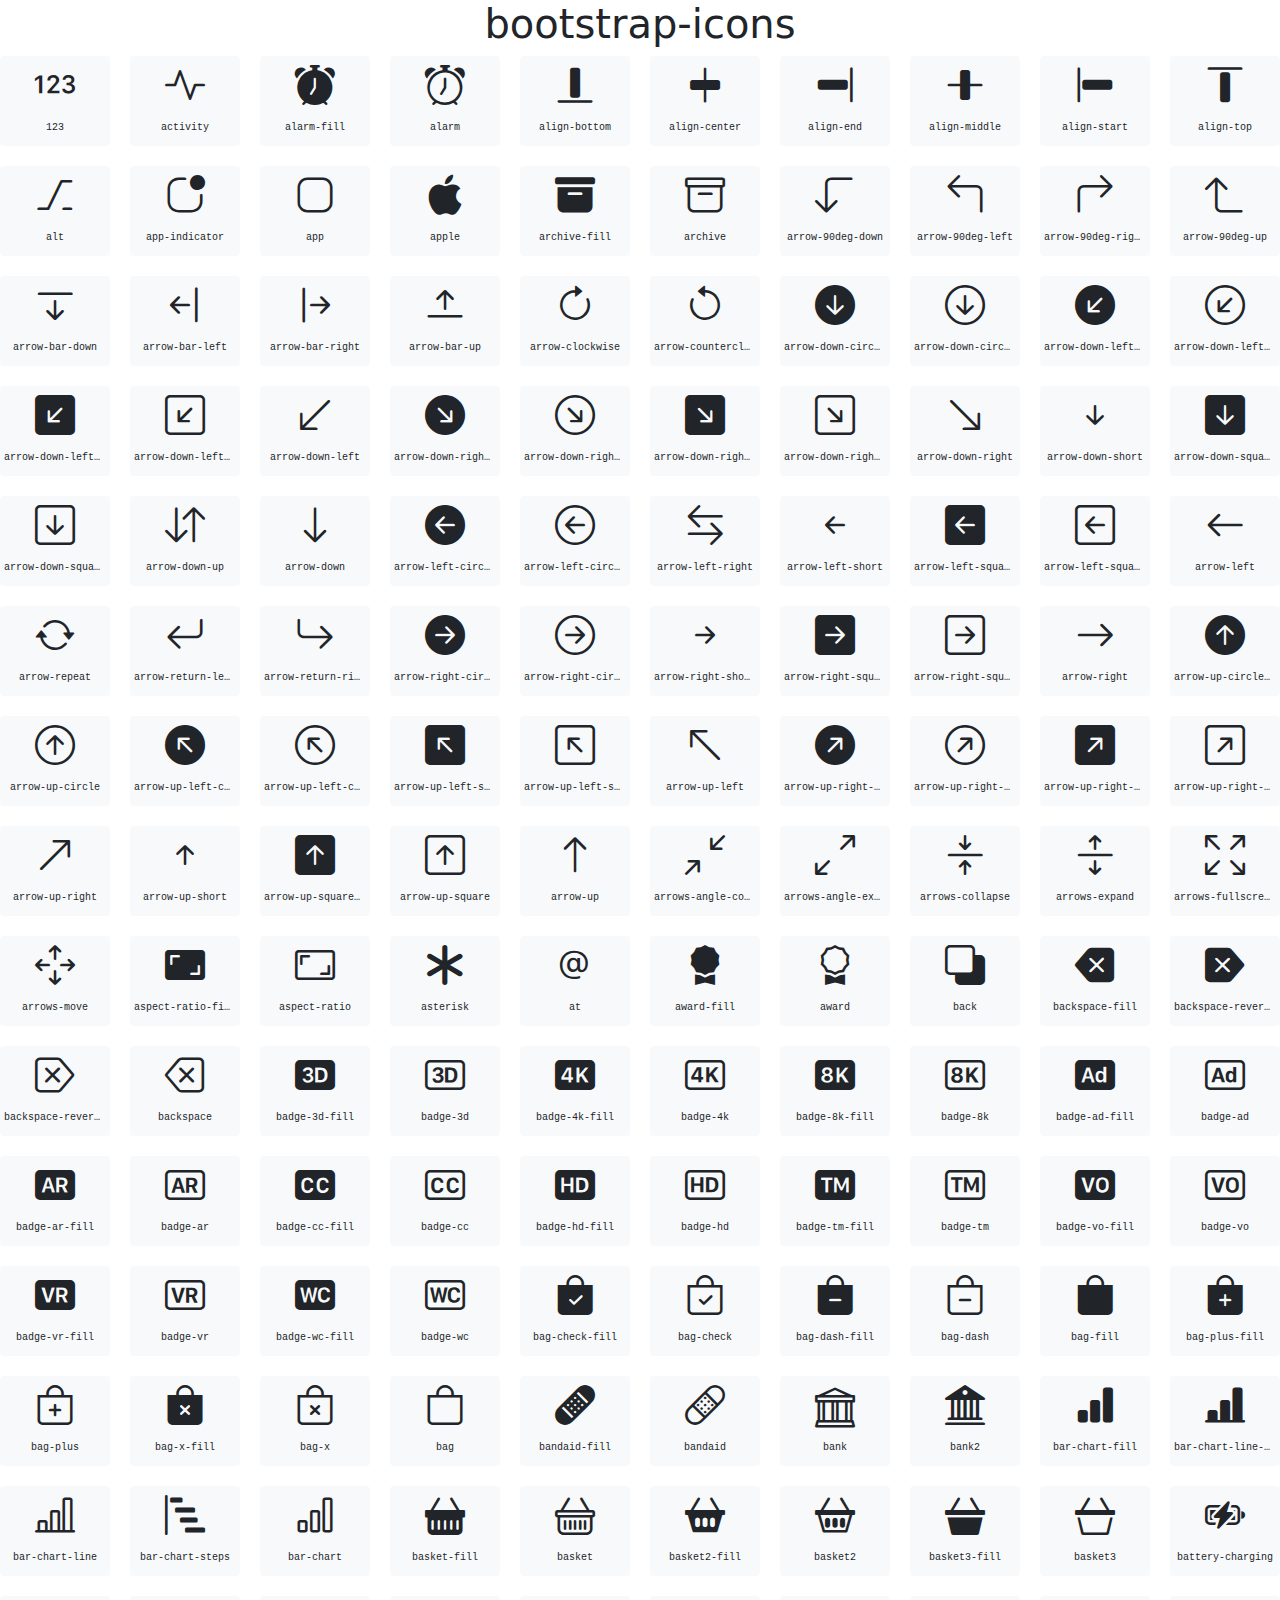
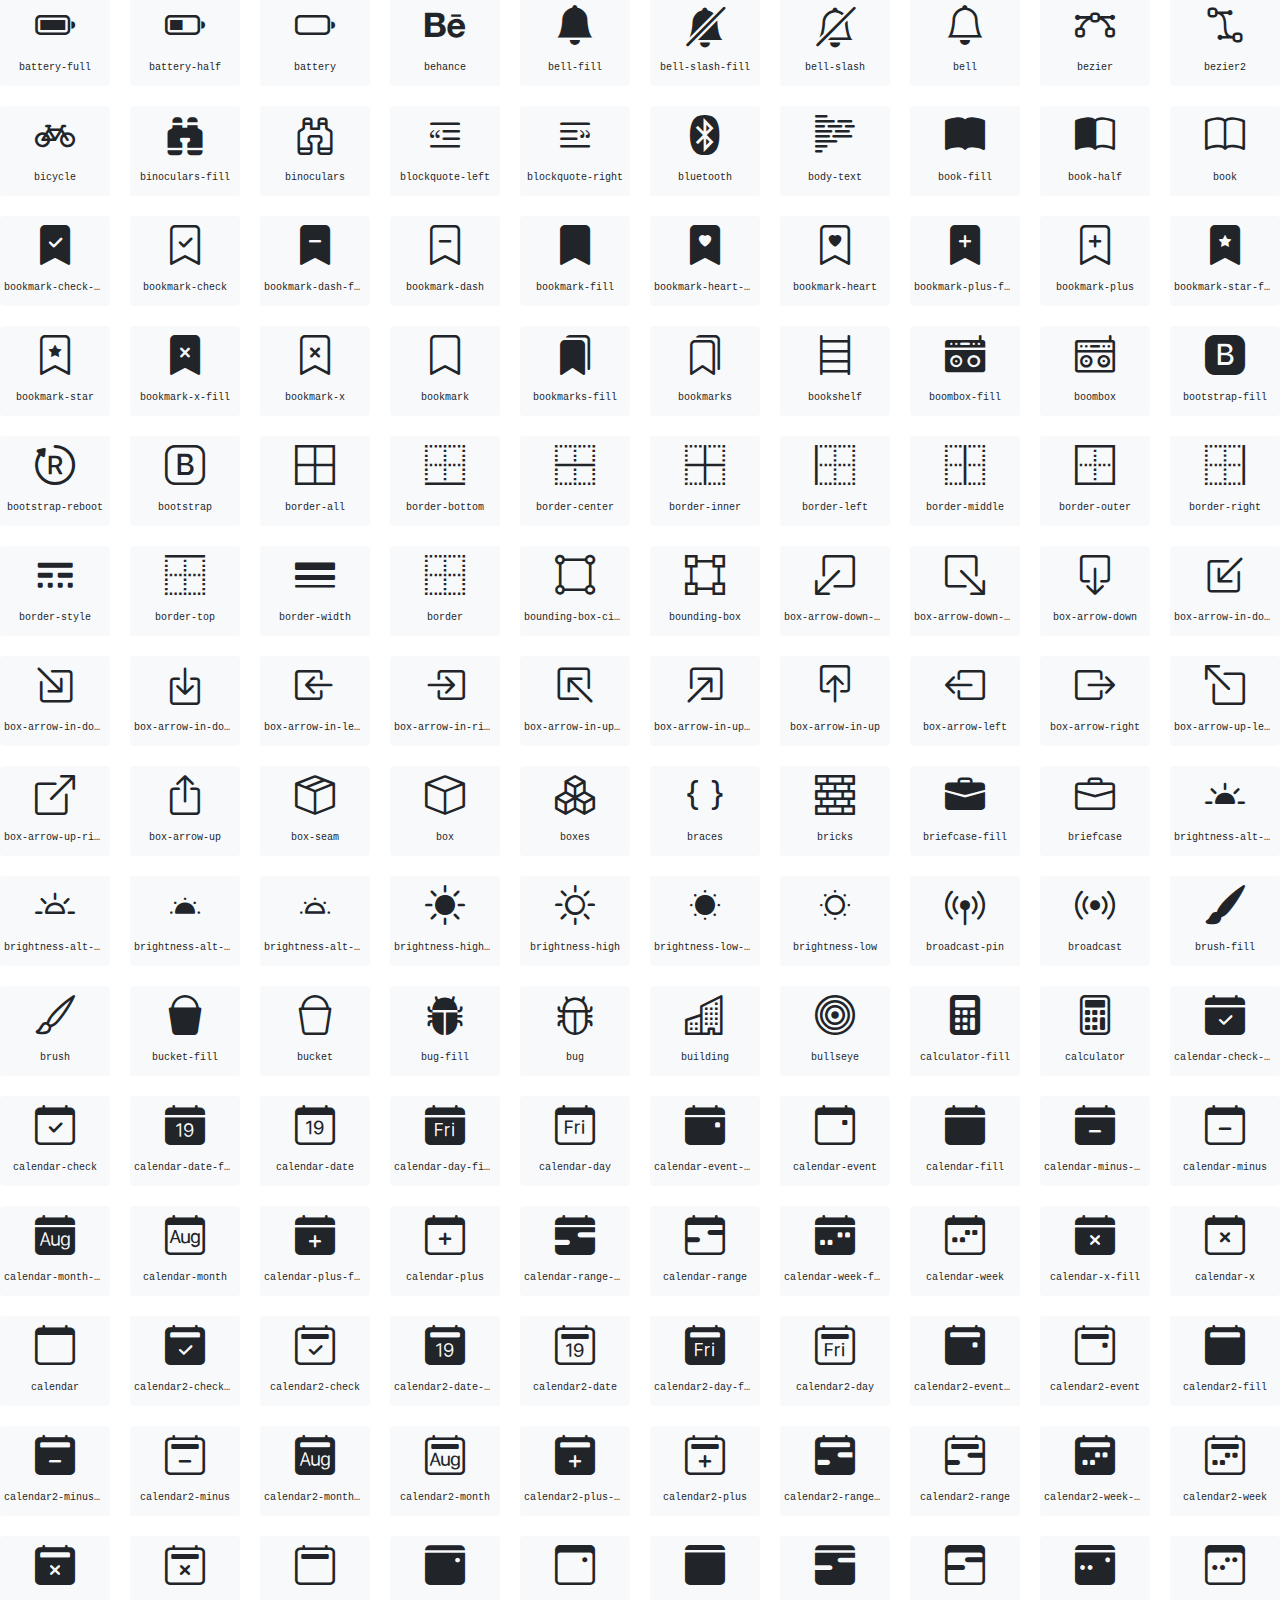
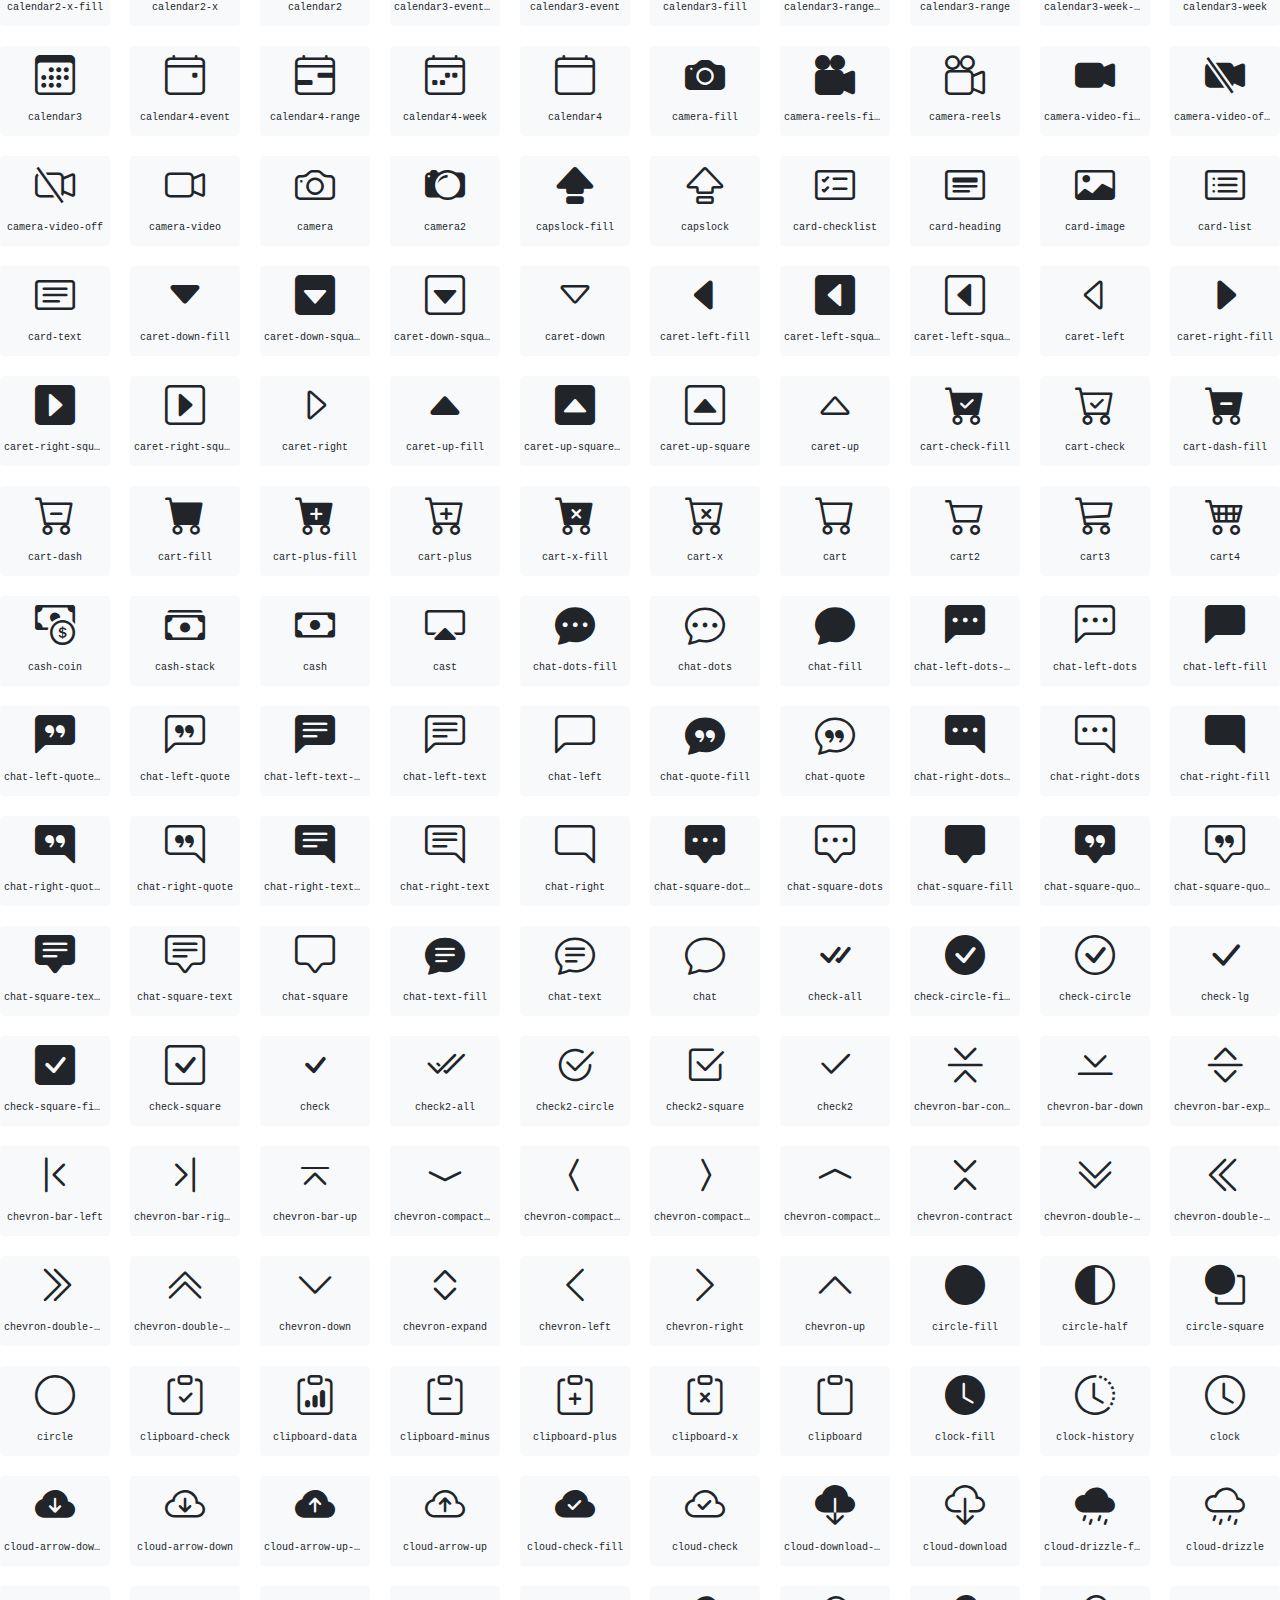
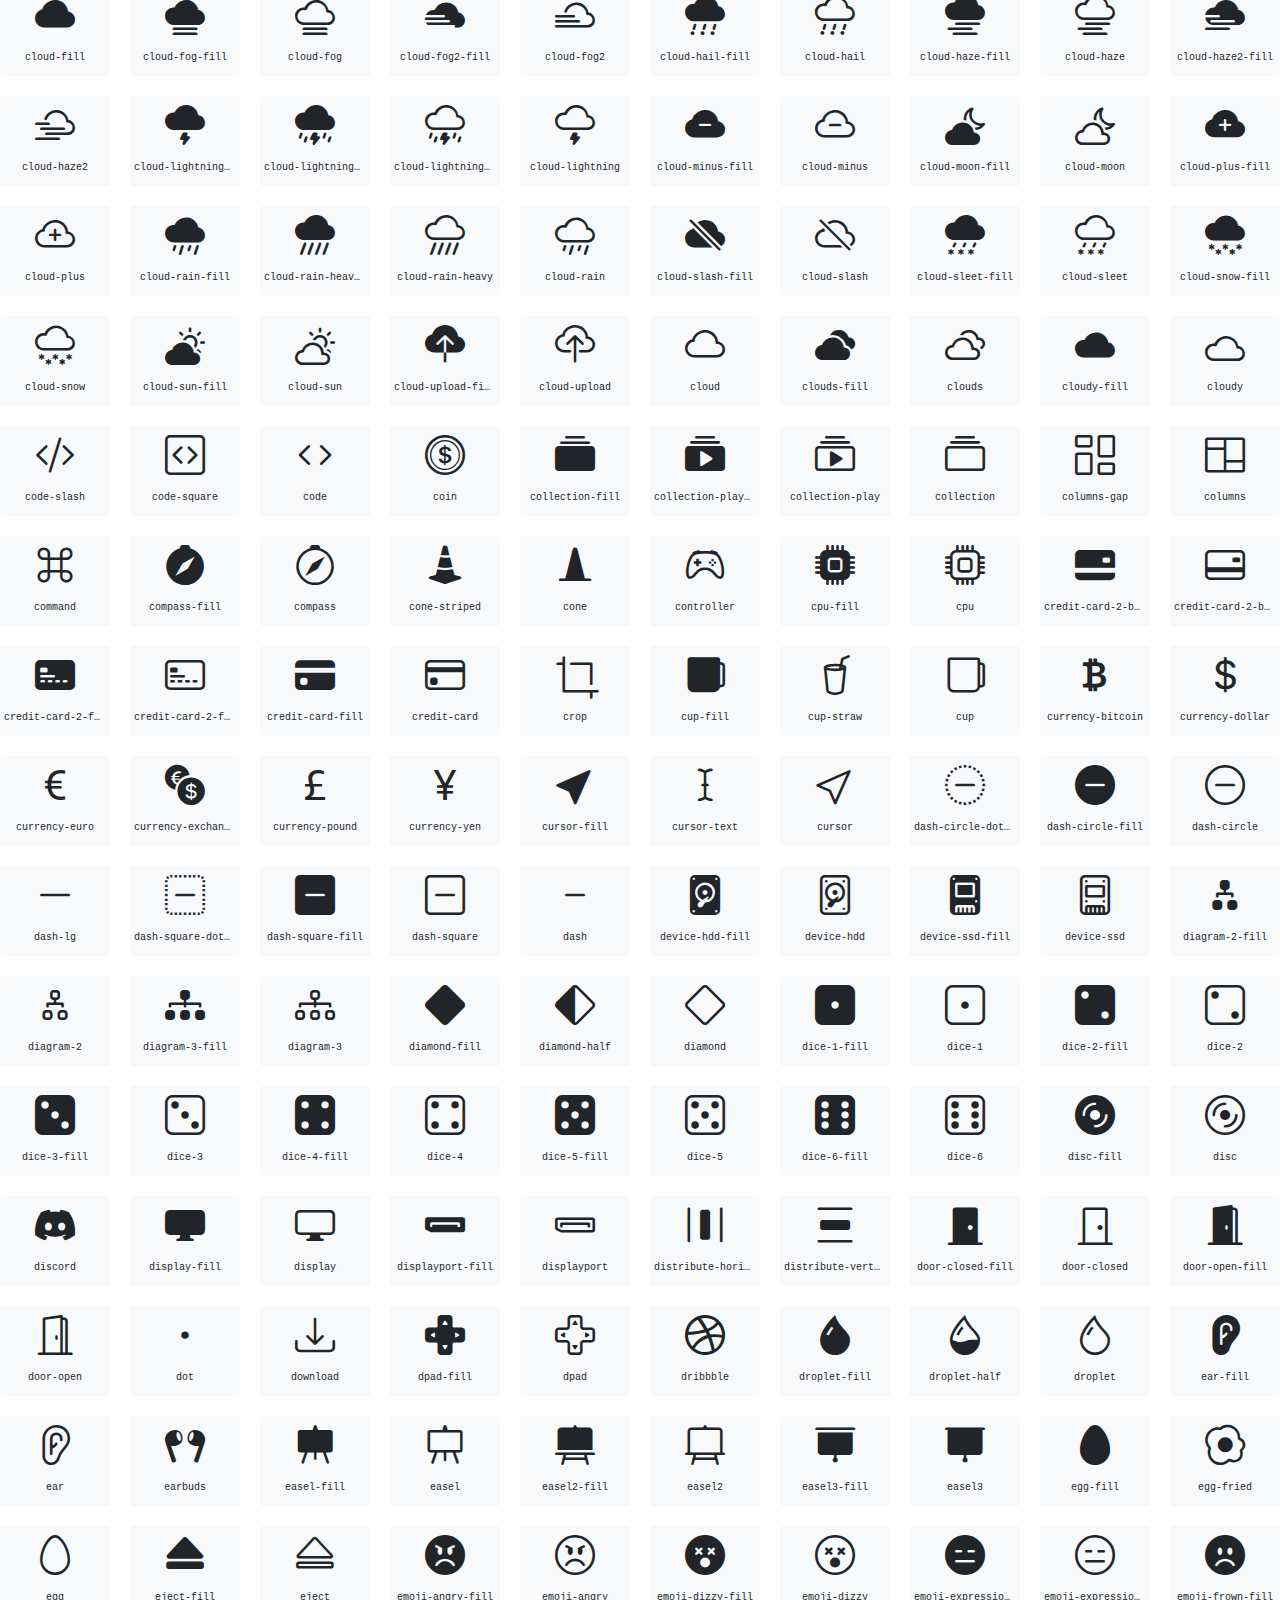
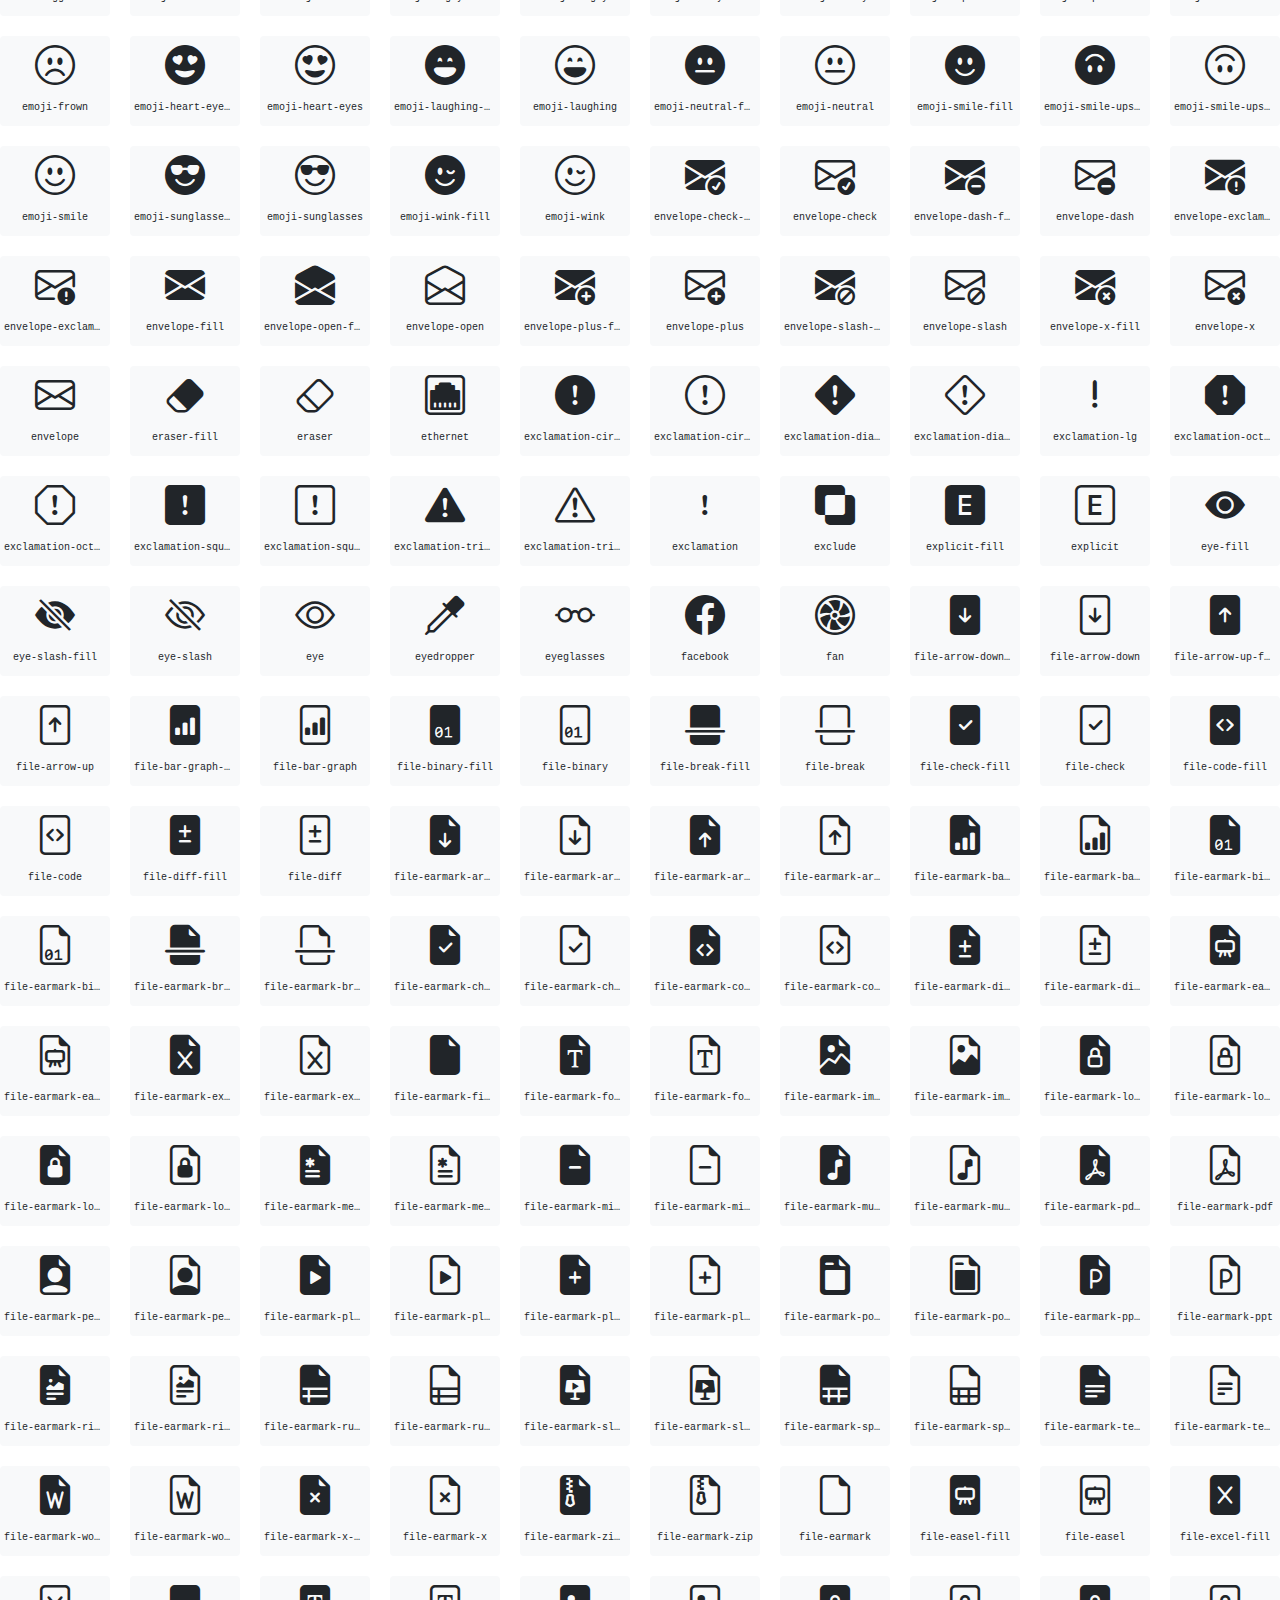
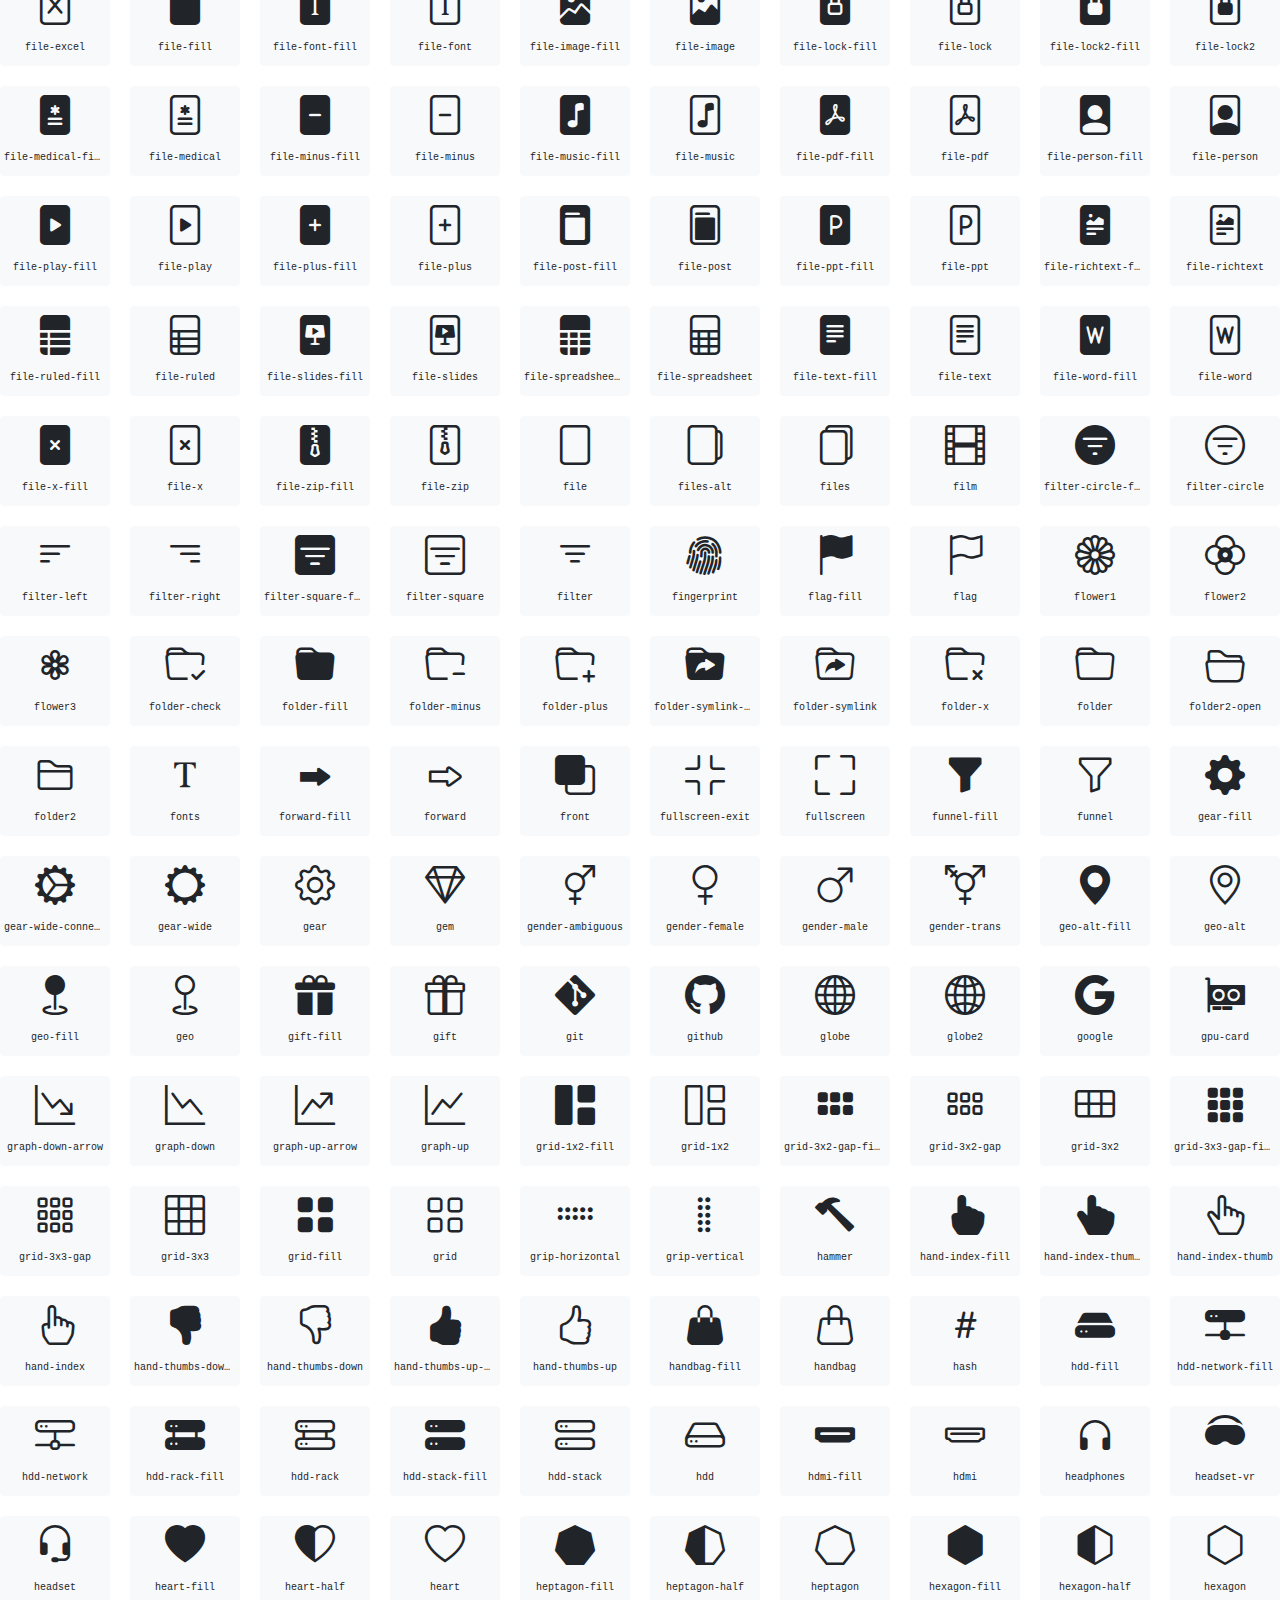
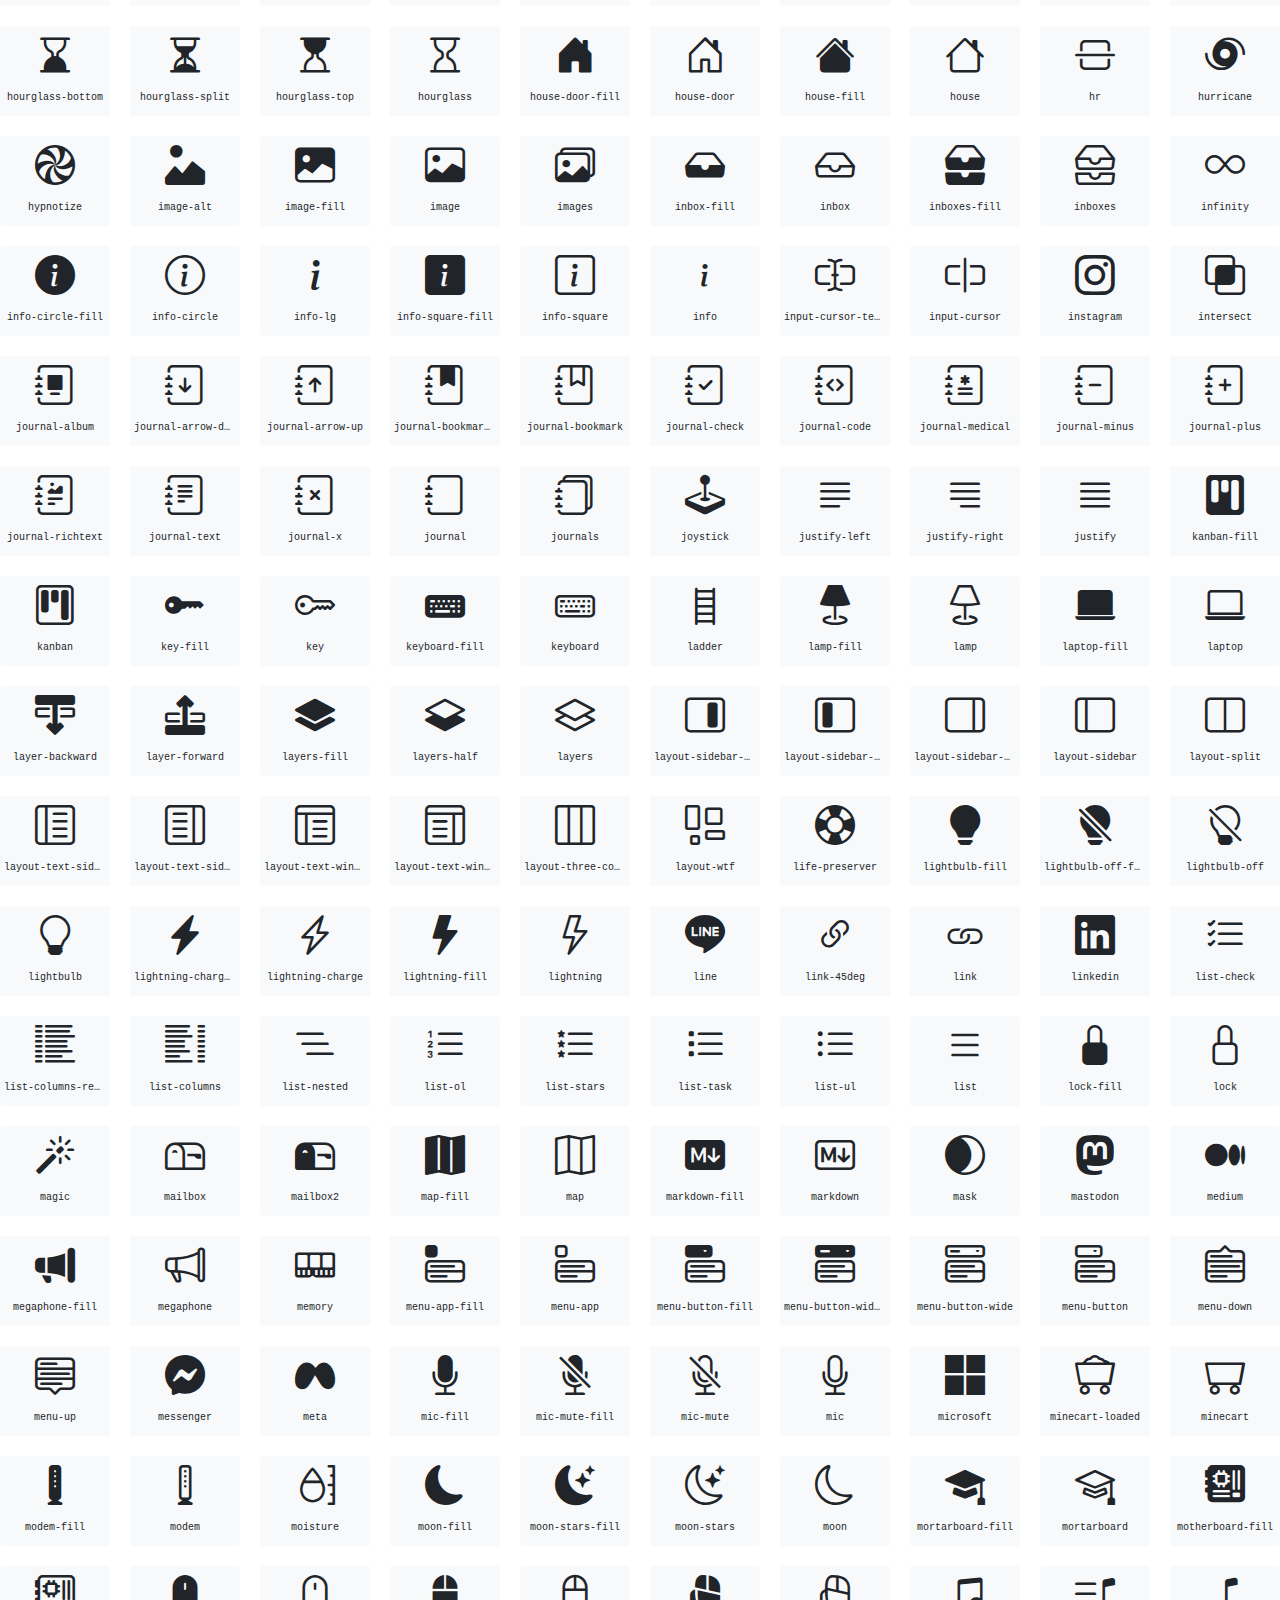
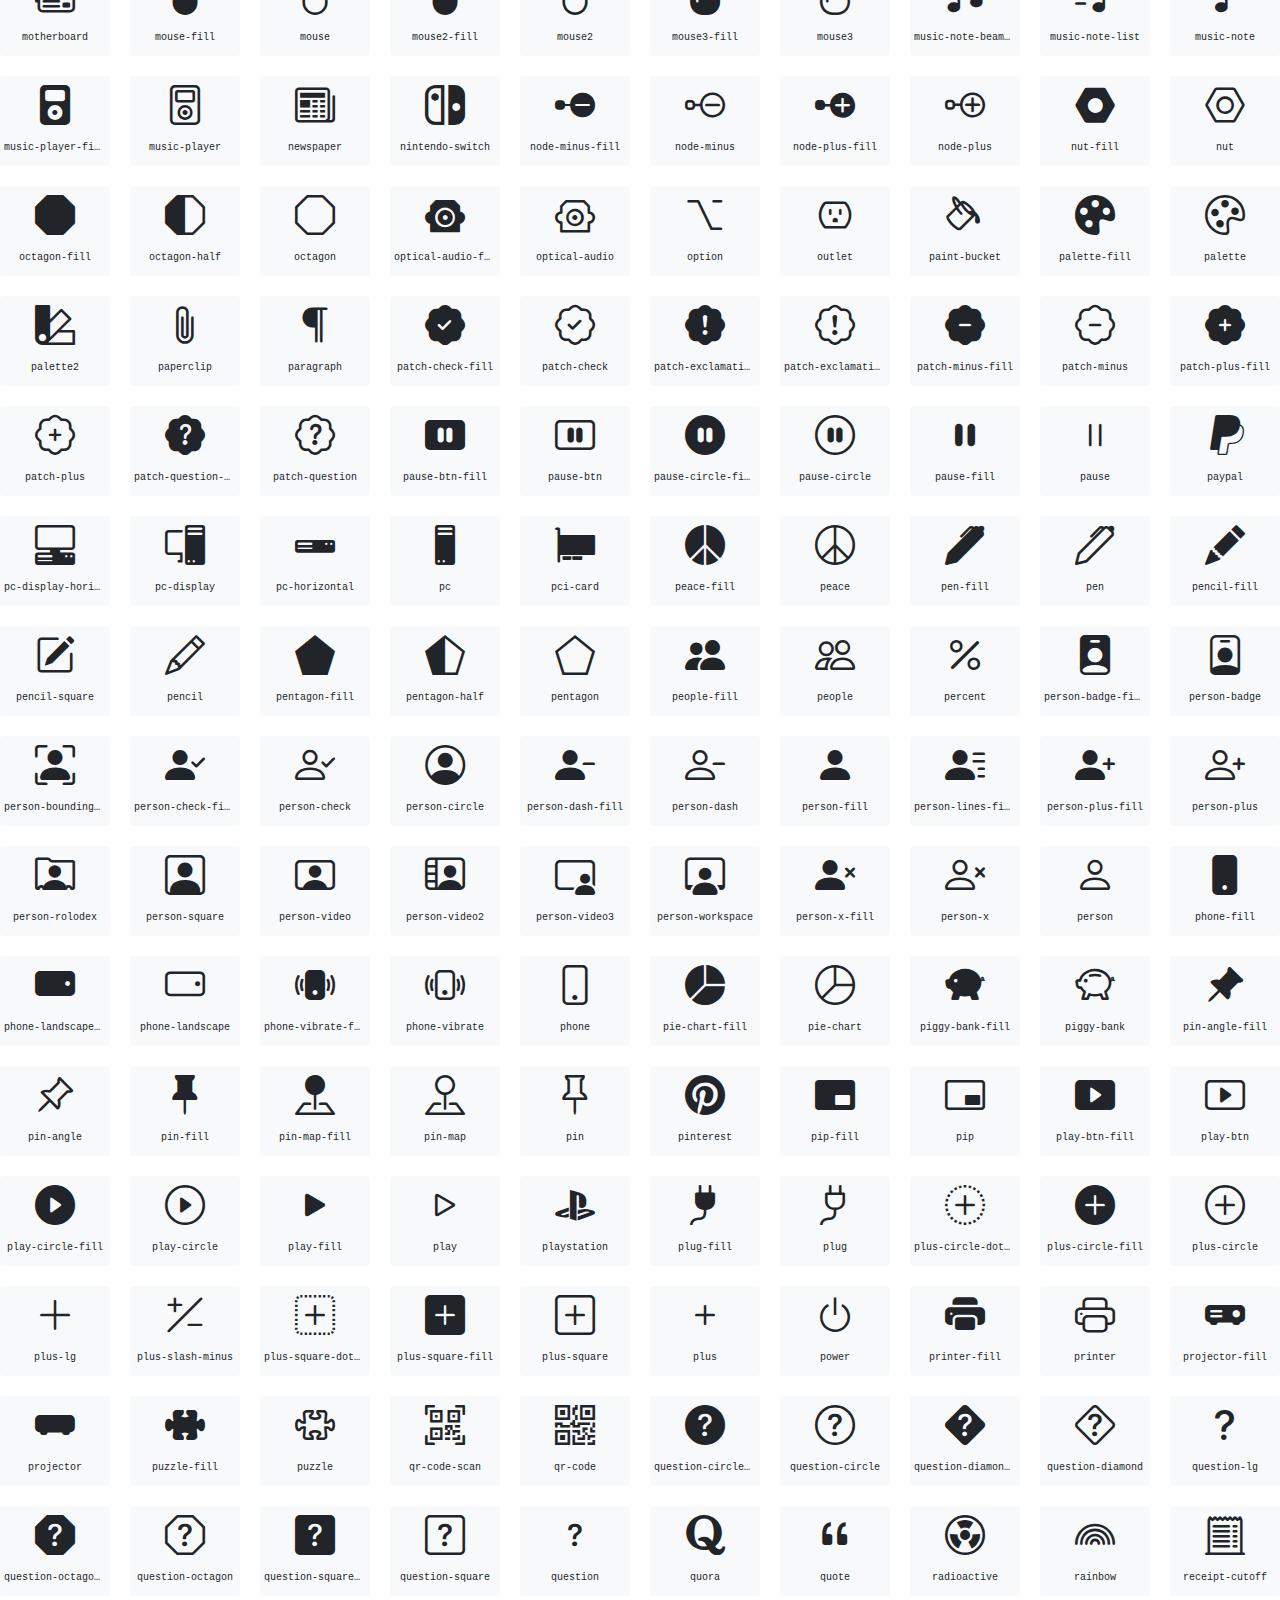
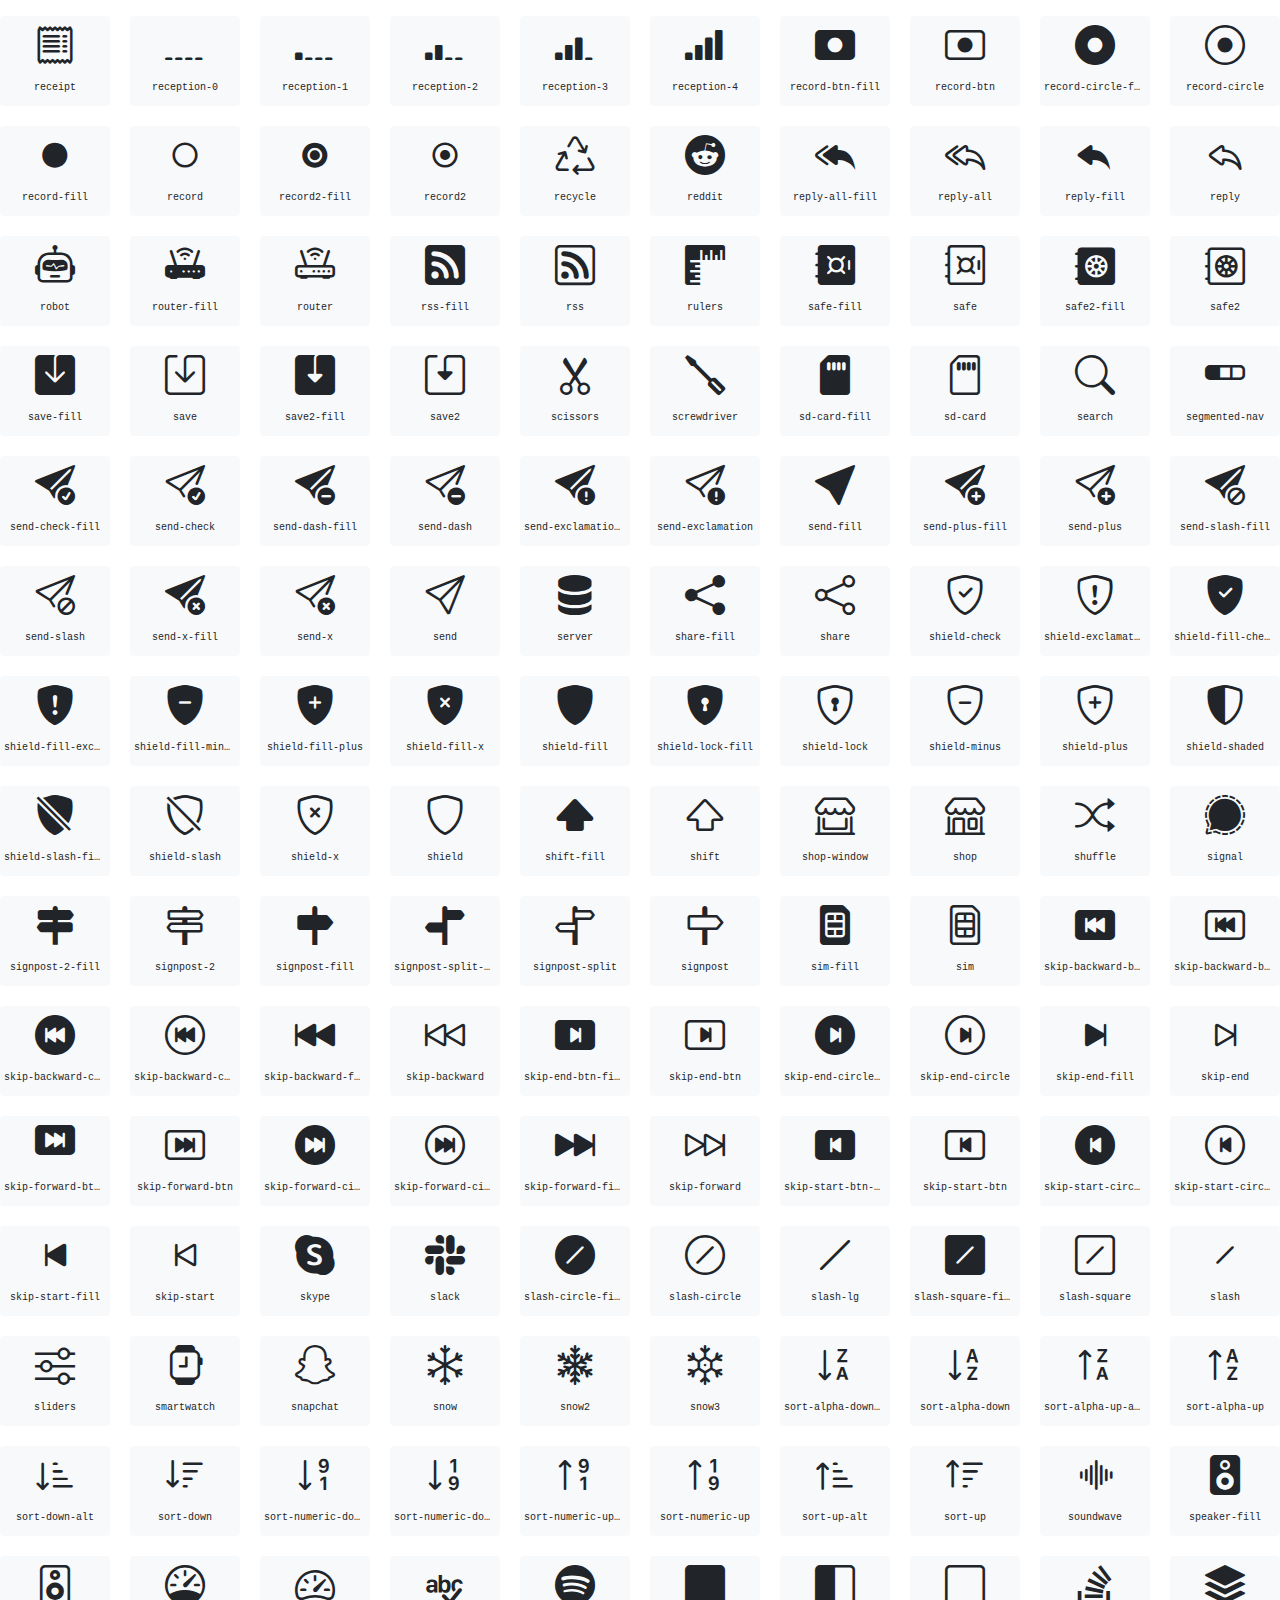
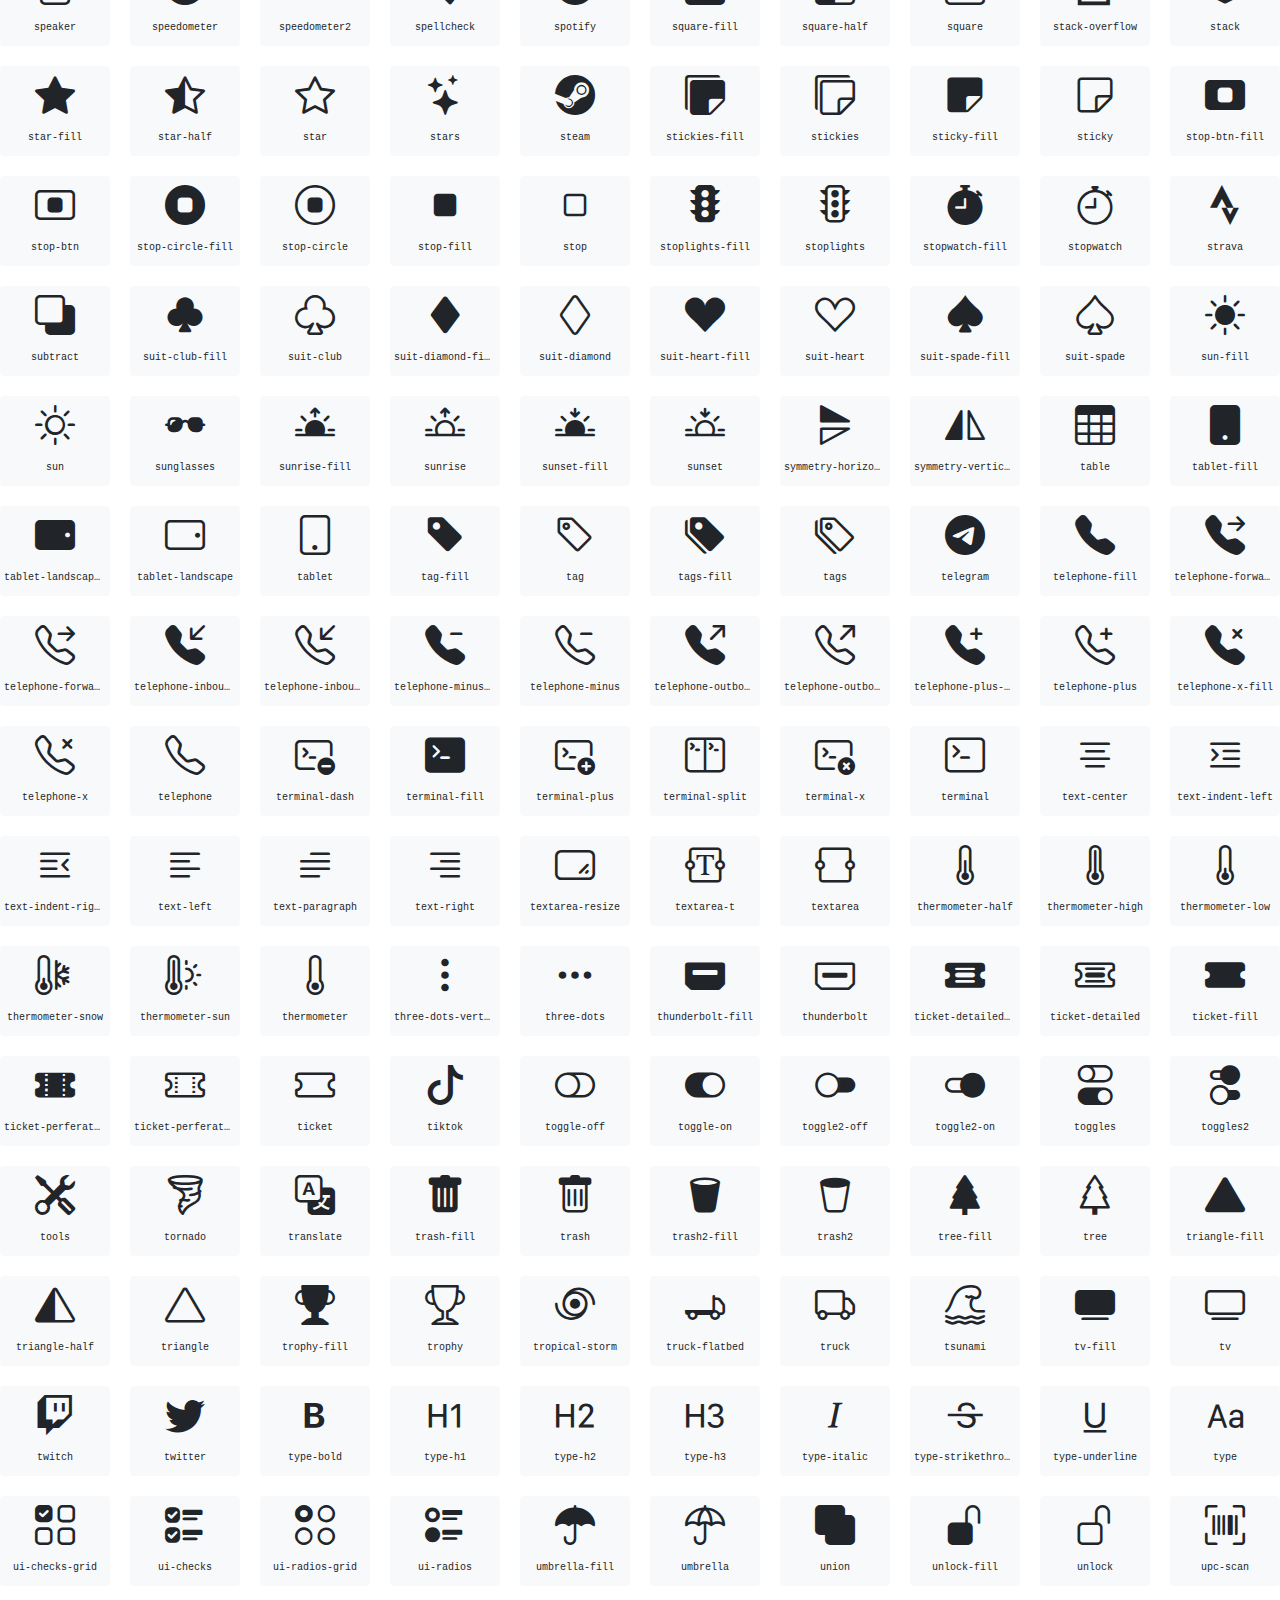
<file: assets/vendor/bootstrap-icons/index.html>
<!doctype html>
<html lang="en">
<head>
  <meta charset="utf-8">
  <title>bootstrap-icons</title>

  <style>
    .icons {
      display: grid;
      max-width: 100%;
      grid-template-columns: repeat(auto-fit, minmax(100px, 1fr) );
      gap: 1.25rem;
    }
    .icon {
      background-color: var(--bs-light);
      border-radius: .25rem;
    }
    .bi {
      margin: .25rem;
      font-size: 2.5rem;
    }
    .label {
      font-family: var(--bs-font-monospace);
    }
    .label {
      display: inline-block;
      width: 100%;
      overflow: hidden;
      padding: .25rem;
      font-size: .625rem;
      text-overflow: ellipsis;
      white-space: nowrap;
    }
  </style>

  <link rel="stylesheet" href="/assets/css/bootstrap.min.css">
  <link rel="stylesheet" href="bootstrap-icons.css">
</head>
<body class="text-center">

  <h1>bootstrap-icons</h1>

  <div class="icons">
    <div class="icon">
      <i class="bi bi-123"></i>
      <div class="label">123</div>
    </div>
    <div class="icon">
      <i class="bi bi-activity"></i>
      <div class="label">activity</div>
    </div>
    <div class="icon">
      <i class="bi bi-alarm-fill"></i>
      <div class="label">alarm-fill</div>
    </div>
    <div class="icon">
      <i class="bi bi-alarm"></i>
      <div class="label">alarm</div>
    </div>
    <div class="icon">
      <i class="bi bi-align-bottom"></i>
      <div class="label">align-bottom</div>
    </div>
    <div class="icon">
      <i class="bi bi-align-center"></i>
      <div class="label">align-center</div>
    </div>
    <div class="icon">
      <i class="bi bi-align-end"></i>
      <div class="label">align-end</div>
    </div>
    <div class="icon">
      <i class="bi bi-align-middle"></i>
      <div class="label">align-middle</div>
    </div>
    <div class="icon">
      <i class="bi bi-align-start"></i>
      <div class="label">align-start</div>
    </div>
    <div class="icon">
      <i class="bi bi-align-top"></i>
      <div class="label">align-top</div>
    </div>
    <div class="icon">
      <i class="bi bi-alt"></i>
      <div class="label">alt</div>
    </div>
    <div class="icon">
      <i class="bi bi-app-indicator"></i>
      <div class="label">app-indicator</div>
    </div>
    <div class="icon">
      <i class="bi bi-app"></i>
      <div class="label">app</div>
    </div>
    <div class="icon">
      <i class="bi bi-apple"></i>
      <div class="label">apple</div>
    </div>
    <div class="icon">
      <i class="bi bi-archive-fill"></i>
      <div class="label">archive-fill</div>
    </div>
    <div class="icon">
      <i class="bi bi-archive"></i>
      <div class="label">archive</div>
    </div>
    <div class="icon">
      <i class="bi bi-arrow-90deg-down"></i>
      <div class="label">arrow-90deg-down</div>
    </div>
    <div class="icon">
      <i class="bi bi-arrow-90deg-left"></i>
      <div class="label">arrow-90deg-left</div>
    </div>
    <div class="icon">
      <i class="bi bi-arrow-90deg-right"></i>
      <div class="label">arrow-90deg-right</div>
    </div>
    <div class="icon">
      <i class="bi bi-arrow-90deg-up"></i>
      <div class="label">arrow-90deg-up</div>
    </div>
    <div class="icon">
      <i class="bi bi-arrow-bar-down"></i>
      <div class="label">arrow-bar-down</div>
    </div>
    <div class="icon">
      <i class="bi bi-arrow-bar-left"></i>
      <div class="label">arrow-bar-left</div>
    </div>
    <div class="icon">
      <i class="bi bi-arrow-bar-right"></i>
      <div class="label">arrow-bar-right</div>
    </div>
    <div class="icon">
      <i class="bi bi-arrow-bar-up"></i>
      <div class="label">arrow-bar-up</div>
    </div>
    <div class="icon">
      <i class="bi bi-arrow-clockwise"></i>
      <div class="label">arrow-clockwise</div>
    </div>
    <div class="icon">
      <i class="bi bi-arrow-counterclockwise"></i>
      <div class="label">arrow-counterclockwise</div>
    </div>
    <div class="icon">
      <i class="bi bi-arrow-down-circle-fill"></i>
      <div class="label">arrow-down-circle-fill</div>
    </div>
    <div class="icon">
      <i class="bi bi-arrow-down-circle"></i>
      <div class="label">arrow-down-circle</div>
    </div>
    <div class="icon">
      <i class="bi bi-arrow-down-left-circle-fill"></i>
      <div class="label">arrow-down-left-circle-fill</div>
    </div>
    <div class="icon">
      <i class="bi bi-arrow-down-left-circle"></i>
      <div class="label">arrow-down-left-circle</div>
    </div>
    <div class="icon">
      <i class="bi bi-arrow-down-left-square-fill"></i>
      <div class="label">arrow-down-left-square-fill</div>
    </div>
    <div class="icon">
      <i class="bi bi-arrow-down-left-square"></i>
      <div class="label">arrow-down-left-square</div>
    </div>
    <div class="icon">
      <i class="bi bi-arrow-down-left"></i>
      <div class="label">arrow-down-left</div>
    </div>
    <div class="icon">
      <i class="bi bi-arrow-down-right-circle-fill"></i>
      <div class="label">arrow-down-right-circle-fill</div>
    </div>
    <div class="icon">
      <i class="bi bi-arrow-down-right-circle"></i>
      <div class="label">arrow-down-right-circle</div>
    </div>
    <div class="icon">
      <i class="bi bi-arrow-down-right-square-fill"></i>
      <div class="label">arrow-down-right-square-fill</div>
    </div>
    <div class="icon">
      <i class="bi bi-arrow-down-right-square"></i>
      <div class="label">arrow-down-right-square</div>
    </div>
    <div class="icon">
      <i class="bi bi-arrow-down-right"></i>
      <div class="label">arrow-down-right</div>
    </div>
    <div class="icon">
      <i class="bi bi-arrow-down-short"></i>
      <div class="label">arrow-down-short</div>
    </div>
    <div class="icon">
      <i class="bi bi-arrow-down-square-fill"></i>
      <div class="label">arrow-down-square-fill</div>
    </div>
    <div class="icon">
      <i class="bi bi-arrow-down-square"></i>
      <div class="label">arrow-down-square</div>
    </div>
    <div class="icon">
      <i class="bi bi-arrow-down-up"></i>
      <div class="label">arrow-down-up</div>
    </div>
    <div class="icon">
      <i class="bi bi-arrow-down"></i>
      <div class="label">arrow-down</div>
    </div>
    <div class="icon">
      <i class="bi bi-arrow-left-circle-fill"></i>
      <div class="label">arrow-left-circle-fill</div>
    </div>
    <div class="icon">
      <i class="bi bi-arrow-left-circle"></i>
      <div class="label">arrow-left-circle</div>
    </div>
    <div class="icon">
      <i class="bi bi-arrow-left-right"></i>
      <div class="label">arrow-left-right</div>
    </div>
    <div class="icon">
      <i class="bi bi-arrow-left-short"></i>
      <div class="label">arrow-left-short</div>
    </div>
    <div class="icon">
      <i class="bi bi-arrow-left-square-fill"></i>
      <div class="label">arrow-left-square-fill</div>
    </div>
    <div class="icon">
      <i class="bi bi-arrow-left-square"></i>
      <div class="label">arrow-left-square</div>
    </div>
    <div class="icon">
      <i class="bi bi-arrow-left"></i>
      <div class="label">arrow-left</div>
    </div>
    <div class="icon">
      <i class="bi bi-arrow-repeat"></i>
      <div class="label">arrow-repeat</div>
    </div>
    <div class="icon">
      <i class="bi bi-arrow-return-left"></i>
      <div class="label">arrow-return-left</div>
    </div>
    <div class="icon">
      <i class="bi bi-arrow-return-right"></i>
      <div class="label">arrow-return-right</div>
    </div>
    <div class="icon">
      <i class="bi bi-arrow-right-circle-fill"></i>
      <div class="label">arrow-right-circle-fill</div>
    </div>
    <div class="icon">
      <i class="bi bi-arrow-right-circle"></i>
      <div class="label">arrow-right-circle</div>
    </div>
    <div class="icon">
      <i class="bi bi-arrow-right-short"></i>
      <div class="label">arrow-right-short</div>
    </div>
    <div class="icon">
      <i class="bi bi-arrow-right-square-fill"></i>
      <div class="label">arrow-right-square-fill</div>
    </div>
    <div class="icon">
      <i class="bi bi-arrow-right-square"></i>
      <div class="label">arrow-right-square</div>
    </div>
    <div class="icon">
      <i class="bi bi-arrow-right"></i>
      <div class="label">arrow-right</div>
    </div>
    <div class="icon">
      <i class="bi bi-arrow-up-circle-fill"></i>
      <div class="label">arrow-up-circle-fill</div>
    </div>
    <div class="icon">
      <i class="bi bi-arrow-up-circle"></i>
      <div class="label">arrow-up-circle</div>
    </div>
    <div class="icon">
      <i class="bi bi-arrow-up-left-circle-fill"></i>
      <div class="label">arrow-up-left-circle-fill</div>
    </div>
    <div class="icon">
      <i class="bi bi-arrow-up-left-circle"></i>
      <div class="label">arrow-up-left-circle</div>
    </div>
    <div class="icon">
      <i class="bi bi-arrow-up-left-square-fill"></i>
      <div class="label">arrow-up-left-square-fill</div>
    </div>
    <div class="icon">
      <i class="bi bi-arrow-up-left-square"></i>
      <div class="label">arrow-up-left-square</div>
    </div>
    <div class="icon">
      <i class="bi bi-arrow-up-left"></i>
      <div class="label">arrow-up-left</div>
    </div>
    <div class="icon">
      <i class="bi bi-arrow-up-right-circle-fill"></i>
      <div class="label">arrow-up-right-circle-fill</div>
    </div>
    <div class="icon">
      <i class="bi bi-arrow-up-right-circle"></i>
      <div class="label">arrow-up-right-circle</div>
    </div>
    <div class="icon">
      <i class="bi bi-arrow-up-right-square-fill"></i>
      <div class="label">arrow-up-right-square-fill</div>
    </div>
    <div class="icon">
      <i class="bi bi-arrow-up-right-square"></i>
      <div class="label">arrow-up-right-square</div>
    </div>
    <div class="icon">
      <i class="bi bi-arrow-up-right"></i>
      <div class="label">arrow-up-right</div>
    </div>
    <div class="icon">
      <i class="bi bi-arrow-up-short"></i>
      <div class="label">arrow-up-short</div>
    </div>
    <div class="icon">
      <i class="bi bi-arrow-up-square-fill"></i>
      <div class="label">arrow-up-square-fill</div>
    </div>
    <div class="icon">
      <i class="bi bi-arrow-up-square"></i>
      <div class="label">arrow-up-square</div>
    </div>
    <div class="icon">
      <i class="bi bi-arrow-up"></i>
      <div class="label">arrow-up</div>
    </div>
    <div class="icon">
      <i class="bi bi-arrows-angle-contract"></i>
      <div class="label">arrows-angle-contract</div>
    </div>
    <div class="icon">
      <i class="bi bi-arrows-angle-expand"></i>
      <div class="label">arrows-angle-expand</div>
    </div>
    <div class="icon">
      <i class="bi bi-arrows-collapse"></i>
      <div class="label">arrows-collapse</div>
    </div>
    <div class="icon">
      <i class="bi bi-arrows-expand"></i>
      <div class="label">arrows-expand</div>
    </div>
    <div class="icon">
      <i class="bi bi-arrows-fullscreen"></i>
      <div class="label">arrows-fullscreen</div>
    </div>
    <div class="icon">
      <i class="bi bi-arrows-move"></i>
      <div class="label">arrows-move</div>
    </div>
    <div class="icon">
      <i class="bi bi-aspect-ratio-fill"></i>
      <div class="label">aspect-ratio-fill</div>
    </div>
    <div class="icon">
      <i class="bi bi-aspect-ratio"></i>
      <div class="label">aspect-ratio</div>
    </div>
    <div class="icon">
      <i class="bi bi-asterisk"></i>
      <div class="label">asterisk</div>
    </div>
    <div class="icon">
      <i class="bi bi-at"></i>
      <div class="label">at</div>
    </div>
    <div class="icon">
      <i class="bi bi-award-fill"></i>
      <div class="label">award-fill</div>
    </div>
    <div class="icon">
      <i class="bi bi-award"></i>
      <div class="label">award</div>
    </div>
    <div class="icon">
      <i class="bi bi-back"></i>
      <div class="label">back</div>
    </div>
    <div class="icon">
      <i class="bi bi-backspace-fill"></i>
      <div class="label">backspace-fill</div>
    </div>
    <div class="icon">
      <i class="bi bi-backspace-reverse-fill"></i>
      <div class="label">backspace-reverse-fill</div>
    </div>
    <div class="icon">
      <i class="bi bi-backspace-reverse"></i>
      <div class="label">backspace-reverse</div>
    </div>
    <div class="icon">
      <i class="bi bi-backspace"></i>
      <div class="label">backspace</div>
    </div>
    <div class="icon">
      <i class="bi bi-badge-3d-fill"></i>
      <div class="label">badge-3d-fill</div>
    </div>
    <div class="icon">
      <i class="bi bi-badge-3d"></i>
      <div class="label">badge-3d</div>
    </div>
    <div class="icon">
      <i class="bi bi-badge-4k-fill"></i>
      <div class="label">badge-4k-fill</div>
    </div>
    <div class="icon">
      <i class="bi bi-badge-4k"></i>
      <div class="label">badge-4k</div>
    </div>
    <div class="icon">
      <i class="bi bi-badge-8k-fill"></i>
      <div class="label">badge-8k-fill</div>
    </div>
    <div class="icon">
      <i class="bi bi-badge-8k"></i>
      <div class="label">badge-8k</div>
    </div>
    <div class="icon">
      <i class="bi bi-badge-ad-fill"></i>
      <div class="label">badge-ad-fill</div>
    </div>
    <div class="icon">
      <i class="bi bi-badge-ad"></i>
      <div class="label">badge-ad</div>
    </div>
    <div class="icon">
      <i class="bi bi-badge-ar-fill"></i>
      <div class="label">badge-ar-fill</div>
    </div>
    <div class="icon">
      <i class="bi bi-badge-ar"></i>
      <div class="label">badge-ar</div>
    </div>
    <div class="icon">
      <i class="bi bi-badge-cc-fill"></i>
      <div class="label">badge-cc-fill</div>
    </div>
    <div class="icon">
      <i class="bi bi-badge-cc"></i>
      <div class="label">badge-cc</div>
    </div>
    <div class="icon">
      <i class="bi bi-badge-hd-fill"></i>
      <div class="label">badge-hd-fill</div>
    </div>
    <div class="icon">
      <i class="bi bi-badge-hd"></i>
      <div class="label">badge-hd</div>
    </div>
    <div class="icon">
      <i class="bi bi-badge-tm-fill"></i>
      <div class="label">badge-tm-fill</div>
    </div>
    <div class="icon">
      <i class="bi bi-badge-tm"></i>
      <div class="label">badge-tm</div>
    </div>
    <div class="icon">
      <i class="bi bi-badge-vo-fill"></i>
      <div class="label">badge-vo-fill</div>
    </div>
    <div class="icon">
      <i class="bi bi-badge-vo"></i>
      <div class="label">badge-vo</div>
    </div>
    <div class="icon">
      <i class="bi bi-badge-vr-fill"></i>
      <div class="label">badge-vr-fill</div>
    </div>
    <div class="icon">
      <i class="bi bi-badge-vr"></i>
      <div class="label">badge-vr</div>
    </div>
    <div class="icon">
      <i class="bi bi-badge-wc-fill"></i>
      <div class="label">badge-wc-fill</div>
    </div>
    <div class="icon">
      <i class="bi bi-badge-wc"></i>
      <div class="label">badge-wc</div>
    </div>
    <div class="icon">
      <i class="bi bi-bag-check-fill"></i>
      <div class="label">bag-check-fill</div>
    </div>
    <div class="icon">
      <i class="bi bi-bag-check"></i>
      <div class="label">bag-check</div>
    </div>
    <div class="icon">
      <i class="bi bi-bag-dash-fill"></i>
      <div class="label">bag-dash-fill</div>
    </div>
    <div class="icon">
      <i class="bi bi-bag-dash"></i>
      <div class="label">bag-dash</div>
    </div>
    <div class="icon">
      <i class="bi bi-bag-fill"></i>
      <div class="label">bag-fill</div>
    </div>
    <div class="icon">
      <i class="bi bi-bag-plus-fill"></i>
      <div class="label">bag-plus-fill</div>
    </div>
    <div class="icon">
      <i class="bi bi-bag-plus"></i>
      <div class="label">bag-plus</div>
    </div>
    <div class="icon">
      <i class="bi bi-bag-x-fill"></i>
      <div class="label">bag-x-fill</div>
    </div>
    <div class="icon">
      <i class="bi bi-bag-x"></i>
      <div class="label">bag-x</div>
    </div>
    <div class="icon">
      <i class="bi bi-bag"></i>
      <div class="label">bag</div>
    </div>
    <div class="icon">
      <i class="bi bi-bandaid-fill"></i>
      <div class="label">bandaid-fill</div>
    </div>
    <div class="icon">
      <i class="bi bi-bandaid"></i>
      <div class="label">bandaid</div>
    </div>
    <div class="icon">
      <i class="bi bi-bank"></i>
      <div class="label">bank</div>
    </div>
    <div class="icon">
      <i class="bi bi-bank2"></i>
      <div class="label">bank2</div>
    </div>
    <div class="icon">
      <i class="bi bi-bar-chart-fill"></i>
      <div class="label">bar-chart-fill</div>
    </div>
    <div class="icon">
      <i class="bi bi-bar-chart-line-fill"></i>
      <div class="label">bar-chart-line-fill</div>
    </div>
    <div class="icon">
      <i class="bi bi-bar-chart-line"></i>
      <div class="label">bar-chart-line</div>
    </div>
    <div class="icon">
      <i class="bi bi-bar-chart-steps"></i>
      <div class="label">bar-chart-steps</div>
    </div>
    <div class="icon">
      <i class="bi bi-bar-chart"></i>
      <div class="label">bar-chart</div>
    </div>
    <div class="icon">
      <i class="bi bi-basket-fill"></i>
      <div class="label">basket-fill</div>
    </div>
    <div class="icon">
      <i class="bi bi-basket"></i>
      <div class="label">basket</div>
    </div>
    <div class="icon">
      <i class="bi bi-basket2-fill"></i>
      <div class="label">basket2-fill</div>
    </div>
    <div class="icon">
      <i class="bi bi-basket2"></i>
      <div class="label">basket2</div>
    </div>
    <div class="icon">
      <i class="bi bi-basket3-fill"></i>
      <div class="label">basket3-fill</div>
    </div>
    <div class="icon">
      <i class="bi bi-basket3"></i>
      <div class="label">basket3</div>
    </div>
    <div class="icon">
      <i class="bi bi-battery-charging"></i>
      <div class="label">battery-charging</div>
    </div>
    <div class="icon">
      <i class="bi bi-battery-full"></i>
      <div class="label">battery-full</div>
    </div>
    <div class="icon">
      <i class="bi bi-battery-half"></i>
      <div class="label">battery-half</div>
    </div>
    <div class="icon">
      <i class="bi bi-battery"></i>
      <div class="label">battery</div>
    </div>
    <div class="icon">
      <i class="bi bi-behance"></i>
      <div class="label">behance</div>
    </div>
    <div class="icon">
      <i class="bi bi-bell-fill"></i>
      <div class="label">bell-fill</div>
    </div>
    <div class="icon">
      <i class="bi bi-bell-slash-fill"></i>
      <div class="label">bell-slash-fill</div>
    </div>
    <div class="icon">
      <i class="bi bi-bell-slash"></i>
      <div class="label">bell-slash</div>
    </div>
    <div class="icon">
      <i class="bi bi-bell"></i>
      <div class="label">bell</div>
    </div>
    <div class="icon">
      <i class="bi bi-bezier"></i>
      <div class="label">bezier</div>
    </div>
    <div class="icon">
      <i class="bi bi-bezier2"></i>
      <div class="label">bezier2</div>
    </div>
    <div class="icon">
      <i class="bi bi-bicycle"></i>
      <div class="label">bicycle</div>
    </div>
    <div class="icon">
      <i class="bi bi-binoculars-fill"></i>
      <div class="label">binoculars-fill</div>
    </div>
    <div class="icon">
      <i class="bi bi-binoculars"></i>
      <div class="label">binoculars</div>
    </div>
    <div class="icon">
      <i class="bi bi-blockquote-left"></i>
      <div class="label">blockquote-left</div>
    </div>
    <div class="icon">
      <i class="bi bi-blockquote-right"></i>
      <div class="label">blockquote-right</div>
    </div>
    <div class="icon">
      <i class="bi bi-bluetooth"></i>
      <div class="label">bluetooth</div>
    </div>
    <div class="icon">
      <i class="bi bi-body-text"></i>
      <div class="label">body-text</div>
    </div>
    <div class="icon">
      <i class="bi bi-book-fill"></i>
      <div class="label">book-fill</div>
    </div>
    <div class="icon">
      <i class="bi bi-book-half"></i>
      <div class="label">book-half</div>
    </div>
    <div class="icon">
      <i class="bi bi-book"></i>
      <div class="label">book</div>
    </div>
    <div class="icon">
      <i class="bi bi-bookmark-check-fill"></i>
      <div class="label">bookmark-check-fill</div>
    </div>
    <div class="icon">
      <i class="bi bi-bookmark-check"></i>
      <div class="label">bookmark-check</div>
    </div>
    <div class="icon">
      <i class="bi bi-bookmark-dash-fill"></i>
      <div class="label">bookmark-dash-fill</div>
    </div>
    <div class="icon">
      <i class="bi bi-bookmark-dash"></i>
      <div class="label">bookmark-dash</div>
    </div>
    <div class="icon">
      <i class="bi bi-bookmark-fill"></i>
      <div class="label">bookmark-fill</div>
    </div>
    <div class="icon">
      <i class="bi bi-bookmark-heart-fill"></i>
      <div class="label">bookmark-heart-fill</div>
    </div>
    <div class="icon">
      <i class="bi bi-bookmark-heart"></i>
      <div class="label">bookmark-heart</div>
    </div>
    <div class="icon">
      <i class="bi bi-bookmark-plus-fill"></i>
      <div class="label">bookmark-plus-fill</div>
    </div>
    <div class="icon">
      <i class="bi bi-bookmark-plus"></i>
      <div class="label">bookmark-plus</div>
    </div>
    <div class="icon">
      <i class="bi bi-bookmark-star-fill"></i>
      <div class="label">bookmark-star-fill</div>
    </div>
    <div class="icon">
      <i class="bi bi-bookmark-star"></i>
      <div class="label">bookmark-star</div>
    </div>
    <div class="icon">
      <i class="bi bi-bookmark-x-fill"></i>
      <div class="label">bookmark-x-fill</div>
    </div>
    <div class="icon">
      <i class="bi bi-bookmark-x"></i>
      <div class="label">bookmark-x</div>
    </div>
    <div class="icon">
      <i class="bi bi-bookmark"></i>
      <div class="label">bookmark</div>
    </div>
    <div class="icon">
      <i class="bi bi-bookmarks-fill"></i>
      <div class="label">bookmarks-fill</div>
    </div>
    <div class="icon">
      <i class="bi bi-bookmarks"></i>
      <div class="label">bookmarks</div>
    </div>
    <div class="icon">
      <i class="bi bi-bookshelf"></i>
      <div class="label">bookshelf</div>
    </div>
    <div class="icon">
      <i class="bi bi-boombox-fill"></i>
      <div class="label">boombox-fill</div>
    </div>
    <div class="icon">
      <i class="bi bi-boombox"></i>
      <div class="label">boombox</div>
    </div>
    <div class="icon">
      <i class="bi bi-bootstrap-fill"></i>
      <div class="label">bootstrap-fill</div>
    </div>
    <div class="icon">
      <i class="bi bi-bootstrap-reboot"></i>
      <div class="label">bootstrap-reboot</div>
    </div>
    <div class="icon">
      <i class="bi bi-bootstrap"></i>
      <div class="label">bootstrap</div>
    </div>
    <div class="icon">
      <i class="bi bi-border-all"></i>
      <div class="label">border-all</div>
    </div>
    <div class="icon">
      <i class="bi bi-border-bottom"></i>
      <div class="label">border-bottom</div>
    </div>
    <div class="icon">
      <i class="bi bi-border-center"></i>
      <div class="label">border-center</div>
    </div>
    <div class="icon">
      <i class="bi bi-border-inner"></i>
      <div class="label">border-inner</div>
    </div>
    <div class="icon">
      <i class="bi bi-border-left"></i>
      <div class="label">border-left</div>
    </div>
    <div class="icon">
      <i class="bi bi-border-middle"></i>
      <div class="label">border-middle</div>
    </div>
    <div class="icon">
      <i class="bi bi-border-outer"></i>
      <div class="label">border-outer</div>
    </div>
    <div class="icon">
      <i class="bi bi-border-right"></i>
      <div class="label">border-right</div>
    </div>
    <div class="icon">
      <i class="bi bi-border-style"></i>
      <div class="label">border-style</div>
    </div>
    <div class="icon">
      <i class="bi bi-border-top"></i>
      <div class="label">border-top</div>
    </div>
    <div class="icon">
      <i class="bi bi-border-width"></i>
      <div class="label">border-width</div>
    </div>
    <div class="icon">
      <i class="bi bi-border"></i>
      <div class="label">border</div>
    </div>
    <div class="icon">
      <i class="bi bi-bounding-box-circles"></i>
      <div class="label">bounding-box-circles</div>
    </div>
    <div class="icon">
      <i class="bi bi-bounding-box"></i>
      <div class="label">bounding-box</div>
    </div>
    <div class="icon">
      <i class="bi bi-box-arrow-down-left"></i>
      <div class="label">box-arrow-down-left</div>
    </div>
    <div class="icon">
      <i class="bi bi-box-arrow-down-right"></i>
      <div class="label">box-arrow-down-right</div>
    </div>
    <div class="icon">
      <i class="bi bi-box-arrow-down"></i>
      <div class="label">box-arrow-down</div>
    </div>
    <div class="icon">
      <i class="bi bi-box-arrow-in-down-left"></i>
      <div class="label">box-arrow-in-down-left</div>
    </div>
    <div class="icon">
      <i class="bi bi-box-arrow-in-down-right"></i>
      <div class="label">box-arrow-in-down-right</div>
    </div>
    <div class="icon">
      <i class="bi bi-box-arrow-in-down"></i>
      <div class="label">box-arrow-in-down</div>
    </div>
    <div class="icon">
      <i class="bi bi-box-arrow-in-left"></i>
      <div class="label">box-arrow-in-left</div>
    </div>
    <div class="icon">
      <i class="bi bi-box-arrow-in-right"></i>
      <div class="label">box-arrow-in-right</div>
    </div>
    <div class="icon">
      <i class="bi bi-box-arrow-in-up-left"></i>
      <div class="label">box-arrow-in-up-left</div>
    </div>
    <div class="icon">
      <i class="bi bi-box-arrow-in-up-right"></i>
      <div class="label">box-arrow-in-up-right</div>
    </div>
    <div class="icon">
      <i class="bi bi-box-arrow-in-up"></i>
      <div class="label">box-arrow-in-up</div>
    </div>
    <div class="icon">
      <i class="bi bi-box-arrow-left"></i>
      <div class="label">box-arrow-left</div>
    </div>
    <div class="icon">
      <i class="bi bi-box-arrow-right"></i>
      <div class="label">box-arrow-right</div>
    </div>
    <div class="icon">
      <i class="bi bi-box-arrow-up-left"></i>
      <div class="label">box-arrow-up-left</div>
    </div>
    <div class="icon">
      <i class="bi bi-box-arrow-up-right"></i>
      <div class="label">box-arrow-up-right</div>
    </div>
    <div class="icon">
      <i class="bi bi-box-arrow-up"></i>
      <div class="label">box-arrow-up</div>
    </div>
    <div class="icon">
      <i class="bi bi-box-seam"></i>
      <div class="label">box-seam</div>
    </div>
    <div class="icon">
      <i class="bi bi-box"></i>
      <div class="label">box</div>
    </div>
    <div class="icon">
      <i class="bi bi-boxes"></i>
      <div class="label">boxes</div>
    </div>
    <div class="icon">
      <i class="bi bi-braces"></i>
      <div class="label">braces</div>
    </div>
    <div class="icon">
      <i class="bi bi-bricks"></i>
      <div class="label">bricks</div>
    </div>
    <div class="icon">
      <i class="bi bi-briefcase-fill"></i>
      <div class="label">briefcase-fill</div>
    </div>
    <div class="icon">
      <i class="bi bi-briefcase"></i>
      <div class="label">briefcase</div>
    </div>
    <div class="icon">
      <i class="bi bi-brightness-alt-high-fill"></i>
      <div class="label">brightness-alt-high-fill</div>
    </div>
    <div class="icon">
      <i class="bi bi-brightness-alt-high"></i>
      <div class="label">brightness-alt-high</div>
    </div>
    <div class="icon">
      <i class="bi bi-brightness-alt-low-fill"></i>
      <div class="label">brightness-alt-low-fill</div>
    </div>
    <div class="icon">
      <i class="bi bi-brightness-alt-low"></i>
      <div class="label">brightness-alt-low</div>
    </div>
    <div class="icon">
      <i class="bi bi-brightness-high-fill"></i>
      <div class="label">brightness-high-fill</div>
    </div>
    <div class="icon">
      <i class="bi bi-brightness-high"></i>
      <div class="label">brightness-high</div>
    </div>
    <div class="icon">
      <i class="bi bi-brightness-low-fill"></i>
      <div class="label">brightness-low-fill</div>
    </div>
    <div class="icon">
      <i class="bi bi-brightness-low"></i>
      <div class="label">brightness-low</div>
    </div>
    <div class="icon">
      <i class="bi bi-broadcast-pin"></i>
      <div class="label">broadcast-pin</div>
    </div>
    <div class="icon">
      <i class="bi bi-broadcast"></i>
      <div class="label">broadcast</div>
    </div>
    <div class="icon">
      <i class="bi bi-brush-fill"></i>
      <div class="label">brush-fill</div>
    </div>
    <div class="icon">
      <i class="bi bi-brush"></i>
      <div class="label">brush</div>
    </div>
    <div class="icon">
      <i class="bi bi-bucket-fill"></i>
      <div class="label">bucket-fill</div>
    </div>
    <div class="icon">
      <i class="bi bi-bucket"></i>
      <div class="label">bucket</div>
    </div>
    <div class="icon">
      <i class="bi bi-bug-fill"></i>
      <div class="label">bug-fill</div>
    </div>
    <div class="icon">
      <i class="bi bi-bug"></i>
      <div class="label">bug</div>
    </div>
    <div class="icon">
      <i class="bi bi-building"></i>
      <div class="label">building</div>
    </div>
    <div class="icon">
      <i class="bi bi-bullseye"></i>
      <div class="label">bullseye</div>
    </div>
    <div class="icon">
      <i class="bi bi-calculator-fill"></i>
      <div class="label">calculator-fill</div>
    </div>
    <div class="icon">
      <i class="bi bi-calculator"></i>
      <div class="label">calculator</div>
    </div>
    <div class="icon">
      <i class="bi bi-calendar-check-fill"></i>
      <div class="label">calendar-check-fill</div>
    </div>
    <div class="icon">
      <i class="bi bi-calendar-check"></i>
      <div class="label">calendar-check</div>
    </div>
    <div class="icon">
      <i class="bi bi-calendar-date-fill"></i>
      <div class="label">calendar-date-fill</div>
    </div>
    <div class="icon">
      <i class="bi bi-calendar-date"></i>
      <div class="label">calendar-date</div>
    </div>
    <div class="icon">
      <i class="bi bi-calendar-day-fill"></i>
      <div class="label">calendar-day-fill</div>
    </div>
    <div class="icon">
      <i class="bi bi-calendar-day"></i>
      <div class="label">calendar-day</div>
    </div>
    <div class="icon">
      <i class="bi bi-calendar-event-fill"></i>
      <div class="label">calendar-event-fill</div>
    </div>
    <div class="icon">
      <i class="bi bi-calendar-event"></i>
      <div class="label">calendar-event</div>
    </div>
    <div class="icon">
      <i class="bi bi-calendar-fill"></i>
      <div class="label">calendar-fill</div>
    </div>
    <div class="icon">
      <i class="bi bi-calendar-minus-fill"></i>
      <div class="label">calendar-minus-fill</div>
    </div>
    <div class="icon">
      <i class="bi bi-calendar-minus"></i>
      <div class="label">calendar-minus</div>
    </div>
    <div class="icon">
      <i class="bi bi-calendar-month-fill"></i>
      <div class="label">calendar-month-fill</div>
    </div>
    <div class="icon">
      <i class="bi bi-calendar-month"></i>
      <div class="label">calendar-month</div>
    </div>
    <div class="icon">
      <i class="bi bi-calendar-plus-fill"></i>
      <div class="label">calendar-plus-fill</div>
    </div>
    <div class="icon">
      <i class="bi bi-calendar-plus"></i>
      <div class="label">calendar-plus</div>
    </div>
    <div class="icon">
      <i class="bi bi-calendar-range-fill"></i>
      <div class="label">calendar-range-fill</div>
    </div>
    <div class="icon">
      <i class="bi bi-calendar-range"></i>
      <div class="label">calendar-range</div>
    </div>
    <div class="icon">
      <i class="bi bi-calendar-week-fill"></i>
      <div class="label">calendar-week-fill</div>
    </div>
    <div class="icon">
      <i class="bi bi-calendar-week"></i>
      <div class="label">calendar-week</div>
    </div>
    <div class="icon">
      <i class="bi bi-calendar-x-fill"></i>
      <div class="label">calendar-x-fill</div>
    </div>
    <div class="icon">
      <i class="bi bi-calendar-x"></i>
      <div class="label">calendar-x</div>
    </div>
    <div class="icon">
      <i class="bi bi-calendar"></i>
      <div class="label">calendar</div>
    </div>
    <div class="icon">
      <i class="bi bi-calendar2-check-fill"></i>
      <div class="label">calendar2-check-fill</div>
    </div>
    <div class="icon">
      <i class="bi bi-calendar2-check"></i>
      <div class="label">calendar2-check</div>
    </div>
    <div class="icon">
      <i class="bi bi-calendar2-date-fill"></i>
      <div class="label">calendar2-date-fill</div>
    </div>
    <div class="icon">
      <i class="bi bi-calendar2-date"></i>
      <div class="label">calendar2-date</div>
    </div>
    <div class="icon">
      <i class="bi bi-calendar2-day-fill"></i>
      <div class="label">calendar2-day-fill</div>
    </div>
    <div class="icon">
      <i class="bi bi-calendar2-day"></i>
      <div class="label">calendar2-day</div>
    </div>
    <div class="icon">
      <i class="bi bi-calendar2-event-fill"></i>
      <div class="label">calendar2-event-fill</div>
    </div>
    <div class="icon">
      <i class="bi bi-calendar2-event"></i>
      <div class="label">calendar2-event</div>
    </div>
    <div class="icon">
      <i class="bi bi-calendar2-fill"></i>
      <div class="label">calendar2-fill</div>
    </div>
    <div class="icon">
      <i class="bi bi-calendar2-minus-fill"></i>
      <div class="label">calendar2-minus-fill</div>
    </div>
    <div class="icon">
      <i class="bi bi-calendar2-minus"></i>
      <div class="label">calendar2-minus</div>
    </div>
    <div class="icon">
      <i class="bi bi-calendar2-month-fill"></i>
      <div class="label">calendar2-month-fill</div>
    </div>
    <div class="icon">
      <i class="bi bi-calendar2-month"></i>
      <div class="label">calendar2-month</div>
    </div>
    <div class="icon">
      <i class="bi bi-calendar2-plus-fill"></i>
      <div class="label">calendar2-plus-fill</div>
    </div>
    <div class="icon">
      <i class="bi bi-calendar2-plus"></i>
      <div class="label">calendar2-plus</div>
    </div>
    <div class="icon">
      <i class="bi bi-calendar2-range-fill"></i>
      <div class="label">calendar2-range-fill</div>
    </div>
    <div class="icon">
      <i class="bi bi-calendar2-range"></i>
      <div class="label">calendar2-range</div>
    </div>
    <div class="icon">
      <i class="bi bi-calendar2-week-fill"></i>
      <div class="label">calendar2-week-fill</div>
    </div>
    <div class="icon">
      <i class="bi bi-calendar2-week"></i>
      <div class="label">calendar2-week</div>
    </div>
    <div class="icon">
      <i class="bi bi-calendar2-x-fill"></i>
      <div class="label">calendar2-x-fill</div>
    </div>
    <div class="icon">
      <i class="bi bi-calendar2-x"></i>
      <div class="label">calendar2-x</div>
    </div>
    <div class="icon">
      <i class="bi bi-calendar2"></i>
      <div class="label">calendar2</div>
    </div>
    <div class="icon">
      <i class="bi bi-calendar3-event-fill"></i>
      <div class="label">calendar3-event-fill</div>
    </div>
    <div class="icon">
      <i class="bi bi-calendar3-event"></i>
      <div class="label">calendar3-event</div>
    </div>
    <div class="icon">
      <i class="bi bi-calendar3-fill"></i>
      <div class="label">calendar3-fill</div>
    </div>
    <div class="icon">
      <i class="bi bi-calendar3-range-fill"></i>
      <div class="label">calendar3-range-fill</div>
    </div>
    <div class="icon">
      <i class="bi bi-calendar3-range"></i>
      <div class="label">calendar3-range</div>
    </div>
    <div class="icon">
      <i class="bi bi-calendar3-week-fill"></i>
      <div class="label">calendar3-week-fill</div>
    </div>
    <div class="icon">
      <i class="bi bi-calendar3-week"></i>
      <div class="label">calendar3-week</div>
    </div>
    <div class="icon">
      <i class="bi bi-calendar3"></i>
      <div class="label">calendar3</div>
    </div>
    <div class="icon">
      <i class="bi bi-calendar4-event"></i>
      <div class="label">calendar4-event</div>
    </div>
    <div class="icon">
      <i class="bi bi-calendar4-range"></i>
      <div class="label">calendar4-range</div>
    </div>
    <div class="icon">
      <i class="bi bi-calendar4-week"></i>
      <div class="label">calendar4-week</div>
    </div>
    <div class="icon">
      <i class="bi bi-calendar4"></i>
      <div class="label">calendar4</div>
    </div>
    <div class="icon">
      <i class="bi bi-camera-fill"></i>
      <div class="label">camera-fill</div>
    </div>
    <div class="icon">
      <i class="bi bi-camera-reels-fill"></i>
      <div class="label">camera-reels-fill</div>
    </div>
    <div class="icon">
      <i class="bi bi-camera-reels"></i>
      <div class="label">camera-reels</div>
    </div>
    <div class="icon">
      <i class="bi bi-camera-video-fill"></i>
      <div class="label">camera-video-fill</div>
    </div>
    <div class="icon">
      <i class="bi bi-camera-video-off-fill"></i>
      <div class="label">camera-video-off-fill</div>
    </div>
    <div class="icon">
      <i class="bi bi-camera-video-off"></i>
      <div class="label">camera-video-off</div>
    </div>
    <div class="icon">
      <i class="bi bi-camera-video"></i>
      <div class="label">camera-video</div>
    </div>
    <div class="icon">
      <i class="bi bi-camera"></i>
      <div class="label">camera</div>
    </div>
    <div class="icon">
      <i class="bi bi-camera2"></i>
      <div class="label">camera2</div>
    </div>
    <div class="icon">
      <i class="bi bi-capslock-fill"></i>
      <div class="label">capslock-fill</div>
    </div>
    <div class="icon">
      <i class="bi bi-capslock"></i>
      <div class="label">capslock</div>
    </div>
    <div class="icon">
      <i class="bi bi-card-checklist"></i>
      <div class="label">card-checklist</div>
    </div>
    <div class="icon">
      <i class="bi bi-card-heading"></i>
      <div class="label">card-heading</div>
    </div>
    <div class="icon">
      <i class="bi bi-card-image"></i>
      <div class="label">card-image</div>
    </div>
    <div class="icon">
      <i class="bi bi-card-list"></i>
      <div class="label">card-list</div>
    </div>
    <div class="icon">
      <i class="bi bi-card-text"></i>
      <div class="label">card-text</div>
    </div>
    <div class="icon">
      <i class="bi bi-caret-down-fill"></i>
      <div class="label">caret-down-fill</div>
    </div>
    <div class="icon">
      <i class="bi bi-caret-down-square-fill"></i>
      <div class="label">caret-down-square-fill</div>
    </div>
    <div class="icon">
      <i class="bi bi-caret-down-square"></i>
      <div class="label">caret-down-square</div>
    </div>
    <div class="icon">
      <i class="bi bi-caret-down"></i>
      <div class="label">caret-down</div>
    </div>
    <div class="icon">
      <i class="bi bi-caret-left-fill"></i>
      <div class="label">caret-left-fill</div>
    </div>
    <div class="icon">
      <i class="bi bi-caret-left-square-fill"></i>
      <div class="label">caret-left-square-fill</div>
    </div>
    <div class="icon">
      <i class="bi bi-caret-left-square"></i>
      <div class="label">caret-left-square</div>
    </div>
    <div class="icon">
      <i class="bi bi-caret-left"></i>
      <div class="label">caret-left</div>
    </div>
    <div class="icon">
      <i class="bi bi-caret-right-fill"></i>
      <div class="label">caret-right-fill</div>
    </div>
    <div class="icon">
      <i class="bi bi-caret-right-square-fill"></i>
      <div class="label">caret-right-square-fill</div>
    </div>
    <div class="icon">
      <i class="bi bi-caret-right-square"></i>
      <div class="label">caret-right-square</div>
    </div>
    <div class="icon">
      <i class="bi bi-caret-right"></i>
      <div class="label">caret-right</div>
    </div>
    <div class="icon">
      <i class="bi bi-caret-up-fill"></i>
      <div class="label">caret-up-fill</div>
    </div>
    <div class="icon">
      <i class="bi bi-caret-up-square-fill"></i>
      <div class="label">caret-up-square-fill</div>
    </div>
    <div class="icon">
      <i class="bi bi-caret-up-square"></i>
      <div class="label">caret-up-square</div>
    </div>
    <div class="icon">
      <i class="bi bi-caret-up"></i>
      <div class="label">caret-up</div>
    </div>
    <div class="icon">
      <i class="bi bi-cart-check-fill"></i>
      <div class="label">cart-check-fill</div>
    </div>
    <div class="icon">
      <i class="bi bi-cart-check"></i>
      <div class="label">cart-check</div>
    </div>
    <div class="icon">
      <i class="bi bi-cart-dash-fill"></i>
      <div class="label">cart-dash-fill</div>
    </div>
    <div class="icon">
      <i class="bi bi-cart-dash"></i>
      <div class="label">cart-dash</div>
    </div>
    <div class="icon">
      <i class="bi bi-cart-fill"></i>
      <div class="label">cart-fill</div>
    </div>
    <div class="icon">
      <i class="bi bi-cart-plus-fill"></i>
      <div class="label">cart-plus-fill</div>
    </div>
    <div class="icon">
      <i class="bi bi-cart-plus"></i>
      <div class="label">cart-plus</div>
    </div>
    <div class="icon">
      <i class="bi bi-cart-x-fill"></i>
      <div class="label">cart-x-fill</div>
    </div>
    <div class="icon">
      <i class="bi bi-cart-x"></i>
      <div class="label">cart-x</div>
    </div>
    <div class="icon">
      <i class="bi bi-cart"></i>
      <div class="label">cart</div>
    </div>
    <div class="icon">
      <i class="bi bi-cart2"></i>
      <div class="label">cart2</div>
    </div>
    <div class="icon">
      <i class="bi bi-cart3"></i>
      <div class="label">cart3</div>
    </div>
    <div class="icon">
      <i class="bi bi-cart4"></i>
      <div class="label">cart4</div>
    </div>
    <div class="icon">
      <i class="bi bi-cash-coin"></i>
      <div class="label">cash-coin</div>
    </div>
    <div class="icon">
      <i class="bi bi-cash-stack"></i>
      <div class="label">cash-stack</div>
    </div>
    <div class="icon">
      <i class="bi bi-cash"></i>
      <div class="label">cash</div>
    </div>
    <div class="icon">
      <i class="bi bi-cast"></i>
      <div class="label">cast</div>
    </div>
    <div class="icon">
      <i class="bi bi-chat-dots-fill"></i>
      <div class="label">chat-dots-fill</div>
    </div>
    <div class="icon">
      <i class="bi bi-chat-dots"></i>
      <div class="label">chat-dots</div>
    </div>
    <div class="icon">
      <i class="bi bi-chat-fill"></i>
      <div class="label">chat-fill</div>
    </div>
    <div class="icon">
      <i class="bi bi-chat-left-dots-fill"></i>
      <div class="label">chat-left-dots-fill</div>
    </div>
    <div class="icon">
      <i class="bi bi-chat-left-dots"></i>
      <div class="label">chat-left-dots</div>
    </div>
    <div class="icon">
      <i class="bi bi-chat-left-fill"></i>
      <div class="label">chat-left-fill</div>
    </div>
    <div class="icon">
      <i class="bi bi-chat-left-quote-fill"></i>
      <div class="label">chat-left-quote-fill</div>
    </div>
    <div class="icon">
      <i class="bi bi-chat-left-quote"></i>
      <div class="label">chat-left-quote</div>
    </div>
    <div class="icon">
      <i class="bi bi-chat-left-text-fill"></i>
      <div class="label">chat-left-text-fill</div>
    </div>
    <div class="icon">
      <i class="bi bi-chat-left-text"></i>
      <div class="label">chat-left-text</div>
    </div>
    <div class="icon">
      <i class="bi bi-chat-left"></i>
      <div class="label">chat-left</div>
    </div>
    <div class="icon">
      <i class="bi bi-chat-quote-fill"></i>
      <div class="label">chat-quote-fill</div>
    </div>
    <div class="icon">
      <i class="bi bi-chat-quote"></i>
      <div class="label">chat-quote</div>
    </div>
    <div class="icon">
      <i class="bi bi-chat-right-dots-fill"></i>
      <div class="label">chat-right-dots-fill</div>
    </div>
    <div class="icon">
      <i class="bi bi-chat-right-dots"></i>
      <div class="label">chat-right-dots</div>
    </div>
    <div class="icon">
      <i class="bi bi-chat-right-fill"></i>
      <div class="label">chat-right-fill</div>
    </div>
    <div class="icon">
      <i class="bi bi-chat-right-quote-fill"></i>
      <div class="label">chat-right-quote-fill</div>
    </div>
    <div class="icon">
      <i class="bi bi-chat-right-quote"></i>
      <div class="label">chat-right-quote</div>
    </div>
    <div class="icon">
      <i class="bi bi-chat-right-text-fill"></i>
      <div class="label">chat-right-text-fill</div>
    </div>
    <div class="icon">
      <i class="bi bi-chat-right-text"></i>
      <div class="label">chat-right-text</div>
    </div>
    <div class="icon">
      <i class="bi bi-chat-right"></i>
      <div class="label">chat-right</div>
    </div>
    <div class="icon">
      <i class="bi bi-chat-square-dots-fill"></i>
      <div class="label">chat-square-dots-fill</div>
    </div>
    <div class="icon">
      <i class="bi bi-chat-square-dots"></i>
      <div class="label">chat-square-dots</div>
    </div>
    <div class="icon">
      <i class="bi bi-chat-square-fill"></i>
      <div class="label">chat-square-fill</div>
    </div>
    <div class="icon">
      <i class="bi bi-chat-square-quote-fill"></i>
      <div class="label">chat-square-quote-fill</div>
    </div>
    <div class="icon">
      <i class="bi bi-chat-square-quote"></i>
      <div class="label">chat-square-quote</div>
    </div>
    <div class="icon">
      <i class="bi bi-chat-square-text-fill"></i>
      <div class="label">chat-square-text-fill</div>
    </div>
    <div class="icon">
      <i class="bi bi-chat-square-text"></i>
      <div class="label">chat-square-text</div>
    </div>
    <div class="icon">
      <i class="bi bi-chat-square"></i>
      <div class="label">chat-square</div>
    </div>
    <div class="icon">
      <i class="bi bi-chat-text-fill"></i>
      <div class="label">chat-text-fill</div>
    </div>
    <div class="icon">
      <i class="bi bi-chat-text"></i>
      <div class="label">chat-text</div>
    </div>
    <div class="icon">
      <i class="bi bi-chat"></i>
      <div class="label">chat</div>
    </div>
    <div class="icon">
      <i class="bi bi-check-all"></i>
      <div class="label">check-all</div>
    </div>
    <div class="icon">
      <i class="bi bi-check-circle-fill"></i>
      <div class="label">check-circle-fill</div>
    </div>
    <div class="icon">
      <i class="bi bi-check-circle"></i>
      <div class="label">check-circle</div>
    </div>
    <div class="icon">
      <i class="bi bi-check-lg"></i>
      <div class="label">check-lg</div>
    </div>
    <div class="icon">
      <i class="bi bi-check-square-fill"></i>
      <div class="label">check-square-fill</div>
    </div>
    <div class="icon">
      <i class="bi bi-check-square"></i>
      <div class="label">check-square</div>
    </div>
    <div class="icon">
      <i class="bi bi-check"></i>
      <div class="label">check</div>
    </div>
    <div class="icon">
      <i class="bi bi-check2-all"></i>
      <div class="label">check2-all</div>
    </div>
    <div class="icon">
      <i class="bi bi-check2-circle"></i>
      <div class="label">check2-circle</div>
    </div>
    <div class="icon">
      <i class="bi bi-check2-square"></i>
      <div class="label">check2-square</div>
    </div>
    <div class="icon">
      <i class="bi bi-check2"></i>
      <div class="label">check2</div>
    </div>
    <div class="icon">
      <i class="bi bi-chevron-bar-contract"></i>
      <div class="label">chevron-bar-contract</div>
    </div>
    <div class="icon">
      <i class="bi bi-chevron-bar-down"></i>
      <div class="label">chevron-bar-down</div>
    </div>
    <div class="icon">
      <i class="bi bi-chevron-bar-expand"></i>
      <div class="label">chevron-bar-expand</div>
    </div>
    <div class="icon">
      <i class="bi bi-chevron-bar-left"></i>
      <div class="label">chevron-bar-left</div>
    </div>
    <div class="icon">
      <i class="bi bi-chevron-bar-right"></i>
      <div class="label">chevron-bar-right</div>
    </div>
    <div class="icon">
      <i class="bi bi-chevron-bar-up"></i>
      <div class="label">chevron-bar-up</div>
    </div>
    <div class="icon">
      <i class="bi bi-chevron-compact-down"></i>
      <div class="label">chevron-compact-down</div>
    </div>
    <div class="icon">
      <i class="bi bi-chevron-compact-left"></i>
      <div class="label">chevron-compact-left</div>
    </div>
    <div class="icon">
      <i class="bi bi-chevron-compact-right"></i>
      <div class="label">chevron-compact-right</div>
    </div>
    <div class="icon">
      <i class="bi bi-chevron-compact-up"></i>
      <div class="label">chevron-compact-up</div>
    </div>
    <div class="icon">
      <i class="bi bi-chevron-contract"></i>
      <div class="label">chevron-contract</div>
    </div>
    <div class="icon">
      <i class="bi bi-chevron-double-down"></i>
      <div class="label">chevron-double-down</div>
    </div>
    <div class="icon">
      <i class="bi bi-chevron-double-left"></i>
      <div class="label">chevron-double-left</div>
    </div>
    <div class="icon">
      <i class="bi bi-chevron-double-right"></i>
      <div class="label">chevron-double-right</div>
    </div>
    <div class="icon">
      <i class="bi bi-chevron-double-up"></i>
      <div class="label">chevron-double-up</div>
    </div>
    <div class="icon">
      <i class="bi bi-chevron-down"></i>
      <div class="label">chevron-down</div>
    </div>
    <div class="icon">
      <i class="bi bi-chevron-expand"></i>
      <div class="label">chevron-expand</div>
    </div>
    <div class="icon">
      <i class="bi bi-chevron-left"></i>
      <div class="label">chevron-left</div>
    </div>
    <div class="icon">
      <i class="bi bi-chevron-right"></i>
      <div class="label">chevron-right</div>
    </div>
    <div class="icon">
      <i class="bi bi-chevron-up"></i>
      <div class="label">chevron-up</div>
    </div>
    <div class="icon">
      <i class="bi bi-circle-fill"></i>
      <div class="label">circle-fill</div>
    </div>
    <div class="icon">
      <i class="bi bi-circle-half"></i>
      <div class="label">circle-half</div>
    </div>
    <div class="icon">
      <i class="bi bi-circle-square"></i>
      <div class="label">circle-square</div>
    </div>
    <div class="icon">
      <i class="bi bi-circle"></i>
      <div class="label">circle</div>
    </div>
    <div class="icon">
      <i class="bi bi-clipboard-check"></i>
      <div class="label">clipboard-check</div>
    </div>
    <div class="icon">
      <i class="bi bi-clipboard-data"></i>
      <div class="label">clipboard-data</div>
    </div>
    <div class="icon">
      <i class="bi bi-clipboard-minus"></i>
      <div class="label">clipboard-minus</div>
    </div>
    <div class="icon">
      <i class="bi bi-clipboard-plus"></i>
      <div class="label">clipboard-plus</div>
    </div>
    <div class="icon">
      <i class="bi bi-clipboard-x"></i>
      <div class="label">clipboard-x</div>
    </div>
    <div class="icon">
      <i class="bi bi-clipboard"></i>
      <div class="label">clipboard</div>
    </div>
    <div class="icon">
      <i class="bi bi-clock-fill"></i>
      <div class="label">clock-fill</div>
    </div>
    <div class="icon">
      <i class="bi bi-clock-history"></i>
      <div class="label">clock-history</div>
    </div>
    <div class="icon">
      <i class="bi bi-clock"></i>
      <div class="label">clock</div>
    </div>
    <div class="icon">
      <i class="bi bi-cloud-arrow-down-fill"></i>
      <div class="label">cloud-arrow-down-fill</div>
    </div>
    <div class="icon">
      <i class="bi bi-cloud-arrow-down"></i>
      <div class="label">cloud-arrow-down</div>
    </div>
    <div class="icon">
      <i class="bi bi-cloud-arrow-up-fill"></i>
      <div class="label">cloud-arrow-up-fill</div>
    </div>
    <div class="icon">
      <i class="bi bi-cloud-arrow-up"></i>
      <div class="label">cloud-arrow-up</div>
    </div>
    <div class="icon">
      <i class="bi bi-cloud-check-fill"></i>
      <div class="label">cloud-check-fill</div>
    </div>
    <div class="icon">
      <i class="bi bi-cloud-check"></i>
      <div class="label">cloud-check</div>
    </div>
    <div class="icon">
      <i class="bi bi-cloud-download-fill"></i>
      <div class="label">cloud-download-fill</div>
    </div>
    <div class="icon">
      <i class="bi bi-cloud-download"></i>
      <div class="label">cloud-download</div>
    </div>
    <div class="icon">
      <i class="bi bi-cloud-drizzle-fill"></i>
      <div class="label">cloud-drizzle-fill</div>
    </div>
    <div class="icon">
      <i class="bi bi-cloud-drizzle"></i>
      <div class="label">cloud-drizzle</div>
    </div>
    <div class="icon">
      <i class="bi bi-cloud-fill"></i>
      <div class="label">cloud-fill</div>
    </div>
    <div class="icon">
      <i class="bi bi-cloud-fog-fill"></i>
      <div class="label">cloud-fog-fill</div>
    </div>
    <div class="icon">
      <i class="bi bi-cloud-fog"></i>
      <div class="label">cloud-fog</div>
    </div>
    <div class="icon">
      <i class="bi bi-cloud-fog2-fill"></i>
      <div class="label">cloud-fog2-fill</div>
    </div>
    <div class="icon">
      <i class="bi bi-cloud-fog2"></i>
      <div class="label">cloud-fog2</div>
    </div>
    <div class="icon">
      <i class="bi bi-cloud-hail-fill"></i>
      <div class="label">cloud-hail-fill</div>
    </div>
    <div class="icon">
      <i class="bi bi-cloud-hail"></i>
      <div class="label">cloud-hail</div>
    </div>
    <div class="icon">
      <i class="bi bi-cloud-haze-fill"></i>
      <div class="label">cloud-haze-fill</div>
    </div>
    <div class="icon">
      <i class="bi bi-cloud-haze"></i>
      <div class="label">cloud-haze</div>
    </div>
    <div class="icon">
      <i class="bi bi-cloud-haze2-fill"></i>
      <div class="label">cloud-haze2-fill</div>
    </div>
    <div class="icon">
      <i class="bi bi-cloud-haze2"></i>
      <div class="label">cloud-haze2</div>
    </div>
    <div class="icon">
      <i class="bi bi-cloud-lightning-fill"></i>
      <div class="label">cloud-lightning-fill</div>
    </div>
    <div class="icon">
      <i class="bi bi-cloud-lightning-rain-fill"></i>
      <div class="label">cloud-lightning-rain-fill</div>
    </div>
    <div class="icon">
      <i class="bi bi-cloud-lightning-rain"></i>
      <div class="label">cloud-lightning-rain</div>
    </div>
    <div class="icon">
      <i class="bi bi-cloud-lightning"></i>
      <div class="label">cloud-lightning</div>
    </div>
    <div class="icon">
      <i class="bi bi-cloud-minus-fill"></i>
      <div class="label">cloud-minus-fill</div>
    </div>
    <div class="icon">
      <i class="bi bi-cloud-minus"></i>
      <div class="label">cloud-minus</div>
    </div>
    <div class="icon">
      <i class="bi bi-cloud-moon-fill"></i>
      <div class="label">cloud-moon-fill</div>
    </div>
    <div class="icon">
      <i class="bi bi-cloud-moon"></i>
      <div class="label">cloud-moon</div>
    </div>
    <div class="icon">
      <i class="bi bi-cloud-plus-fill"></i>
      <div class="label">cloud-plus-fill</div>
    </div>
    <div class="icon">
      <i class="bi bi-cloud-plus"></i>
      <div class="label">cloud-plus</div>
    </div>
    <div class="icon">
      <i class="bi bi-cloud-rain-fill"></i>
      <div class="label">cloud-rain-fill</div>
    </div>
    <div class="icon">
      <i class="bi bi-cloud-rain-heavy-fill"></i>
      <div class="label">cloud-rain-heavy-fill</div>
    </div>
    <div class="icon">
      <i class="bi bi-cloud-rain-heavy"></i>
      <div class="label">cloud-rain-heavy</div>
    </div>
    <div class="icon">
      <i class="bi bi-cloud-rain"></i>
      <div class="label">cloud-rain</div>
    </div>
    <div class="icon">
      <i class="bi bi-cloud-slash-fill"></i>
      <div class="label">cloud-slash-fill</div>
    </div>
    <div class="icon">
      <i class="bi bi-cloud-slash"></i>
      <div class="label">cloud-slash</div>
    </div>
    <div class="icon">
      <i class="bi bi-cloud-sleet-fill"></i>
      <div class="label">cloud-sleet-fill</div>
    </div>
    <div class="icon">
      <i class="bi bi-cloud-sleet"></i>
      <div class="label">cloud-sleet</div>
    </div>
    <div class="icon">
      <i class="bi bi-cloud-snow-fill"></i>
      <div class="label">cloud-snow-fill</div>
    </div>
    <div class="icon">
      <i class="bi bi-cloud-snow"></i>
      <div class="label">cloud-snow</div>
    </div>
    <div class="icon">
      <i class="bi bi-cloud-sun-fill"></i>
      <div class="label">cloud-sun-fill</div>
    </div>
    <div class="icon">
      <i class="bi bi-cloud-sun"></i>
      <div class="label">cloud-sun</div>
    </div>
    <div class="icon">
      <i class="bi bi-cloud-upload-fill"></i>
      <div class="label">cloud-upload-fill</div>
    </div>
    <div class="icon">
      <i class="bi bi-cloud-upload"></i>
      <div class="label">cloud-upload</div>
    </div>
    <div class="icon">
      <i class="bi bi-cloud"></i>
      <div class="label">cloud</div>
    </div>
    <div class="icon">
      <i class="bi bi-clouds-fill"></i>
      <div class="label">clouds-fill</div>
    </div>
    <div class="icon">
      <i class="bi bi-clouds"></i>
      <div class="label">clouds</div>
    </div>
    <div class="icon">
      <i class="bi bi-cloudy-fill"></i>
      <div class="label">cloudy-fill</div>
    </div>
    <div class="icon">
      <i class="bi bi-cloudy"></i>
      <div class="label">cloudy</div>
    </div>
    <div class="icon">
      <i class="bi bi-code-slash"></i>
      <div class="label">code-slash</div>
    </div>
    <div class="icon">
      <i class="bi bi-code-square"></i>
      <div class="label">code-square</div>
    </div>
    <div class="icon">
      <i class="bi bi-code"></i>
      <div class="label">code</div>
    </div>
    <div class="icon">
      <i class="bi bi-coin"></i>
      <div class="label">coin</div>
    </div>
    <div class="icon">
      <i class="bi bi-collection-fill"></i>
      <div class="label">collection-fill</div>
    </div>
    <div class="icon">
      <i class="bi bi-collection-play-fill"></i>
      <div class="label">collection-play-fill</div>
    </div>
    <div class="icon">
      <i class="bi bi-collection-play"></i>
      <div class="label">collection-play</div>
    </div>
    <div class="icon">
      <i class="bi bi-collection"></i>
      <div class="label">collection</div>
    </div>
    <div class="icon">
      <i class="bi bi-columns-gap"></i>
      <div class="label">columns-gap</div>
    </div>
    <div class="icon">
      <i class="bi bi-columns"></i>
      <div class="label">columns</div>
    </div>
    <div class="icon">
      <i class="bi bi-command"></i>
      <div class="label">command</div>
    </div>
    <div class="icon">
      <i class="bi bi-compass-fill"></i>
      <div class="label">compass-fill</div>
    </div>
    <div class="icon">
      <i class="bi bi-compass"></i>
      <div class="label">compass</div>
    </div>
    <div class="icon">
      <i class="bi bi-cone-striped"></i>
      <div class="label">cone-striped</div>
    </div>
    <div class="icon">
      <i class="bi bi-cone"></i>
      <div class="label">cone</div>
    </div>
    <div class="icon">
      <i class="bi bi-controller"></i>
      <div class="label">controller</div>
    </div>
    <div class="icon">
      <i class="bi bi-cpu-fill"></i>
      <div class="label">cpu-fill</div>
    </div>
    <div class="icon">
      <i class="bi bi-cpu"></i>
      <div class="label">cpu</div>
    </div>
    <div class="icon">
      <i class="bi bi-credit-card-2-back-fill"></i>
      <div class="label">credit-card-2-back-fill</div>
    </div>
    <div class="icon">
      <i class="bi bi-credit-card-2-back"></i>
      <div class="label">credit-card-2-back</div>
    </div>
    <div class="icon">
      <i class="bi bi-credit-card-2-front-fill"></i>
      <div class="label">credit-card-2-front-fill</div>
    </div>
    <div class="icon">
      <i class="bi bi-credit-card-2-front"></i>
      <div class="label">credit-card-2-front</div>
    </div>
    <div class="icon">
      <i class="bi bi-credit-card-fill"></i>
      <div class="label">credit-card-fill</div>
    </div>
    <div class="icon">
      <i class="bi bi-credit-card"></i>
      <div class="label">credit-card</div>
    </div>
    <div class="icon">
      <i class="bi bi-crop"></i>
      <div class="label">crop</div>
    </div>
    <div class="icon">
      <i class="bi bi-cup-fill"></i>
      <div class="label">cup-fill</div>
    </div>
    <div class="icon">
      <i class="bi bi-cup-straw"></i>
      <div class="label">cup-straw</div>
    </div>
    <div class="icon">
      <i class="bi bi-cup"></i>
      <div class="label">cup</div>
    </div>
    <div class="icon">
      <i class="bi bi-currency-bitcoin"></i>
      <div class="label">currency-bitcoin</div>
    </div>
    <div class="icon">
      <i class="bi bi-currency-dollar"></i>
      <div class="label">currency-dollar</div>
    </div>
    <div class="icon">
      <i class="bi bi-currency-euro"></i>
      <div class="label">currency-euro</div>
    </div>
    <div class="icon">
      <i class="bi bi-currency-exchange"></i>
      <div class="label">currency-exchange</div>
    </div>
    <div class="icon">
      <i class="bi bi-currency-pound"></i>
      <div class="label">currency-pound</div>
    </div>
    <div class="icon">
      <i class="bi bi-currency-yen"></i>
      <div class="label">currency-yen</div>
    </div>
    <div class="icon">
      <i class="bi bi-cursor-fill"></i>
      <div class="label">cursor-fill</div>
    </div>
    <div class="icon">
      <i class="bi bi-cursor-text"></i>
      <div class="label">cursor-text</div>
    </div>
    <div class="icon">
      <i class="bi bi-cursor"></i>
      <div class="label">cursor</div>
    </div>
    <div class="icon">
      <i class="bi bi-dash-circle-dotted"></i>
      <div class="label">dash-circle-dotted</div>
    </div>
    <div class="icon">
      <i class="bi bi-dash-circle-fill"></i>
      <div class="label">dash-circle-fill</div>
    </div>
    <div class="icon">
      <i class="bi bi-dash-circle"></i>
      <div class="label">dash-circle</div>
    </div>
    <div class="icon">
      <i class="bi bi-dash-lg"></i>
      <div class="label">dash-lg</div>
    </div>
    <div class="icon">
      <i class="bi bi-dash-square-dotted"></i>
      <div class="label">dash-square-dotted</div>
    </div>
    <div class="icon">
      <i class="bi bi-dash-square-fill"></i>
      <div class="label">dash-square-fill</div>
    </div>
    <div class="icon">
      <i class="bi bi-dash-square"></i>
      <div class="label">dash-square</div>
    </div>
    <div class="icon">
      <i class="bi bi-dash"></i>
      <div class="label">dash</div>
    </div>
    <div class="icon">
      <i class="bi bi-device-hdd-fill"></i>
      <div class="label">device-hdd-fill</div>
    </div>
    <div class="icon">
      <i class="bi bi-device-hdd"></i>
      <div class="label">device-hdd</div>
    </div>
    <div class="icon">
      <i class="bi bi-device-ssd-fill"></i>
      <div class="label">device-ssd-fill</div>
    </div>
    <div class="icon">
      <i class="bi bi-device-ssd"></i>
      <div class="label">device-ssd</div>
    </div>
    <div class="icon">
      <i class="bi bi-diagram-2-fill"></i>
      <div class="label">diagram-2-fill</div>
    </div>
    <div class="icon">
      <i class="bi bi-diagram-2"></i>
      <div class="label">diagram-2</div>
    </div>
    <div class="icon">
      <i class="bi bi-diagram-3-fill"></i>
      <div class="label">diagram-3-fill</div>
    </div>
    <div class="icon">
      <i class="bi bi-diagram-3"></i>
      <div class="label">diagram-3</div>
    </div>
    <div class="icon">
      <i class="bi bi-diamond-fill"></i>
      <div class="label">diamond-fill</div>
    </div>
    <div class="icon">
      <i class="bi bi-diamond-half"></i>
      <div class="label">diamond-half</div>
    </div>
    <div class="icon">
      <i class="bi bi-diamond"></i>
      <div class="label">diamond</div>
    </div>
    <div class="icon">
      <i class="bi bi-dice-1-fill"></i>
      <div class="label">dice-1-fill</div>
    </div>
    <div class="icon">
      <i class="bi bi-dice-1"></i>
      <div class="label">dice-1</div>
    </div>
    <div class="icon">
      <i class="bi bi-dice-2-fill"></i>
      <div class="label">dice-2-fill</div>
    </div>
    <div class="icon">
      <i class="bi bi-dice-2"></i>
      <div class="label">dice-2</div>
    </div>
    <div class="icon">
      <i class="bi bi-dice-3-fill"></i>
      <div class="label">dice-3-fill</div>
    </div>
    <div class="icon">
      <i class="bi bi-dice-3"></i>
      <div class="label">dice-3</div>
    </div>
    <div class="icon">
      <i class="bi bi-dice-4-fill"></i>
      <div class="label">dice-4-fill</div>
    </div>
    <div class="icon">
      <i class="bi bi-dice-4"></i>
      <div class="label">dice-4</div>
    </div>
    <div class="icon">
      <i class="bi bi-dice-5-fill"></i>
      <div class="label">dice-5-fill</div>
    </div>
    <div class="icon">
      <i class="bi bi-dice-5"></i>
      <div class="label">dice-5</div>
    </div>
    <div class="icon">
      <i class="bi bi-dice-6-fill"></i>
      <div class="label">dice-6-fill</div>
    </div>
    <div class="icon">
      <i class="bi bi-dice-6"></i>
      <div class="label">dice-6</div>
    </div>
    <div class="icon">
      <i class="bi bi-disc-fill"></i>
      <div class="label">disc-fill</div>
    </div>
    <div class="icon">
      <i class="bi bi-disc"></i>
      <div class="label">disc</div>
    </div>
    <div class="icon">
      <i class="bi bi-discord"></i>
      <div class="label">discord</div>
    </div>
    <div class="icon">
      <i class="bi bi-display-fill"></i>
      <div class="label">display-fill</div>
    </div>
    <div class="icon">
      <i class="bi bi-display"></i>
      <div class="label">display</div>
    </div>
    <div class="icon">
      <i class="bi bi-displayport-fill"></i>
      <div class="label">displayport-fill</div>
    </div>
    <div class="icon">
      <i class="bi bi-displayport"></i>
      <div class="label">displayport</div>
    </div>
    <div class="icon">
      <i class="bi bi-distribute-horizontal"></i>
      <div class="label">distribute-horizontal</div>
    </div>
    <div class="icon">
      <i class="bi bi-distribute-vertical"></i>
      <div class="label">distribute-vertical</div>
    </div>
    <div class="icon">
      <i class="bi bi-door-closed-fill"></i>
      <div class="label">door-closed-fill</div>
    </div>
    <div class="icon">
      <i class="bi bi-door-closed"></i>
      <div class="label">door-closed</div>
    </div>
    <div class="icon">
      <i class="bi bi-door-open-fill"></i>
      <div class="label">door-open-fill</div>
    </div>
    <div class="icon">
      <i class="bi bi-door-open"></i>
      <div class="label">door-open</div>
    </div>
    <div class="icon">
      <i class="bi bi-dot"></i>
      <div class="label">dot</div>
    </div>
    <div class="icon">
      <i class="bi bi-download"></i>
      <div class="label">download</div>
    </div>
    <div class="icon">
      <i class="bi bi-dpad-fill"></i>
      <div class="label">dpad-fill</div>
    </div>
    <div class="icon">
      <i class="bi bi-dpad"></i>
      <div class="label">dpad</div>
    </div>
    <div class="icon">
      <i class="bi bi-dribbble"></i>
      <div class="label">dribbble</div>
    </div>
    <div class="icon">
      <i class="bi bi-droplet-fill"></i>
      <div class="label">droplet-fill</div>
    </div>
    <div class="icon">
      <i class="bi bi-droplet-half"></i>
      <div class="label">droplet-half</div>
    </div>
    <div class="icon">
      <i class="bi bi-droplet"></i>
      <div class="label">droplet</div>
    </div>
    <div class="icon">
      <i class="bi bi-ear-fill"></i>
      <div class="label">ear-fill</div>
    </div>
    <div class="icon">
      <i class="bi bi-ear"></i>
      <div class="label">ear</div>
    </div>
    <div class="icon">
      <i class="bi bi-earbuds"></i>
      <div class="label">earbuds</div>
    </div>
    <div class="icon">
      <i class="bi bi-easel-fill"></i>
      <div class="label">easel-fill</div>
    </div>
    <div class="icon">
      <i class="bi bi-easel"></i>
      <div class="label">easel</div>
    </div>
    <div class="icon">
      <i class="bi bi-easel2-fill"></i>
      <div class="label">easel2-fill</div>
    </div>
    <div class="icon">
      <i class="bi bi-easel2"></i>
      <div class="label">easel2</div>
    </div>
    <div class="icon">
      <i class="bi bi-easel3-fill"></i>
      <div class="label">easel3-fill</div>
    </div>
    <div class="icon">
      <i class="bi bi-easel3"></i>
      <div class="label">easel3</div>
    </div>
    <div class="icon">
      <i class="bi bi-egg-fill"></i>
      <div class="label">egg-fill</div>
    </div>
    <div class="icon">
      <i class="bi bi-egg-fried"></i>
      <div class="label">egg-fried</div>
    </div>
    <div class="icon">
      <i class="bi bi-egg"></i>
      <div class="label">egg</div>
    </div>
    <div class="icon">
      <i class="bi bi-eject-fill"></i>
      <div class="label">eject-fill</div>
    </div>
    <div class="icon">
      <i class="bi bi-eject"></i>
      <div class="label">eject</div>
    </div>
    <div class="icon">
      <i class="bi bi-emoji-angry-fill"></i>
      <div class="label">emoji-angry-fill</div>
    </div>
    <div class="icon">
      <i class="bi bi-emoji-angry"></i>
      <div class="label">emoji-angry</div>
    </div>
    <div class="icon">
      <i class="bi bi-emoji-dizzy-fill"></i>
      <div class="label">emoji-dizzy-fill</div>
    </div>
    <div class="icon">
      <i class="bi bi-emoji-dizzy"></i>
      <div class="label">emoji-dizzy</div>
    </div>
    <div class="icon">
      <i class="bi bi-emoji-expressionless-fill"></i>
      <div class="label">emoji-expressionless-fill</div>
    </div>
    <div class="icon">
      <i class="bi bi-emoji-expressionless"></i>
      <div class="label">emoji-expressionless</div>
    </div>
    <div class="icon">
      <i class="bi bi-emoji-frown-fill"></i>
      <div class="label">emoji-frown-fill</div>
    </div>
    <div class="icon">
      <i class="bi bi-emoji-frown"></i>
      <div class="label">emoji-frown</div>
    </div>
    <div class="icon">
      <i class="bi bi-emoji-heart-eyes-fill"></i>
      <div class="label">emoji-heart-eyes-fill</div>
    </div>
    <div class="icon">
      <i class="bi bi-emoji-heart-eyes"></i>
      <div class="label">emoji-heart-eyes</div>
    </div>
    <div class="icon">
      <i class="bi bi-emoji-laughing-fill"></i>
      <div class="label">emoji-laughing-fill</div>
    </div>
    <div class="icon">
      <i class="bi bi-emoji-laughing"></i>
      <div class="label">emoji-laughing</div>
    </div>
    <div class="icon">
      <i class="bi bi-emoji-neutral-fill"></i>
      <div class="label">emoji-neutral-fill</div>
    </div>
    <div class="icon">
      <i class="bi bi-emoji-neutral"></i>
      <div class="label">emoji-neutral</div>
    </div>
    <div class="icon">
      <i class="bi bi-emoji-smile-fill"></i>
      <div class="label">emoji-smile-fill</div>
    </div>
    <div class="icon">
      <i class="bi bi-emoji-smile-upside-down-fill"></i>
      <div class="label">emoji-smile-upside-down-fill</div>
    </div>
    <div class="icon">
      <i class="bi bi-emoji-smile-upside-down"></i>
      <div class="label">emoji-smile-upside-down</div>
    </div>
    <div class="icon">
      <i class="bi bi-emoji-smile"></i>
      <div class="label">emoji-smile</div>
    </div>
    <div class="icon">
      <i class="bi bi-emoji-sunglasses-fill"></i>
      <div class="label">emoji-sunglasses-fill</div>
    </div>
    <div class="icon">
      <i class="bi bi-emoji-sunglasses"></i>
      <div class="label">emoji-sunglasses</div>
    </div>
    <div class="icon">
      <i class="bi bi-emoji-wink-fill"></i>
      <div class="label">emoji-wink-fill</div>
    </div>
    <div class="icon">
      <i class="bi bi-emoji-wink"></i>
      <div class="label">emoji-wink</div>
    </div>
    <div class="icon">
      <i class="bi bi-envelope-check-fill"></i>
      <div class="label">envelope-check-fill</div>
    </div>
    <div class="icon">
      <i class="bi bi-envelope-check"></i>
      <div class="label">envelope-check</div>
    </div>
    <div class="icon">
      <i class="bi bi-envelope-dash-fill"></i>
      <div class="label">envelope-dash-fill</div>
    </div>
    <div class="icon">
      <i class="bi bi-envelope-dash"></i>
      <div class="label">envelope-dash</div>
    </div>
    <div class="icon">
      <i class="bi bi-envelope-exclamation-fill"></i>
      <div class="label">envelope-exclamation-fill</div>
    </div>
    <div class="icon">
      <i class="bi bi-envelope-exclamation"></i>
      <div class="label">envelope-exclamation</div>
    </div>
    <div class="icon">
      <i class="bi bi-envelope-fill"></i>
      <div class="label">envelope-fill</div>
    </div>
    <div class="icon">
      <i class="bi bi-envelope-open-fill"></i>
      <div class="label">envelope-open-fill</div>
    </div>
    <div class="icon">
      <i class="bi bi-envelope-open"></i>
      <div class="label">envelope-open</div>
    </div>
    <div class="icon">
      <i class="bi bi-envelope-plus-fill"></i>
      <div class="label">envelope-plus-fill</div>
    </div>
    <div class="icon">
      <i class="bi bi-envelope-plus"></i>
      <div class="label">envelope-plus</div>
    </div>
    <div class="icon">
      <i class="bi bi-envelope-slash-fill"></i>
      <div class="label">envelope-slash-fill</div>
    </div>
    <div class="icon">
      <i class="bi bi-envelope-slash"></i>
      <div class="label">envelope-slash</div>
    </div>
    <div class="icon">
      <i class="bi bi-envelope-x-fill"></i>
      <div class="label">envelope-x-fill</div>
    </div>
    <div class="icon">
      <i class="bi bi-envelope-x"></i>
      <div class="label">envelope-x</div>
    </div>
    <div class="icon">
      <i class="bi bi-envelope"></i>
      <div class="label">envelope</div>
    </div>
    <div class="icon">
      <i class="bi bi-eraser-fill"></i>
      <div class="label">eraser-fill</div>
    </div>
    <div class="icon">
      <i class="bi bi-eraser"></i>
      <div class="label">eraser</div>
    </div>
    <div class="icon">
      <i class="bi bi-ethernet"></i>
      <div class="label">ethernet</div>
    </div>
    <div class="icon">
      <i class="bi bi-exclamation-circle-fill"></i>
      <div class="label">exclamation-circle-fill</div>
    </div>
    <div class="icon">
      <i class="bi bi-exclamation-circle"></i>
      <div class="label">exclamation-circle</div>
    </div>
    <div class="icon">
      <i class="bi bi-exclamation-diamond-fill"></i>
      <div class="label">exclamation-diamond-fill</div>
    </div>
    <div class="icon">
      <i class="bi bi-exclamation-diamond"></i>
      <div class="label">exclamation-diamond</div>
    </div>
    <div class="icon">
      <i class="bi bi-exclamation-lg"></i>
      <div class="label">exclamation-lg</div>
    </div>
    <div class="icon">
      <i class="bi bi-exclamation-octagon-fill"></i>
      <div class="label">exclamation-octagon-fill</div>
    </div>
    <div class="icon">
      <i class="bi bi-exclamation-octagon"></i>
      <div class="label">exclamation-octagon</div>
    </div>
    <div class="icon">
      <i class="bi bi-exclamation-square-fill"></i>
      <div class="label">exclamation-square-fill</div>
    </div>
    <div class="icon">
      <i class="bi bi-exclamation-square"></i>
      <div class="label">exclamation-square</div>
    </div>
    <div class="icon">
      <i class="bi bi-exclamation-triangle-fill"></i>
      <div class="label">exclamation-triangle-fill</div>
    </div>
    <div class="icon">
      <i class="bi bi-exclamation-triangle"></i>
      <div class="label">exclamation-triangle</div>
    </div>
    <div class="icon">
      <i class="bi bi-exclamation"></i>
      <div class="label">exclamation</div>
    </div>
    <div class="icon">
      <i class="bi bi-exclude"></i>
      <div class="label">exclude</div>
    </div>
    <div class="icon">
      <i class="bi bi-explicit-fill"></i>
      <div class="label">explicit-fill</div>
    </div>
    <div class="icon">
      <i class="bi bi-explicit"></i>
      <div class="label">explicit</div>
    </div>
    <div class="icon">
      <i class="bi bi-eye-fill"></i>
      <div class="label">eye-fill</div>
    </div>
    <div class="icon">
      <i class="bi bi-eye-slash-fill"></i>
      <div class="label">eye-slash-fill</div>
    </div>
    <div class="icon">
      <i class="bi bi-eye-slash"></i>
      <div class="label">eye-slash</div>
    </div>
    <div class="icon">
      <i class="bi bi-eye"></i>
      <div class="label">eye</div>
    </div>
    <div class="icon">
      <i class="bi bi-eyedropper"></i>
      <div class="label">eyedropper</div>
    </div>
    <div class="icon">
      <i class="bi bi-eyeglasses"></i>
      <div class="label">eyeglasses</div>
    </div>
    <div class="icon">
      <i class="bi bi-facebook"></i>
      <div class="label">facebook</div>
    </div>
    <div class="icon">
      <i class="bi bi-fan"></i>
      <div class="label">fan</div>
    </div>
    <div class="icon">
      <i class="bi bi-file-arrow-down-fill"></i>
      <div class="label">file-arrow-down-fill</div>
    </div>
    <div class="icon">
      <i class="bi bi-file-arrow-down"></i>
      <div class="label">file-arrow-down</div>
    </div>
    <div class="icon">
      <i class="bi bi-file-arrow-up-fill"></i>
      <div class="label">file-arrow-up-fill</div>
    </div>
    <div class="icon">
      <i class="bi bi-file-arrow-up"></i>
      <div class="label">file-arrow-up</div>
    </div>
    <div class="icon">
      <i class="bi bi-file-bar-graph-fill"></i>
      <div class="label">file-bar-graph-fill</div>
    </div>
    <div class="icon">
      <i class="bi bi-file-bar-graph"></i>
      <div class="label">file-bar-graph</div>
    </div>
    <div class="icon">
      <i class="bi bi-file-binary-fill"></i>
      <div class="label">file-binary-fill</div>
    </div>
    <div class="icon">
      <i class="bi bi-file-binary"></i>
      <div class="label">file-binary</div>
    </div>
    <div class="icon">
      <i class="bi bi-file-break-fill"></i>
      <div class="label">file-break-fill</div>
    </div>
    <div class="icon">
      <i class="bi bi-file-break"></i>
      <div class="label">file-break</div>
    </div>
    <div class="icon">
      <i class="bi bi-file-check-fill"></i>
      <div class="label">file-check-fill</div>
    </div>
    <div class="icon">
      <i class="bi bi-file-check"></i>
      <div class="label">file-check</div>
    </div>
    <div class="icon">
      <i class="bi bi-file-code-fill"></i>
      <div class="label">file-code-fill</div>
    </div>
    <div class="icon">
      <i class="bi bi-file-code"></i>
      <div class="label">file-code</div>
    </div>
    <div class="icon">
      <i class="bi bi-file-diff-fill"></i>
      <div class="label">file-diff-fill</div>
    </div>
    <div class="icon">
      <i class="bi bi-file-diff"></i>
      <div class="label">file-diff</div>
    </div>
    <div class="icon">
      <i class="bi bi-file-earmark-arrow-down-fill"></i>
      <div class="label">file-earmark-arrow-down-fill</div>
    </div>
    <div class="icon">
      <i class="bi bi-file-earmark-arrow-down"></i>
      <div class="label">file-earmark-arrow-down</div>
    </div>
    <div class="icon">
      <i class="bi bi-file-earmark-arrow-up-fill"></i>
      <div class="label">file-earmark-arrow-up-fill</div>
    </div>
    <div class="icon">
      <i class="bi bi-file-earmark-arrow-up"></i>
      <div class="label">file-earmark-arrow-up</div>
    </div>
    <div class="icon">
      <i class="bi bi-file-earmark-bar-graph-fill"></i>
      <div class="label">file-earmark-bar-graph-fill</div>
    </div>
    <div class="icon">
      <i class="bi bi-file-earmark-bar-graph"></i>
      <div class="label">file-earmark-bar-graph</div>
    </div>
    <div class="icon">
      <i class="bi bi-file-earmark-binary-fill"></i>
      <div class="label">file-earmark-binary-fill</div>
    </div>
    <div class="icon">
      <i class="bi bi-file-earmark-binary"></i>
      <div class="label">file-earmark-binary</div>
    </div>
    <div class="icon">
      <i class="bi bi-file-earmark-break-fill"></i>
      <div class="label">file-earmark-break-fill</div>
    </div>
    <div class="icon">
      <i class="bi bi-file-earmark-break"></i>
      <div class="label">file-earmark-break</div>
    </div>
    <div class="icon">
      <i class="bi bi-file-earmark-check-fill"></i>
      <div class="label">file-earmark-check-fill</div>
    </div>
    <div class="icon">
      <i class="bi bi-file-earmark-check"></i>
      <div class="label">file-earmark-check</div>
    </div>
    <div class="icon">
      <i class="bi bi-file-earmark-code-fill"></i>
      <div class="label">file-earmark-code-fill</div>
    </div>
    <div class="icon">
      <i class="bi bi-file-earmark-code"></i>
      <div class="label">file-earmark-code</div>
    </div>
    <div class="icon">
      <i class="bi bi-file-earmark-diff-fill"></i>
      <div class="label">file-earmark-diff-fill</div>
    </div>
    <div class="icon">
      <i class="bi bi-file-earmark-diff"></i>
      <div class="label">file-earmark-diff</div>
    </div>
    <div class="icon">
      <i class="bi bi-file-earmark-easel-fill"></i>
      <div class="label">file-earmark-easel-fill</div>
    </div>
    <div class="icon">
      <i class="bi bi-file-earmark-easel"></i>
      <div class="label">file-earmark-easel</div>
    </div>
    <div class="icon">
      <i class="bi bi-file-earmark-excel-fill"></i>
      <div class="label">file-earmark-excel-fill</div>
    </div>
    <div class="icon">
      <i class="bi bi-file-earmark-excel"></i>
      <div class="label">file-earmark-excel</div>
    </div>
    <div class="icon">
      <i class="bi bi-file-earmark-fill"></i>
      <div class="label">file-earmark-fill</div>
    </div>
    <div class="icon">
      <i class="bi bi-file-earmark-font-fill"></i>
      <div class="label">file-earmark-font-fill</div>
    </div>
    <div class="icon">
      <i class="bi bi-file-earmark-font"></i>
      <div class="label">file-earmark-font</div>
    </div>
    <div class="icon">
      <i class="bi bi-file-earmark-image-fill"></i>
      <div class="label">file-earmark-image-fill</div>
    </div>
    <div class="icon">
      <i class="bi bi-file-earmark-image"></i>
      <div class="label">file-earmark-image</div>
    </div>
    <div class="icon">
      <i class="bi bi-file-earmark-lock-fill"></i>
      <div class="label">file-earmark-lock-fill</div>
    </div>
    <div class="icon">
      <i class="bi bi-file-earmark-lock"></i>
      <div class="label">file-earmark-lock</div>
    </div>
    <div class="icon">
      <i class="bi bi-file-earmark-lock2-fill"></i>
      <div class="label">file-earmark-lock2-fill</div>
    </div>
    <div class="icon">
      <i class="bi bi-file-earmark-lock2"></i>
      <div class="label">file-earmark-lock2</div>
    </div>
    <div class="icon">
      <i class="bi bi-file-earmark-medical-fill"></i>
      <div class="label">file-earmark-medical-fill</div>
    </div>
    <div class="icon">
      <i class="bi bi-file-earmark-medical"></i>
      <div class="label">file-earmark-medical</div>
    </div>
    <div class="icon">
      <i class="bi bi-file-earmark-minus-fill"></i>
      <div class="label">file-earmark-minus-fill</div>
    </div>
    <div class="icon">
      <i class="bi bi-file-earmark-minus"></i>
      <div class="label">file-earmark-minus</div>
    </div>
    <div class="icon">
      <i class="bi bi-file-earmark-music-fill"></i>
      <div class="label">file-earmark-music-fill</div>
    </div>
    <div class="icon">
      <i class="bi bi-file-earmark-music"></i>
      <div class="label">file-earmark-music</div>
    </div>
    <div class="icon">
      <i class="bi bi-file-earmark-pdf-fill"></i>
      <div class="label">file-earmark-pdf-fill</div>
    </div>
    <div class="icon">
      <i class="bi bi-file-earmark-pdf"></i>
      <div class="label">file-earmark-pdf</div>
    </div>
    <div class="icon">
      <i class="bi bi-file-earmark-person-fill"></i>
      <div class="label">file-earmark-person-fill</div>
    </div>
    <div class="icon">
      <i class="bi bi-file-earmark-person"></i>
      <div class="label">file-earmark-person</div>
    </div>
    <div class="icon">
      <i class="bi bi-file-earmark-play-fill"></i>
      <div class="label">file-earmark-play-fill</div>
    </div>
    <div class="icon">
      <i class="bi bi-file-earmark-play"></i>
      <div class="label">file-earmark-play</div>
    </div>
    <div class="icon">
      <i class="bi bi-file-earmark-plus-fill"></i>
      <div class="label">file-earmark-plus-fill</div>
    </div>
    <div class="icon">
      <i class="bi bi-file-earmark-plus"></i>
      <div class="label">file-earmark-plus</div>
    </div>
    <div class="icon">
      <i class="bi bi-file-earmark-post-fill"></i>
      <div class="label">file-earmark-post-fill</div>
    </div>
    <div class="icon">
      <i class="bi bi-file-earmark-post"></i>
      <div class="label">file-earmark-post</div>
    </div>
    <div class="icon">
      <i class="bi bi-file-earmark-ppt-fill"></i>
      <div class="label">file-earmark-ppt-fill</div>
    </div>
    <div class="icon">
      <i class="bi bi-file-earmark-ppt"></i>
      <div class="label">file-earmark-ppt</div>
    </div>
    <div class="icon">
      <i class="bi bi-file-earmark-richtext-fill"></i>
      <div class="label">file-earmark-richtext-fill</div>
    </div>
    <div class="icon">
      <i class="bi bi-file-earmark-richtext"></i>
      <div class="label">file-earmark-richtext</div>
    </div>
    <div class="icon">
      <i class="bi bi-file-earmark-ruled-fill"></i>
      <div class="label">file-earmark-ruled-fill</div>
    </div>
    <div class="icon">
      <i class="bi bi-file-earmark-ruled"></i>
      <div class="label">file-earmark-ruled</div>
    </div>
    <div class="icon">
      <i class="bi bi-file-earmark-slides-fill"></i>
      <div class="label">file-earmark-slides-fill</div>
    </div>
    <div class="icon">
      <i class="bi bi-file-earmark-slides"></i>
      <div class="label">file-earmark-slides</div>
    </div>
    <div class="icon">
      <i class="bi bi-file-earmark-spreadsheet-fill"></i>
      <div class="label">file-earmark-spreadsheet-fill</div>
    </div>
    <div class="icon">
      <i class="bi bi-file-earmark-spreadsheet"></i>
      <div class="label">file-earmark-spreadsheet</div>
    </div>
    <div class="icon">
      <i class="bi bi-file-earmark-text-fill"></i>
      <div class="label">file-earmark-text-fill</div>
    </div>
    <div class="icon">
      <i class="bi bi-file-earmark-text"></i>
      <div class="label">file-earmark-text</div>
    </div>
    <div class="icon">
      <i class="bi bi-file-earmark-word-fill"></i>
      <div class="label">file-earmark-word-fill</div>
    </div>
    <div class="icon">
      <i class="bi bi-file-earmark-word"></i>
      <div class="label">file-earmark-word</div>
    </div>
    <div class="icon">
      <i class="bi bi-file-earmark-x-fill"></i>
      <div class="label">file-earmark-x-fill</div>
    </div>
    <div class="icon">
      <i class="bi bi-file-earmark-x"></i>
      <div class="label">file-earmark-x</div>
    </div>
    <div class="icon">
      <i class="bi bi-file-earmark-zip-fill"></i>
      <div class="label">file-earmark-zip-fill</div>
    </div>
    <div class="icon">
      <i class="bi bi-file-earmark-zip"></i>
      <div class="label">file-earmark-zip</div>
    </div>
    <div class="icon">
      <i class="bi bi-file-earmark"></i>
      <div class="label">file-earmark</div>
    </div>
    <div class="icon">
      <i class="bi bi-file-easel-fill"></i>
      <div class="label">file-easel-fill</div>
    </div>
    <div class="icon">
      <i class="bi bi-file-easel"></i>
      <div class="label">file-easel</div>
    </div>
    <div class="icon">
      <i class="bi bi-file-excel-fill"></i>
      <div class="label">file-excel-fill</div>
    </div>
    <div class="icon">
      <i class="bi bi-file-excel"></i>
      <div class="label">file-excel</div>
    </div>
    <div class="icon">
      <i class="bi bi-file-fill"></i>
      <div class="label">file-fill</div>
    </div>
    <div class="icon">
      <i class="bi bi-file-font-fill"></i>
      <div class="label">file-font-fill</div>
    </div>
    <div class="icon">
      <i class="bi bi-file-font"></i>
      <div class="label">file-font</div>
    </div>
    <div class="icon">
      <i class="bi bi-file-image-fill"></i>
      <div class="label">file-image-fill</div>
    </div>
    <div class="icon">
      <i class="bi bi-file-image"></i>
      <div class="label">file-image</div>
    </div>
    <div class="icon">
      <i class="bi bi-file-lock-fill"></i>
      <div class="label">file-lock-fill</div>
    </div>
    <div class="icon">
      <i class="bi bi-file-lock"></i>
      <div class="label">file-lock</div>
    </div>
    <div class="icon">
      <i class="bi bi-file-lock2-fill"></i>
      <div class="label">file-lock2-fill</div>
    </div>
    <div class="icon">
      <i class="bi bi-file-lock2"></i>
      <div class="label">file-lock2</div>
    </div>
    <div class="icon">
      <i class="bi bi-file-medical-fill"></i>
      <div class="label">file-medical-fill</div>
    </div>
    <div class="icon">
      <i class="bi bi-file-medical"></i>
      <div class="label">file-medical</div>
    </div>
    <div class="icon">
      <i class="bi bi-file-minus-fill"></i>
      <div class="label">file-minus-fill</div>
    </div>
    <div class="icon">
      <i class="bi bi-file-minus"></i>
      <div class="label">file-minus</div>
    </div>
    <div class="icon">
      <i class="bi bi-file-music-fill"></i>
      <div class="label">file-music-fill</div>
    </div>
    <div class="icon">
      <i class="bi bi-file-music"></i>
      <div class="label">file-music</div>
    </div>
    <div class="icon">
      <i class="bi bi-file-pdf-fill"></i>
      <div class="label">file-pdf-fill</div>
    </div>
    <div class="icon">
      <i class="bi bi-file-pdf"></i>
      <div class="label">file-pdf</div>
    </div>
    <div class="icon">
      <i class="bi bi-file-person-fill"></i>
      <div class="label">file-person-fill</div>
    </div>
    <div class="icon">
      <i class="bi bi-file-person"></i>
      <div class="label">file-person</div>
    </div>
    <div class="icon">
      <i class="bi bi-file-play-fill"></i>
      <div class="label">file-play-fill</div>
    </div>
    <div class="icon">
      <i class="bi bi-file-play"></i>
      <div class="label">file-play</div>
    </div>
    <div class="icon">
      <i class="bi bi-file-plus-fill"></i>
      <div class="label">file-plus-fill</div>
    </div>
    <div class="icon">
      <i class="bi bi-file-plus"></i>
      <div class="label">file-plus</div>
    </div>
    <div class="icon">
      <i class="bi bi-file-post-fill"></i>
      <div class="label">file-post-fill</div>
    </div>
    <div class="icon">
      <i class="bi bi-file-post"></i>
      <div class="label">file-post</div>
    </div>
    <div class="icon">
      <i class="bi bi-file-ppt-fill"></i>
      <div class="label">file-ppt-fill</div>
    </div>
    <div class="icon">
      <i class="bi bi-file-ppt"></i>
      <div class="label">file-ppt</div>
    </div>
    <div class="icon">
      <i class="bi bi-file-richtext-fill"></i>
      <div class="label">file-richtext-fill</div>
    </div>
    <div class="icon">
      <i class="bi bi-file-richtext"></i>
      <div class="label">file-richtext</div>
    </div>
    <div class="icon">
      <i class="bi bi-file-ruled-fill"></i>
      <div class="label">file-ruled-fill</div>
    </div>
    <div class="icon">
      <i class="bi bi-file-ruled"></i>
      <div class="label">file-ruled</div>
    </div>
    <div class="icon">
      <i class="bi bi-file-slides-fill"></i>
      <div class="label">file-slides-fill</div>
    </div>
    <div class="icon">
      <i class="bi bi-file-slides"></i>
      <div class="label">file-slides</div>
    </div>
    <div class="icon">
      <i class="bi bi-file-spreadsheet-fill"></i>
      <div class="label">file-spreadsheet-fill</div>
    </div>
    <div class="icon">
      <i class="bi bi-file-spreadsheet"></i>
      <div class="label">file-spreadsheet</div>
    </div>
    <div class="icon">
      <i class="bi bi-file-text-fill"></i>
      <div class="label">file-text-fill</div>
    </div>
    <div class="icon">
      <i class="bi bi-file-text"></i>
      <div class="label">file-text</div>
    </div>
    <div class="icon">
      <i class="bi bi-file-word-fill"></i>
      <div class="label">file-word-fill</div>
    </div>
    <div class="icon">
      <i class="bi bi-file-word"></i>
      <div class="label">file-word</div>
    </div>
    <div class="icon">
      <i class="bi bi-file-x-fill"></i>
      <div class="label">file-x-fill</div>
    </div>
    <div class="icon">
      <i class="bi bi-file-x"></i>
      <div class="label">file-x</div>
    </div>
    <div class="icon">
      <i class="bi bi-file-zip-fill"></i>
      <div class="label">file-zip-fill</div>
    </div>
    <div class="icon">
      <i class="bi bi-file-zip"></i>
      <div class="label">file-zip</div>
    </div>
    <div class="icon">
      <i class="bi bi-file"></i>
      <div class="label">file</div>
    </div>
    <div class="icon">
      <i class="bi bi-files-alt"></i>
      <div class="label">files-alt</div>
    </div>
    <div class="icon">
      <i class="bi bi-files"></i>
      <div class="label">files</div>
    </div>
    <div class="icon">
      <i class="bi bi-film"></i>
      <div class="label">film</div>
    </div>
    <div class="icon">
      <i class="bi bi-filter-circle-fill"></i>
      <div class="label">filter-circle-fill</div>
    </div>
    <div class="icon">
      <i class="bi bi-filter-circle"></i>
      <div class="label">filter-circle</div>
    </div>
    <div class="icon">
      <i class="bi bi-filter-left"></i>
      <div class="label">filter-left</div>
    </div>
    <div class="icon">
      <i class="bi bi-filter-right"></i>
      <div class="label">filter-right</div>
    </div>
    <div class="icon">
      <i class="bi bi-filter-square-fill"></i>
      <div class="label">filter-square-fill</div>
    </div>
    <div class="icon">
      <i class="bi bi-filter-square"></i>
      <div class="label">filter-square</div>
    </div>
    <div class="icon">
      <i class="bi bi-filter"></i>
      <div class="label">filter</div>
    </div>
    <div class="icon">
      <i class="bi bi-fingerprint"></i>
      <div class="label">fingerprint</div>
    </div>
    <div class="icon">
      <i class="bi bi-flag-fill"></i>
      <div class="label">flag-fill</div>
    </div>
    <div class="icon">
      <i class="bi bi-flag"></i>
      <div class="label">flag</div>
    </div>
    <div class="icon">
      <i class="bi bi-flower1"></i>
      <div class="label">flower1</div>
    </div>
    <div class="icon">
      <i class="bi bi-flower2"></i>
      <div class="label">flower2</div>
    </div>
    <div class="icon">
      <i class="bi bi-flower3"></i>
      <div class="label">flower3</div>
    </div>
    <div class="icon">
      <i class="bi bi-folder-check"></i>
      <div class="label">folder-check</div>
    </div>
    <div class="icon">
      <i class="bi bi-folder-fill"></i>
      <div class="label">folder-fill</div>
    </div>
    <div class="icon">
      <i class="bi bi-folder-minus"></i>
      <div class="label">folder-minus</div>
    </div>
    <div class="icon">
      <i class="bi bi-folder-plus"></i>
      <div class="label">folder-plus</div>
    </div>
    <div class="icon">
      <i class="bi bi-folder-symlink-fill"></i>
      <div class="label">folder-symlink-fill</div>
    </div>
    <div class="icon">
      <i class="bi bi-folder-symlink"></i>
      <div class="label">folder-symlink</div>
    </div>
    <div class="icon">
      <i class="bi bi-folder-x"></i>
      <div class="label">folder-x</div>
    </div>
    <div class="icon">
      <i class="bi bi-folder"></i>
      <div class="label">folder</div>
    </div>
    <div class="icon">
      <i class="bi bi-folder2-open"></i>
      <div class="label">folder2-open</div>
    </div>
    <div class="icon">
      <i class="bi bi-folder2"></i>
      <div class="label">folder2</div>
    </div>
    <div class="icon">
      <i class="bi bi-fonts"></i>
      <div class="label">fonts</div>
    </div>
    <div class="icon">
      <i class="bi bi-forward-fill"></i>
      <div class="label">forward-fill</div>
    </div>
    <div class="icon">
      <i class="bi bi-forward"></i>
      <div class="label">forward</div>
    </div>
    <div class="icon">
      <i class="bi bi-front"></i>
      <div class="label">front</div>
    </div>
    <div class="icon">
      <i class="bi bi-fullscreen-exit"></i>
      <div class="label">fullscreen-exit</div>
    </div>
    <div class="icon">
      <i class="bi bi-fullscreen"></i>
      <div class="label">fullscreen</div>
    </div>
    <div class="icon">
      <i class="bi bi-funnel-fill"></i>
      <div class="label">funnel-fill</div>
    </div>
    <div class="icon">
      <i class="bi bi-funnel"></i>
      <div class="label">funnel</div>
    </div>
    <div class="icon">
      <i class="bi bi-gear-fill"></i>
      <div class="label">gear-fill</div>
    </div>
    <div class="icon">
      <i class="bi bi-gear-wide-connected"></i>
      <div class="label">gear-wide-connected</div>
    </div>
    <div class="icon">
      <i class="bi bi-gear-wide"></i>
      <div class="label">gear-wide</div>
    </div>
    <div class="icon">
      <i class="bi bi-gear"></i>
      <div class="label">gear</div>
    </div>
    <div class="icon">
      <i class="bi bi-gem"></i>
      <div class="label">gem</div>
    </div>
    <div class="icon">
      <i class="bi bi-gender-ambiguous"></i>
      <div class="label">gender-ambiguous</div>
    </div>
    <div class="icon">
      <i class="bi bi-gender-female"></i>
      <div class="label">gender-female</div>
    </div>
    <div class="icon">
      <i class="bi bi-gender-male"></i>
      <div class="label">gender-male</div>
    </div>
    <div class="icon">
      <i class="bi bi-gender-trans"></i>
      <div class="label">gender-trans</div>
    </div>
    <div class="icon">
      <i class="bi bi-geo-alt-fill"></i>
      <div class="label">geo-alt-fill</div>
    </div>
    <div class="icon">
      <i class="bi bi-geo-alt"></i>
      <div class="label">geo-alt</div>
    </div>
    <div class="icon">
      <i class="bi bi-geo-fill"></i>
      <div class="label">geo-fill</div>
    </div>
    <div class="icon">
      <i class="bi bi-geo"></i>
      <div class="label">geo</div>
    </div>
    <div class="icon">
      <i class="bi bi-gift-fill"></i>
      <div class="label">gift-fill</div>
    </div>
    <div class="icon">
      <i class="bi bi-gift"></i>
      <div class="label">gift</div>
    </div>
    <div class="icon">
      <i class="bi bi-git"></i>
      <div class="label">git</div>
    </div>
    <div class="icon">
      <i class="bi bi-github"></i>
      <div class="label">github</div>
    </div>
    <div class="icon">
      <i class="bi bi-globe"></i>
      <div class="label">globe</div>
    </div>
    <div class="icon">
      <i class="bi bi-globe2"></i>
      <div class="label">globe2</div>
    </div>
    <div class="icon">
      <i class="bi bi-google"></i>
      <div class="label">google</div>
    </div>
    <div class="icon">
      <i class="bi bi-gpu-card"></i>
      <div class="label">gpu-card</div>
    </div>
    <div class="icon">
      <i class="bi bi-graph-down-arrow"></i>
      <div class="label">graph-down-arrow</div>
    </div>
    <div class="icon">
      <i class="bi bi-graph-down"></i>
      <div class="label">graph-down</div>
    </div>
    <div class="icon">
      <i class="bi bi-graph-up-arrow"></i>
      <div class="label">graph-up-arrow</div>
    </div>
    <div class="icon">
      <i class="bi bi-graph-up"></i>
      <div class="label">graph-up</div>
    </div>
    <div class="icon">
      <i class="bi bi-grid-1x2-fill"></i>
      <div class="label">grid-1x2-fill</div>
    </div>
    <div class="icon">
      <i class="bi bi-grid-1x2"></i>
      <div class="label">grid-1x2</div>
    </div>
    <div class="icon">
      <i class="bi bi-grid-3x2-gap-fill"></i>
      <div class="label">grid-3x2-gap-fill</div>
    </div>
    <div class="icon">
      <i class="bi bi-grid-3x2-gap"></i>
      <div class="label">grid-3x2-gap</div>
    </div>
    <div class="icon">
      <i class="bi bi-grid-3x2"></i>
      <div class="label">grid-3x2</div>
    </div>
    <div class="icon">
      <i class="bi bi-grid-3x3-gap-fill"></i>
      <div class="label">grid-3x3-gap-fill</div>
    </div>
    <div class="icon">
      <i class="bi bi-grid-3x3-gap"></i>
      <div class="label">grid-3x3-gap</div>
    </div>
    <div class="icon">
      <i class="bi bi-grid-3x3"></i>
      <div class="label">grid-3x3</div>
    </div>
    <div class="icon">
      <i class="bi bi-grid-fill"></i>
      <div class="label">grid-fill</div>
    </div>
    <div class="icon">
      <i class="bi bi-grid"></i>
      <div class="label">grid</div>
    </div>
    <div class="icon">
      <i class="bi bi-grip-horizontal"></i>
      <div class="label">grip-horizontal</div>
    </div>
    <div class="icon">
      <i class="bi bi-grip-vertical"></i>
      <div class="label">grip-vertical</div>
    </div>
    <div class="icon">
      <i class="bi bi-hammer"></i>
      <div class="label">hammer</div>
    </div>
    <div class="icon">
      <i class="bi bi-hand-index-fill"></i>
      <div class="label">hand-index-fill</div>
    </div>
    <div class="icon">
      <i class="bi bi-hand-index-thumb-fill"></i>
      <div class="label">hand-index-thumb-fill</div>
    </div>
    <div class="icon">
      <i class="bi bi-hand-index-thumb"></i>
      <div class="label">hand-index-thumb</div>
    </div>
    <div class="icon">
      <i class="bi bi-hand-index"></i>
      <div class="label">hand-index</div>
    </div>
    <div class="icon">
      <i class="bi bi-hand-thumbs-down-fill"></i>
      <div class="label">hand-thumbs-down-fill</div>
    </div>
    <div class="icon">
      <i class="bi bi-hand-thumbs-down"></i>
      <div class="label">hand-thumbs-down</div>
    </div>
    <div class="icon">
      <i class="bi bi-hand-thumbs-up-fill"></i>
      <div class="label">hand-thumbs-up-fill</div>
    </div>
    <div class="icon">
      <i class="bi bi-hand-thumbs-up"></i>
      <div class="label">hand-thumbs-up</div>
    </div>
    <div class="icon">
      <i class="bi bi-handbag-fill"></i>
      <div class="label">handbag-fill</div>
    </div>
    <div class="icon">
      <i class="bi bi-handbag"></i>
      <div class="label">handbag</div>
    </div>
    <div class="icon">
      <i class="bi bi-hash"></i>
      <div class="label">hash</div>
    </div>
    <div class="icon">
      <i class="bi bi-hdd-fill"></i>
      <div class="label">hdd-fill</div>
    </div>
    <div class="icon">
      <i class="bi bi-hdd-network-fill"></i>
      <div class="label">hdd-network-fill</div>
    </div>
    <div class="icon">
      <i class="bi bi-hdd-network"></i>
      <div class="label">hdd-network</div>
    </div>
    <div class="icon">
      <i class="bi bi-hdd-rack-fill"></i>
      <div class="label">hdd-rack-fill</div>
    </div>
    <div class="icon">
      <i class="bi bi-hdd-rack"></i>
      <div class="label">hdd-rack</div>
    </div>
    <div class="icon">
      <i class="bi bi-hdd-stack-fill"></i>
      <div class="label">hdd-stack-fill</div>
    </div>
    <div class="icon">
      <i class="bi bi-hdd-stack"></i>
      <div class="label">hdd-stack</div>
    </div>
    <div class="icon">
      <i class="bi bi-hdd"></i>
      <div class="label">hdd</div>
    </div>
    <div class="icon">
      <i class="bi bi-hdmi-fill"></i>
      <div class="label">hdmi-fill</div>
    </div>
    <div class="icon">
      <i class="bi bi-hdmi"></i>
      <div class="label">hdmi</div>
    </div>
    <div class="icon">
      <i class="bi bi-headphones"></i>
      <div class="label">headphones</div>
    </div>
    <div class="icon">
      <i class="bi bi-headset-vr"></i>
      <div class="label">headset-vr</div>
    </div>
    <div class="icon">
      <i class="bi bi-headset"></i>
      <div class="label">headset</div>
    </div>
    <div class="icon">
      <i class="bi bi-heart-fill"></i>
      <div class="label">heart-fill</div>
    </div>
    <div class="icon">
      <i class="bi bi-heart-half"></i>
      <div class="label">heart-half</div>
    </div>
    <div class="icon">
      <i class="bi bi-heart"></i>
      <div class="label">heart</div>
    </div>
    <div class="icon">
      <i class="bi bi-heptagon-fill"></i>
      <div class="label">heptagon-fill</div>
    </div>
    <div class="icon">
      <i class="bi bi-heptagon-half"></i>
      <div class="label">heptagon-half</div>
    </div>
    <div class="icon">
      <i class="bi bi-heptagon"></i>
      <div class="label">heptagon</div>
    </div>
    <div class="icon">
      <i class="bi bi-hexagon-fill"></i>
      <div class="label">hexagon-fill</div>
    </div>
    <div class="icon">
      <i class="bi bi-hexagon-half"></i>
      <div class="label">hexagon-half</div>
    </div>
    <div class="icon">
      <i class="bi bi-hexagon"></i>
      <div class="label">hexagon</div>
    </div>
    <div class="icon">
      <i class="bi bi-hourglass-bottom"></i>
      <div class="label">hourglass-bottom</div>
    </div>
    <div class="icon">
      <i class="bi bi-hourglass-split"></i>
      <div class="label">hourglass-split</div>
    </div>
    <div class="icon">
      <i class="bi bi-hourglass-top"></i>
      <div class="label">hourglass-top</div>
    </div>
    <div class="icon">
      <i class="bi bi-hourglass"></i>
      <div class="label">hourglass</div>
    </div>
    <div class="icon">
      <i class="bi bi-house-door-fill"></i>
      <div class="label">house-door-fill</div>
    </div>
    <div class="icon">
      <i class="bi bi-house-door"></i>
      <div class="label">house-door</div>
    </div>
    <div class="icon">
      <i class="bi bi-house-fill"></i>
      <div class="label">house-fill</div>
    </div>
    <div class="icon">
      <i class="bi bi-house"></i>
      <div class="label">house</div>
    </div>
    <div class="icon">
      <i class="bi bi-hr"></i>
      <div class="label">hr</div>
    </div>
    <div class="icon">
      <i class="bi bi-hurricane"></i>
      <div class="label">hurricane</div>
    </div>
    <div class="icon">
      <i class="bi bi-hypnotize"></i>
      <div class="label">hypnotize</div>
    </div>
    <div class="icon">
      <i class="bi bi-image-alt"></i>
      <div class="label">image-alt</div>
    </div>
    <div class="icon">
      <i class="bi bi-image-fill"></i>
      <div class="label">image-fill</div>
    </div>
    <div class="icon">
      <i class="bi bi-image"></i>
      <div class="label">image</div>
    </div>
    <div class="icon">
      <i class="bi bi-images"></i>
      <div class="label">images</div>
    </div>
    <div class="icon">
      <i class="bi bi-inbox-fill"></i>
      <div class="label">inbox-fill</div>
    </div>
    <div class="icon">
      <i class="bi bi-inbox"></i>
      <div class="label">inbox</div>
    </div>
    <div class="icon">
      <i class="bi bi-inboxes-fill"></i>
      <div class="label">inboxes-fill</div>
    </div>
    <div class="icon">
      <i class="bi bi-inboxes"></i>
      <div class="label">inboxes</div>
    </div>
    <div class="icon">
      <i class="bi bi-infinity"></i>
      <div class="label">infinity</div>
    </div>
    <div class="icon">
      <i class="bi bi-info-circle-fill"></i>
      <div class="label">info-circle-fill</div>
    </div>
    <div class="icon">
      <i class="bi bi-info-circle"></i>
      <div class="label">info-circle</div>
    </div>
    <div class="icon">
      <i class="bi bi-info-lg"></i>
      <div class="label">info-lg</div>
    </div>
    <div class="icon">
      <i class="bi bi-info-square-fill"></i>
      <div class="label">info-square-fill</div>
    </div>
    <div class="icon">
      <i class="bi bi-info-square"></i>
      <div class="label">info-square</div>
    </div>
    <div class="icon">
      <i class="bi bi-info"></i>
      <div class="label">info</div>
    </div>
    <div class="icon">
      <i class="bi bi-input-cursor-text"></i>
      <div class="label">input-cursor-text</div>
    </div>
    <div class="icon">
      <i class="bi bi-input-cursor"></i>
      <div class="label">input-cursor</div>
    </div>
    <div class="icon">
      <i class="bi bi-instagram"></i>
      <div class="label">instagram</div>
    </div>
    <div class="icon">
      <i class="bi bi-intersect"></i>
      <div class="label">intersect</div>
    </div>
    <div class="icon">
      <i class="bi bi-journal-album"></i>
      <div class="label">journal-album</div>
    </div>
    <div class="icon">
      <i class="bi bi-journal-arrow-down"></i>
      <div class="label">journal-arrow-down</div>
    </div>
    <div class="icon">
      <i class="bi bi-journal-arrow-up"></i>
      <div class="label">journal-arrow-up</div>
    </div>
    <div class="icon">
      <i class="bi bi-journal-bookmark-fill"></i>
      <div class="label">journal-bookmark-fill</div>
    </div>
    <div class="icon">
      <i class="bi bi-journal-bookmark"></i>
      <div class="label">journal-bookmark</div>
    </div>
    <div class="icon">
      <i class="bi bi-journal-check"></i>
      <div class="label">journal-check</div>
    </div>
    <div class="icon">
      <i class="bi bi-journal-code"></i>
      <div class="label">journal-code</div>
    </div>
    <div class="icon">
      <i class="bi bi-journal-medical"></i>
      <div class="label">journal-medical</div>
    </div>
    <div class="icon">
      <i class="bi bi-journal-minus"></i>
      <div class="label">journal-minus</div>
    </div>
    <div class="icon">
      <i class="bi bi-journal-plus"></i>
      <div class="label">journal-plus</div>
    </div>
    <div class="icon">
      <i class="bi bi-journal-richtext"></i>
      <div class="label">journal-richtext</div>
    </div>
    <div class="icon">
      <i class="bi bi-journal-text"></i>
      <div class="label">journal-text</div>
    </div>
    <div class="icon">
      <i class="bi bi-journal-x"></i>
      <div class="label">journal-x</div>
    </div>
    <div class="icon">
      <i class="bi bi-journal"></i>
      <div class="label">journal</div>
    </div>
    <div class="icon">
      <i class="bi bi-journals"></i>
      <div class="label">journals</div>
    </div>
    <div class="icon">
      <i class="bi bi-joystick"></i>
      <div class="label">joystick</div>
    </div>
    <div class="icon">
      <i class="bi bi-justify-left"></i>
      <div class="label">justify-left</div>
    </div>
    <div class="icon">
      <i class="bi bi-justify-right"></i>
      <div class="label">justify-right</div>
    </div>
    <div class="icon">
      <i class="bi bi-justify"></i>
      <div class="label">justify</div>
    </div>
    <div class="icon">
      <i class="bi bi-kanban-fill"></i>
      <div class="label">kanban-fill</div>
    </div>
    <div class="icon">
      <i class="bi bi-kanban"></i>
      <div class="label">kanban</div>
    </div>
    <div class="icon">
      <i class="bi bi-key-fill"></i>
      <div class="label">key-fill</div>
    </div>
    <div class="icon">
      <i class="bi bi-key"></i>
      <div class="label">key</div>
    </div>
    <div class="icon">
      <i class="bi bi-keyboard-fill"></i>
      <div class="label">keyboard-fill</div>
    </div>
    <div class="icon">
      <i class="bi bi-keyboard"></i>
      <div class="label">keyboard</div>
    </div>
    <div class="icon">
      <i class="bi bi-ladder"></i>
      <div class="label">ladder</div>
    </div>
    <div class="icon">
      <i class="bi bi-lamp-fill"></i>
      <div class="label">lamp-fill</div>
    </div>
    <div class="icon">
      <i class="bi bi-lamp"></i>
      <div class="label">lamp</div>
    </div>
    <div class="icon">
      <i class="bi bi-laptop-fill"></i>
      <div class="label">laptop-fill</div>
    </div>
    <div class="icon">
      <i class="bi bi-laptop"></i>
      <div class="label">laptop</div>
    </div>
    <div class="icon">
      <i class="bi bi-layer-backward"></i>
      <div class="label">layer-backward</div>
    </div>
    <div class="icon">
      <i class="bi bi-layer-forward"></i>
      <div class="label">layer-forward</div>
    </div>
    <div class="icon">
      <i class="bi bi-layers-fill"></i>
      <div class="label">layers-fill</div>
    </div>
    <div class="icon">
      <i class="bi bi-layers-half"></i>
      <div class="label">layers-half</div>
    </div>
    <div class="icon">
      <i class="bi bi-layers"></i>
      <div class="label">layers</div>
    </div>
    <div class="icon">
      <i class="bi bi-layout-sidebar-inset-reverse"></i>
      <div class="label">layout-sidebar-inset-reverse</div>
    </div>
    <div class="icon">
      <i class="bi bi-layout-sidebar-inset"></i>
      <div class="label">layout-sidebar-inset</div>
    </div>
    <div class="icon">
      <i class="bi bi-layout-sidebar-reverse"></i>
      <div class="label">layout-sidebar-reverse</div>
    </div>
    <div class="icon">
      <i class="bi bi-layout-sidebar"></i>
      <div class="label">layout-sidebar</div>
    </div>
    <div class="icon">
      <i class="bi bi-layout-split"></i>
      <div class="label">layout-split</div>
    </div>
    <div class="icon">
      <i class="bi bi-layout-text-sidebar-reverse"></i>
      <div class="label">layout-text-sidebar-reverse</div>
    </div>
    <div class="icon">
      <i class="bi bi-layout-text-sidebar"></i>
      <div class="label">layout-text-sidebar</div>
    </div>
    <div class="icon">
      <i class="bi bi-layout-text-window-reverse"></i>
      <div class="label">layout-text-window-reverse</div>
    </div>
    <div class="icon">
      <i class="bi bi-layout-text-window"></i>
      <div class="label">layout-text-window</div>
    </div>
    <div class="icon">
      <i class="bi bi-layout-three-columns"></i>
      <div class="label">layout-three-columns</div>
    </div>
    <div class="icon">
      <i class="bi bi-layout-wtf"></i>
      <div class="label">layout-wtf</div>
    </div>
    <div class="icon">
      <i class="bi bi-life-preserver"></i>
      <div class="label">life-preserver</div>
    </div>
    <div class="icon">
      <i class="bi bi-lightbulb-fill"></i>
      <div class="label">lightbulb-fill</div>
    </div>
    <div class="icon">
      <i class="bi bi-lightbulb-off-fill"></i>
      <div class="label">lightbulb-off-fill</div>
    </div>
    <div class="icon">
      <i class="bi bi-lightbulb-off"></i>
      <div class="label">lightbulb-off</div>
    </div>
    <div class="icon">
      <i class="bi bi-lightbulb"></i>
      <div class="label">lightbulb</div>
    </div>
    <div class="icon">
      <i class="bi bi-lightning-charge-fill"></i>
      <div class="label">lightning-charge-fill</div>
    </div>
    <div class="icon">
      <i class="bi bi-lightning-charge"></i>
      <div class="label">lightning-charge</div>
    </div>
    <div class="icon">
      <i class="bi bi-lightning-fill"></i>
      <div class="label">lightning-fill</div>
    </div>
    <div class="icon">
      <i class="bi bi-lightning"></i>
      <div class="label">lightning</div>
    </div>
    <div class="icon">
      <i class="bi bi-line"></i>
      <div class="label">line</div>
    </div>
    <div class="icon">
      <i class="bi bi-link-45deg"></i>
      <div class="label">link-45deg</div>
    </div>
    <div class="icon">
      <i class="bi bi-link"></i>
      <div class="label">link</div>
    </div>
    <div class="icon">
      <i class="bi bi-linkedin"></i>
      <div class="label">linkedin</div>
    </div>
    <div class="icon">
      <i class="bi bi-list-check"></i>
      <div class="label">list-check</div>
    </div>
    <div class="icon">
      <i class="bi bi-list-columns-reverse"></i>
      <div class="label">list-columns-reverse</div>
    </div>
    <div class="icon">
      <i class="bi bi-list-columns"></i>
      <div class="label">list-columns</div>
    </div>
    <div class="icon">
      <i class="bi bi-list-nested"></i>
      <div class="label">list-nested</div>
    </div>
    <div class="icon">
      <i class="bi bi-list-ol"></i>
      <div class="label">list-ol</div>
    </div>
    <div class="icon">
      <i class="bi bi-list-stars"></i>
      <div class="label">list-stars</div>
    </div>
    <div class="icon">
      <i class="bi bi-list-task"></i>
      <div class="label">list-task</div>
    </div>
    <div class="icon">
      <i class="bi bi-list-ul"></i>
      <div class="label">list-ul</div>
    </div>
    <div class="icon">
      <i class="bi bi-list"></i>
      <div class="label">list</div>
    </div>
    <div class="icon">
      <i class="bi bi-lock-fill"></i>
      <div class="label">lock-fill</div>
    </div>
    <div class="icon">
      <i class="bi bi-lock"></i>
      <div class="label">lock</div>
    </div>
    <div class="icon">
      <i class="bi bi-magic"></i>
      <div class="label">magic</div>
    </div>
    <div class="icon">
      <i class="bi bi-mailbox"></i>
      <div class="label">mailbox</div>
    </div>
    <div class="icon">
      <i class="bi bi-mailbox2"></i>
      <div class="label">mailbox2</div>
    </div>
    <div class="icon">
      <i class="bi bi-map-fill"></i>
      <div class="label">map-fill</div>
    </div>
    <div class="icon">
      <i class="bi bi-map"></i>
      <div class="label">map</div>
    </div>
    <div class="icon">
      <i class="bi bi-markdown-fill"></i>
      <div class="label">markdown-fill</div>
    </div>
    <div class="icon">
      <i class="bi bi-markdown"></i>
      <div class="label">markdown</div>
    </div>
    <div class="icon">
      <i class="bi bi-mask"></i>
      <div class="label">mask</div>
    </div>
    <div class="icon">
      <i class="bi bi-mastodon"></i>
      <div class="label">mastodon</div>
    </div>
    <div class="icon">
      <i class="bi bi-medium"></i>
      <div class="label">medium</div>
    </div>
    <div class="icon">
      <i class="bi bi-megaphone-fill"></i>
      <div class="label">megaphone-fill</div>
    </div>
    <div class="icon">
      <i class="bi bi-megaphone"></i>
      <div class="label">megaphone</div>
    </div>
    <div class="icon">
      <i class="bi bi-memory"></i>
      <div class="label">memory</div>
    </div>
    <div class="icon">
      <i class="bi bi-menu-app-fill"></i>
      <div class="label">menu-app-fill</div>
    </div>
    <div class="icon">
      <i class="bi bi-menu-app"></i>
      <div class="label">menu-app</div>
    </div>
    <div class="icon">
      <i class="bi bi-menu-button-fill"></i>
      <div class="label">menu-button-fill</div>
    </div>
    <div class="icon">
      <i class="bi bi-menu-button-wide-fill"></i>
      <div class="label">menu-button-wide-fill</div>
    </div>
    <div class="icon">
      <i class="bi bi-menu-button-wide"></i>
      <div class="label">menu-button-wide</div>
    </div>
    <div class="icon">
      <i class="bi bi-menu-button"></i>
      <div class="label">menu-button</div>
    </div>
    <div class="icon">
      <i class="bi bi-menu-down"></i>
      <div class="label">menu-down</div>
    </div>
    <div class="icon">
      <i class="bi bi-menu-up"></i>
      <div class="label">menu-up</div>
    </div>
    <div class="icon">
      <i class="bi bi-messenger"></i>
      <div class="label">messenger</div>
    </div>
    <div class="icon">
      <i class="bi bi-meta"></i>
      <div class="label">meta</div>
    </div>
    <div class="icon">
      <i class="bi bi-mic-fill"></i>
      <div class="label">mic-fill</div>
    </div>
    <div class="icon">
      <i class="bi bi-mic-mute-fill"></i>
      <div class="label">mic-mute-fill</div>
    </div>
    <div class="icon">
      <i class="bi bi-mic-mute"></i>
      <div class="label">mic-mute</div>
    </div>
    <div class="icon">
      <i class="bi bi-mic"></i>
      <div class="label">mic</div>
    </div>
    <div class="icon">
      <i class="bi bi-microsoft"></i>
      <div class="label">microsoft</div>
    </div>
    <div class="icon">
      <i class="bi bi-minecart-loaded"></i>
      <div class="label">minecart-loaded</div>
    </div>
    <div class="icon">
      <i class="bi bi-minecart"></i>
      <div class="label">minecart</div>
    </div>
    <div class="icon">
      <i class="bi bi-modem-fill"></i>
      <div class="label">modem-fill</div>
    </div>
    <div class="icon">
      <i class="bi bi-modem"></i>
      <div class="label">modem</div>
    </div>
    <div class="icon">
      <i class="bi bi-moisture"></i>
      <div class="label">moisture</div>
    </div>
    <div class="icon">
      <i class="bi bi-moon-fill"></i>
      <div class="label">moon-fill</div>
    </div>
    <div class="icon">
      <i class="bi bi-moon-stars-fill"></i>
      <div class="label">moon-stars-fill</div>
    </div>
    <div class="icon">
      <i class="bi bi-moon-stars"></i>
      <div class="label">moon-stars</div>
    </div>
    <div class="icon">
      <i class="bi bi-moon"></i>
      <div class="label">moon</div>
    </div>
    <div class="icon">
      <i class="bi bi-mortarboard-fill"></i>
      <div class="label">mortarboard-fill</div>
    </div>
    <div class="icon">
      <i class="bi bi-mortarboard"></i>
      <div class="label">mortarboard</div>
    </div>
    <div class="icon">
      <i class="bi bi-motherboard-fill"></i>
      <div class="label">motherboard-fill</div>
    </div>
    <div class="icon">
      <i class="bi bi-motherboard"></i>
      <div class="label">motherboard</div>
    </div>
    <div class="icon">
      <i class="bi bi-mouse-fill"></i>
      <div class="label">mouse-fill</div>
    </div>
    <div class="icon">
      <i class="bi bi-mouse"></i>
      <div class="label">mouse</div>
    </div>
    <div class="icon">
      <i class="bi bi-mouse2-fill"></i>
      <div class="label">mouse2-fill</div>
    </div>
    <div class="icon">
      <i class="bi bi-mouse2"></i>
      <div class="label">mouse2</div>
    </div>
    <div class="icon">
      <i class="bi bi-mouse3-fill"></i>
      <div class="label">mouse3-fill</div>
    </div>
    <div class="icon">
      <i class="bi bi-mouse3"></i>
      <div class="label">mouse3</div>
    </div>
    <div class="icon">
      <i class="bi bi-music-note-beamed"></i>
      <div class="label">music-note-beamed</div>
    </div>
    <div class="icon">
      <i class="bi bi-music-note-list"></i>
      <div class="label">music-note-list</div>
    </div>
    <div class="icon">
      <i class="bi bi-music-note"></i>
      <div class="label">music-note</div>
    </div>
    <div class="icon">
      <i class="bi bi-music-player-fill"></i>
      <div class="label">music-player-fill</div>
    </div>
    <div class="icon">
      <i class="bi bi-music-player"></i>
      <div class="label">music-player</div>
    </div>
    <div class="icon">
      <i class="bi bi-newspaper"></i>
      <div class="label">newspaper</div>
    </div>
    <div class="icon">
      <i class="bi bi-nintendo-switch"></i>
      <div class="label">nintendo-switch</div>
    </div>
    <div class="icon">
      <i class="bi bi-node-minus-fill"></i>
      <div class="label">node-minus-fill</div>
    </div>
    <div class="icon">
      <i class="bi bi-node-minus"></i>
      <div class="label">node-minus</div>
    </div>
    <div class="icon">
      <i class="bi bi-node-plus-fill"></i>
      <div class="label">node-plus-fill</div>
    </div>
    <div class="icon">
      <i class="bi bi-node-plus"></i>
      <div class="label">node-plus</div>
    </div>
    <div class="icon">
      <i class="bi bi-nut-fill"></i>
      <div class="label">nut-fill</div>
    </div>
    <div class="icon">
      <i class="bi bi-nut"></i>
      <div class="label">nut</div>
    </div>
    <div class="icon">
      <i class="bi bi-octagon-fill"></i>
      <div class="label">octagon-fill</div>
    </div>
    <div class="icon">
      <i class="bi bi-octagon-half"></i>
      <div class="label">octagon-half</div>
    </div>
    <div class="icon">
      <i class="bi bi-octagon"></i>
      <div class="label">octagon</div>
    </div>
    <div class="icon">
      <i class="bi bi-optical-audio-fill"></i>
      <div class="label">optical-audio-fill</div>
    </div>
    <div class="icon">
      <i class="bi bi-optical-audio"></i>
      <div class="label">optical-audio</div>
    </div>
    <div class="icon">
      <i class="bi bi-option"></i>
      <div class="label">option</div>
    </div>
    <div class="icon">
      <i class="bi bi-outlet"></i>
      <div class="label">outlet</div>
    </div>
    <div class="icon">
      <i class="bi bi-paint-bucket"></i>
      <div class="label">paint-bucket</div>
    </div>
    <div class="icon">
      <i class="bi bi-palette-fill"></i>
      <div class="label">palette-fill</div>
    </div>
    <div class="icon">
      <i class="bi bi-palette"></i>
      <div class="label">palette</div>
    </div>
    <div class="icon">
      <i class="bi bi-palette2"></i>
      <div class="label">palette2</div>
    </div>
    <div class="icon">
      <i class="bi bi-paperclip"></i>
      <div class="label">paperclip</div>
    </div>
    <div class="icon">
      <i class="bi bi-paragraph"></i>
      <div class="label">paragraph</div>
    </div>
    <div class="icon">
      <i class="bi bi-patch-check-fill"></i>
      <div class="label">patch-check-fill</div>
    </div>
    <div class="icon">
      <i class="bi bi-patch-check"></i>
      <div class="label">patch-check</div>
    </div>
    <div class="icon">
      <i class="bi bi-patch-exclamation-fill"></i>
      <div class="label">patch-exclamation-fill</div>
    </div>
    <div class="icon">
      <i class="bi bi-patch-exclamation"></i>
      <div class="label">patch-exclamation</div>
    </div>
    <div class="icon">
      <i class="bi bi-patch-minus-fill"></i>
      <div class="label">patch-minus-fill</div>
    </div>
    <div class="icon">
      <i class="bi bi-patch-minus"></i>
      <div class="label">patch-minus</div>
    </div>
    <div class="icon">
      <i class="bi bi-patch-plus-fill"></i>
      <div class="label">patch-plus-fill</div>
    </div>
    <div class="icon">
      <i class="bi bi-patch-plus"></i>
      <div class="label">patch-plus</div>
    </div>
    <div class="icon">
      <i class="bi bi-patch-question-fill"></i>
      <div class="label">patch-question-fill</div>
    </div>
    <div class="icon">
      <i class="bi bi-patch-question"></i>
      <div class="label">patch-question</div>
    </div>
    <div class="icon">
      <i class="bi bi-pause-btn-fill"></i>
      <div class="label">pause-btn-fill</div>
    </div>
    <div class="icon">
      <i class="bi bi-pause-btn"></i>
      <div class="label">pause-btn</div>
    </div>
    <div class="icon">
      <i class="bi bi-pause-circle-fill"></i>
      <div class="label">pause-circle-fill</div>
    </div>
    <div class="icon">
      <i class="bi bi-pause-circle"></i>
      <div class="label">pause-circle</div>
    </div>
    <div class="icon">
      <i class="bi bi-pause-fill"></i>
      <div class="label">pause-fill</div>
    </div>
    <div class="icon">
      <i class="bi bi-pause"></i>
      <div class="label">pause</div>
    </div>
    <div class="icon">
      <i class="bi bi-paypal"></i>
      <div class="label">paypal</div>
    </div>
    <div class="icon">
      <i class="bi bi-pc-display-horizontal"></i>
      <div class="label">pc-display-horizontal</div>
    </div>
    <div class="icon">
      <i class="bi bi-pc-display"></i>
      <div class="label">pc-display</div>
    </div>
    <div class="icon">
      <i class="bi bi-pc-horizontal"></i>
      <div class="label">pc-horizontal</div>
    </div>
    <div class="icon">
      <i class="bi bi-pc"></i>
      <div class="label">pc</div>
    </div>
    <div class="icon">
      <i class="bi bi-pci-card"></i>
      <div class="label">pci-card</div>
    </div>
    <div class="icon">
      <i class="bi bi-peace-fill"></i>
      <div class="label">peace-fill</div>
    </div>
    <div class="icon">
      <i class="bi bi-peace"></i>
      <div class="label">peace</div>
    </div>
    <div class="icon">
      <i class="bi bi-pen-fill"></i>
      <div class="label">pen-fill</div>
    </div>
    <div class="icon">
      <i class="bi bi-pen"></i>
      <div class="label">pen</div>
    </div>
    <div class="icon">
      <i class="bi bi-pencil-fill"></i>
      <div class="label">pencil-fill</div>
    </div>
    <div class="icon">
      <i class="bi bi-pencil-square"></i>
      <div class="label">pencil-square</div>
    </div>
    <div class="icon">
      <i class="bi bi-pencil"></i>
      <div class="label">pencil</div>
    </div>
    <div class="icon">
      <i class="bi bi-pentagon-fill"></i>
      <div class="label">pentagon-fill</div>
    </div>
    <div class="icon">
      <i class="bi bi-pentagon-half"></i>
      <div class="label">pentagon-half</div>
    </div>
    <div class="icon">
      <i class="bi bi-pentagon"></i>
      <div class="label">pentagon</div>
    </div>
    <div class="icon">
      <i class="bi bi-people-fill"></i>
      <div class="label">people-fill</div>
    </div>
    <div class="icon">
      <i class="bi bi-people"></i>
      <div class="label">people</div>
    </div>
    <div class="icon">
      <i class="bi bi-percent"></i>
      <div class="label">percent</div>
    </div>
    <div class="icon">
      <i class="bi bi-person-badge-fill"></i>
      <div class="label">person-badge-fill</div>
    </div>
    <div class="icon">
      <i class="bi bi-person-badge"></i>
      <div class="label">person-badge</div>
    </div>
    <div class="icon">
      <i class="bi bi-person-bounding-box"></i>
      <div class="label">person-bounding-box</div>
    </div>
    <div class="icon">
      <i class="bi bi-person-check-fill"></i>
      <div class="label">person-check-fill</div>
    </div>
    <div class="icon">
      <i class="bi bi-person-check"></i>
      <div class="label">person-check</div>
    </div>
    <div class="icon">
      <i class="bi bi-person-circle"></i>
      <div class="label">person-circle</div>
    </div>
    <div class="icon">
      <i class="bi bi-person-dash-fill"></i>
      <div class="label">person-dash-fill</div>
    </div>
    <div class="icon">
      <i class="bi bi-person-dash"></i>
      <div class="label">person-dash</div>
    </div>
    <div class="icon">
      <i class="bi bi-person-fill"></i>
      <div class="label">person-fill</div>
    </div>
    <div class="icon">
      <i class="bi bi-person-lines-fill"></i>
      <div class="label">person-lines-fill</div>
    </div>
    <div class="icon">
      <i class="bi bi-person-plus-fill"></i>
      <div class="label">person-plus-fill</div>
    </div>
    <div class="icon">
      <i class="bi bi-person-plus"></i>
      <div class="label">person-plus</div>
    </div>
    <div class="icon">
      <i class="bi bi-person-rolodex"></i>
      <div class="label">person-rolodex</div>
    </div>
    <div class="icon">
      <i class="bi bi-person-square"></i>
      <div class="label">person-square</div>
    </div>
    <div class="icon">
      <i class="bi bi-person-video"></i>
      <div class="label">person-video</div>
    </div>
    <div class="icon">
      <i class="bi bi-person-video2"></i>
      <div class="label">person-video2</div>
    </div>
    <div class="icon">
      <i class="bi bi-person-video3"></i>
      <div class="label">person-video3</div>
    </div>
    <div class="icon">
      <i class="bi bi-person-workspace"></i>
      <div class="label">person-workspace</div>
    </div>
    <div class="icon">
      <i class="bi bi-person-x-fill"></i>
      <div class="label">person-x-fill</div>
    </div>
    <div class="icon">
      <i class="bi bi-person-x"></i>
      <div class="label">person-x</div>
    </div>
    <div class="icon">
      <i class="bi bi-person"></i>
      <div class="label">person</div>
    </div>
    <div class="icon">
      <i class="bi bi-phone-fill"></i>
      <div class="label">phone-fill</div>
    </div>
    <div class="icon">
      <i class="bi bi-phone-landscape-fill"></i>
      <div class="label">phone-landscape-fill</div>
    </div>
    <div class="icon">
      <i class="bi bi-phone-landscape"></i>
      <div class="label">phone-landscape</div>
    </div>
    <div class="icon">
      <i class="bi bi-phone-vibrate-fill"></i>
      <div class="label">phone-vibrate-fill</div>
    </div>
    <div class="icon">
      <i class="bi bi-phone-vibrate"></i>
      <div class="label">phone-vibrate</div>
    </div>
    <div class="icon">
      <i class="bi bi-phone"></i>
      <div class="label">phone</div>
    </div>
    <div class="icon">
      <i class="bi bi-pie-chart-fill"></i>
      <div class="label">pie-chart-fill</div>
    </div>
    <div class="icon">
      <i class="bi bi-pie-chart"></i>
      <div class="label">pie-chart</div>
    </div>
    <div class="icon">
      <i class="bi bi-piggy-bank-fill"></i>
      <div class="label">piggy-bank-fill</div>
    </div>
    <div class="icon">
      <i class="bi bi-piggy-bank"></i>
      <div class="label">piggy-bank</div>
    </div>
    <div class="icon">
      <i class="bi bi-pin-angle-fill"></i>
      <div class="label">pin-angle-fill</div>
    </div>
    <div class="icon">
      <i class="bi bi-pin-angle"></i>
      <div class="label">pin-angle</div>
    </div>
    <div class="icon">
      <i class="bi bi-pin-fill"></i>
      <div class="label">pin-fill</div>
    </div>
    <div class="icon">
      <i class="bi bi-pin-map-fill"></i>
      <div class="label">pin-map-fill</div>
    </div>
    <div class="icon">
      <i class="bi bi-pin-map"></i>
      <div class="label">pin-map</div>
    </div>
    <div class="icon">
      <i class="bi bi-pin"></i>
      <div class="label">pin</div>
    </div>
    <div class="icon">
      <i class="bi bi-pinterest"></i>
      <div class="label">pinterest</div>
    </div>
    <div class="icon">
      <i class="bi bi-pip-fill"></i>
      <div class="label">pip-fill</div>
    </div>
    <div class="icon">
      <i class="bi bi-pip"></i>
      <div class="label">pip</div>
    </div>
    <div class="icon">
      <i class="bi bi-play-btn-fill"></i>
      <div class="label">play-btn-fill</div>
    </div>
    <div class="icon">
      <i class="bi bi-play-btn"></i>
      <div class="label">play-btn</div>
    </div>
    <div class="icon">
      <i class="bi bi-play-circle-fill"></i>
      <div class="label">play-circle-fill</div>
    </div>
    <div class="icon">
      <i class="bi bi-play-circle"></i>
      <div class="label">play-circle</div>
    </div>
    <div class="icon">
      <i class="bi bi-play-fill"></i>
      <div class="label">play-fill</div>
    </div>
    <div class="icon">
      <i class="bi bi-play"></i>
      <div class="label">play</div>
    </div>
    <div class="icon">
      <i class="bi bi-playstation"></i>
      <div class="label">playstation</div>
    </div>
    <div class="icon">
      <i class="bi bi-plug-fill"></i>
      <div class="label">plug-fill</div>
    </div>
    <div class="icon">
      <i class="bi bi-plug"></i>
      <div class="label">plug</div>
    </div>
    <div class="icon">
      <i class="bi bi-plus-circle-dotted"></i>
      <div class="label">plus-circle-dotted</div>
    </div>
    <div class="icon">
      <i class="bi bi-plus-circle-fill"></i>
      <div class="label">plus-circle-fill</div>
    </div>
    <div class="icon">
      <i class="bi bi-plus-circle"></i>
      <div class="label">plus-circle</div>
    </div>
    <div class="icon">
      <i class="bi bi-plus-lg"></i>
      <div class="label">plus-lg</div>
    </div>
    <div class="icon">
      <i class="bi bi-plus-slash-minus"></i>
      <div class="label">plus-slash-minus</div>
    </div>
    <div class="icon">
      <i class="bi bi-plus-square-dotted"></i>
      <div class="label">plus-square-dotted</div>
    </div>
    <div class="icon">
      <i class="bi bi-plus-square-fill"></i>
      <div class="label">plus-square-fill</div>
    </div>
    <div class="icon">
      <i class="bi bi-plus-square"></i>
      <div class="label">plus-square</div>
    </div>
    <div class="icon">
      <i class="bi bi-plus"></i>
      <div class="label">plus</div>
    </div>
    <div class="icon">
      <i class="bi bi-power"></i>
      <div class="label">power</div>
    </div>
    <div class="icon">
      <i class="bi bi-printer-fill"></i>
      <div class="label">printer-fill</div>
    </div>
    <div class="icon">
      <i class="bi bi-printer"></i>
      <div class="label">printer</div>
    </div>
    <div class="icon">
      <i class="bi bi-projector-fill"></i>
      <div class="label">projector-fill</div>
    </div>
    <div class="icon">
      <i class="bi bi-projector"></i>
      <div class="label">projector</div>
    </div>
    <div class="icon">
      <i class="bi bi-puzzle-fill"></i>
      <div class="label">puzzle-fill</div>
    </div>
    <div class="icon">
      <i class="bi bi-puzzle"></i>
      <div class="label">puzzle</div>
    </div>
    <div class="icon">
      <i class="bi bi-qr-code-scan"></i>
      <div class="label">qr-code-scan</div>
    </div>
    <div class="icon">
      <i class="bi bi-qr-code"></i>
      <div class="label">qr-code</div>
    </div>
    <div class="icon">
      <i class="bi bi-question-circle-fill"></i>
      <div class="label">question-circle-fill</div>
    </div>
    <div class="icon">
      <i class="bi bi-question-circle"></i>
      <div class="label">question-circle</div>
    </div>
    <div class="icon">
      <i class="bi bi-question-diamond-fill"></i>
      <div class="label">question-diamond-fill</div>
    </div>
    <div class="icon">
      <i class="bi bi-question-diamond"></i>
      <div class="label">question-diamond</div>
    </div>
    <div class="icon">
      <i class="bi bi-question-lg"></i>
      <div class="label">question-lg</div>
    </div>
    <div class="icon">
      <i class="bi bi-question-octagon-fill"></i>
      <div class="label">question-octagon-fill</div>
    </div>
    <div class="icon">
      <i class="bi bi-question-octagon"></i>
      <div class="label">question-octagon</div>
    </div>
    <div class="icon">
      <i class="bi bi-question-square-fill"></i>
      <div class="label">question-square-fill</div>
    </div>
    <div class="icon">
      <i class="bi bi-question-square"></i>
      <div class="label">question-square</div>
    </div>
    <div class="icon">
      <i class="bi bi-question"></i>
      <div class="label">question</div>
    </div>
    <div class="icon">
      <i class="bi bi-quora"></i>
      <div class="label">quora</div>
    </div>
    <div class="icon">
      <i class="bi bi-quote"></i>
      <div class="label">quote</div>
    </div>
    <div class="icon">
      <i class="bi bi-radioactive"></i>
      <div class="label">radioactive</div>
    </div>
    <div class="icon">
      <i class="bi bi-rainbow"></i>
      <div class="label">rainbow</div>
    </div>
    <div class="icon">
      <i class="bi bi-receipt-cutoff"></i>
      <div class="label">receipt-cutoff</div>
    </div>
    <div class="icon">
      <i class="bi bi-receipt"></i>
      <div class="label">receipt</div>
    </div>
    <div class="icon">
      <i class="bi bi-reception-0"></i>
      <div class="label">reception-0</div>
    </div>
    <div class="icon">
      <i class="bi bi-reception-1"></i>
      <div class="label">reception-1</div>
    </div>
    <div class="icon">
      <i class="bi bi-reception-2"></i>
      <div class="label">reception-2</div>
    </div>
    <div class="icon">
      <i class="bi bi-reception-3"></i>
      <div class="label">reception-3</div>
    </div>
    <div class="icon">
      <i class="bi bi-reception-4"></i>
      <div class="label">reception-4</div>
    </div>
    <div class="icon">
      <i class="bi bi-record-btn-fill"></i>
      <div class="label">record-btn-fill</div>
    </div>
    <div class="icon">
      <i class="bi bi-record-btn"></i>
      <div class="label">record-btn</div>
    </div>
    <div class="icon">
      <i class="bi bi-record-circle-fill"></i>
      <div class="label">record-circle-fill</div>
    </div>
    <div class="icon">
      <i class="bi bi-record-circle"></i>
      <div class="label">record-circle</div>
    </div>
    <div class="icon">
      <i class="bi bi-record-fill"></i>
      <div class="label">record-fill</div>
    </div>
    <div class="icon">
      <i class="bi bi-record"></i>
      <div class="label">record</div>
    </div>
    <div class="icon">
      <i class="bi bi-record2-fill"></i>
      <div class="label">record2-fill</div>
    </div>
    <div class="icon">
      <i class="bi bi-record2"></i>
      <div class="label">record2</div>
    </div>
    <div class="icon">
      <i class="bi bi-recycle"></i>
      <div class="label">recycle</div>
    </div>
    <div class="icon">
      <i class="bi bi-reddit"></i>
      <div class="label">reddit</div>
    </div>
    <div class="icon">
      <i class="bi bi-reply-all-fill"></i>
      <div class="label">reply-all-fill</div>
    </div>
    <div class="icon">
      <i class="bi bi-reply-all"></i>
      <div class="label">reply-all</div>
    </div>
    <div class="icon">
      <i class="bi bi-reply-fill"></i>
      <div class="label">reply-fill</div>
    </div>
    <div class="icon">
      <i class="bi bi-reply"></i>
      <div class="label">reply</div>
    </div>
    <div class="icon">
      <i class="bi bi-robot"></i>
      <div class="label">robot</div>
    </div>
    <div class="icon">
      <i class="bi bi-router-fill"></i>
      <div class="label">router-fill</div>
    </div>
    <div class="icon">
      <i class="bi bi-router"></i>
      <div class="label">router</div>
    </div>
    <div class="icon">
      <i class="bi bi-rss-fill"></i>
      <div class="label">rss-fill</div>
    </div>
    <div class="icon">
      <i class="bi bi-rss"></i>
      <div class="label">rss</div>
    </div>
    <div class="icon">
      <i class="bi bi-rulers"></i>
      <div class="label">rulers</div>
    </div>
    <div class="icon">
      <i class="bi bi-safe-fill"></i>
      <div class="label">safe-fill</div>
    </div>
    <div class="icon">
      <i class="bi bi-safe"></i>
      <div class="label">safe</div>
    </div>
    <div class="icon">
      <i class="bi bi-safe2-fill"></i>
      <div class="label">safe2-fill</div>
    </div>
    <div class="icon">
      <i class="bi bi-safe2"></i>
      <div class="label">safe2</div>
    </div>
    <div class="icon">
      <i class="bi bi-save-fill"></i>
      <div class="label">save-fill</div>
    </div>
    <div class="icon">
      <i class="bi bi-save"></i>
      <div class="label">save</div>
    </div>
    <div class="icon">
      <i class="bi bi-save2-fill"></i>
      <div class="label">save2-fill</div>
    </div>
    <div class="icon">
      <i class="bi bi-save2"></i>
      <div class="label">save2</div>
    </div>
    <div class="icon">
      <i class="bi bi-scissors"></i>
      <div class="label">scissors</div>
    </div>
    <div class="icon">
      <i class="bi bi-screwdriver"></i>
      <div class="label">screwdriver</div>
    </div>
    <div class="icon">
      <i class="bi bi-sd-card-fill"></i>
      <div class="label">sd-card-fill</div>
    </div>
    <div class="icon">
      <i class="bi bi-sd-card"></i>
      <div class="label">sd-card</div>
    </div>
    <div class="icon">
      <i class="bi bi-search"></i>
      <div class="label">search</div>
    </div>
    <div class="icon">
      <i class="bi bi-segmented-nav"></i>
      <div class="label">segmented-nav</div>
    </div>
    <div class="icon">
      <i class="bi bi-send-check-fill"></i>
      <div class="label">send-check-fill</div>
    </div>
    <div class="icon">
      <i class="bi bi-send-check"></i>
      <div class="label">send-check</div>
    </div>
    <div class="icon">
      <i class="bi bi-send-dash-fill"></i>
      <div class="label">send-dash-fill</div>
    </div>
    <div class="icon">
      <i class="bi bi-send-dash"></i>
      <div class="label">send-dash</div>
    </div>
    <div class="icon">
      <i class="bi bi-send-exclamation-fill"></i>
      <div class="label">send-exclamation-fill</div>
    </div>
    <div class="icon">
      <i class="bi bi-send-exclamation"></i>
      <div class="label">send-exclamation</div>
    </div>
    <div class="icon">
      <i class="bi bi-send-fill"></i>
      <div class="label">send-fill</div>
    </div>
    <div class="icon">
      <i class="bi bi-send-plus-fill"></i>
      <div class="label">send-plus-fill</div>
    </div>
    <div class="icon">
      <i class="bi bi-send-plus"></i>
      <div class="label">send-plus</div>
    </div>
    <div class="icon">
      <i class="bi bi-send-slash-fill"></i>
      <div class="label">send-slash-fill</div>
    </div>
    <div class="icon">
      <i class="bi bi-send-slash"></i>
      <div class="label">send-slash</div>
    </div>
    <div class="icon">
      <i class="bi bi-send-x-fill"></i>
      <div class="label">send-x-fill</div>
    </div>
    <div class="icon">
      <i class="bi bi-send-x"></i>
      <div class="label">send-x</div>
    </div>
    <div class="icon">
      <i class="bi bi-send"></i>
      <div class="label">send</div>
    </div>
    <div class="icon">
      <i class="bi bi-server"></i>
      <div class="label">server</div>
    </div>
    <div class="icon">
      <i class="bi bi-share-fill"></i>
      <div class="label">share-fill</div>
    </div>
    <div class="icon">
      <i class="bi bi-share"></i>
      <div class="label">share</div>
    </div>
    <div class="icon">
      <i class="bi bi-shield-check"></i>
      <div class="label">shield-check</div>
    </div>
    <div class="icon">
      <i class="bi bi-shield-exclamation"></i>
      <div class="label">shield-exclamation</div>
    </div>
    <div class="icon">
      <i class="bi bi-shield-fill-check"></i>
      <div class="label">shield-fill-check</div>
    </div>
    <div class="icon">
      <i class="bi bi-shield-fill-exclamation"></i>
      <div class="label">shield-fill-exclamation</div>
    </div>
    <div class="icon">
      <i class="bi bi-shield-fill-minus"></i>
      <div class="label">shield-fill-minus</div>
    </div>
    <div class="icon">
      <i class="bi bi-shield-fill-plus"></i>
      <div class="label">shield-fill-plus</div>
    </div>
    <div class="icon">
      <i class="bi bi-shield-fill-x"></i>
      <div class="label">shield-fill-x</div>
    </div>
    <div class="icon">
      <i class="bi bi-shield-fill"></i>
      <div class="label">shield-fill</div>
    </div>
    <div class="icon">
      <i class="bi bi-shield-lock-fill"></i>
      <div class="label">shield-lock-fill</div>
    </div>
    <div class="icon">
      <i class="bi bi-shield-lock"></i>
      <div class="label">shield-lock</div>
    </div>
    <div class="icon">
      <i class="bi bi-shield-minus"></i>
      <div class="label">shield-minus</div>
    </div>
    <div class="icon">
      <i class="bi bi-shield-plus"></i>
      <div class="label">shield-plus</div>
    </div>
    <div class="icon">
      <i class="bi bi-shield-shaded"></i>
      <div class="label">shield-shaded</div>
    </div>
    <div class="icon">
      <i class="bi bi-shield-slash-fill"></i>
      <div class="label">shield-slash-fill</div>
    </div>
    <div class="icon">
      <i class="bi bi-shield-slash"></i>
      <div class="label">shield-slash</div>
    </div>
    <div class="icon">
      <i class="bi bi-shield-x"></i>
      <div class="label">shield-x</div>
    </div>
    <div class="icon">
      <i class="bi bi-shield"></i>
      <div class="label">shield</div>
    </div>
    <div class="icon">
      <i class="bi bi-shift-fill"></i>
      <div class="label">shift-fill</div>
    </div>
    <div class="icon">
      <i class="bi bi-shift"></i>
      <div class="label">shift</div>
    </div>
    <div class="icon">
      <i class="bi bi-shop-window"></i>
      <div class="label">shop-window</div>
    </div>
    <div class="icon">
      <i class="bi bi-shop"></i>
      <div class="label">shop</div>
    </div>
    <div class="icon">
      <i class="bi bi-shuffle"></i>
      <div class="label">shuffle</div>
    </div>
    <div class="icon">
      <i class="bi bi-signal"></i>
      <div class="label">signal</div>
    </div>
    <div class="icon">
      <i class="bi bi-signpost-2-fill"></i>
      <div class="label">signpost-2-fill</div>
    </div>
    <div class="icon">
      <i class="bi bi-signpost-2"></i>
      <div class="label">signpost-2</div>
    </div>
    <div class="icon">
      <i class="bi bi-signpost-fill"></i>
      <div class="label">signpost-fill</div>
    </div>
    <div class="icon">
      <i class="bi bi-signpost-split-fill"></i>
      <div class="label">signpost-split-fill</div>
    </div>
    <div class="icon">
      <i class="bi bi-signpost-split"></i>
      <div class="label">signpost-split</div>
    </div>
    <div class="icon">
      <i class="bi bi-signpost"></i>
      <div class="label">signpost</div>
    </div>
    <div class="icon">
      <i class="bi bi-sim-fill"></i>
      <div class="label">sim-fill</div>
    </div>
    <div class="icon">
      <i class="bi bi-sim"></i>
      <div class="label">sim</div>
    </div>
    <div class="icon">
      <i class="bi bi-skip-backward-btn-fill"></i>
      <div class="label">skip-backward-btn-fill</div>
    </div>
    <div class="icon">
      <i class="bi bi-skip-backward-btn"></i>
      <div class="label">skip-backward-btn</div>
    </div>
    <div class="icon">
      <i class="bi bi-skip-backward-circle-fill"></i>
      <div class="label">skip-backward-circle-fill</div>
    </div>
    <div class="icon">
      <i class="bi bi-skip-backward-circle"></i>
      <div class="label">skip-backward-circle</div>
    </div>
    <div class="icon">
      <i class="bi bi-skip-backward-fill"></i>
      <div class="label">skip-backward-fill</div>
    </div>
    <div class="icon">
      <i class="bi bi-skip-backward"></i>
      <div class="label">skip-backward</div>
    </div>
    <div class="icon">
      <i class="bi bi-skip-end-btn-fill"></i>
      <div class="label">skip-end-btn-fill</div>
    </div>
    <div class="icon">
      <i class="bi bi-skip-end-btn"></i>
      <div class="label">skip-end-btn</div>
    </div>
    <div class="icon">
      <i class="bi bi-skip-end-circle-fill"></i>
      <div class="label">skip-end-circle-fill</div>
    </div>
    <div class="icon">
      <i class="bi bi-skip-end-circle"></i>
      <div class="label">skip-end-circle</div>
    </div>
    <div class="icon">
      <i class="bi bi-skip-end-fill"></i>
      <div class="label">skip-end-fill</div>
    </div>
    <div class="icon">
      <i class="bi bi-skip-end"></i>
      <div class="label">skip-end</div>
    </div>
    <div class="icon">
      <i class="bi bi-skip-forward-btn-fill"></i>
      <div class="label">skip-forward-btn-fill</div>
    </div>
    <div class="icon">
      <i class="bi bi-skip-forward-btn"></i>
      <div class="label">skip-forward-btn</div>
    </div>
    <div class="icon">
      <i class="bi bi-skip-forward-circle-fill"></i>
      <div class="label">skip-forward-circle-fill</div>
    </div>
    <div class="icon">
      <i class="bi bi-skip-forward-circle"></i>
      <div class="label">skip-forward-circle</div>
    </div>
    <div class="icon">
      <i class="bi bi-skip-forward-fill"></i>
      <div class="label">skip-forward-fill</div>
    </div>
    <div class="icon">
      <i class="bi bi-skip-forward"></i>
      <div class="label">skip-forward</div>
    </div>
    <div class="icon">
      <i class="bi bi-skip-start-btn-fill"></i>
      <div class="label">skip-start-btn-fill</div>
    </div>
    <div class="icon">
      <i class="bi bi-skip-start-btn"></i>
      <div class="label">skip-start-btn</div>
    </div>
    <div class="icon">
      <i class="bi bi-skip-start-circle-fill"></i>
      <div class="label">skip-start-circle-fill</div>
    </div>
    <div class="icon">
      <i class="bi bi-skip-start-circle"></i>
      <div class="label">skip-start-circle</div>
    </div>
    <div class="icon">
      <i class="bi bi-skip-start-fill"></i>
      <div class="label">skip-start-fill</div>
    </div>
    <div class="icon">
      <i class="bi bi-skip-start"></i>
      <div class="label">skip-start</div>
    </div>
    <div class="icon">
      <i class="bi bi-skype"></i>
      <div class="label">skype</div>
    </div>
    <div class="icon">
      <i class="bi bi-slack"></i>
      <div class="label">slack</div>
    </div>
    <div class="icon">
      <i class="bi bi-slash-circle-fill"></i>
      <div class="label">slash-circle-fill</div>
    </div>
    <div class="icon">
      <i class="bi bi-slash-circle"></i>
      <div class="label">slash-circle</div>
    </div>
    <div class="icon">
      <i class="bi bi-slash-lg"></i>
      <div class="label">slash-lg</div>
    </div>
    <div class="icon">
      <i class="bi bi-slash-square-fill"></i>
      <div class="label">slash-square-fill</div>
    </div>
    <div class="icon">
      <i class="bi bi-slash-square"></i>
      <div class="label">slash-square</div>
    </div>
    <div class="icon">
      <i class="bi bi-slash"></i>
      <div class="label">slash</div>
    </div>
    <div class="icon">
      <i class="bi bi-sliders"></i>
      <div class="label">sliders</div>
    </div>
    <div class="icon">
      <i class="bi bi-smartwatch"></i>
      <div class="label">smartwatch</div>
    </div>
    <div class="icon">
      <i class="bi bi-snapchat"></i>
      <div class="label">snapchat</div>
    </div>
    <div class="icon">
      <i class="bi bi-snow"></i>
      <div class="label">snow</div>
    </div>
    <div class="icon">
      <i class="bi bi-snow2"></i>
      <div class="label">snow2</div>
    </div>
    <div class="icon">
      <i class="bi bi-snow3"></i>
      <div class="label">snow3</div>
    </div>
    <div class="icon">
      <i class="bi bi-sort-alpha-down-alt"></i>
      <div class="label">sort-alpha-down-alt</div>
    </div>
    <div class="icon">
      <i class="bi bi-sort-alpha-down"></i>
      <div class="label">sort-alpha-down</div>
    </div>
    <div class="icon">
      <i class="bi bi-sort-alpha-up-alt"></i>
      <div class="label">sort-alpha-up-alt</div>
    </div>
    <div class="icon">
      <i class="bi bi-sort-alpha-up"></i>
      <div class="label">sort-alpha-up</div>
    </div>
    <div class="icon">
      <i class="bi bi-sort-down-alt"></i>
      <div class="label">sort-down-alt</div>
    </div>
    <div class="icon">
      <i class="bi bi-sort-down"></i>
      <div class="label">sort-down</div>
    </div>
    <div class="icon">
      <i class="bi bi-sort-numeric-down-alt"></i>
      <div class="label">sort-numeric-down-alt</div>
    </div>
    <div class="icon">
      <i class="bi bi-sort-numeric-down"></i>
      <div class="label">sort-numeric-down</div>
    </div>
    <div class="icon">
      <i class="bi bi-sort-numeric-up-alt"></i>
      <div class="label">sort-numeric-up-alt</div>
    </div>
    <div class="icon">
      <i class="bi bi-sort-numeric-up"></i>
      <div class="label">sort-numeric-up</div>
    </div>
    <div class="icon">
      <i class="bi bi-sort-up-alt"></i>
      <div class="label">sort-up-alt</div>
    </div>
    <div class="icon">
      <i class="bi bi-sort-up"></i>
      <div class="label">sort-up</div>
    </div>
    <div class="icon">
      <i class="bi bi-soundwave"></i>
      <div class="label">soundwave</div>
    </div>
    <div class="icon">
      <i class="bi bi-speaker-fill"></i>
      <div class="label">speaker-fill</div>
    </div>
    <div class="icon">
      <i class="bi bi-speaker"></i>
      <div class="label">speaker</div>
    </div>
    <div class="icon">
      <i class="bi bi-speedometer"></i>
      <div class="label">speedometer</div>
    </div>
    <div class="icon">
      <i class="bi bi-speedometer2"></i>
      <div class="label">speedometer2</div>
    </div>
    <div class="icon">
      <i class="bi bi-spellcheck"></i>
      <div class="label">spellcheck</div>
    </div>
    <div class="icon">
      <i class="bi bi-spotify"></i>
      <div class="label">spotify</div>
    </div>
    <div class="icon">
      <i class="bi bi-square-fill"></i>
      <div class="label">square-fill</div>
    </div>
    <div class="icon">
      <i class="bi bi-square-half"></i>
      <div class="label">square-half</div>
    </div>
    <div class="icon">
      <i class="bi bi-square"></i>
      <div class="label">square</div>
    </div>
    <div class="icon">
      <i class="bi bi-stack-overflow"></i>
      <div class="label">stack-overflow</div>
    </div>
    <div class="icon">
      <i class="bi bi-stack"></i>
      <div class="label">stack</div>
    </div>
    <div class="icon">
      <i class="bi bi-star-fill"></i>
      <div class="label">star-fill</div>
    </div>
    <div class="icon">
      <i class="bi bi-star-half"></i>
      <div class="label">star-half</div>
    </div>
    <div class="icon">
      <i class="bi bi-star"></i>
      <div class="label">star</div>
    </div>
    <div class="icon">
      <i class="bi bi-stars"></i>
      <div class="label">stars</div>
    </div>
    <div class="icon">
      <i class="bi bi-steam"></i>
      <div class="label">steam</div>
    </div>
    <div class="icon">
      <i class="bi bi-stickies-fill"></i>
      <div class="label">stickies-fill</div>
    </div>
    <div class="icon">
      <i class="bi bi-stickies"></i>
      <div class="label">stickies</div>
    </div>
    <div class="icon">
      <i class="bi bi-sticky-fill"></i>
      <div class="label">sticky-fill</div>
    </div>
    <div class="icon">
      <i class="bi bi-sticky"></i>
      <div class="label">sticky</div>
    </div>
    <div class="icon">
      <i class="bi bi-stop-btn-fill"></i>
      <div class="label">stop-btn-fill</div>
    </div>
    <div class="icon">
      <i class="bi bi-stop-btn"></i>
      <div class="label">stop-btn</div>
    </div>
    <div class="icon">
      <i class="bi bi-stop-circle-fill"></i>
      <div class="label">stop-circle-fill</div>
    </div>
    <div class="icon">
      <i class="bi bi-stop-circle"></i>
      <div class="label">stop-circle</div>
    </div>
    <div class="icon">
      <i class="bi bi-stop-fill"></i>
      <div class="label">stop-fill</div>
    </div>
    <div class="icon">
      <i class="bi bi-stop"></i>
      <div class="label">stop</div>
    </div>
    <div class="icon">
      <i class="bi bi-stoplights-fill"></i>
      <div class="label">stoplights-fill</div>
    </div>
    <div class="icon">
      <i class="bi bi-stoplights"></i>
      <div class="label">stoplights</div>
    </div>
    <div class="icon">
      <i class="bi bi-stopwatch-fill"></i>
      <div class="label">stopwatch-fill</div>
    </div>
    <div class="icon">
      <i class="bi bi-stopwatch"></i>
      <div class="label">stopwatch</div>
    </div>
    <div class="icon">
      <i class="bi bi-strava"></i>
      <div class="label">strava</div>
    </div>
    <div class="icon">
      <i class="bi bi-subtract"></i>
      <div class="label">subtract</div>
    </div>
    <div class="icon">
      <i class="bi bi-suit-club-fill"></i>
      <div class="label">suit-club-fill</div>
    </div>
    <div class="icon">
      <i class="bi bi-suit-club"></i>
      <div class="label">suit-club</div>
    </div>
    <div class="icon">
      <i class="bi bi-suit-diamond-fill"></i>
      <div class="label">suit-diamond-fill</div>
    </div>
    <div class="icon">
      <i class="bi bi-suit-diamond"></i>
      <div class="label">suit-diamond</div>
    </div>
    <div class="icon">
      <i class="bi bi-suit-heart-fill"></i>
      <div class="label">suit-heart-fill</div>
    </div>
    <div class="icon">
      <i class="bi bi-suit-heart"></i>
      <div class="label">suit-heart</div>
    </div>
    <div class="icon">
      <i class="bi bi-suit-spade-fill"></i>
      <div class="label">suit-spade-fill</div>
    </div>
    <div class="icon">
      <i class="bi bi-suit-spade"></i>
      <div class="label">suit-spade</div>
    </div>
    <div class="icon">
      <i class="bi bi-sun-fill"></i>
      <div class="label">sun-fill</div>
    </div>
    <div class="icon">
      <i class="bi bi-sun"></i>
      <div class="label">sun</div>
    </div>
    <div class="icon">
      <i class="bi bi-sunglasses"></i>
      <div class="label">sunglasses</div>
    </div>
    <div class="icon">
      <i class="bi bi-sunrise-fill"></i>
      <div class="label">sunrise-fill</div>
    </div>
    <div class="icon">
      <i class="bi bi-sunrise"></i>
      <div class="label">sunrise</div>
    </div>
    <div class="icon">
      <i class="bi bi-sunset-fill"></i>
      <div class="label">sunset-fill</div>
    </div>
    <div class="icon">
      <i class="bi bi-sunset"></i>
      <div class="label">sunset</div>
    </div>
    <div class="icon">
      <i class="bi bi-symmetry-horizontal"></i>
      <div class="label">symmetry-horizontal</div>
    </div>
    <div class="icon">
      <i class="bi bi-symmetry-vertical"></i>
      <div class="label">symmetry-vertical</div>
    </div>
    <div class="icon">
      <i class="bi bi-table"></i>
      <div class="label">table</div>
    </div>
    <div class="icon">
      <i class="bi bi-tablet-fill"></i>
      <div class="label">tablet-fill</div>
    </div>
    <div class="icon">
      <i class="bi bi-tablet-landscape-fill"></i>
      <div class="label">tablet-landscape-fill</div>
    </div>
    <div class="icon">
      <i class="bi bi-tablet-landscape"></i>
      <div class="label">tablet-landscape</div>
    </div>
    <div class="icon">
      <i class="bi bi-tablet"></i>
      <div class="label">tablet</div>
    </div>
    <div class="icon">
      <i class="bi bi-tag-fill"></i>
      <div class="label">tag-fill</div>
    </div>
    <div class="icon">
      <i class="bi bi-tag"></i>
      <div class="label">tag</div>
    </div>
    <div class="icon">
      <i class="bi bi-tags-fill"></i>
      <div class="label">tags-fill</div>
    </div>
    <div class="icon">
      <i class="bi bi-tags"></i>
      <div class="label">tags</div>
    </div>
    <div class="icon">
      <i class="bi bi-telegram"></i>
      <div class="label">telegram</div>
    </div>
    <div class="icon">
      <i class="bi bi-telephone-fill"></i>
      <div class="label">telephone-fill</div>
    </div>
    <div class="icon">
      <i class="bi bi-telephone-forward-fill"></i>
      <div class="label">telephone-forward-fill</div>
    </div>
    <div class="icon">
      <i class="bi bi-telephone-forward"></i>
      <div class="label">telephone-forward</div>
    </div>
    <div class="icon">
      <i class="bi bi-telephone-inbound-fill"></i>
      <div class="label">telephone-inbound-fill</div>
    </div>
    <div class="icon">
      <i class="bi bi-telephone-inbound"></i>
      <div class="label">telephone-inbound</div>
    </div>
    <div class="icon">
      <i class="bi bi-telephone-minus-fill"></i>
      <div class="label">telephone-minus-fill</div>
    </div>
    <div class="icon">
      <i class="bi bi-telephone-minus"></i>
      <div class="label">telephone-minus</div>
    </div>
    <div class="icon">
      <i class="bi bi-telephone-outbound-fill"></i>
      <div class="label">telephone-outbound-fill</div>
    </div>
    <div class="icon">
      <i class="bi bi-telephone-outbound"></i>
      <div class="label">telephone-outbound</div>
    </div>
    <div class="icon">
      <i class="bi bi-telephone-plus-fill"></i>
      <div class="label">telephone-plus-fill</div>
    </div>
    <div class="icon">
      <i class="bi bi-telephone-plus"></i>
      <div class="label">telephone-plus</div>
    </div>
    <div class="icon">
      <i class="bi bi-telephone-x-fill"></i>
      <div class="label">telephone-x-fill</div>
    </div>
    <div class="icon">
      <i class="bi bi-telephone-x"></i>
      <div class="label">telephone-x</div>
    </div>
    <div class="icon">
      <i class="bi bi-telephone"></i>
      <div class="label">telephone</div>
    </div>
    <div class="icon">
      <i class="bi bi-terminal-dash"></i>
      <div class="label">terminal-dash</div>
    </div>
    <div class="icon">
      <i class="bi bi-terminal-fill"></i>
      <div class="label">terminal-fill</div>
    </div>
    <div class="icon">
      <i class="bi bi-terminal-plus"></i>
      <div class="label">terminal-plus</div>
    </div>
    <div class="icon">
      <i class="bi bi-terminal-split"></i>
      <div class="label">terminal-split</div>
    </div>
    <div class="icon">
      <i class="bi bi-terminal-x"></i>
      <div class="label">terminal-x</div>
    </div>
    <div class="icon">
      <i class="bi bi-terminal"></i>
      <div class="label">terminal</div>
    </div>
    <div class="icon">
      <i class="bi bi-text-center"></i>
      <div class="label">text-center</div>
    </div>
    <div class="icon">
      <i class="bi bi-text-indent-left"></i>
      <div class="label">text-indent-left</div>
    </div>
    <div class="icon">
      <i class="bi bi-text-indent-right"></i>
      <div class="label">text-indent-right</div>
    </div>
    <div class="icon">
      <i class="bi bi-text-left"></i>
      <div class="label">text-left</div>
    </div>
    <div class="icon">
      <i class="bi bi-text-paragraph"></i>
      <div class="label">text-paragraph</div>
    </div>
    <div class="icon">
      <i class="bi bi-text-right"></i>
      <div class="label">text-right</div>
    </div>
    <div class="icon">
      <i class="bi bi-textarea-resize"></i>
      <div class="label">textarea-resize</div>
    </div>
    <div class="icon">
      <i class="bi bi-textarea-t"></i>
      <div class="label">textarea-t</div>
    </div>
    <div class="icon">
      <i class="bi bi-textarea"></i>
      <div class="label">textarea</div>
    </div>
    <div class="icon">
      <i class="bi bi-thermometer-half"></i>
      <div class="label">thermometer-half</div>
    </div>
    <div class="icon">
      <i class="bi bi-thermometer-high"></i>
      <div class="label">thermometer-high</div>
    </div>
    <div class="icon">
      <i class="bi bi-thermometer-low"></i>
      <div class="label">thermometer-low</div>
    </div>
    <div class="icon">
      <i class="bi bi-thermometer-snow"></i>
      <div class="label">thermometer-snow</div>
    </div>
    <div class="icon">
      <i class="bi bi-thermometer-sun"></i>
      <div class="label">thermometer-sun</div>
    </div>
    <div class="icon">
      <i class="bi bi-thermometer"></i>
      <div class="label">thermometer</div>
    </div>
    <div class="icon">
      <i class="bi bi-three-dots-vertical"></i>
      <div class="label">three-dots-vertical</div>
    </div>
    <div class="icon">
      <i class="bi bi-three-dots"></i>
      <div class="label">three-dots</div>
    </div>
    <div class="icon">
      <i class="bi bi-thunderbolt-fill"></i>
      <div class="label">thunderbolt-fill</div>
    </div>
    <div class="icon">
      <i class="bi bi-thunderbolt"></i>
      <div class="label">thunderbolt</div>
    </div>
    <div class="icon">
      <i class="bi bi-ticket-detailed-fill"></i>
      <div class="label">ticket-detailed-fill</div>
    </div>
    <div class="icon">
      <i class="bi bi-ticket-detailed"></i>
      <div class="label">ticket-detailed</div>
    </div>
    <div class="icon">
      <i class="bi bi-ticket-fill"></i>
      <div class="label">ticket-fill</div>
    </div>
    <div class="icon">
      <i class="bi bi-ticket-perferated-fill"></i>
      <div class="label">ticket-perferated-fill</div>
    </div>
    <div class="icon">
      <i class="bi bi-ticket-perferated"></i>
      <div class="label">ticket-perferated</div>
    </div>
    <div class="icon">
      <i class="bi bi-ticket"></i>
      <div class="label">ticket</div>
    </div>
    <div class="icon">
      <i class="bi bi-tiktok"></i>
      <div class="label">tiktok</div>
    </div>
    <div class="icon">
      <i class="bi bi-toggle-off"></i>
      <div class="label">toggle-off</div>
    </div>
    <div class="icon">
      <i class="bi bi-toggle-on"></i>
      <div class="label">toggle-on</div>
    </div>
    <div class="icon">
      <i class="bi bi-toggle2-off"></i>
      <div class="label">toggle2-off</div>
    </div>
    <div class="icon">
      <i class="bi bi-toggle2-on"></i>
      <div class="label">toggle2-on</div>
    </div>
    <div class="icon">
      <i class="bi bi-toggles"></i>
      <div class="label">toggles</div>
    </div>
    <div class="icon">
      <i class="bi bi-toggles2"></i>
      <div class="label">toggles2</div>
    </div>
    <div class="icon">
      <i class="bi bi-tools"></i>
      <div class="label">tools</div>
    </div>
    <div class="icon">
      <i class="bi bi-tornado"></i>
      <div class="label">tornado</div>
    </div>
    <div class="icon">
      <i class="bi bi-translate"></i>
      <div class="label">translate</div>
    </div>
    <div class="icon">
      <i class="bi bi-trash-fill"></i>
      <div class="label">trash-fill</div>
    </div>
    <div class="icon">
      <i class="bi bi-trash"></i>
      <div class="label">trash</div>
    </div>
    <div class="icon">
      <i class="bi bi-trash2-fill"></i>
      <div class="label">trash2-fill</div>
    </div>
    <div class="icon">
      <i class="bi bi-trash2"></i>
      <div class="label">trash2</div>
    </div>
    <div class="icon">
      <i class="bi bi-tree-fill"></i>
      <div class="label">tree-fill</div>
    </div>
    <div class="icon">
      <i class="bi bi-tree"></i>
      <div class="label">tree</div>
    </div>
    <div class="icon">
      <i class="bi bi-triangle-fill"></i>
      <div class="label">triangle-fill</div>
    </div>
    <div class="icon">
      <i class="bi bi-triangle-half"></i>
      <div class="label">triangle-half</div>
    </div>
    <div class="icon">
      <i class="bi bi-triangle"></i>
      <div class="label">triangle</div>
    </div>
    <div class="icon">
      <i class="bi bi-trophy-fill"></i>
      <div class="label">trophy-fill</div>
    </div>
    <div class="icon">
      <i class="bi bi-trophy"></i>
      <div class="label">trophy</div>
    </div>
    <div class="icon">
      <i class="bi bi-tropical-storm"></i>
      <div class="label">tropical-storm</div>
    </div>
    <div class="icon">
      <i class="bi bi-truck-flatbed"></i>
      <div class="label">truck-flatbed</div>
    </div>
    <div class="icon">
      <i class="bi bi-truck"></i>
      <div class="label">truck</div>
    </div>
    <div class="icon">
      <i class="bi bi-tsunami"></i>
      <div class="label">tsunami</div>
    </div>
    <div class="icon">
      <i class="bi bi-tv-fill"></i>
      <div class="label">tv-fill</div>
    </div>
    <div class="icon">
      <i class="bi bi-tv"></i>
      <div class="label">tv</div>
    </div>
    <div class="icon">
      <i class="bi bi-twitch"></i>
      <div class="label">twitch</div>
    </div>
    <div class="icon">
      <i class="bi bi-twitter"></i>
      <div class="label">twitter</div>
    </div>
    <div class="icon">
      <i class="bi bi-type-bold"></i>
      <div class="label">type-bold</div>
    </div>
    <div class="icon">
      <i class="bi bi-type-h1"></i>
      <div class="label">type-h1</div>
    </div>
    <div class="icon">
      <i class="bi bi-type-h2"></i>
      <div class="label">type-h2</div>
    </div>
    <div class="icon">
      <i class="bi bi-type-h3"></i>
      <div class="label">type-h3</div>
    </div>
    <div class="icon">
      <i class="bi bi-type-italic"></i>
      <div class="label">type-italic</div>
    </div>
    <div class="icon">
      <i class="bi bi-type-strikethrough"></i>
      <div class="label">type-strikethrough</div>
    </div>
    <div class="icon">
      <i class="bi bi-type-underline"></i>
      <div class="label">type-underline</div>
    </div>
    <div class="icon">
      <i class="bi bi-type"></i>
      <div class="label">type</div>
    </div>
    <div class="icon">
      <i class="bi bi-ui-checks-grid"></i>
      <div class="label">ui-checks-grid</div>
    </div>
    <div class="icon">
      <i class="bi bi-ui-checks"></i>
      <div class="label">ui-checks</div>
    </div>
    <div class="icon">
      <i class="bi bi-ui-radios-grid"></i>
      <div class="label">ui-radios-grid</div>
    </div>
    <div class="icon">
      <i class="bi bi-ui-radios"></i>
      <div class="label">ui-radios</div>
    </div>
    <div class="icon">
      <i class="bi bi-umbrella-fill"></i>
      <div class="label">umbrella-fill</div>
    </div>
    <div class="icon">
      <i class="bi bi-umbrella"></i>
      <div class="label">umbrella</div>
    </div>
    <div class="icon">
      <i class="bi bi-union"></i>
      <div class="label">union</div>
    </div>
    <div class="icon">
      <i class="bi bi-unlock-fill"></i>
      <div class="label">unlock-fill</div>
    </div>
    <div class="icon">
      <i class="bi bi-unlock"></i>
      <div class="label">unlock</div>
    </div>
    <div class="icon">
      <i class="bi bi-upc-scan"></i>
      <div class="label">upc-scan</div>
    </div>
    <div class="icon">
      <i class="bi bi-upc"></i>
      <div class="label">upc</div>
    </div>
    <div class="icon">
      <i class="bi bi-upload"></i>
      <div class="label">upload</div>
    </div>
    <div class="icon">
      <i class="bi bi-usb-c-fill"></i>
      <div class="label">usb-c-fill</div>
    </div>
    <div class="icon">
      <i class="bi bi-usb-c"></i>
      <div class="label">usb-c</div>
    </div>
    <div class="icon">
      <i class="bi bi-usb-drive-fill"></i>
      <div class="label">usb-drive-fill</div>
    </div>
    <div class="icon">
      <i class="bi bi-usb-drive"></i>
      <div class="label">usb-drive</div>
    </div>
    <div class="icon">
      <i class="bi bi-usb-fill"></i>
      <div class="label">usb-fill</div>
    </div>
    <div class="icon">
      <i class="bi bi-usb-micro-fill"></i>
      <div class="label">usb-micro-fill</div>
    </div>
    <div class="icon">
      <i class="bi bi-usb-micro"></i>
      <div class="label">usb-micro</div>
    </div>
    <div class="icon">
      <i class="bi bi-usb-mini-fill"></i>
      <div class="label">usb-mini-fill</div>
    </div>
    <div class="icon">
      <i class="bi bi-usb-mini"></i>
      <div class="label">usb-mini</div>
    </div>
    <div class="icon">
      <i class="bi bi-usb-plug-fill"></i>
      <div class="label">usb-plug-fill</div>
    </div>
    <div class="icon">
      <i class="bi bi-usb-plug"></i>
      <div class="label">usb-plug</div>
    </div>
    <div class="icon">
      <i class="bi bi-usb-symbol"></i>
      <div class="label">usb-symbol</div>
    </div>
    <div class="icon">
      <i class="bi bi-usb"></i>
      <div class="label">usb</div>
    </div>
    <div class="icon">
      <i class="bi bi-vector-pen"></i>
      <div class="label">vector-pen</div>
    </div>
    <div class="icon">
      <i class="bi bi-view-list"></i>
      <div class="label">view-list</div>
    </div>
    <div class="icon">
      <i class="bi bi-view-stacked"></i>
      <div class="label">view-stacked</div>
    </div>
    <div class="icon">
      <i class="bi bi-vimeo"></i>
      <div class="label">vimeo</div>
    </div>
    <div class="icon">
      <i class="bi bi-vinyl-fill"></i>
      <div class="label">vinyl-fill</div>
    </div>
    <div class="icon">
      <i class="bi bi-vinyl"></i>
      <div class="label">vinyl</div>
    </div>
    <div class="icon">
      <i class="bi bi-voicemail"></i>
      <div class="label">voicemail</div>
    </div>
    <div class="icon">
      <i class="bi bi-volume-down-fill"></i>
      <div class="label">volume-down-fill</div>
    </div>
    <div class="icon">
      <i class="bi bi-volume-down"></i>
      <div class="label">volume-down</div>
    </div>
    <div class="icon">
      <i class="bi bi-volume-mute-fill"></i>
      <div class="label">volume-mute-fill</div>
    </div>
    <div class="icon">
      <i class="bi bi-volume-mute"></i>
      <div class="label">volume-mute</div>
    </div>
    <div class="icon">
      <i class="bi bi-volume-off-fill"></i>
      <div class="label">volume-off-fill</div>
    </div>
    <div class="icon">
      <i class="bi bi-volume-off"></i>
      <div class="label">volume-off</div>
    </div>
    <div class="icon">
      <i class="bi bi-volume-up-fill"></i>
      <div class="label">volume-up-fill</div>
    </div>
    <div class="icon">
      <i class="bi bi-volume-up"></i>
      <div class="label">volume-up</div>
    </div>
    <div class="icon">
      <i class="bi bi-vr"></i>
      <div class="label">vr</div>
    </div>
    <div class="icon">
      <i class="bi bi-wallet-fill"></i>
      <div class="label">wallet-fill</div>
    </div>
    <div class="icon">
      <i class="bi bi-wallet"></i>
      <div class="label">wallet</div>
    </div>
    <div class="icon">
      <i class="bi bi-wallet2"></i>
      <div class="label">wallet2</div>
    </div>
    <div class="icon">
      <i class="bi bi-watch"></i>
      <div class="label">watch</div>
    </div>
    <div class="icon">
      <i class="bi bi-water"></i>
      <div class="label">water</div>
    </div>
    <div class="icon">
      <i class="bi bi-webcam-fill"></i>
      <div class="label">webcam-fill</div>
    </div>
    <div class="icon">
      <i class="bi bi-webcam"></i>
      <div class="label">webcam</div>
    </div>
    <div class="icon">
      <i class="bi bi-whatsapp"></i>
      <div class="label">whatsapp</div>
    </div>
    <div class="icon">
      <i class="bi bi-wifi-1"></i>
      <div class="label">wifi-1</div>
    </div>
    <div class="icon">
      <i class="bi bi-wifi-2"></i>
      <div class="label">wifi-2</div>
    </div>
    <div class="icon">
      <i class="bi bi-wifi-off"></i>
      <div class="label">wifi-off</div>
    </div>
    <div class="icon">
      <i class="bi bi-wifi"></i>
      <div class="label">wifi</div>
    </div>
    <div class="icon">
      <i class="bi bi-wind"></i>
      <div class="label">wind</div>
    </div>
    <div class="icon">
      <i class="bi bi-window-dash"></i>
      <div class="label">window-dash</div>
    </div>
    <div class="icon">
      <i class="bi bi-window-desktop"></i>
      <div class="label">window-desktop</div>
    </div>
    <div class="icon">
      <i class="bi bi-window-dock"></i>
      <div class="label">window-dock</div>
    </div>
    <div class="icon">
      <i class="bi bi-window-fullscreen"></i>
      <div class="label">window-fullscreen</div>
    </div>
    <div class="icon">
      <i class="bi bi-window-plus"></i>
      <div class="label">window-plus</div>
    </div>
    <div class="icon">
      <i class="bi bi-window-sidebar"></i>
      <div class="label">window-sidebar</div>
    </div>
    <div class="icon">
      <i class="bi bi-window-split"></i>
      <div class="label">window-split</div>
    </div>
    <div class="icon">
      <i class="bi bi-window-stack"></i>
      <div class="label">window-stack</div>
    </div>
    <div class="icon">
      <i class="bi bi-window-x"></i>
      <div class="label">window-x</div>
    </div>
    <div class="icon">
      <i class="bi bi-window"></i>
      <div class="label">window</div>
    </div>
    <div class="icon">
      <i class="bi bi-windows"></i>
      <div class="label">windows</div>
    </div>
    <div class="icon">
      <i class="bi bi-wordpress"></i>
      <div class="label">wordpress</div>
    </div>
    <div class="icon">
      <i class="bi bi-wrench"></i>
      <div class="label">wrench</div>
    </div>
    <div class="icon">
      <i class="bi bi-x-circle-fill"></i>
      <div class="label">x-circle-fill</div>
    </div>
    <div class="icon">
      <i class="bi bi-x-circle"></i>
      <div class="label">x-circle</div>
    </div>
    <div class="icon">
      <i class="bi bi-x-diamond-fill"></i>
      <div class="label">x-diamond-fill</div>
    </div>
    <div class="icon">
      <i class="bi bi-x-diamond"></i>
      <div class="label">x-diamond</div>
    </div>
    <div class="icon">
      <i class="bi bi-x-lg"></i>
      <div class="label">x-lg</div>
    </div>
    <div class="icon">
      <i class="bi bi-x-octagon-fill"></i>
      <div class="label">x-octagon-fill</div>
    </div>
    <div class="icon">
      <i class="bi bi-x-octagon"></i>
      <div class="label">x-octagon</div>
    </div>
    <div class="icon">
      <i class="bi bi-x-square-fill"></i>
      <div class="label">x-square-fill</div>
    </div>
    <div class="icon">
      <i class="bi bi-x-square"></i>
      <div class="label">x-square</div>
    </div>
    <div class="icon">
      <i class="bi bi-x"></i>
      <div class="label">x</div>
    </div>
    <div class="icon">
      <i class="bi bi-xbox"></i>
      <div class="label">xbox</div>
    </div>
    <div class="icon">
      <i class="bi bi-yin-yang"></i>
      <div class="label">yin-yang</div>
    </div>
    <div class="icon">
      <i class="bi bi-youtube"></i>
      <div class="label">youtube</div>
    </div>
    <div class="icon">
      <i class="bi bi-zoom-in"></i>
      <div class="label">zoom-in</div>
    </div>
    <div class="icon">
      <i class="bi bi-zoom-out"></i>
      <div class="label">zoom-out</div>
    </div>
  </div>

</body>
</html>
</file>
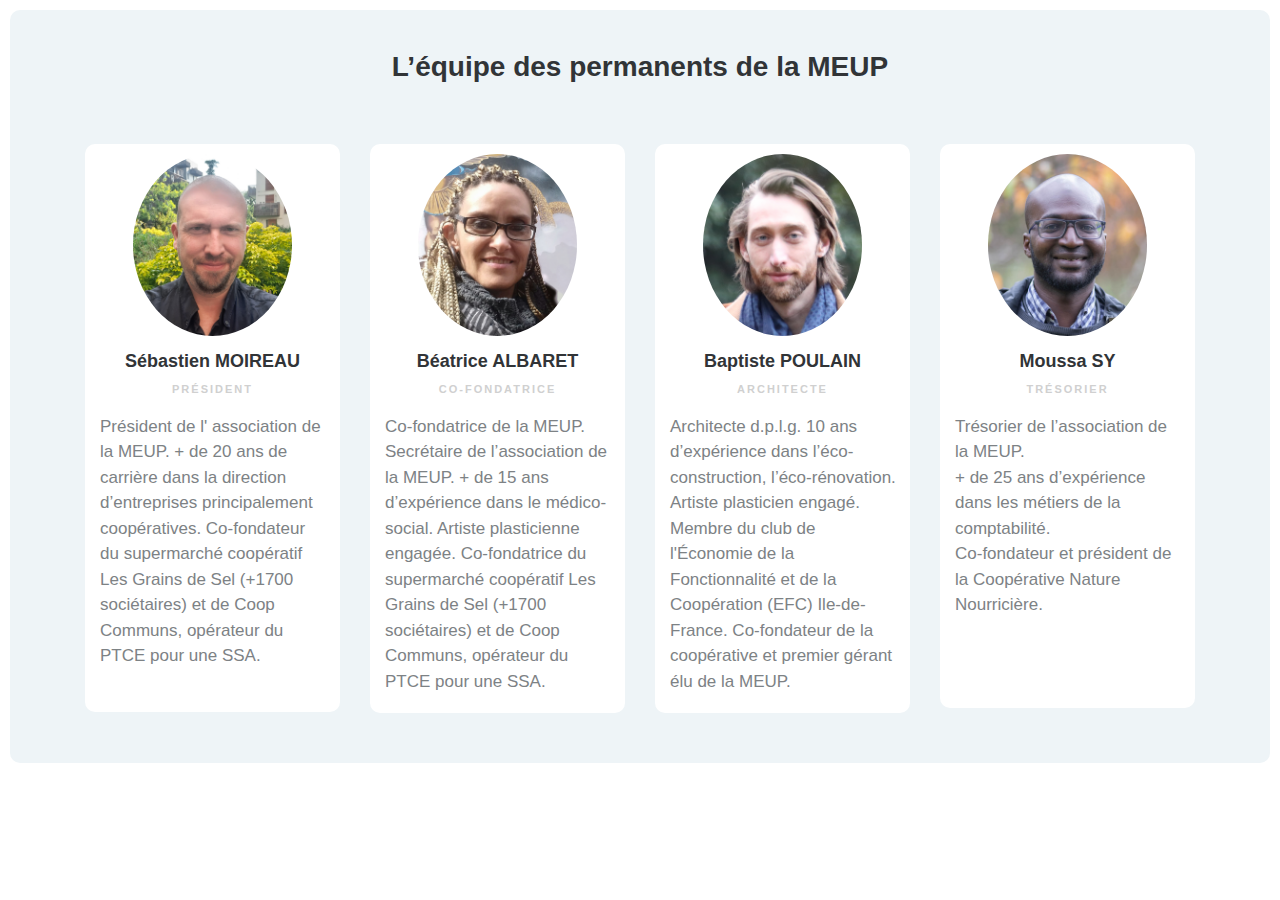
<file: profil.html>
<!DOCTYPE html>
<html>

<head>
    <meta charset="utf-8">
    <meta name="viewport" content="width=device-width, initial-scale=1.0">
    <title>Untitled</title>
    <link rel="stylesheet" href="https://cdnjs.cloudflare.com/ajax/libs/twitter-bootstrap/4.1.3/css/bootstrap.min.css">
    <link rel="stylesheet" href="https://cdnjs.cloudflare.com/ajax/libs/font-awesome/4.7.0/css/font-awesome.min.css">
    <link rel="stylesheet" href="assets/css/profil.css">
</head>

<body>
    <div class="team-boxed">
        <div class="container">
            <div class="intro">
                <h2 class="text-center">L’équipe des permanents de la MEUP </h2>
            </div>
            <div class="row people">
                <div class="col-md-6 col-lg-3 item">
                    <div class="box"><img class="rounded-circle" src="assets/img/Sébastien.jpg">
                        <h3 class="name">Sébastien MOIREAU</h3>
                        <p class="title">Président</p>
                        <p class="description" style="margin-bottom:33px;">Président de l' association de la MEUP. + de 20 ans de carrière dans la direction
                            d’entreprises principalement coopératives. Co-fondateur du supermarché coopératif Les Grains 
                            de Sel (+1700 sociétaires) et de Coop Communs, opérateur du PTCE pour une SSA.</p>
                       
                    </div>
                </div>
                
                <div class="col-md-6 col-lg-3 item">
                    <div class="box"><img class="rounded-circle" src="assets/img/BéatriceA.jpg">
                        <h3 class="name">Béatrice ALBARET</h3>
                        <p class="title">Co-fondatrice</p>
                        <p class="description"> Co-fondatrice de la MEUP. Secrétaire de l’association de la MEUP. 
                            + de 15 ans d’expérience dans le médico-social.  Artiste plasticienne engagée. 
                            Co-fondatrice du supermarché coopératif Les Grains de Sel (+1700 sociétaires)
                            et de Coop Communs, opérateur du PTCE pour une SSA. </p>
                    </div>
                </div>

                <div class="col-md-6 col-lg-3 item">
                    <div class="box"><img class="rounded-circle" src="assets/img/Baptiste.jpg">
                        <h3 class="name">Baptiste POULAIN</h3>
                        <p class="title">Architecte</p>
                        <p class="description">Architecte d.p.l.g. 10 ans d’expérience dans l’éco-construction, l’éco-rénovation. Artiste plasticien engagé.
                            Membre du club de l'Économie de la Fonctionnalité et de la Coopération (EFC) Ile-de-France. 
                            Co-fondateur de la coopérative et premier gérant élu de la MEUP. </p>
                    </div>
                </div>
            
                <div class="col-md-6 col-lg-3 item">
                    <div class="box"><img class="rounded-circle" src="assets/img/MoussaSY.jpg">
                        <h3 class="name">Moussa SY </h3>
                        <p class="title">Trésorier </p>
                        <p class="description" style="margin-bottom:80px;"> Trésorier de l’association    de la  MEUP. <br>
                            + de 25 ans d’expérience dans les métiers de la comptabilité. <br>
                            Co-fondateur et président de la Coopérative Nature Nourricière.</p>
                    </div>
                </div>
            </div>
        </div>
    </div>
    <script src="https://cdnjs.cloudflare.com/ajax/libs/jquery/3.2.1/jquery.min.js"></script>
    <script src="https://cdnjs.cloudflare.com/ajax/libs/twitter-bootstrap/4.1.3/js/bootstrap.bundle.min.js"></script>
</body>

</html>
</file>
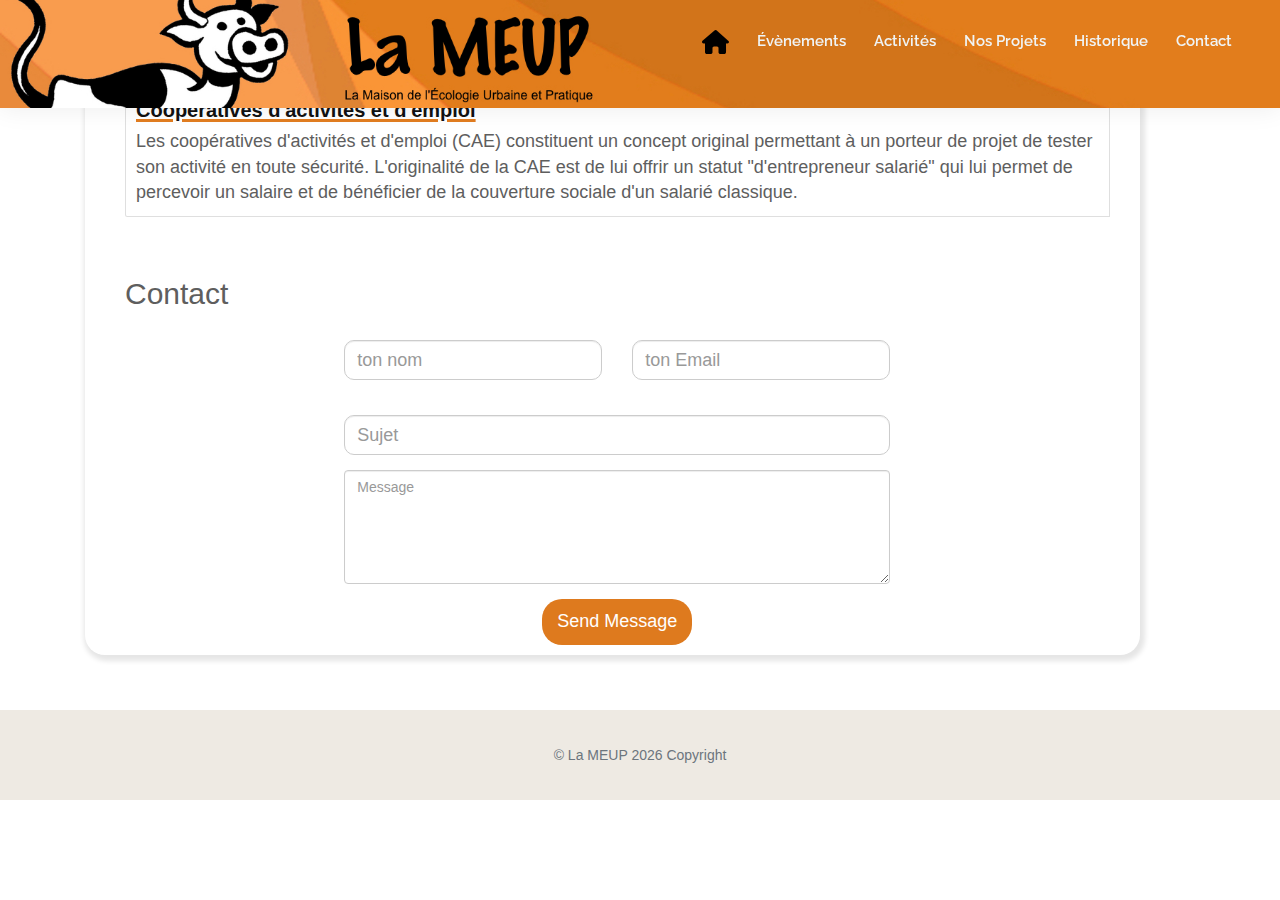
<file: App/CAE.html>
<!DOCTYPE html>
<html lang="en">
<head>
    <meta charset="UTF-8">
    <meta name="viewport" content="width=device-width, initial-scale=1.0">
    
    <!-- Google Fonts -->
  <link href="https://fonts.googleapis.com/css?family=Open+Sans:300,300i,400,400i,600,600i,700,700i|Raleway:300,300i,400,400i,500,500i,600,600i,700,700i|Poppins:300,300i,400,400i,500,500i,600,600i,700,700i" rel="stylesheet">
  <link rel="stylesheet" href="https://cdnjs.cloudflare.com/ajax/libs/font-awesome/6.4.0/css/all.min.css" />
		
  <!-- Vendor CSS Files -->
  <link href="../assets/vendor/aos/aos.css" rel="stylesheet">
  <link href="../assets/vendor/bootstrap/css/bootstrap.min.css" rel="stylesheet">
  <link href="../assets/vendor/bootstrap-icons/bootstrap-icons.css" rel="stylesheet">
  <link href="../assets/vendor/boxicons/css/boxicons.min.css" rel="stylesheet">
  <link href="../assets/vendor/glightbox/css/glightbox.min.css" rel="stylesheet">
  <link href="../assets/vendor/swiper/swiper-bundle.min.css" rel="stylesheet">
  
  <!-- Template Main CSS File -->
  <link href="../assets/css/style.css" rel="stylesheet">
  <link href="../assets/css/bootstrap.min.css" rel="stylesheet" />
  <link rel="stylesheet" href="../assets/css/styles.css" />
  <link rel="stylesheet" href="../assets/css/card.css" />
  <link rel="stylesheet" href="https://maxcdn.bootstrapcdn.com/bootstrap/3.4.1/css/bootstrap.min.css">
  <script src="https://ajax.googleapis.com/ajax/libs/jquery/3.6.4/jquery.min.js"></script>
  <script src="https://maxcdn.bootstrapcdn.com/bootstrap/3.4.1/js/bootstrap.min.js"></script>
  <script src="../assets/js/bootstrap.bundle.min.js"></script>
  
    <title>Document</title>
</head>
<body>
     <!-- ======= Header ======= -->
  <header id="header" class="fixed-top header" style="background-image: url('../assets/img/Bannière.jpg')">
    <div class="container-fluid d-flex justify-content-between align-items-center">
      <nav id="navbar" class="navbar order-last order-lg-0">
        <ul>
          <li><a class="active" href="../index.html"><i class="fa-solid fa-house " style="color: black; font-size: 24px;"></i></a></li>
          <li><a href="évènement.html">Évènements</a></li>
          <li><a href="resume.html">Activités</a></li>
          <li class="nav-item dropdown"><a href="Projets.html">Nos Projets</a>
            <ul class="dropdown-menu dropdown-menu-end  justify-content-center" aria-labelledby="navbarDropdown" id="dropdownMenu" style=" width: 330px; left: 25px; right: 0; border:outset;">
              <li><a class="dropdown-item" href="Projets.html#Restaurant Café">Le Restaurant Café coopératif de <br> La MEUP</a></li>
              <li><a class="dropdown-item" href="Projets.html#Compositeur Collectif">Le Composteur collectif et son Jardin <br> créatif  & productif</a></li>
              <li><a class="dropdown-item" href="Projets.html#La Bricothèque & La Grainothèque">La Bricothèque & la Grainothèque</a></li>
          </ul>
          </li>
          <li><a href="About.html">Historique</a></li>
          <li><a href="contact.html">Contact</a></li>
        </ul>
        <i class="bi bi-list mobile-nav-toggle"></i>
      </nav><!-- .navbar -->

    </div>

  </header><!-- Fin Header -->

  <!-- ======= Hero Section ======= -->
  <section>
        <div id="preloader"></div>
        <a href="#" class="back-to-top d-flex align-items-center justify-content-center"><i class="bi bi-arrow-up-short"></i></a>
            <div class="container mb-5">
                <div class="card-group vgr-cards newsletter-text" >
                    <div class="card">
                      
                        <div class="card-body ">
                            <h4 class="card-title newsletter-title">Coopératives d'activités et d'emploi</h4>
                            <p class="card-text ">Les coopératives d'activités et d'emploi (CAE) constituent 
                                un concept original permettant à un porteur de projet de tester son activité 
                                en toute sécurité. L'originalité de la CAE est de lui offrir un statut "d'entrepreneur salarié" qui lui permet de 
                                percevoir un salaire et de bénéficier de la couverture sociale d'un salarié 
                                classique.
                            </p>
                            
                        </div>
                    </div>

                    <div class="section-title">
                           <h2 >Contact</h2>
                        </div>

                    <div class="col-lg-12 d-flex justify-content-center align-items-center" id="contact">
                        <form action="#" method="#" role="form" class="php-email-form">
                              <div class="row">
                                <div class="col-md-6 form-group">
                                <input type="text" name="name" class="form-control" id="name" placeholder="ton nom" required>
                                </div>
                                <div class="col-md-6 form-group mt-3 mt-md-0">
                                <input type="email" class="form-control" name="email" id="email" placeholder="ton Email" required>
                                </div>
                              </div>

                              <div class="form-group mt-3">
                                <input type="text" class="form-control" name="subject" id="subject" placeholder="Sujet" required>
                              </div>

                              <div class="form-group mt-3">
                                <textarea class="form-control" name="message" rows="5" placeholder="Message" required></textarea>
                              </div>
                              
                              <div class="text-center"><button type="submit" onclick=window.location.href="mailto:assomeup@gmail.com">Send Message</button></div>
                          
                        </form>
			                </div>
	  
                </div>
            </div>
        </section><!-- End Section -->

        <!-- ======= Footer ======= -->
        <footer id="footer">
            <div class="container">
            <div class="col-12 text-center py-4 text-muted">
                &copy; La MEUP
                <script>
                    document.write(new Date().getFullYear());
                </script>
                Copyright
            </div>
            </div>
        </footer><!-- End  Footer -->

  
      <!-- Vendor JS Files -->
  <script src="../assets/vendor/purecounter/purecounter.js"></script>
  <script src="../assets/vendor/aos/aos.js"></script>
  <script src="../assets/vendor/bootstrap/js/bootstrap.bundle.min.js"></script>
  <script src="../assets/vendor/glightbox/js/glightbox.min.js"></script>
  <script src="../assets/vendor/isotope-layout/isotope.pkgd.min.js"></script>
  <script src="../assets/vendor/swiper/swiper-bundle.min.js"></script>
  <script src="../assets/vendor/waypoints/noframework.waypoints.js"></script>
  <script src="../assets/vendor/php-email-form/validate.js"></script>

  <!-- Template Main JS File -->
  <script src="../assets/js/main1.js"></script>
</body>
</html>
</file>
<file: assets/css/profil.css>
/*--------------------------------------------------------------
  # Présenation équipe
  --------------------------------------------------------------*/
.team-boxed {
    color:#313437;
    background-color:#eef4f7;
    border-radius: 10px;
    margin: 10px;
  }

  .team-boxed p {
    color:#7d8285;
  }
  
  .team-boxed h2 {
    font-weight:bold;
    margin-bottom:40px;
    padding-top:40px;
    color:inherit;
  }
  
  @media (max-width:767px) {
    .team-boxed h2 {
      margin-bottom:25px;
      padding-top:25px;
      font-size:24px;
    }
  }
  
  .team-boxed .intro {
    font-size:14px;
    max-width:500px;
    margin:0 auto;
  }
  
  .team-boxed .intro h2 {
    font-weight:bold;
    font-size: 28px;
  }
  
  .team-boxed .people {
    padding:20px 0;
  }
  
  .team-boxed .item {
    text-align:center;
  }
  
  .team-boxed .item .box {
    text-align:center;
    padding:10px;
    border-radius: 10px;
    background-color:#fff;
    margin-bottom:30px;
  }
  
  .team-boxed .item .name {
    font-weight:bold;
    font-size: 18px;
    margin-top:15px;
    margin-bottom:8px;
    color:inherit;
  }
  
  .team-boxed .item .title {
    text-transform:uppercase;
    font-weight:bold;
    color:#d0d0d0;
    letter-spacing:2px;
    font-size:11px;
  }
  
  .team-boxed .item .description {
    font-size:17px;
    margin-top:9px;
    text-align: left;
    margin-bottom:9px;
    padding: 0 3px 0 5px;
  }
  
  .team-boxed .item img {
    max-width:160px;
  }
  /*--------------------------------------------------------------
  # Fin
  --------------------------------------------------------------*/
</file>
<file: assets/css/style.css>
body {
  font-family: "Roboto", -apple-system, BlinkMacSystemFont, "Segoe UI", Roboto, "Helvetica Neue", Arial, "Noto Sans", sans-serif, "Apple Color Emoji", "Segoe UI Emoji", "Segoe UI Symbol", "Noto Color Emoji"; }

h1, h2, h3, h4, h5, h6,
.h1, .h2, .h3, .h4, .h5, .h6 {
  font-family: "Roboto", -apple-system, BlinkMacSystemFont, "Segoe UI", Roboto, "Helvetica Neue", Arial, "Noto Sans", sans-serif, "Apple Color Emoji", "Segoe UI Emoji", "Segoe UI Symbol", "Noto Color Emoji"; }

a {
  -webkit-transition: .3s all ease;
  -o-transition: .3s all ease;
  transition: .3s all ease; }
  a, a:hover {
    text-decoration: none !important; }

.content {
  height: 70vh; }

.footer-20192 {
  position: relative;
  color: #fff;
  padding: 7rem 0;
  background-color: #141d2a; }
  .footer-20192 .container {
    position: relative; }
  .footer-20192 h3 {
    font-size: 16px;
    margin-bottom: 10px;
    margin-top: 0;
    line-height: 1.5; }
  .footer-20192 .links li {
    margin-bottom: 10px;
    line-height: 1.5;
    display: block; }
    .footer-20192 .links li a {
      color: #666873; }
      .footer-20192 .links li a:hover {
        color: #fff; }
  .footer-20192 .social li {
    display: inline-block;
    position: relative; }
    .footer-20192 .social li a {
      position: relative;
      width: 40px;
      height: 40px;
      border-radius: 50%;
      display: inline-block;
      margin: 0;
      padding: 0;
      background-color: #8186d5;
      color: #fff; }
      .footer-20192 .social li a > span {
        position: absolute;
        top: 50%;
        left: 50%;
        -webkit-transform: translate(-50%, -50%);
        -ms-transform: translate(-50%, -50%);
        transform: translate(-50%, -50%); }
  .footer-20192 .footer-logo {
    color: #fff;
    font-size: 20px;
    text-transform: uppercase;
    letter-spacing: .1rem; }
  .footer-20192 .copyright {
    color: #666873; }
  .footer-20192 .cta {
    -webkit-box-shadow: -20px -20px 0 0 rgba(52, 58, 64, 0.2);
    box-shadow: -20px -20px 0 0 rgba(52, 58, 64, 0.2);
    padding: 20px;
    background-color: #8186d5;
    top: -150px;
    position: relative; }
    .footer-20192 .cta h2, .footer-20192 .cta h3 {
      line-height: 1.5; }
    .footer-20192 .cta h3 {
      font-size: 20px; }
    body{
        background: #ededed;
      }

    /*!
 * Bootstrap v4.3.1 (https://getbootstrap.com/)
 * Copyright 2011-2019 The Bootstrap Authors
 * Copyright 2011-2019 Twitter, Inc.
 * Licensed under MIT (https://github.com/twbs/bootstrap/blob/master/LICENSE)
 */
:root {
  --blue: #007bff;
  --indigo: #6610f2;
  --purple: #6f42c1;
  --pink: #e83e8c;
  --red: #dc3545;
  --orange: #fd7e14;
  --yellow: #ffc107;
  --green: #28a745;
  --teal: #20c997;
  --cyan: #17a2b8;
  --white: #fff;
  --gray: #6c757d;
  --gray-dark: #343a40;
  --primary: #007bff;
  --secondary: #6c757d;
  --success: #28a745;
  --info: #17a2b8;
  --warning: #ffc107;
  --danger: #dc3545;
  --light: #f8f9fa;
  --dark: #343a40;
  --breakpoint-xs: 0;
  --breakpoint-sm: 576px;
  --breakpoint-md: 768px;
  --breakpoint-lg: 992px;
  --breakpoint-xl: 1200px;
  --font-family-sans-serif: -apple-system, BlinkMacSystemFont, "Segoe UI", Roboto, "Helvetica Neue", Arial, "Noto Sans", sans-serif, "Apple Color Emoji", "Segoe UI Emoji", "Segoe UI Symbol", "Noto Color Emoji";
  --font-family-monospace: SFMono-Regular, Menlo, Monaco, Consolas, "Liberation Mono", "Courier New", monospace; }

*,
*::before,
*::after {
  -webkit-box-sizing: border-box;
  box-sizing: border-box; }

html {
  font-family: sans-serif;
  line-height: 1.15;
  -webkit-text-size-adjust: 100%;
  -webkit-tap-highlight-color: rgba(0, 0, 0, 0); }

article, aside, figcaption, figure, footer, header, hgroup, main, nav, section {
  display: block; }

body {
  margin: 0;
  font-family: -apple-system, BlinkMacSystemFont, "Segoe UI", Roboto, "Helvetica Neue", Arial, "Noto Sans", sans-serif, "Apple Color Emoji", "Segoe UI Emoji", "Segoe UI Symbol", "Noto Color Emoji";
  font-size: 1rem;
  font-weight: 400;
  line-height: 1.5;
  color: #212529;
  text-align: left;
  background-color: #fff; }

[tabindex="-1"]:focus {
  outline: 0 !important; }

hr {
  -webkit-box-sizing: content-box;
  box-sizing: content-box;
  height: 0;
  overflow: visible; }

h1, h2, h3, h4, h5, h6 {
  margin-top: 0;
  margin-bottom: 0.5rem; }

p {
  margin-top: 0;
  margin-bottom: 1rem; }

abbr[title],
abbr[data-original-title] {
  text-decoration: underline;
  -webkit-text-decoration: underline dotted;
  text-decoration: underline dotted;
  cursor: help;
  border-bottom: 0;
  text-decoration-skip-ink: none; }

address {
  margin-bottom: 1rem;
  font-style: normal;
  line-height: inherit; }

ol,
ul,
dl {
  margin-top: 0;
  margin-bottom: 1rem; }

ol ol,
ul ul,
ol ul,
ul ol {
  margin-bottom: 0; }

dt {
  font-weight: 700; }

dd {
  margin-bottom: .5rem;
  margin-left: 0; }

blockquote {
  margin: 0 0 1rem; }

b,
strong {
  font-weight: bolder; }

small {
  font-size: 80%; }

sub,
sup {
  position: relative;
  font-size: 75%;
  line-height: 0;
  vertical-align: baseline; }

sub {
  bottom: -.25em; }

sup {
  top: -.5em; }

a {
  color: #007bff;
  text-decoration: none;
  background-color: transparent; }
  a:hover {
    color: #0056b3;
    text-decoration: underline; }

a:not([href]):not([tabindex]) {
  color: inherit;
  text-decoration: none; }
  a:not([href]):not([tabindex]):hover, a:not([href]):not([tabindex]):focus {
    color: inherit;
    text-decoration: none; }
  a:not([href]):not([tabindex]):focus {
    outline: 0; }

pre,
code,
kbd,
samp {
  font-family: SFMono-Regular, Menlo, Monaco, Consolas, "Liberation Mono", "Courier New", monospace;
  font-size: 1em; }

pre {
  margin-top: 0;
  margin-bottom: 1rem;
  overflow: auto; }

figure {
  margin: 0 0 1rem; }

img {
  vertical-align: middle;
  border-style: none; }

svg {
  overflow: hidden;
  vertical-align: middle; }

table {
  border-collapse: collapse; }

caption {
  padding-top: 0.75rem;
  padding-bottom: 0.75rem;
  color: #6c757d;
  text-align: left;
  caption-side: bottom; }

th {
  text-align: inherit; }

label {
  display: inline-block;
  margin-bottom: 0.5rem; }

button {
  border-radius: 0; }

button:focus {
  outline: 1px dotted;
  outline: 5px auto -webkit-focus-ring-color; }

input,
button,
select,
optgroup,
textarea {
  margin: 0;
  font-family: inherit;
  font-size: inherit;
  line-height: inherit; }

button,
input {
  overflow: visible; }

button,
select {
  text-transform: none; }

select {
  word-wrap: normal; }

button,
[type="button"],
[type="reset"],
[type="submit"] {
  -webkit-appearance: button; }

button:not(:disabled),
[type="button"]:not(:disabled),
[type="reset"]:not(:disabled),
[type="submit"]:not(:disabled) {
  cursor: pointer; }

button::-moz-focus-inner,
[type="button"]::-moz-focus-inner,
[type="reset"]::-moz-focus-inner,
[type="submit"]::-moz-focus-inner {
  padding: 0;
  border-style: none; }

input[type="radio"],
input[type="checkbox"] {
  -webkit-box-sizing: border-box;
  box-sizing: border-box;
  padding: 0; }

input[type="date"],
input[type="time"],
input[type="datetime-local"],
input[type="month"] {
  -webkit-appearance: listbox; }

textarea {
  overflow: auto;
  resize: vertical; }

fieldset {
  min-width: 0;
  padding: 0;
  margin: 0;
  border: 0; }

legend {
  display: block;
  width: 100%;
  max-width: 100%;
  padding: 0;
  margin-bottom: .5rem;
  font-size: 1.5rem;
  line-height: inherit;
  color: inherit;
  white-space: normal; }

progress {
  vertical-align: baseline; }

[type="number"]::-webkit-inner-spin-button,
[type="number"]::-webkit-outer-spin-button {
  height: auto; }

[type="search"] {
  outline-offset: -2px;
  -webkit-appearance: none; }

[type="search"]::-webkit-search-decoration {
  -webkit-appearance: none; }

::-webkit-file-upload-button {
  font: inherit;
  -webkit-appearance: button; }

output {
  display: inline-block; }

summary {
  display: list-item;
  cursor: pointer; }

template {
  display: none; }

[hidden] {
  display: none !important; }

h1, h2, h3, h4, h5, h6,
.h1, .h2, .h3, .h4, .h5, .h6 {
  margin-bottom: 0.5rem;
  font-weight: 500;
  line-height: 1.2; }

h1, .h1 {
  font-size: 2.5rem; }

h2, .h2 {
  font-size: 2rem; }

h3, .h3 {
  font-size: 1.75rem; }

h4, .h4 {
  font-size: 1.5rem; }

h5, .h5 {
  font-size: 1.25rem; }

h6, .h6 {
  font-size: 1rem; }

.lead {
  font-size: 1.25rem;
  font-weight: 300; }

.display-1 {
  font-size: 6rem;
  font-weight: 300;
  line-height: 1.2; }

.display-2 {
  font-size: 5.5rem;
  font-weight: 300;
  line-height: 1.2; }

.display-3 {
  font-size: 4.5rem;
  font-weight: 300;
  line-height: 1.2; }

.display-4 {
  font-size: 3.5rem;
  font-weight: 300;
  line-height: 1.2; }

hr {
  margin-top: 1rem;
  margin-bottom: 1rem;
  border: 0;
  border-top: 1px solid rgba(0, 0, 0, 0.1); }

small,
.small {
  font-size: 80%;
  font-weight: 400; }

mark,
.mark {
  padding: 0.2em;
  background-color: #fcf8e3; }

.list-unstyled {
  padding-left: 0;
  list-style: none; }

.list-inline {
  padding-left: 0;
  list-style: none; }

.list-inline-item {
  display: inline-block; }
  .list-inline-item:not(:last-child) {
    margin-right: 0.5rem; }

.initialism {
  font-size: 90%;
  text-transform: uppercase; }

.blockquote {
  margin-bottom: 1rem;
  font-size: 1.25rem; }

.blockquote-footer {
  display: block;
  font-size: 80%;
  color: #6c757d; }
  .blockquote-footer::before {
    content: "\2014\00A0"; }

.img-fluid {
  max-width: 100%;
  height: auto; }

.img-thumbnail {
  padding: 0.25rem;
  background-color: #fff;
  border: 1px solid #dee2e6;
  border-radius: 0.25rem;
  max-width: 100%;
  height: auto; }

.figure {
  display: inline-block; }

.figure-img {
  margin-bottom: 0.5rem;
  line-height: 1; }

.figure-caption {
  font-size: 90%;
  color: #6c757d; }

code {
  font-size: 87.5%;
  color: #e83e8c;
  word-break: break-word; }
  a > code {
    color: inherit; }

kbd {
  padding: 0.2rem 0.4rem;
  font-size: 87.5%;
  color: #fff;
  background-color: #212529;
  border-radius: 0.2rem; }
  kbd kbd {
    padding: 0;
    font-size: 100%;
    font-weight: 700; }

pre {
  display: block;
  font-size: 87.5%;
  color: #212529; }
  pre code {
    font-size: inherit;
    color: inherit;
    word-break: normal; }

.pre-scrollable {
  max-height: 340px;
  overflow-y: scroll; }

.container {
  width: 100%;
  padding-right: 15px;
  padding-left: 15px;
  margin-right: auto;
  margin-left: auto; }
  @media (min-width: 576px) {
    .container {
      max-width: 540px; } }
  @media (min-width: 768px) {
    .container {
      max-width: 720px; } }
  @media (min-width: 992px) {
    .container {
      max-width: 960px; } }
  @media (min-width: 1200px) {
    .container {
      max-width: 1140px; } }

.container-fluid {
  width: 100%;
  padding-right: 15px;
  padding-left: 15px;
  margin-right: auto;
  margin-left: auto; }

.row {
  display: -webkit-box;
  display: -ms-flexbox;
  display: flex;
  -ms-flex-wrap: wrap;
  flex-wrap: wrap;
  margin-right: -15px;
  margin-left: -15px; }

.no-gutters {
  margin-right: 0;
  margin-left: 0; }
  .no-gutters > .col,
  .no-gutters > [class*="col-"] {
    padding-right: 0;
    padding-left: 0; }

.col-1, .col-2, .col-3, .col-4, .col-5, .col-6, .col-7, .col-8, .col-9, .col-10, .col-11, .col-12, .col,
.col-auto, .col-sm-1, .col-sm-2, .col-sm-3, .col-sm-4, .col-sm-5, .col-sm-6, .col-sm-7, .col-sm-8, .col-sm-9, .col-sm-10, .col-sm-11, .col-sm-12, .col-sm,
.col-sm-auto, .col-md-1, .col-md-2, .col-md-3, .col-md-4, .col-md-5, .col-md-6, .col-md-7, .col-md-8, .col-md-9, .col-md-10, .col-md-11, .col-md-12, .col-md,
.col-md-auto, .col-lg-1, .col-lg-2, .col-lg-3, .col-lg-4, .col-lg-5, .col-lg-6, .col-lg-7, .col-lg-8, .col-lg-9, .col-lg-10, .col-lg-11, .col-lg-12, .col-lg,
.col-lg-auto, .col-xl-1, .col-xl-2, .col-xl-3, .col-xl-4, .col-xl-5, .col-xl-6, .col-xl-7, .col-xl-8, .col-xl-9, .col-xl-10, .col-xl-11, .col-xl-12, .col-xl,
.col-xl-auto {
  position: relative;
  width: 100%;
  padding-right: 15px;
  padding-left: 15px; }

.col {
  -ms-flex-preferred-size: 0;
  flex-basis: 0;
  -webkit-box-flex: 1;
  -ms-flex-positive: 1;
  flex-grow: 1;
  max-width: 100%; }

.col-auto {
  -webkit-box-flex: 0;
  -ms-flex: 0 0 auto;
  flex: 0 0 auto;
  width: auto;
  max-width: 100%; }

.col-1 {
  -webkit-box-flex: 0;
  -ms-flex: 0 0 8.33333%;
  flex: 0 0 8.33333%;
  max-width: 8.33333%; }

.col-2 {
  -webkit-box-flex: 0;
  -ms-flex: 0 0 16.66667%;
  flex: 0 0 16.66667%;
  max-width: 16.66667%; }

.col-3 {
  -webkit-box-flex: 0;
  -ms-flex: 0 0 25%;
  flex: 0 0 25%;
  max-width: 25%; }

.col-4 {
  -webkit-box-flex: 0;
  -ms-flex: 0 0 33.33333%;
  flex: 0 0 33.33333%;
  max-width: 33.33333%; }

.col-5 {
  -webkit-box-flex: 0;
  -ms-flex: 0 0 41.66667%;
  flex: 0 0 41.66667%;
  max-width: 41.66667%; }

.col-6 {
  -webkit-box-flex: 0;
  -ms-flex: 0 0 50%;
  flex: 0 0 50%;
  max-width: 50%; }

.col-7 {
  -webkit-box-flex: 0;
  -ms-flex: 0 0 58.33333%;
  flex: 0 0 58.33333%;
  max-width: 58.33333%; }

.col-8 {
  -webkit-box-flex: 0;
  -ms-flex: 0 0 66.66667%;
  flex: 0 0 66.66667%;
  max-width: 66.66667%; }

.col-9 {
  -webkit-box-flex: 0;
  -ms-flex: 0 0 75%;
  flex: 0 0 75%;
  max-width: 75%; }

.col-10 {
  -webkit-box-flex: 0;
  -ms-flex: 0 0 83.33333%;
  flex: 0 0 83.33333%;
  max-width: 83.33333%; }

.col-11 {
  -webkit-box-flex: 0;
  -ms-flex: 0 0 91.66667%;
  flex: 0 0 91.66667%;
  max-width: 91.66667%; }

.col-12 {
  -webkit-box-flex: 0;
  -ms-flex: 0 0 100%;
  flex: 0 0 100%;
  max-width: 100%; }

.order-first {
  -webkit-box-ordinal-group: 0;
  -ms-flex-order: -1;
  order: -1; }

.order-last {
  -webkit-box-ordinal-group: 14;
  -ms-flex-order: 13;
  order: 13; }

.order-0 {
  -webkit-box-ordinal-group: 1;
  -ms-flex-order: 0;
  order: 0; }

.order-1 {
  -webkit-box-ordinal-group: 2;
  -ms-flex-order: 1;
  order: 1; }

.order-2 {
  -webkit-box-ordinal-group: 3;
  -ms-flex-order: 2;
  order: 2; }

.order-3 {
  -webkit-box-ordinal-group: 4;
  -ms-flex-order: 3;
  order: 3; }

.order-4 {
  -webkit-box-ordinal-group: 5;
  -ms-flex-order: 4;
  order: 4; }

.order-5 {
  -webkit-box-ordinal-group: 6;
  -ms-flex-order: 5;
  order: 5; }

.order-6 {
  -webkit-box-ordinal-group: 7;
  -ms-flex-order: 6;
  order: 6; }

.order-7 {
  -webkit-box-ordinal-group: 8;
  -ms-flex-order: 7;
  order: 7; }

.order-8 {
  -webkit-box-ordinal-group: 9;
  -ms-flex-order: 8;
  order: 8; }

.order-9 {
  -webkit-box-ordinal-group: 10;
  -ms-flex-order: 9;
  order: 9; }

.order-10 {
  -webkit-box-ordinal-group: 11;
  -ms-flex-order: 10;
  order: 10; }

.order-11 {
  -webkit-box-ordinal-group: 12;
  -ms-flex-order: 11;
  order: 11; }

.order-12 {
  -webkit-box-ordinal-group: 13;
  -ms-flex-order: 12;
  order: 12; }

.offset-1 {
  margin-left: 8.33333%; }

.offset-2 {
  margin-left: 16.66667%; }

.offset-3 {
  margin-left: 25%; }

.offset-4 {
  margin-left: 33.33333%; }

.offset-5 {
  margin-left: 41.66667%; }

.offset-6 {
  margin-left: 50%; }

.offset-7 {
  margin-left: 58.33333%; }

.offset-8 {
  margin-left: 66.66667%; }

.offset-9 {
  margin-left: 75%; }

.offset-10 {
  margin-left: 83.33333%; }

.offset-11 {
  margin-left: 91.66667%; }

@media (min-width: 576px) {
  .col-sm {
    -ms-flex-preferred-size: 0;
    flex-basis: 0;
    -webkit-box-flex: 1;
    -ms-flex-positive: 1;
    flex-grow: 1;
    max-width: 100%; }
  .col-sm-auto {
    -webkit-box-flex: 0;
    -ms-flex: 0 0 auto;
    flex: 0 0 auto;
    width: auto;
    max-width: 100%; }
  .col-sm-1 {
    -webkit-box-flex: 0;
    -ms-flex: 0 0 8.33333%;
    flex: 0 0 8.33333%;
    max-width: 8.33333%; }
  .col-sm-2 {
    -webkit-box-flex: 0;
    -ms-flex: 0 0 16.66667%;
    flex: 0 0 16.66667%;
    max-width: 16.66667%; }
  .col-sm-3 {
    -webkit-box-flex: 0;
    -ms-flex: 0 0 25%;
    flex: 0 0 25%;
    max-width: 25%; }
  .col-sm-4 {
    -webkit-box-flex: 0;
    -ms-flex: 0 0 33.33333%;
    flex: 0 0 33.33333%;
    max-width: 33.33333%; }
  .col-sm-5 {
    -webkit-box-flex: 0;
    -ms-flex: 0 0 41.66667%;
    flex: 0 0 41.66667%;
    max-width: 41.66667%; }
  .col-sm-6 {
    -webkit-box-flex: 0;
    -ms-flex: 0 0 50%;
    flex: 0 0 50%;
    max-width: 50%; }
  .col-sm-7 {
    -webkit-box-flex: 0;
    -ms-flex: 0 0 58.33333%;
    flex: 0 0 58.33333%;
    max-width: 58.33333%; }
  .col-sm-8 {
    -webkit-box-flex: 0;
    -ms-flex: 0 0 66.66667%;
    flex: 0 0 66.66667%;
    max-width: 66.66667%; }
  .col-sm-9 {
    -webkit-box-flex: 0;
    -ms-flex: 0 0 75%;
    flex: 0 0 75%;
    max-width: 75%; }
  .col-sm-10 {
    -webkit-box-flex: 0;
    -ms-flex: 0 0 83.33333%;
    flex: 0 0 83.33333%;
    max-width: 83.33333%; }
  .col-sm-11 {
    -webkit-box-flex: 0;
    -ms-flex: 0 0 91.66667%;
    flex: 0 0 91.66667%;
    max-width: 91.66667%; }
  .col-sm-12 {
    -webkit-box-flex: 0;
    -ms-flex: 0 0 100%;
    flex: 0 0 100%;
    max-width: 100%; }
  .order-sm-first {
    -webkit-box-ordinal-group: 0;
    -ms-flex-order: -1;
    order: -1; }
  .order-sm-last {
    -webkit-box-ordinal-group: 14;
    -ms-flex-order: 13;
    order: 13; }
  .order-sm-0 {
    -webkit-box-ordinal-group: 1;
    -ms-flex-order: 0;
    order: 0; }
  .order-sm-1 {
    -webkit-box-ordinal-group: 2;
    -ms-flex-order: 1;
    order: 1; }
  .order-sm-2 {
    -webkit-box-ordinal-group: 3;
    -ms-flex-order: 2;
    order: 2; }
  .order-sm-3 {
    -webkit-box-ordinal-group: 4;
    -ms-flex-order: 3;
    order: 3; }
  .order-sm-4 {
    -webkit-box-ordinal-group: 5;
    -ms-flex-order: 4;
    order: 4; }
  .order-sm-5 {
    -webkit-box-ordinal-group: 6;
    -ms-flex-order: 5;
    order: 5; }
  .order-sm-6 {
    -webkit-box-ordinal-group: 7;
    -ms-flex-order: 6;
    order: 6; }
  .order-sm-7 {
    -webkit-box-ordinal-group: 8;
    -ms-flex-order: 7;
    order: 7; }
  .order-sm-8 {
    -webkit-box-ordinal-group: 9;
    -ms-flex-order: 8;
    order: 8; }
  .order-sm-9 {
    -webkit-box-ordinal-group: 10;
    -ms-flex-order: 9;
    order: 9; }
  .order-sm-10 {
    -webkit-box-ordinal-group: 11;
    -ms-flex-order: 10;
    order: 10; }
  .order-sm-11 {
    -webkit-box-ordinal-group: 12;
    -ms-flex-order: 11;
    order: 11; }
  .order-sm-12 {
    -webkit-box-ordinal-group: 13;
    -ms-flex-order: 12;
    order: 12; }
  .offset-sm-0 {
    margin-left: 0; }
  .offset-sm-1 {
    margin-left: 8.33333%; }
  .offset-sm-2 {
    margin-left: 16.66667%; }
  .offset-sm-3 {
    margin-left: 25%; }
  .offset-sm-4 {
    margin-left: 33.33333%; }
  .offset-sm-5 {
    margin-left: 41.66667%; }
  .offset-sm-6 {
    margin-left: 50%; }
  .offset-sm-7 {
    margin-left: 58.33333%; }
  .offset-sm-8 {
    margin-left: 66.66667%; }
  .offset-sm-9 {
    margin-left: 75%; }
  .offset-sm-10 {
    margin-left: 83.33333%; }
  .offset-sm-11 {
    margin-left: 91.66667%; } }

@media (min-width: 768px) {
  .col-md {
    -ms-flex-preferred-size: 0;
    flex-basis: 0;
    -webkit-box-flex: 1;
    -ms-flex-positive: 1;
    flex-grow: 1;
    max-width: 100%; }
  .col-md-auto {
    -webkit-box-flex: 0;
    -ms-flex: 0 0 auto;
    flex: 0 0 auto;
    width: auto;
    max-width: 100%; }
  .col-md-1 {
    -webkit-box-flex: 0;
    -ms-flex: 0 0 8.33333%;
    flex: 0 0 8.33333%;
    max-width: 8.33333%; }
  .col-md-2 {
    -webkit-box-flex: 0;
    -ms-flex: 0 0 16.66667%;
    flex: 0 0 16.66667%;
    max-width: 16.66667%; }
  .col-md-3 {
    -webkit-box-flex: 0;
    -ms-flex: 0 0 25%;
    flex: 0 0 25%;
    max-width: 25%; }
  .col-md-4 {
    -webkit-box-flex: 0;
    -ms-flex: 0 0 33.33333%;
    flex: 0 0 33.33333%;
    max-width: 33.33333%; }
  .col-md-5 {
    -webkit-box-flex: 0;
    -ms-flex: 0 0 41.66667%;
    flex: 0 0 41.66667%;
    max-width: 41.66667%; }
  .col-md-6 {
    -webkit-box-flex: 0;
    -ms-flex: 0 0 50%;
    flex: 0 0 50%;
    max-width: 50%; }
  .col-md-7 {
    -webkit-box-flex: 0;
    -ms-flex: 0 0 58.33333%;
    flex: 0 0 58.33333%;
    max-width: 58.33333%; }
  .col-md-8 {
    -webkit-box-flex: 0;
    -ms-flex: 0 0 66.66667%;
    flex: 0 0 66.66667%;
    max-width: 66.66667%; }
  .col-md-9 {
    -webkit-box-flex: 0;
    -ms-flex: 0 0 75%;
    flex: 0 0 75%;
    max-width: 75%; }
  .col-md-10 {
    -webkit-box-flex: 0;
    -ms-flex: 0 0 83.33333%;
    flex: 0 0 83.33333%;
    max-width: 83.33333%; }
  .col-md-11 {
    -webkit-box-flex: 0;
    -ms-flex: 0 0 91.66667%;
    flex: 0 0 91.66667%;
    max-width: 91.66667%; }
  .col-md-12 {
    -webkit-box-flex: 0;
    -ms-flex: 0 0 100%;
    flex: 0 0 100%;
    max-width: 100%; }
  .order-md-first {
    -webkit-box-ordinal-group: 0;
    -ms-flex-order: -1;
    order: -1; }
  .order-md-last {
    -webkit-box-ordinal-group: 14;
    -ms-flex-order: 13;
    order: 13; }
  .order-md-0 {
    -webkit-box-ordinal-group: 1;
    -ms-flex-order: 0;
    order: 0; }
  .order-md-1 {
    -webkit-box-ordinal-group: 2;
    -ms-flex-order: 1;
    order: 1; }
  .order-md-2 {
    -webkit-box-ordinal-group: 3;
    -ms-flex-order: 2;
    order: 2; }
  .order-md-3 {
    -webkit-box-ordinal-group: 4;
    -ms-flex-order: 3;
    order: 3; }
  .order-md-4 {
    -webkit-box-ordinal-group: 5;
    -ms-flex-order: 4;
    order: 4; }
  .order-md-5 {
    -webkit-box-ordinal-group: 6;
    -ms-flex-order: 5;
    order: 5; }
  .order-md-6 {
    -webkit-box-ordinal-group: 7;
    -ms-flex-order: 6;
    order: 6; }
  .order-md-7 {
    -webkit-box-ordinal-group: 8;
    -ms-flex-order: 7;
    order: 7; }
  .order-md-8 {
    -webkit-box-ordinal-group: 9;
    -ms-flex-order: 8;
    order: 8; }
  .order-md-9 {
    -webkit-box-ordinal-group: 10;
    -ms-flex-order: 9;
    order: 9; }
  .order-md-10 {
    -webkit-box-ordinal-group: 11;
    -ms-flex-order: 10;
    order: 10; }
  .order-md-11 {
    -webkit-box-ordinal-group: 12;
    -ms-flex-order: 11;
    order: 11; }
  .order-md-12 {
    -webkit-box-ordinal-group: 13;
    -ms-flex-order: 12;
    order: 12; }
  .offset-md-0 {
    margin-left: 0; }
  .offset-md-1 {
    margin-left: 8.33333%; }
  .offset-md-2 {
    margin-left: 16.66667%; }
  .offset-md-3 {
    margin-left: 25%; }
  .offset-md-4 {
    margin-left: 33.33333%; }
  .offset-md-5 {
    margin-left: 41.66667%; }
  .offset-md-6 {
    margin-left: 50%; }
  .offset-md-7 {
    margin-left: 58.33333%; }
  .offset-md-8 {
    margin-left: 66.66667%; }
  .offset-md-9 {
    margin-left: 75%; }
  .offset-md-10 {
    margin-left: 83.33333%; }
  .offset-md-11 {
    margin-left: 91.66667%; } }

@media (min-width: 992px) {
  .col-lg {
    -ms-flex-preferred-size: 0;
    flex-basis: 0;
    -webkit-box-flex: 1;
    -ms-flex-positive: 1;
    flex-grow: 1;
    max-width: 100%; }
  .col-lg-auto {
    -webkit-box-flex: 0;
    -ms-flex: 0 0 auto;
    flex: 0 0 auto;
    width: auto;
    max-width: 100%; }
  .col-lg-1 {
    -webkit-box-flex: 0;
    -ms-flex: 0 0 8.33333%;
    flex: 0 0 8.33333%;
    max-width: 8.33333%; }
  .col-lg-2 {
    -webkit-box-flex: 0;
    -ms-flex: 0 0 16.66667%;
    flex: 0 0 16.66667%;
    max-width: 16.66667%; }
  .col-lg-3 {
    -webkit-box-flex: 0;
    -ms-flex: 0 0 25%;
    flex: 0 0 25%;
    max-width: 25%; }
  .col-lg-4 {
    -webkit-box-flex: 0;
    -ms-flex: 0 0 33.33333%;
    flex: 0 0 33.33333%;
    max-width: 33.33333%; }
  .col-lg-5 {
    -webkit-box-flex: 0;
    -ms-flex: 0 0 41.66667%;
    flex: 0 0 41.66667%;
    max-width: 41.66667%; }
  .col-lg-6 {
    -webkit-box-flex: 0;
    -ms-flex: 0 0 50%;
    flex: 0 0 50%;
    max-width: 50%; }
  .col-lg-7 {
    -webkit-box-flex: 0;
    -ms-flex: 0 0 58.33333%;
    flex: 0 0 58.33333%;
    max-width: 58.33333%; }
  .col-lg-8 {
    -webkit-box-flex: 0;
    -ms-flex: 0 0 66.66667%;
    flex: 0 0 66.66667%;
    max-width: 66.66667%; }
  .col-lg-9 {
    -webkit-box-flex: 0;
    -ms-flex: 0 0 75%;
    flex: 0 0 75%;
    max-width: 75%; }
  .col-lg-10 {
    -webkit-box-flex: 0;
    -ms-flex: 0 0 83.33333%;
    flex: 0 0 83.33333%;
    max-width: 83.33333%; }
  .col-lg-11 {
    -webkit-box-flex: 0;
    -ms-flex: 0 0 91.66667%;
    flex: 0 0 91.66667%;
    max-width: 91.66667%; }
  .col-lg-12 {
    -webkit-box-flex: 0;
    -ms-flex: 0 0 100%;
    flex: 0 0 100%;
    max-width: 100%; }
  .order-lg-first {
    -webkit-box-ordinal-group: 0;
    -ms-flex-order: -1;
    order: -1; }
  .order-lg-last {
    -webkit-box-ordinal-group: 14;
    -ms-flex-order: 13;
    order: 13; }
  .order-lg-0 {
    -webkit-box-ordinal-group: 1;
    -ms-flex-order: 0;
    order: 0; }
  .order-lg-1 {
    -webkit-box-ordinal-group: 2;
    -ms-flex-order: 1;
    order: 1; }
  .order-lg-2 {
    -webkit-box-ordinal-group: 3;
    -ms-flex-order: 2;
    order: 2; }
  .order-lg-3 {
    -webkit-box-ordinal-group: 4;
    -ms-flex-order: 3;
    order: 3; }
  .order-lg-4 {
    -webkit-box-ordinal-group: 5;
    -ms-flex-order: 4;
    order: 4; }
  .order-lg-5 {
    -webkit-box-ordinal-group: 6;
    -ms-flex-order: 5;
    order: 5; }
  .order-lg-6 {
    -webkit-box-ordinal-group: 7;
    -ms-flex-order: 6;
    order: 6; }
  .order-lg-7 {
    -webkit-box-ordinal-group: 8;
    -ms-flex-order: 7;
    order: 7; }
  .order-lg-8 {
    -webkit-box-ordinal-group: 9;
    -ms-flex-order: 8;
    order: 8; }
  .order-lg-9 {
    -webkit-box-ordinal-group: 10;
    -ms-flex-order: 9;
    order: 9; }
  .order-lg-10 {
    -webkit-box-ordinal-group: 11;
    -ms-flex-order: 10;
    order: 10; }
  .order-lg-11 {
    -webkit-box-ordinal-group: 12;
    -ms-flex-order: 11;
    order: 11; }
  .order-lg-12 {
    -webkit-box-ordinal-group: 13;
    -ms-flex-order: 12;
    order: 12; }
  .offset-lg-0 {
    margin-left: 0; }
  .offset-lg-1 {
    margin-left: 8.33333%; }
  .offset-lg-2 {
    margin-left: 16.66667%; }
  .offset-lg-3 {
    margin-left: 25%; }
  .offset-lg-4 {
    margin-left: 33.33333%; }
  .offset-lg-5 {
    margin-left: 41.66667%; }
  .offset-lg-6 {
    margin-left: 50%; }
  .offset-lg-7 {
    margin-left: 58.33333%; }
  .offset-lg-8 {
    margin-left: 66.66667%; }
  .offset-lg-9 {
    margin-left: 75%; }
  .offset-lg-10 {
    margin-left: 83.33333%; }
  .offset-lg-11 {
    margin-left: 91.66667%; } }

@media (min-width: 1200px) {
  .col-xl {
    -ms-flex-preferred-size: 0;
    flex-basis: 0;
    -webkit-box-flex: 1;
    -ms-flex-positive: 1;
    flex-grow: 1;
    max-width: 100%; }
  .col-xl-auto {
    -webkit-box-flex: 0;
    -ms-flex: 0 0 auto;
    flex: 0 0 auto;
    width: auto;
    max-width: 100%; }
  .col-xl-1 {
    -webkit-box-flex: 0;
    -ms-flex: 0 0 8.33333%;
    flex: 0 0 8.33333%;
    max-width: 8.33333%; }
  .col-xl-2 {
    -webkit-box-flex: 0;
    -ms-flex: 0 0 16.66667%;
    flex: 0 0 16.66667%;
    max-width: 16.66667%; }
  .col-xl-3 {
    -webkit-box-flex: 0;
    -ms-flex: 0 0 25%;
    flex: 0 0 25%;
    max-width: 25%; }
  .col-xl-4 {
    -webkit-box-flex: 0;
    -ms-flex: 0 0 33.33333%;
    flex: 0 0 33.33333%;
    max-width: 33.33333%; }
  .col-xl-5 {
    -webkit-box-flex: 0;
    -ms-flex: 0 0 41.66667%;
    flex: 0 0 41.66667%;
    max-width: 41.66667%; }
  .col-xl-6 {
    -webkit-box-flex: 0;
    -ms-flex: 0 0 50%;
    flex: 0 0 50%;
    max-width: 50%; }
  .col-xl-7 {
    -webkit-box-flex: 0;
    -ms-flex: 0 0 58.33333%;
    flex: 0 0 58.33333%;
    max-width: 58.33333%; }
  .col-xl-8 {
    -webkit-box-flex: 0;
    -ms-flex: 0 0 66.66667%;
    flex: 0 0 66.66667%;
    max-width: 66.66667%; }
  .col-xl-9 {
    -webkit-box-flex: 0;
    -ms-flex: 0 0 75%;
    flex: 0 0 75%;
    max-width: 75%; }
  .col-xl-10 {
    -webkit-box-flex: 0;
    -ms-flex: 0 0 83.33333%;
    flex: 0 0 83.33333%;
    max-width: 83.33333%; }
  .col-xl-11 {
    -webkit-box-flex: 0;
    -ms-flex: 0 0 91.66667%;
    flex: 0 0 91.66667%;
    max-width: 91.66667%; }
  .col-xl-12 {
    -webkit-box-flex: 0;
    -ms-flex: 0 0 100%;
    flex: 0 0 100%;
    max-width: 100%; }
  .order-xl-first {
    -webkit-box-ordinal-group: 0;
    -ms-flex-order: -1;
    order: -1; }
  .order-xl-last {
    -webkit-box-ordinal-group: 14;
    -ms-flex-order: 13;
    order: 13; }
  .order-xl-0 {
    -webkit-box-ordinal-group: 1;
    -ms-flex-order: 0;
    order: 0; }
  .order-xl-1 {
    -webkit-box-ordinal-group: 2;
    -ms-flex-order: 1;
    order: 1; }
  .order-xl-2 {
    -webkit-box-ordinal-group: 3;
    -ms-flex-order: 2;
    order: 2; }
  .order-xl-3 {
    -webkit-box-ordinal-group: 4;
    -ms-flex-order: 3;
    order: 3; }
  .order-xl-4 {
    -webkit-box-ordinal-group: 5;
    -ms-flex-order: 4;
    order: 4; }
  .order-xl-5 {
    -webkit-box-ordinal-group: 6;
    -ms-flex-order: 5;
    order: 5; }
  .order-xl-6 {
    -webkit-box-ordinal-group: 7;
    -ms-flex-order: 6;
    order: 6; }
  .order-xl-7 {
    -webkit-box-ordinal-group: 8;
    -ms-flex-order: 7;
    order: 7; }
  .order-xl-8 {
    -webkit-box-ordinal-group: 9;
    -ms-flex-order: 8;
    order: 8; }
  .order-xl-9 {
    -webkit-box-ordinal-group: 10;
    -ms-flex-order: 9;
    order: 9; }
  .order-xl-10 {
    -webkit-box-ordinal-group: 11;
    -ms-flex-order: 10;
    order: 10; }
  .order-xl-11 {
    -webkit-box-ordinal-group: 12;
    -ms-flex-order: 11;
    order: 11; }
  .order-xl-12 {
    -webkit-box-ordinal-group: 13;
    -ms-flex-order: 12;
    order: 12; }
  .offset-xl-0 {
    margin-left: 0; }
  .offset-xl-1 {
    margin-left: 8.33333%; }
  .offset-xl-2 {
    margin-left: 16.66667%; }
  .offset-xl-3 {
    margin-left: 25%; }
  .offset-xl-4 {
    margin-left: 33.33333%; }
  .offset-xl-5 {
    margin-left: 41.66667%; }
  .offset-xl-6 {
    margin-left: 50%; }
  .offset-xl-7 {
    margin-left: 58.33333%; }
  .offset-xl-8 {
    margin-left: 66.66667%; }
  .offset-xl-9 {
    margin-left: 75%; }
  .offset-xl-10 {
    margin-left: 83.33333%; }
  .offset-xl-11 {
    margin-left: 91.66667%; } }

.table {
  width: 100%;
  margin-bottom: 1rem;
  color: #212529; }
  .table th,
  .table td {
    padding: 0.75rem;
    vertical-align: top;
    border-top: 1px solid #dee2e6; }
  .table thead th {
    vertical-align: bottom;
    border-bottom: 2px solid #dee2e6; }
  .table tbody + tbody {
    border-top: 2px solid #dee2e6; }

.table-sm th,
.table-sm td {
  padding: 0.3rem; }

.table-bordered {
  border: 1px solid #dee2e6; }
  .table-bordered th,
  .table-bordered td {
    border: 1px solid #dee2e6; }
  .table-bordered thead th,
  .table-bordered thead td {
    border-bottom-width: 2px; }

.table-borderless th,
.table-borderless td,
.table-borderless thead th,
.table-borderless tbody + tbody {
  border: 0; }

.table-striped tbody tr:nth-of-type(odd) {
  background-color: rgba(0, 0, 0, 0.05); }

.table-hover tbody tr:hover {
  color: #212529;
  background-color: rgba(0, 0, 0, 0.075); }

.table-primary,
.table-primary > th,
.table-primary > td {
  background-color: #b8daff; }

.table-primary th,
.table-primary td,
.table-primary thead th,
.table-primary tbody + tbody {
  border-color: #7abaff; }

.table-hover .table-primary:hover {
  background-color: #9fcdff; }
  .table-hover .table-primary:hover > td,
  .table-hover .table-primary:hover > th {
    background-color: #9fcdff; }

.table-secondary,
.table-secondary > th,
.table-secondary > td {
  background-color: #d6d8db; }

.table-secondary th,
.table-secondary td,
.table-secondary thead th,
.table-secondary tbody + tbody {
  border-color: #b3b7bb; }

.table-hover .table-secondary:hover {
  background-color: #c8cbcf; }
  .table-hover .table-secondary:hover > td,
  .table-hover .table-secondary:hover > th {
    background-color: #c8cbcf; }

.table-success,
.table-success > th,
.table-success > td {
  background-color: #c3e6cb; }

.table-success th,
.table-success td,
.table-success thead th,
.table-success tbody + tbody {
  border-color: #8fd19e; }

.table-hover .table-success:hover {
  background-color: #b1dfbb; }
  .table-hover .table-success:hover > td,
  .table-hover .table-success:hover > th {
    background-color: #b1dfbb; }

.table-info,
.table-info > th,
.table-info > td {
  background-color: #bee5eb; }

.table-info th,
.table-info td,
.table-info thead th,
.table-info tbody + tbody {
  border-color: #86cfda; }

.table-hover .table-info:hover {
  background-color: #abdde5; }
  .table-hover .table-info:hover > td,
  .table-hover .table-info:hover > th {
    background-color: #abdde5; }

.table-warning,
.table-warning > th,
.table-warning > td {
  background-color: #ffeeba; }

.table-warning th,
.table-warning td,
.table-warning thead th,
.table-warning tbody + tbody {
  border-color: #ffdf7e; }

.table-hover .table-warning:hover {
  background-color: #ffe8a1; }
  .table-hover .table-warning:hover > td,
  .table-hover .table-warning:hover > th {
    background-color: #ffe8a1; }

.table-danger,
.table-danger > th,
.table-danger > td {
  background-color: #f5c6cb; }

.table-danger th,
.table-danger td,
.table-danger thead th,
.table-danger tbody + tbody {
  border-color: #ed969e; }

.table-hover .table-danger:hover {
  background-color: #f1b0b7; }
  .table-hover .table-danger:hover > td,
  .table-hover .table-danger:hover > th {
    background-color: #f1b0b7; }

.table-light,
.table-light > th,
.table-light > td {
  background-color: #fdfdfe; }

.table-light th,
.table-light td,
.table-light thead th,
.table-light tbody + tbody {
  border-color: #fbfcfc; }

.table-hover .table-light:hover {
  background-color: #ececf6; }
  .table-hover .table-light:hover > td,
  .table-hover .table-light:hover > th {
    background-color: #ececf6; }

.table-dark,
.table-dark > th,
.table-dark > td {
  background-color: #c6c8ca; }

.table-dark th,
.table-dark td,
.table-dark thead th,
.table-dark tbody + tbody {
  border-color: #95999c; }

.table-hover .table-dark:hover {
  background-color: #b9bbbe; }
  .table-hover .table-dark:hover > td,
  .table-hover .table-dark:hover > th {
    background-color: #b9bbbe; }

.table-active,
.table-active > th,
.table-active > td {
  background-color: rgba(0, 0, 0, 0.075); }

.table-hover .table-active:hover {
  background-color: rgba(0, 0, 0, 0.075); }
  .table-hover .table-active:hover > td,
  .table-hover .table-active:hover > th {
    background-color: rgba(0, 0, 0, 0.075); }

.table .thead-dark th {
  color: #fff;
  background-color: #343a40;
  border-color: #454d55; }

.table .thead-light th {
  color: #495057;
  background-color: #e9ecef;
  border-color: #dee2e6; }

.table-dark {
  color: #fff;
  background-color: #343a40; }
  .table-dark th,
  .table-dark td,
  .table-dark thead th {
    border-color: #454d55; }
  .table-dark.table-bordered {
    border: 0; }
  .table-dark.table-striped tbody tr:nth-of-type(odd) {
    background-color: rgba(255, 255, 255, 0.05); }
  .table-dark.table-hover tbody tr:hover {
    color: #fff;
    background-color: rgba(255, 255, 255, 0.075); }

@media (max-width: 575.98px) {
  .table-responsive-sm {
    display: block;
    width: 100%;
    overflow-x: auto;
    -webkit-overflow-scrolling: touch; }
    .table-responsive-sm > .table-bordered {
      border: 0; } }

@media (max-width: 767.98px) {
  .table-responsive-md {
    display: block;
    width: 100%;
    overflow-x: auto;
    -webkit-overflow-scrolling: touch; }
    .table-responsive-md > .table-bordered {
      border: 0; } }

@media (max-width: 991.98px) {
  .table-responsive-lg {
    display: block;
    width: 100%;
    overflow-x: auto;
    -webkit-overflow-scrolling: touch; }
    .table-responsive-lg > .table-bordered {
      border: 0; } }

@media (max-width: 1199.98px) {
  .table-responsive-xl {
    display: block;
    width: 100%;
    overflow-x: auto;
    -webkit-overflow-scrolling: touch; }
    .table-responsive-xl > .table-bordered {
      border: 0; } }

.table-responsive {
  display: block;
  width: 100%;
  overflow-x: auto;
  -webkit-overflow-scrolling: touch; }
  .table-responsive > .table-bordered {
    border: 0; }

.form-control {
  display: block;
  width: 100%;
  height: calc(1.5em + 0.75rem + 2px);
  padding: 0.375rem 0.75rem;
  font-size: 1rem;
  font-weight: 400;
  line-height: 1.5;
  color: #495057;
  background-color: #fff;
  background-clip: padding-box;
  border: 1px solid #ced4da;
  border-radius: 0.25rem;
  -webkit-transition: border-color 0.15s ease-in-out, -webkit-box-shadow 0.15s ease-in-out;
  transition: border-color 0.15s ease-in-out, -webkit-box-shadow 0.15s ease-in-out;
  -o-transition: border-color 0.15s ease-in-out, box-shadow 0.15s ease-in-out;
  transition: border-color 0.15s ease-in-out, box-shadow 0.15s ease-in-out;
  transition: border-color 0.15s ease-in-out, box-shadow 0.15s ease-in-out, -webkit-box-shadow 0.15s ease-in-out; }
  @media (prefers-reduced-motion: reduce) {
    .form-control {
      -webkit-transition: none;
      -o-transition: none;
      transition: none; } }
  .form-control::-ms-expand {
    background-color: transparent;
    border: 0; }
  .form-control:focus {
    color: #495057;
    background-color: #fff;
    border-color: #80bdff;
    outline: 0;
    -webkit-box-shadow: 0 0 0 0.2rem rgba(0, 123, 255, 0.25);
    box-shadow: 0 0 0 0.2rem rgba(0, 123, 255, 0.25); }
  .form-control::-webkit-input-placeholder {
    color: #6c757d;
    opacity: 1; }
  .form-control:-ms-input-placeholder {
    color: #6c757d;
    opacity: 1; }
  .form-control::-ms-input-placeholder {
    color: #6c757d;
    opacity: 1; }
  .form-control::placeholder {
    color: #6c757d;
    opacity: 1; }
  .form-control:disabled, .form-control[readonly] {
    background-color: #e9ecef;
    opacity: 1; }

select.form-control:focus::-ms-value {
  color: #495057;
  background-color: #fff; }

.form-control-file,
.form-control-range {
  display: block;
  width: 100%; }

.col-form-label {
  padding-top: calc(0.375rem + 1px);
  padding-bottom: calc(0.375rem + 1px);
  margin-bottom: 0;
  font-size: inherit;
  line-height: 1.5; }

.col-form-label-lg {
  padding-top: calc(0.5rem + 1px);
  padding-bottom: calc(0.5rem + 1px);
  font-size: 1.25rem;
  line-height: 1.5; }

.col-form-label-sm {
  padding-top: calc(0.25rem + 1px);
  padding-bottom: calc(0.25rem + 1px);
  font-size: 0.875rem;
  line-height: 1.5; }

.form-control-plaintext {
  display: block;
  width: 100%;
  padding-top: 0.375rem;
  padding-bottom: 0.375rem;
  margin-bottom: 0;
  line-height: 1.5;
  color: #212529;
  background-color: transparent;
  border: solid transparent;
  border-width: 1px 0; }
  .form-control-plaintext.form-control-sm, .form-control-plaintext.form-control-lg {
    padding-right: 0;
    padding-left: 0; }

.form-control-sm {
  height: calc(1.5em + 0.5rem + 2px);
  padding: 0.25rem 0.5rem;
  font-size: 0.875rem;
  line-height: 1.5;
  border-radius: 0.2rem; }

.form-control-lg {
  height: calc(1.5em + 1rem + 2px);
  padding: 0.5rem 1rem;
  font-size: 1.25rem;
  line-height: 1.5;
  border-radius: 0.3rem; }

select.form-control[size], select.form-control[multiple] {
  height: auto; }

textarea.form-control {
  height: auto; }

.form-group {
  margin-bottom: 1rem; }

.form-text {
  display: block;
  margin-top: 0.25rem; }

.form-row {
  display: -webkit-box;
  display: -ms-flexbox;
  display: flex;
  -ms-flex-wrap: wrap;
  flex-wrap: wrap;
  margin-right: -5px;
  margin-left: -5px; }
  .form-row > .col,
  .form-row > [class*="col-"] {
    padding-right: 5px;
    padding-left: 5px; }

.form-check {
  position: relative;
  display: block;
  padding-left: 1.25rem; }

.form-check-input {
  position: absolute;
  margin-top: 0.3rem;
  margin-left: -1.25rem; }
  .form-check-input:disabled ~ .form-check-label {
    color: #6c757d; }

.form-check-label {
  margin-bottom: 0; }

.form-check-inline {
  display: -webkit-inline-box;
  display: -ms-inline-flexbox;
  display: inline-flex;
  -webkit-box-align: center;
  -ms-flex-align: center;
  align-items: center;
  padding-left: 0;
  margin-right: 0.75rem; }
  .form-check-inline .form-check-input {
    position: static;
    margin-top: 0;
    margin-right: 0.3125rem;
    margin-left: 0; }

.valid-feedback {
  display: none;
  width: 100%;
  margin-top: 0.25rem;
  font-size: 80%;
  color: #28a745; }

.valid-tooltip {
  position: absolute;
  top: 100%;
  z-index: 5;
  display: none;
  max-width: 100%;
  padding: 0.25rem 0.5rem;
  margin-top: .1rem;
  font-size: 0.875rem;
  line-height: 1.5;
  color: #fff;
  background-color: rgba(40, 167, 69, 0.9);
  border-radius: 0.25rem; }

.was-validated .form-control:valid, .form-control.is-valid {
  border-color: #28a745;
  padding-right: calc(1.5em + 0.75rem);
  background-image: url("data:image/svg+xml,%3csvg xmlns='http://www.w3.org/2000/svg' viewBox='0 0 8 8'%3e%3cpath fill='%2328a745' d='M2.3 6.73L.6 4.53c-.4-1.04.46-1.4 1.1-.8l1.1 1.4 3.4-3.8c.6-.63 1.6-.27 1.2.7l-4 4.6c-.43.5-.8.4-1.1.1z'/%3e%3c/svg%3e");
  background-repeat: no-repeat;
  background-position: center right calc(0.375em + 0.1875rem);
  background-size: calc(0.75em + 0.375rem) calc(0.75em + 0.375rem); }
  .was-validated .form-control:valid:focus, .form-control.is-valid:focus {
    border-color: #28a745;
    -webkit-box-shadow: 0 0 0 0.2rem rgba(40, 167, 69, 0.25);
    box-shadow: 0 0 0 0.2rem rgba(40, 167, 69, 0.25); }
  .was-validated .form-control:valid ~ .valid-feedback,
  .was-validated .form-control:valid ~ .valid-tooltip, .form-control.is-valid ~ .valid-feedback,
  .form-control.is-valid ~ .valid-tooltip {
    display: block; }

.was-validated textarea.form-control:valid, textarea.form-control.is-valid {
  padding-right: calc(1.5em + 0.75rem);
  background-position: top calc(0.375em + 0.1875rem) right calc(0.375em + 0.1875rem); }

.was-validated .custom-select:valid, .custom-select.is-valid {
  border-color: #28a745;
  padding-right: calc((1em + 0.75rem) * 3 / 4 + 1.75rem);
  background: url("data:image/svg+xml,%3csvg xmlns='http://www.w3.org/2000/svg' viewBox='0 0 4 5'%3e%3cpath fill='%23343a40' d='M2 0L0 2h4zm0 5L0 3h4z'/%3e%3c/svg%3e") no-repeat right 0.75rem center/8px 10px, url("data:image/svg+xml,%3csvg xmlns='http://www.w3.org/2000/svg' viewBox='0 0 8 8'%3e%3cpath fill='%2328a745' d='M2.3 6.73L.6 4.53c-.4-1.04.46-1.4 1.1-.8l1.1 1.4 3.4-3.8c.6-.63 1.6-.27 1.2.7l-4 4.6c-.43.5-.8.4-1.1.1z'/%3e%3c/svg%3e") #fff no-repeat center right 1.75rem/calc(0.75em + 0.375rem) calc(0.75em + 0.375rem); }
  .was-validated .custom-select:valid:focus, .custom-select.is-valid:focus {
    border-color: #28a745;
    -webkit-box-shadow: 0 0 0 0.2rem rgba(40, 167, 69, 0.25);
    box-shadow: 0 0 0 0.2rem rgba(40, 167, 69, 0.25); }
  .was-validated .custom-select:valid ~ .valid-feedback,
  .was-validated .custom-select:valid ~ .valid-tooltip, .custom-select.is-valid ~ .valid-feedback,
  .custom-select.is-valid ~ .valid-tooltip {
    display: block; }

.was-validated .form-control-file:valid ~ .valid-feedback,
.was-validated .form-control-file:valid ~ .valid-tooltip, .form-control-file.is-valid ~ .valid-feedback,
.form-control-file.is-valid ~ .valid-tooltip {
  display: block; }

.was-validated .form-check-input:valid ~ .form-check-label, .form-check-input.is-valid ~ .form-check-label {
  color: #28a745; }

.was-validated .form-check-input:valid ~ .valid-feedback,
.was-validated .form-check-input:valid ~ .valid-tooltip, .form-check-input.is-valid ~ .valid-feedback,
.form-check-input.is-valid ~ .valid-tooltip {
  display: block; }

.was-validated .custom-control-input:valid ~ .custom-control-label, .custom-control-input.is-valid ~ .custom-control-label {
  color: #28a745; }
  .was-validated .custom-control-input:valid ~ .custom-control-label::before, .custom-control-input.is-valid ~ .custom-control-label::before {
    border-color: #28a745; }

.was-validated .custom-control-input:valid ~ .valid-feedback,
.was-validated .custom-control-input:valid ~ .valid-tooltip, .custom-control-input.is-valid ~ .valid-feedback,
.custom-control-input.is-valid ~ .valid-tooltip {
  display: block; }

.was-validated .custom-control-input:valid:checked ~ .custom-control-label::before, .custom-control-input.is-valid:checked ~ .custom-control-label::before {
  border-color: #34ce57;
  background-color: #34ce57; }

.was-validated .custom-control-input:valid:focus ~ .custom-control-label::before, .custom-control-input.is-valid:focus ~ .custom-control-label::before {
  -webkit-box-shadow: 0 0 0 0.2rem rgba(40, 167, 69, 0.25);
  box-shadow: 0 0 0 0.2rem rgba(40, 167, 69, 0.25); }

.was-validated .custom-control-input:valid:focus:not(:checked) ~ .custom-control-label::before, .custom-control-input.is-valid:focus:not(:checked) ~ .custom-control-label::before {
  border-color: #28a745; }

.was-validated .custom-file-input:valid ~ .custom-file-label, .custom-file-input.is-valid ~ .custom-file-label {
  border-color: #28a745; }

.was-validated .custom-file-input:valid ~ .valid-feedback,
.was-validated .custom-file-input:valid ~ .valid-tooltip, .custom-file-input.is-valid ~ .valid-feedback,
.custom-file-input.is-valid ~ .valid-tooltip {
  display: block; }

.was-validated .custom-file-input:valid:focus ~ .custom-file-label, .custom-file-input.is-valid:focus ~ .custom-file-label {
  border-color: #28a745;
  -webkit-box-shadow: 0 0 0 0.2rem rgba(40, 167, 69, 0.25);
  box-shadow: 0 0 0 0.2rem rgba(40, 167, 69, 0.25); }

.invalid-feedback {
  display: none;
  width: 100%;
  margin-top: 0.25rem;
  font-size: 80%;
  color: #dc3545; }

.invalid-tooltip {
  position: absolute;
  top: 100%;
  z-index: 5;
  display: none;
  max-width: 100%;
  padding: 0.25rem 0.5rem;
  margin-top: .1rem;
  font-size: 0.875rem;
  line-height: 1.5;
  color: #fff;
  background-color: rgba(220, 53, 69, 0.9);
  border-radius: 0.25rem; }

.was-validated .form-control:invalid, .form-control.is-invalid {
  border-color: #dc3545;
  padding-right: calc(1.5em + 0.75rem);
  background-image: url("data:image/svg+xml,%3csvg xmlns='http://www.w3.org/2000/svg' fill='%23dc3545' viewBox='-2 -2 7 7'%3e%3cpath stroke='%23dc3545' d='M0 0l3 3m0-3L0 3'/%3e%3ccircle r='.5'/%3e%3ccircle cx='3' r='.5'/%3e%3ccircle cy='3' r='.5'/%3e%3ccircle cx='3' cy='3' r='.5'/%3e%3c/svg%3E");
  background-repeat: no-repeat;
  background-position: center right calc(0.375em + 0.1875rem);
  background-size: calc(0.75em + 0.375rem) calc(0.75em + 0.375rem); }
  .was-validated .form-control:invalid:focus, .form-control.is-invalid:focus {
    border-color: #dc3545;
    -webkit-box-shadow: 0 0 0 0.2rem rgba(220, 53, 69, 0.25);
    box-shadow: 0 0 0 0.2rem rgba(220, 53, 69, 0.25); }
  .was-validated .form-control:invalid ~ .invalid-feedback,
  .was-validated .form-control:invalid ~ .invalid-tooltip, .form-control.is-invalid ~ .invalid-feedback,
  .form-control.is-invalid ~ .invalid-tooltip {
    display: block; }

.was-validated textarea.form-control:invalid, textarea.form-control.is-invalid {
  padding-right: calc(1.5em + 0.75rem);
  background-position: top calc(0.375em + 0.1875rem) right calc(0.375em + 0.1875rem); }

.was-validated .custom-select:invalid, .custom-select.is-invalid {
  border-color: #dc3545;
  padding-right: calc((1em + 0.75rem) * 3 / 4 + 1.75rem);
  background: url("data:image/svg+xml,%3csvg xmlns='http://www.w3.org/2000/svg' viewBox='0 0 4 5'%3e%3cpath fill='%23343a40' d='M2 0L0 2h4zm0 5L0 3h4z'/%3e%3c/svg%3e") no-repeat right 0.75rem center/8px 10px, url("data:image/svg+xml,%3csvg xmlns='http://www.w3.org/2000/svg' fill='%23dc3545' viewBox='-2 -2 7 7'%3e%3cpath stroke='%23dc3545' d='M0 0l3 3m0-3L0 3'/%3e%3ccircle r='.5'/%3e%3ccircle cx='3' r='.5'/%3e%3ccircle cy='3' r='.5'/%3e%3ccircle cx='3' cy='3' r='.5'/%3e%3c/svg%3E") #fff no-repeat center right 1.75rem/calc(0.75em + 0.375rem) calc(0.75em + 0.375rem); }
  .was-validated .custom-select:invalid:focus, .custom-select.is-invalid:focus {
    border-color: #dc3545;
    -webkit-box-shadow: 0 0 0 0.2rem rgba(220, 53, 69, 0.25);
    box-shadow: 0 0 0 0.2rem rgba(220, 53, 69, 0.25); }
  .was-validated .custom-select:invalid ~ .invalid-feedback,
  .was-validated .custom-select:invalid ~ .invalid-tooltip, .custom-select.is-invalid ~ .invalid-feedback,
  .custom-select.is-invalid ~ .invalid-tooltip {
    display: block; }

.was-validated .form-control-file:invalid ~ .invalid-feedback,
.was-validated .form-control-file:invalid ~ .invalid-tooltip, .form-control-file.is-invalid ~ .invalid-feedback,
.form-control-file.is-invalid ~ .invalid-tooltip {
  display: block; }

.was-validated .form-check-input:invalid ~ .form-check-label, .form-check-input.is-invalid ~ .form-check-label {
  color: #dc3545; }

.was-validated .form-check-input:invalid ~ .invalid-feedback,
.was-validated .form-check-input:invalid ~ .invalid-tooltip, .form-check-input.is-invalid ~ .invalid-feedback,
.form-check-input.is-invalid ~ .invalid-tooltip {
  display: block; }

.was-validated .custom-control-input:invalid ~ .custom-control-label, .custom-control-input.is-invalid ~ .custom-control-label {
  color: #dc3545; }
  .was-validated .custom-control-input:invalid ~ .custom-control-label::before, .custom-control-input.is-invalid ~ .custom-control-label::before {
    border-color: #dc3545; }

.was-validated .custom-control-input:invalid ~ .invalid-feedback,
.was-validated .custom-control-input:invalid ~ .invalid-tooltip, .custom-control-input.is-invalid ~ .invalid-feedback,
.custom-control-input.is-invalid ~ .invalid-tooltip {
  display: block; }

.was-validated .custom-control-input:invalid:checked ~ .custom-control-label::before, .custom-control-input.is-invalid:checked ~ .custom-control-label::before {
  border-color: #e4606d;
  background-color: #e4606d; }

.was-validated .custom-control-input:invalid:focus ~ .custom-control-label::before, .custom-control-input.is-invalid:focus ~ .custom-control-label::before {
  -webkit-box-shadow: 0 0 0 0.2rem rgba(220, 53, 69, 0.25);
  box-shadow: 0 0 0 0.2rem rgba(220, 53, 69, 0.25); }

.was-validated .custom-control-input:invalid:focus:not(:checked) ~ .custom-control-label::before, .custom-control-input.is-invalid:focus:not(:checked) ~ .custom-control-label::before {
  border-color: #dc3545; }

.was-validated .custom-file-input:invalid ~ .custom-file-label, .custom-file-input.is-invalid ~ .custom-file-label {
  border-color: #dc3545; }

.was-validated .custom-file-input:invalid ~ .invalid-feedback,
.was-validated .custom-file-input:invalid ~ .invalid-tooltip, .custom-file-input.is-invalid ~ .invalid-feedback,
.custom-file-input.is-invalid ~ .invalid-tooltip {
  display: block; }

.was-validated .custom-file-input:invalid:focus ~ .custom-file-label, .custom-file-input.is-invalid:focus ~ .custom-file-label {
  border-color: #dc3545;
  -webkit-box-shadow: 0 0 0 0.2rem rgba(220, 53, 69, 0.25);
  box-shadow: 0 0 0 0.2rem rgba(220, 53, 69, 0.25); }

.form-inline {
  display: -webkit-box;
  display: -ms-flexbox;
  display: flex;
  -webkit-box-orient: horizontal;
  -webkit-box-direction: normal;
  -ms-flex-flow: row wrap;
  flex-flow: row wrap;
  -webkit-box-align: center;
  -ms-flex-align: center;
  align-items: center; }
  .form-inline .form-check {
    width: 100%; }
  @media (min-width: 576px) {
    .form-inline label {
      display: -webkit-box;
      display: -ms-flexbox;
      display: flex;
      -webkit-box-align: center;
      -ms-flex-align: center;
      align-items: center;
      -webkit-box-pack: center;
      -ms-flex-pack: center;
      justify-content: center;
      margin-bottom: 0; }
    .form-inline .form-group {
      display: -webkit-box;
      display: -ms-flexbox;
      display: flex;
      -webkit-box-flex: 0;
      -ms-flex: 0 0 auto;
      flex: 0 0 auto;
      -webkit-box-orient: horizontal;
      -webkit-box-direction: normal;
      -ms-flex-flow: row wrap;
      flex-flow: row wrap;
      -webkit-box-align: center;
      -ms-flex-align: center;
      align-items: center;
      margin-bottom: 0; }
    .form-inline .form-control {
      display: inline-block;
      width: auto;
      vertical-align: middle; }
    .form-inline .form-control-plaintext {
      display: inline-block; }
    .form-inline .input-group,
    .form-inline .custom-select {
      width: auto; }
    .form-inline .form-check {
      display: -webkit-box;
      display: -ms-flexbox;
      display: flex;
      -webkit-box-align: center;
      -ms-flex-align: center;
      align-items: center;
      -webkit-box-pack: center;
      -ms-flex-pack: center;
      justify-content: center;
      width: auto;
      padding-left: 0; }
    .form-inline .form-check-input {
      position: relative;
      -ms-flex-negative: 0;
      flex-shrink: 0;
      margin-top: 0;
      margin-right: 0.25rem;
      margin-left: 0; }
    .form-inline .custom-control {
      -webkit-box-align: center;
      -ms-flex-align: center;
      align-items: center;
      -webkit-box-pack: center;
      -ms-flex-pack: center;
      justify-content: center; }
    .form-inline .custom-control-label {
      margin-bottom: 0; } }

.btn {
  display: inline-block;
  font-weight: 400;
  color: #212529;
  text-align: center;
  vertical-align: middle;
  -webkit-user-select: none;
  -moz-user-select: none;
  -ms-user-select: none;
  user-select: none;
  background-color: transparent;
  border: 1px solid transparent;
  padding: 0.375rem 0.75rem;
  font-size: 1rem;
  line-height: 1.5;
  border-radius: 0.25rem;
  -webkit-transition: color 0.15s ease-in-out, background-color 0.15s ease-in-out, border-color 0.15s ease-in-out, -webkit-box-shadow 0.15s ease-in-out;
  transition: color 0.15s ease-in-out, background-color 0.15s ease-in-out, border-color 0.15s ease-in-out, -webkit-box-shadow 0.15s ease-in-out;
  -o-transition: color 0.15s ease-in-out, background-color 0.15s ease-in-out, border-color 0.15s ease-in-out, box-shadow 0.15s ease-in-out;
  transition: color 0.15s ease-in-out, background-color 0.15s ease-in-out, border-color 0.15s ease-in-out, box-shadow 0.15s ease-in-out;
  transition: color 0.15s ease-in-out, background-color 0.15s ease-in-out, border-color 0.15s ease-in-out, box-shadow 0.15s ease-in-out, -webkit-box-shadow 0.15s ease-in-out; }
  @media (prefers-reduced-motion: reduce) {
    .btn {
      -webkit-transition: none;
      -o-transition: none;
      transition: none; } }
  .btn:hover {
    color: #212529;
    text-decoration: none; }
  .btn:focus, .btn.focus {
    outline: 0;
    -webkit-box-shadow: 0 0 0 0.2rem rgba(0, 123, 255, 0.25);
    box-shadow: 0 0 0 0.2rem rgba(0, 123, 255, 0.25); }
  .btn.disabled, .btn:disabled {
    opacity: 0.65; }

a.btn.disabled,
fieldset:disabled a.btn {
  pointer-events: none; }

.btn-primary {
  color: #fff;
  background-color: #007bff;
  border-color: #007bff; }
  .btn-primary:hover {
    color: #fff;
    background-color: #0069d9;
    border-color: #0062cc; }
  .btn-primary:focus, .btn-primary.focus {
    -webkit-box-shadow: 0 0 0 0.2rem rgba(38, 143, 255, 0.5);
    box-shadow: 0 0 0 0.2rem rgba(38, 143, 255, 0.5); }
  .btn-primary.disabled, .btn-primary:disabled {
    color: #fff;
    background-color: #007bff;
    border-color: #007bff; }
  .btn-primary:not(:disabled):not(.disabled):active, .btn-primary:not(:disabled):not(.disabled).active,
  .show > .btn-primary.dropdown-toggle {
    color: #fff;
    background-color: #0062cc;
    border-color: #005cbf; }
    .btn-primary:not(:disabled):not(.disabled):active:focus, .btn-primary:not(:disabled):not(.disabled).active:focus,
    .show > .btn-primary.dropdown-toggle:focus {
      -webkit-box-shadow: 0 0 0 0.2rem rgba(38, 143, 255, 0.5);
      box-shadow: 0 0 0 0.2rem rgba(38, 143, 255, 0.5); }

.btn-secondary {
  color: #fff;
  background-color: #6c757d;
  border-color: #6c757d; }
  .btn-secondary:hover {
    color: #fff;
    background-color: #5a6268;
    border-color: #545b62; }
  .btn-secondary:focus, .btn-secondary.focus {
    -webkit-box-shadow: 0 0 0 0.2rem rgba(130, 138, 145, 0.5);
    box-shadow: 0 0 0 0.2rem rgba(130, 138, 145, 0.5); }
  .btn-secondary.disabled, .btn-secondary:disabled {
    color: #fff;
    background-color: #6c757d;
    border-color: #6c757d; }
  .btn-secondary:not(:disabled):not(.disabled):active, .btn-secondary:not(:disabled):not(.disabled).active,
  .show > .btn-secondary.dropdown-toggle {
    color: #fff;
    background-color: #545b62;
    border-color: #4e555b; }
    .btn-secondary:not(:disabled):not(.disabled):active:focus, .btn-secondary:not(:disabled):not(.disabled).active:focus,
    .show > .btn-secondary.dropdown-toggle:focus {
      -webkit-box-shadow: 0 0 0 0.2rem rgba(130, 138, 145, 0.5);
      box-shadow: 0 0 0 0.2rem rgba(130, 138, 145, 0.5); }

.btn-success {
  color: #fff;
  background-color: #28a745;
  border-color: #28a745; }
  .btn-success:hover {
    color: #fff;
    background-color: #218838;
    border-color: #1e7e34; }
  .btn-success:focus, .btn-success.focus {
    -webkit-box-shadow: 0 0 0 0.2rem rgba(72, 180, 97, 0.5);
    box-shadow: 0 0 0 0.2rem rgba(72, 180, 97, 0.5); }
  .btn-success.disabled, .btn-success:disabled {
    color: #fff;
    background-color: #28a745;
    border-color: #28a745; }
  .btn-success:not(:disabled):not(.disabled):active, .btn-success:not(:disabled):not(.disabled).active,
  .show > .btn-success.dropdown-toggle {
    color: #fff;
    background-color: #1e7e34;
    border-color: #1c7430; }
    .btn-success:not(:disabled):not(.disabled):active:focus, .btn-success:not(:disabled):not(.disabled).active:focus,
    .show > .btn-success.dropdown-toggle:focus {
      -webkit-box-shadow: 0 0 0 0.2rem rgba(72, 180, 97, 0.5);
      box-shadow: 0 0 0 0.2rem rgba(72, 180, 97, 0.5); }

.btn-info {
  color: #fff;
  background-color: #17a2b8;
  border-color: #17a2b8; }
  .btn-info:hover {
    color: #fff;
    background-color: #138496;
    border-color: #117a8b; }
  .btn-info:focus, .btn-info.focus {
    -webkit-box-shadow: 0 0 0 0.2rem rgba(58, 176, 195, 0.5);
    box-shadow: 0 0 0 0.2rem rgba(58, 176, 195, 0.5); }
  .btn-info.disabled, .btn-info:disabled {
    color: #fff;
    background-color: #17a2b8;
    border-color: #17a2b8; }
  .btn-info:not(:disabled):not(.disabled):active, .btn-info:not(:disabled):not(.disabled).active,
  .show > .btn-info.dropdown-toggle {
    color: #fff;
    background-color: #117a8b;
    border-color: #10707f; }
    .btn-info:not(:disabled):not(.disabled):active:focus, .btn-info:not(:disabled):not(.disabled).active:focus,
    .show > .btn-info.dropdown-toggle:focus {
      -webkit-box-shadow: 0 0 0 0.2rem rgba(58, 176, 195, 0.5);
      box-shadow: 0 0 0 0.2rem rgba(58, 176, 195, 0.5); }

.btn-warning {
  color: #212529;
  background-color: #ffc107;
  border-color: #ffc107; }
  .btn-warning:hover {
    color: #212529;
    background-color: #e0a800;
    border-color: #d39e00; }
  .btn-warning:focus, .btn-warning.focus {
    -webkit-box-shadow: 0 0 0 0.2rem rgba(222, 170, 12, 0.5);
    box-shadow: 0 0 0 0.2rem rgba(222, 170, 12, 0.5); }
  .btn-warning.disabled, .btn-warning:disabled {
    color: #212529;
    background-color: #ffc107;
    border-color: #ffc107; }
  .btn-warning:not(:disabled):not(.disabled):active, .btn-warning:not(:disabled):not(.disabled).active,
  .show > .btn-warning.dropdown-toggle {
    color: #212529;
    background-color: #d39e00;
    border-color: #c69500; }
    .btn-warning:not(:disabled):not(.disabled):active:focus, .btn-warning:not(:disabled):not(.disabled).active:focus,
    .show > .btn-warning.dropdown-toggle:focus {
      -webkit-box-shadow: 0 0 0 0.2rem rgba(222, 170, 12, 0.5);
      box-shadow: 0 0 0 0.2rem rgba(222, 170, 12, 0.5); }

.btn-danger {
  color: #fff;
  background-color: #dc3545;
  border-color: #dc3545; }
  .btn-danger:hover {
    color: #fff;
    background-color: #c82333;
    border-color: #bd2130; }
  .btn-danger:focus, .btn-danger.focus {
    -webkit-box-shadow: 0 0 0 0.2rem rgba(225, 83, 97, 0.5);
    box-shadow: 0 0 0 0.2rem rgba(225, 83, 97, 0.5); }
  .btn-danger.disabled, .btn-danger:disabled {
    color: #fff;
    background-color: #dc3545;
    border-color: #dc3545; }
  .btn-danger:not(:disabled):not(.disabled):active, .btn-danger:not(:disabled):not(.disabled).active,
  .show > .btn-danger.dropdown-toggle {
    color: #fff;
    background-color: #bd2130;
    border-color: #b21f2d; }
    .btn-danger:not(:disabled):not(.disabled):active:focus, .btn-danger:not(:disabled):not(.disabled).active:focus,
    .show > .btn-danger.dropdown-toggle:focus {
      -webkit-box-shadow: 0 0 0 0.2rem rgba(225, 83, 97, 0.5);
      box-shadow: 0 0 0 0.2rem rgba(225, 83, 97, 0.5); }

.btn-light {
  color: #212529;
  background-color: #f8f9fa;
  border-color: #f8f9fa; }
  .btn-light:hover {
    color: #212529;
    background-color: #e2e6ea;
    border-color: #dae0e5; }
  .btn-light:focus, .btn-light.focus {
    -webkit-box-shadow: 0 0 0 0.2rem rgba(216, 217, 219, 0.5);
    box-shadow: 0 0 0 0.2rem rgba(216, 217, 219, 0.5); }
  .btn-light.disabled, .btn-light:disabled {
    color: #212529;
    background-color: #f8f9fa;
    border-color: #f8f9fa; }
  .btn-light:not(:disabled):not(.disabled):active, .btn-light:not(:disabled):not(.disabled).active,
  .show > .btn-light.dropdown-toggle {
    color: #212529;
    background-color: #dae0e5;
    border-color: #d3d9df; }
    .btn-light:not(:disabled):not(.disabled):active:focus, .btn-light:not(:disabled):not(.disabled).active:focus,
    .show > .btn-light.dropdown-toggle:focus {
      -webkit-box-shadow: 0 0 0 0.2rem rgba(216, 217, 219, 0.5);
      box-shadow: 0 0 0 0.2rem rgba(216, 217, 219, 0.5); }

.btn-dark {
  color: #fff;
  background-color: #343a40;
  border-color: #343a40; }
  .btn-dark:hover {
    color: #fff;
    background-color: #23272b;
    border-color: #1d2124; }
  .btn-dark:focus, .btn-dark.focus {
    -webkit-box-shadow: 0 0 0 0.2rem rgba(82, 88, 93, 0.5);
    box-shadow: 0 0 0 0.2rem rgba(82, 88, 93, 0.5); }
  .btn-dark.disabled, .btn-dark:disabled {
    color: #fff;
    background-color: #343a40;
    border-color: #343a40; }
  .btn-dark:not(:disabled):not(.disabled):active, .btn-dark:not(:disabled):not(.disabled).active,
  .show > .btn-dark.dropdown-toggle {
    color: #fff;
    background-color: #1d2124;
    border-color: #171a1d; }
    .btn-dark:not(:disabled):not(.disabled):active:focus, .btn-dark:not(:disabled):not(.disabled).active:focus,
    .show > .btn-dark.dropdown-toggle:focus {
      -webkit-box-shadow: 0 0 0 0.2rem rgba(82, 88, 93, 0.5);
      box-shadow: 0 0 0 0.2rem rgba(82, 88, 93, 0.5); }

.btn-outline-primary {
  color: #007bff;
  border-color: #007bff; }
  .btn-outline-primary:hover {
    color: #fff;
    background-color: #007bff;
    border-color: #007bff; }
  .btn-outline-primary:focus, .btn-outline-primary.focus {
    -webkit-box-shadow: 0 0 0 0.2rem rgba(0, 123, 255, 0.5);
    box-shadow: 0 0 0 0.2rem rgba(0, 123, 255, 0.5); }
  .btn-outline-primary.disabled, .btn-outline-primary:disabled {
    color: #007bff;
    background-color: transparent; }
  .btn-outline-primary:not(:disabled):not(.disabled):active, .btn-outline-primary:not(:disabled):not(.disabled).active,
  .show > .btn-outline-primary.dropdown-toggle {
    color: #fff;
    background-color: #007bff;
    border-color: #007bff; }
    .btn-outline-primary:not(:disabled):not(.disabled):active:focus, .btn-outline-primary:not(:disabled):not(.disabled).active:focus,
    .show > .btn-outline-primary.dropdown-toggle:focus {
      -webkit-box-shadow: 0 0 0 0.2rem rgba(0, 123, 255, 0.5);
      box-shadow: 0 0 0 0.2rem rgba(0, 123, 255, 0.5); }

.btn-outline-secondary {
  color: #6c757d;
  border-color: #6c757d; }
  .btn-outline-secondary:hover {
    color: #fff;
    background-color: #6c757d;
    border-color: #6c757d; }
  .btn-outline-secondary:focus, .btn-outline-secondary.focus {
    -webkit-box-shadow: 0 0 0 0.2rem rgba(108, 117, 125, 0.5);
    box-shadow: 0 0 0 0.2rem rgba(108, 117, 125, 0.5); }
  .btn-outline-secondary.disabled, .btn-outline-secondary:disabled {
    color: #6c757d;
    background-color: transparent; }
  .btn-outline-secondary:not(:disabled):not(.disabled):active, .btn-outline-secondary:not(:disabled):not(.disabled).active,
  .show > .btn-outline-secondary.dropdown-toggle {
    color: #fff;
    background-color: #6c757d;
    border-color: #6c757d; }
    .btn-outline-secondary:not(:disabled):not(.disabled):active:focus, .btn-outline-secondary:not(:disabled):not(.disabled).active:focus,
    .show > .btn-outline-secondary.dropdown-toggle:focus {
      -webkit-box-shadow: 0 0 0 0.2rem rgba(108, 117, 125, 0.5);
      box-shadow: 0 0 0 0.2rem rgba(108, 117, 125, 0.5); }

.btn-outline-success {
  color: #28a745;
  border-color: #28a745; }
  .btn-outline-success:hover {
    color: #fff;
    background-color: #28a745;
    border-color: #28a745; }
  .btn-outline-success:focus, .btn-outline-success.focus {
    -webkit-box-shadow: 0 0 0 0.2rem rgba(40, 167, 69, 0.5);
    box-shadow: 0 0 0 0.2rem rgba(40, 167, 69, 0.5); }
  .btn-outline-success.disabled, .btn-outline-success:disabled {
    color: #28a745;
    background-color: transparent; }
  .btn-outline-success:not(:disabled):not(.disabled):active, .btn-outline-success:not(:disabled):not(.disabled).active,
  .show > .btn-outline-success.dropdown-toggle {
    color: #fff;
    background-color: #28a745;
    border-color: #28a745; }
    .btn-outline-success:not(:disabled):not(.disabled):active:focus, .btn-outline-success:not(:disabled):not(.disabled).active:focus,
    .show > .btn-outline-success.dropdown-toggle:focus {
      -webkit-box-shadow: 0 0 0 0.2rem rgba(40, 167, 69, 0.5);
      box-shadow: 0 0 0 0.2rem rgba(40, 167, 69, 0.5); }

.btn-outline-info {
  color: #17a2b8;
  border-color: #17a2b8; }
  .btn-outline-info:hover {
    color: #fff;
    background-color: #17a2b8;
    border-color: #17a2b8; }
  .btn-outline-info:focus, .btn-outline-info.focus {
    -webkit-box-shadow: 0 0 0 0.2rem rgba(23, 162, 184, 0.5);
    box-shadow: 0 0 0 0.2rem rgba(23, 162, 184, 0.5); }
  .btn-outline-info.disabled, .btn-outline-info:disabled {
    color: #17a2b8;
    background-color: transparent; }
  .btn-outline-info:not(:disabled):not(.disabled):active, .btn-outline-info:not(:disabled):not(.disabled).active,
  .show > .btn-outline-info.dropdown-toggle {
    color: #fff;
    background-color: #17a2b8;
    border-color: #17a2b8; }
    .btn-outline-info:not(:disabled):not(.disabled):active:focus, .btn-outline-info:not(:disabled):not(.disabled).active:focus,
    .show > .btn-outline-info.dropdown-toggle:focus {
      -webkit-box-shadow: 0 0 0 0.2rem rgba(23, 162, 184, 0.5);
      box-shadow: 0 0 0 0.2rem rgba(23, 162, 184, 0.5); }

.btn-outline-warning {
  color: #ffc107;
  border-color: #ffc107; }
  .btn-outline-warning:hover {
    color: #212529;
    background-color: #ffc107;
    border-color: #ffc107; }
  .btn-outline-warning:focus, .btn-outline-warning.focus {
    -webkit-box-shadow: 0 0 0 0.2rem rgba(255, 193, 7, 0.5);
    box-shadow: 0 0 0 0.2rem rgba(255, 193, 7, 0.5); }
  .btn-outline-warning.disabled, .btn-outline-warning:disabled {
    color: #ffc107;
    background-color: transparent; }
  .btn-outline-warning:not(:disabled):not(.disabled):active, .btn-outline-warning:not(:disabled):not(.disabled).active,
  .show > .btn-outline-warning.dropdown-toggle {
    color: #212529;
    background-color: #ffc107;
    border-color: #ffc107; }
    .btn-outline-warning:not(:disabled):not(.disabled):active:focus, .btn-outline-warning:not(:disabled):not(.disabled).active:focus,
    .show > .btn-outline-warning.dropdown-toggle:focus {
      -webkit-box-shadow: 0 0 0 0.2rem rgba(255, 193, 7, 0.5);
      box-shadow: 0 0 0 0.2rem rgba(255, 193, 7, 0.5); }

.btn-outline-danger {
  color: #dc3545;
  border-color: #dc3545; }
  .btn-outline-danger:hover {
    color: #fff;
    background-color: #dc3545;
    border-color: #dc3545; }
  .btn-outline-danger:focus, .btn-outline-danger.focus {
    -webkit-box-shadow: 0 0 0 0.2rem rgba(220, 53, 69, 0.5);
    box-shadow: 0 0 0 0.2rem rgba(220, 53, 69, 0.5); }
  .btn-outline-danger.disabled, .btn-outline-danger:disabled {
    color: #dc3545;
    background-color: transparent; }
  .btn-outline-danger:not(:disabled):not(.disabled):active, .btn-outline-danger:not(:disabled):not(.disabled).active,
  .show > .btn-outline-danger.dropdown-toggle {
    color: #fff;
    background-color: #dc3545;
    border-color: #dc3545; }
    .btn-outline-danger:not(:disabled):not(.disabled):active:focus, .btn-outline-danger:not(:disabled):not(.disabled).active:focus,
    .show > .btn-outline-danger.dropdown-toggle:focus {
      -webkit-box-shadow: 0 0 0 0.2rem rgba(220, 53, 69, 0.5);
      box-shadow: 0 0 0 0.2rem rgba(220, 53, 69, 0.5); }

.btn-outline-light {
  color: #f8f9fa;
  border-color: #f8f9fa; }
  .btn-outline-light:hover {
    color: #212529;
    background-color: #f8f9fa;
    border-color: #f8f9fa; }
  .btn-outline-light:focus, .btn-outline-light.focus {
    -webkit-box-shadow: 0 0 0 0.2rem rgba(248, 249, 250, 0.5);
    box-shadow: 0 0 0 0.2rem rgba(248, 249, 250, 0.5); }
  .btn-outline-light.disabled, .btn-outline-light:disabled {
    color: #f8f9fa;
    background-color: transparent; }
  .btn-outline-light:not(:disabled):not(.disabled):active, .btn-outline-light:not(:disabled):not(.disabled).active,
  .show > .btn-outline-light.dropdown-toggle {
    color: #212529;
    background-color: #f8f9fa;
    border-color: #f8f9fa; }
    .btn-outline-light:not(:disabled):not(.disabled):active:focus, .btn-outline-light:not(:disabled):not(.disabled).active:focus,
    .show > .btn-outline-light.dropdown-toggle:focus {
      -webkit-box-shadow: 0 0 0 0.2rem rgba(248, 249, 250, 0.5);
      box-shadow: 0 0 0 0.2rem rgba(248, 249, 250, 0.5); }

.btn-outline-dark {
  color: #343a40;
  border-color: #343a40; }
  .btn-outline-dark:hover {
    color: #fff;
    background-color: #343a40;
    border-color: #343a40; }
  .btn-outline-dark:focus, .btn-outline-dark.focus {
    -webkit-box-shadow: 0 0 0 0.2rem rgba(52, 58, 64, 0.5);
    box-shadow: 0 0 0 0.2rem rgba(52, 58, 64, 0.5); }
  .btn-outline-dark.disabled, .btn-outline-dark:disabled {
    color: #343a40;
    background-color: transparent; }
  .btn-outline-dark:not(:disabled):not(.disabled):active, .btn-outline-dark:not(:disabled):not(.disabled).active,
  .show > .btn-outline-dark.dropdown-toggle {
    color: #fff;
    background-color: #343a40;
    border-color: #343a40; }
    .btn-outline-dark:not(:disabled):not(.disabled):active:focus, .btn-outline-dark:not(:disabled):not(.disabled).active:focus,
    .show > .btn-outline-dark.dropdown-toggle:focus {
      -webkit-box-shadow: 0 0 0 0.2rem rgba(52, 58, 64, 0.5);
      box-shadow: 0 0 0 0.2rem rgba(52, 58, 64, 0.5); }

.btn-link {
  font-weight: 400;
  color: #007bff;
  text-decoration: none; }
  .btn-link:hover {
    color: #0056b3;
    text-decoration: underline; }
  .btn-link:focus, .btn-link.focus {
    text-decoration: underline;
    -webkit-box-shadow: none;
    box-shadow: none; }
  .btn-link:disabled, .btn-link.disabled {
    color: #6c757d;
    pointer-events: none; }

.btn-lg, .btn-group-lg > .btn {
  padding: 0.5rem 1rem;
  font-size: 1.25rem;
  line-height: 1.5;
  border-radius: 0.3rem; }

.btn-sm, .btn-group-sm > .btn {
  padding: 0.25rem 0.5rem;
  font-size: 0.875rem;
  line-height: 1.5;
  border-radius: 0.2rem; }

.btn-block {
  display: block;
  width: 100%; }
  .btn-block + .btn-block {
    margin-top: 0.5rem; }

input[type="submit"].btn-block,
input[type="reset"].btn-block,
input[type="button"].btn-block {
  width: 100%; }

.fade {
  -webkit-transition: opacity 0.15s linear;
  -o-transition: opacity 0.15s linear;
  transition: opacity 0.15s linear; }
  @media (prefers-reduced-motion: reduce) {
    .fade {
      -webkit-transition: none;
      -o-transition: none;
      transition: none; } }
  .fade:not(.show) {
    opacity: 0; }

.collapse:not(.show) {
  display: none; }

.collapsing {
  position: relative;
  height: 0;
  overflow: hidden;
  -webkit-transition: height 0.35s ease;
  -o-transition: height 0.35s ease;
  transition: height 0.35s ease; }
  @media (prefers-reduced-motion: reduce) {
    .collapsing {
      -webkit-transition: none;
      -o-transition: none;
      transition: none; } }

.dropup,
.dropright,
.dropdown,
.dropleft {
  position: relative; }

.dropdown-toggle {
  white-space: nowrap; }
  .dropdown-toggle::after {
    display: inline-block;
    margin-left: 0.255em;
    vertical-align: 0.255em;
    content: "";
    border-top: 0.3em solid;
    border-right: 0.3em solid transparent;
    border-bottom: 0;
    border-left: 0.3em solid transparent; }
  .dropdown-toggle:empty::after {
    margin-left: 0; }

.dropdown-menu {
  position: absolute;
  top: 100%;
  left: 0;
  z-index: 1000;
  display: none;
  float: left;
  min-width: 10rem;
  padding: 0.5rem 0;
  margin: 0.125rem 0 0;
  font-size: 1rem;
  color: #212529;
  text-align: left;
  list-style: none;
  background-color: #fff;
  background-clip: padding-box;
  border: 1px solid rgba(0, 0, 0, 0.15);
  border-radius: 0.25rem; }

.dropdown-menu-left {
  right: auto;
  left: 0; }

.dropdown-menu-right {
  right: 0;
  left: auto; }

@media (min-width: 576px) {
  .dropdown-menu-sm-left {
    right: auto;
    left: 0; }
  .dropdown-menu-sm-right {
    right: 0;
    left: auto; } }

@media (min-width: 768px) {
  .dropdown-menu-md-left {
    right: auto;
    left: 0; }
  .dropdown-menu-md-right {
    right: 0;
    left: auto; } }

@media (min-width: 992px) {
  .dropdown-menu-lg-left {
    right: auto;
    left: 0; }
  .dropdown-menu-lg-right {
    right: 0;
    left: auto; } }

@media (min-width: 1200px) {
  .dropdown-menu-xl-left {
    right: auto;
    left: 0; }
  .dropdown-menu-xl-right {
    right: 0;
    left: auto; } }

.dropup .dropdown-menu {
  top: auto;
  bottom: 100%;
  margin-top: 0;
  margin-bottom: 0.125rem; }

.dropup .dropdown-toggle::after {
  display: inline-block;
  margin-left: 0.255em;
  vertical-align: 0.255em;
  content: "";
  border-top: 0;
  border-right: 0.3em solid transparent;
  border-bottom: 0.3em solid;
  border-left: 0.3em solid transparent; }

.dropup .dropdown-toggle:empty::after {
  margin-left: 0; }

.dropright .dropdown-menu {
  top: 0;
  right: auto;
  left: 100%;
  margin-top: 0;
  margin-left: 0.125rem; }

.dropright .dropdown-toggle::after {
  display: inline-block;
  margin-left: 0.255em;
  vertical-align: 0.255em;
  content: "";
  border-top: 0.3em solid transparent;
  border-right: 0;
  border-bottom: 0.3em solid transparent;
  border-left: 0.3em solid; }

.dropright .dropdown-toggle:empty::after {
  margin-left: 0; }

.dropright .dropdown-toggle::after {
  vertical-align: 0; }

.dropleft .dropdown-menu {
  top: 0;
  right: 100%;
  left: auto;
  margin-top: 0;
  margin-right: 0.125rem; }

.dropleft .dropdown-toggle::after {
  display: inline-block;
  margin-left: 0.255em;
  vertical-align: 0.255em;
  content: ""; }

.dropleft .dropdown-toggle::after {
  display: none; }

.dropleft .dropdown-toggle::before {
  display: inline-block;
  margin-right: 0.255em;
  vertical-align: 0.255em;
  content: "";
  border-top: 0.3em solid transparent;
  border-right: 0.3em solid;
  border-bottom: 0.3em solid transparent; }

.dropleft .dropdown-toggle:empty::after {
  margin-left: 0; }

.dropleft .dropdown-toggle::before {
  vertical-align: 0; }

.dropdown-menu[x-placement^="top"], .dropdown-menu[x-placement^="right"], .dropdown-menu[x-placement^="bottom"], .dropdown-menu[x-placement^="left"] {
  right: auto;
  bottom: auto; }

.dropdown-divider {
  height: 0;
  margin: 0.5rem 0;
  overflow: hidden;
  border-top: 1px solid #e9ecef; }

.dropdown-item {
  display: block;
  width: 100%;
  padding: 0.25rem 1.5rem;
  clear: both;
  font-weight: 400;
  color: #212529;
  text-align: inherit;
  white-space: nowrap;
  background-color: transparent;
  border: 0; }
  .dropdown-item:hover, .dropdown-item:focus {
    color: #16181b;
    text-decoration: none;
    background-color: #f8f9fa; }
  .dropdown-item.active, .dropdown-item:active {
    color: #fff;
    text-decoration: none;
    background-color: #007bff; }
  .dropdown-item.disabled, .dropdown-item:disabled {
    color: #6c757d;
    pointer-events: none;
    background-color: transparent; }

.dropdown-menu.show {
  display: block; }

.dropdown-header {
  display: block;
  padding: 0.5rem 1.5rem;
  margin-bottom: 0;
  font-size: 0.875rem;
  color: #6c757d;
  white-space: nowrap; }

.dropdown-item-text {
  display: block;
  padding: 0.25rem 1.5rem;
  color: #212529; }

.btn-group,
.btn-group-vertical {
  position: relative;
  display: -webkit-inline-box;
  display: -ms-inline-flexbox;
  display: inline-flex;
  vertical-align: middle; }
  .btn-group > .btn,
  .btn-group-vertical > .btn {
    position: relative;
    -webkit-box-flex: 1;
    -ms-flex: 1 1 auto;
    flex: 1 1 auto; }
    .btn-group > .btn:hover,
    .btn-group-vertical > .btn:hover {
      z-index: 1; }
    .btn-group > .btn:focus, .btn-group > .btn:active, .btn-group > .btn.active,
    .btn-group-vertical > .btn:focus,
    .btn-group-vertical > .btn:active,
    .btn-group-vertical > .btn.active {
      z-index: 1; }

.btn-toolbar {
  display: -webkit-box;
  display: -ms-flexbox;
  display: flex;
  -ms-flex-wrap: wrap;
  flex-wrap: wrap;
  -webkit-box-pack: start;
  -ms-flex-pack: start;
  justify-content: flex-start; }
  .btn-toolbar .input-group {
    width: auto; }

.btn-group > .btn:not(:first-child),
.btn-group > .btn-group:not(:first-child) {
  margin-left: -1px; }

.btn-group > .btn:not(:last-child):not(.dropdown-toggle),
.btn-group > .btn-group:not(:last-child) > .btn {
  border-top-right-radius: 0;
  border-bottom-right-radius: 0; }

.btn-group > .btn:not(:first-child),
.btn-group > .btn-group:not(:first-child) > .btn {
  border-top-left-radius: 0;
  border-bottom-left-radius: 0; }

.dropdown-toggle-split {
  padding-right: 0.5625rem;
  padding-left: 0.5625rem; }
  .dropdown-toggle-split::after,
  .dropup .dropdown-toggle-split::after,
  .dropright .dropdown-toggle-split::after {
    margin-left: 0; }
  .dropleft .dropdown-toggle-split::before {
    margin-right: 0; }

.btn-sm + .dropdown-toggle-split, .btn-group-sm > .btn + .dropdown-toggle-split {
  padding-right: 0.375rem;
  padding-left: 0.375rem; }

.btn-lg + .dropdown-toggle-split, .btn-group-lg > .btn + .dropdown-toggle-split {
  padding-right: 0.75rem;
  padding-left: 0.75rem; }

.btn-group-vertical {
  -webkit-box-orient: vertical;
  -webkit-box-direction: normal;
  -ms-flex-direction: column;
  flex-direction: column;
  -webkit-box-align: start;
  -ms-flex-align: start;
  align-items: flex-start;
  -webkit-box-pack: center;
  -ms-flex-pack: center;
  justify-content: center; }
  .btn-group-vertical > .btn,
  .btn-group-vertical > .btn-group {
    width: 100%; }
  .btn-group-vertical > .btn:not(:first-child),
  .btn-group-vertical > .btn-group:not(:first-child) {
    margin-top: -1px; }
  .btn-group-vertical > .btn:not(:last-child):not(.dropdown-toggle),
  .btn-group-vertical > .btn-group:not(:last-child) > .btn {
    border-bottom-right-radius: 0;
    border-bottom-left-radius: 0; }
  .btn-group-vertical > .btn:not(:first-child),
  .btn-group-vertical > .btn-group:not(:first-child) > .btn {
    border-top-left-radius: 0;
    border-top-right-radius: 0; }

.btn-group-toggle > .btn,
.btn-group-toggle > .btn-group > .btn {
  margin-bottom: 0; }
  .btn-group-toggle > .btn input[type="radio"],
  .btn-group-toggle > .btn input[type="checkbox"],
  .btn-group-toggle > .btn-group > .btn input[type="radio"],
  .btn-group-toggle > .btn-group > .btn input[type="checkbox"] {
    position: absolute;
    clip: rect(0, 0, 0, 0);
    pointer-events: none; }

.input-group {
  position: relative;
  display: -webkit-box;
  display: -ms-flexbox;
  display: flex;
  -ms-flex-wrap: wrap;
  flex-wrap: wrap;
  -webkit-box-align: stretch;
  -ms-flex-align: stretch;
  align-items: stretch;
  width: 100%; }
  .input-group > .form-control,
  .input-group > .form-control-plaintext,
  .input-group > .custom-select,
  .input-group > .custom-file {
    position: relative;
    -webkit-box-flex: 1;
    -ms-flex: 1 1 auto;
    flex: 1 1 auto;
    width: 1%;
    margin-bottom: 0; }
    .input-group > .form-control + .form-control,
    .input-group > .form-control + .custom-select,
    .input-group > .form-control + .custom-file,
    .input-group > .form-control-plaintext + .form-control,
    .input-group > .form-control-plaintext + .custom-select,
    .input-group > .form-control-plaintext + .custom-file,
    .input-group > .custom-select + .form-control,
    .input-group > .custom-select + .custom-select,
    .input-group > .custom-select + .custom-file,
    .input-group > .custom-file + .form-control,
    .input-group > .custom-file + .custom-select,
    .input-group > .custom-file + .custom-file {
      margin-left: -1px; }
  .input-group > .form-control:focus,
  .input-group > .custom-select:focus,
  .input-group > .custom-file .custom-file-input:focus ~ .custom-file-label {
    z-index: 3; }
  .input-group > .custom-file .custom-file-input:focus {
    z-index: 4; }
  .input-group > .form-control:not(:last-child),
  .input-group > .custom-select:not(:last-child) {
    border-top-right-radius: 0;
    border-bottom-right-radius: 0; }
  .input-group > .form-control:not(:first-child),
  .input-group > .custom-select:not(:first-child) {
    border-top-left-radius: 0;
    border-bottom-left-radius: 0; }
  .input-group > .custom-file {
    display: -webkit-box;
    display: -ms-flexbox;
    display: flex;
    -webkit-box-align: center;
    -ms-flex-align: center;
    align-items: center; }
    .input-group > .custom-file:not(:last-child) .custom-file-label,
    .input-group > .custom-file:not(:last-child) .custom-file-label::after {
      border-top-right-radius: 0;
      border-bottom-right-radius: 0; }
    .input-group > .custom-file:not(:first-child) .custom-file-label {
      border-top-left-radius: 0;
      border-bottom-left-radius: 0; }

.input-group-prepend,
.input-group-append {
  display: -webkit-box;
  display: -ms-flexbox;
  display: flex; }
  .input-group-prepend .btn,
  .input-group-append .btn {
    position: relative;
    z-index: 2; }
    .input-group-prepend .btn:focus,
    .input-group-append .btn:focus {
      z-index: 3; }
  .input-group-prepend .btn + .btn,
  .input-group-prepend .btn + .input-group-text,
  .input-group-prepend .input-group-text + .input-group-text,
  .input-group-prepend .input-group-text + .btn,
  .input-group-append .btn + .btn,
  .input-group-append .btn + .input-group-text,
  .input-group-append .input-group-text + .input-group-text,
  .input-group-append .input-group-text + .btn {
    margin-left: -1px; }

.input-group-prepend {
  margin-right: -1px; }

.input-group-append {
  margin-left: -1px; }

.input-group-text {
  display: -webkit-box;
  display: -ms-flexbox;
  display: flex;
  -webkit-box-align: center;
  -ms-flex-align: center;
  align-items: center;
  padding: 0.375rem 0.75rem;
  margin-bottom: 0;
  font-size: 1rem;
  font-weight: 400;
  line-height: 1.5;
  color: #495057;
  text-align: center;
  white-space: nowrap;
  background-color: #e9ecef;
  border: 1px solid #ced4da;
  border-radius: 0.25rem; }
  .input-group-text input[type="radio"],
  .input-group-text input[type="checkbox"] {
    margin-top: 0; }

.input-group-lg > .form-control:not(textarea),
.input-group-lg > .custom-select {
  height: calc(1.5em + 1rem + 2px); }

.input-group-lg > .form-control,
.input-group-lg > .custom-select,
.input-group-lg > .input-group-prepend > .input-group-text,
.input-group-lg > .input-group-append > .input-group-text,
.input-group-lg > .input-group-prepend > .btn,
.input-group-lg > .input-group-append > .btn {
  padding: 0.5rem 1rem;
  font-size: 1.25rem;
  line-height: 1.5;
  border-radius: 0.3rem; }

.input-group-sm > .form-control:not(textarea),
.input-group-sm > .custom-select {
  height: calc(1.5em + 0.5rem + 2px); }

.input-group-sm > .form-control,
.input-group-sm > .custom-select,
.input-group-sm > .input-group-prepend > .input-group-text,
.input-group-sm > .input-group-append > .input-group-text,
.input-group-sm > .input-group-prepend > .btn,
.input-group-sm > .input-group-append > .btn {
  padding: 0.25rem 0.5rem;
  font-size: 0.875rem;
  line-height: 1.5;
  border-radius: 0.2rem; }

.input-group-lg > .custom-select,
.input-group-sm > .custom-select {
  padding-right: 1.75rem; }

.input-group > .input-group-prepend > .btn,
.input-group > .input-group-prepend > .input-group-text,
.input-group > .input-group-append:not(:last-child) > .btn,
.input-group > .input-group-append:not(:last-child) > .input-group-text,
.input-group > .input-group-append:last-child > .btn:not(:last-child):not(.dropdown-toggle),
.input-group > .input-group-append:last-child > .input-group-text:not(:last-child) {
  border-top-right-radius: 0;
  border-bottom-right-radius: 0; }

.input-group > .input-group-append > .btn,
.input-group > .input-group-append > .input-group-text,
.input-group > .input-group-prepend:not(:first-child) > .btn,
.input-group > .input-group-prepend:not(:first-child) > .input-group-text,
.input-group > .input-group-prepend:first-child > .btn:not(:first-child),
.input-group > .input-group-prepend:first-child > .input-group-text:not(:first-child) {
  border-top-left-radius: 0;
  border-bottom-left-radius: 0; }

.custom-control {
  position: relative;
  display: block;
  min-height: 1.5rem;
  padding-left: 1.5rem; }

.custom-control-inline {
  display: -webkit-inline-box;
  display: -ms-inline-flexbox;
  display: inline-flex;
  margin-right: 1rem; }

.custom-control-input {
  position: absolute;
  z-index: -1;
  opacity: 0; }
  .custom-control-input:checked ~ .custom-control-label::before {
    color: #fff;
    border-color: #007bff;
    background-color: #007bff; }
  .custom-control-input:focus ~ .custom-control-label::before {
    -webkit-box-shadow: 0 0 0 0.2rem rgba(0, 123, 255, 0.25);
    box-shadow: 0 0 0 0.2rem rgba(0, 123, 255, 0.25); }
  .custom-control-input:focus:not(:checked) ~ .custom-control-label::before {
    border-color: #80bdff; }
  .custom-control-input:not(:disabled):active ~ .custom-control-label::before {
    color: #fff;
    background-color: #b3d7ff;
    border-color: #b3d7ff; }
  .custom-control-input:disabled ~ .custom-control-label {
    color: #6c757d; }
    .custom-control-input:disabled ~ .custom-control-label::before {
      background-color: #e9ecef; }

.custom-control-label {
  position: relative;
  margin-bottom: 0;
  vertical-align: top; }
  .custom-control-label::before {
    position: absolute;
    top: 0.25rem;
    left: -1.5rem;
    display: block;
    width: 1rem;
    height: 1rem;
    pointer-events: none;
    content: "";
    background-color: #fff;
    border: #adb5bd solid 1px; }
  .custom-control-label::after {
    position: absolute;
    top: 0.25rem;
    left: -1.5rem;
    display: block;
    width: 1rem;
    height: 1rem;
    content: "";
    background: no-repeat 50% / 50% 50%; }

.custom-checkbox .custom-control-label::before {
  border-radius: 0.25rem; }

.custom-checkbox .custom-control-input:checked ~ .custom-control-label::after {
  background-image: url("data:image/svg+xml,%3csvg xmlns='http://www.w3.org/2000/svg' viewBox='0 0 8 8'%3e%3cpath fill='%23fff' d='M6.564.75l-3.59 3.612-1.538-1.55L0 4.26 2.974 7.25 8 2.193z'/%3e%3c/svg%3e"); }

.custom-checkbox .custom-control-input:indeterminate ~ .custom-control-label::before {
  border-color: #007bff;
  background-color: #007bff; }

.custom-checkbox .custom-control-input:indeterminate ~ .custom-control-label::after {
  background-image: url("data:image/svg+xml,%3csvg xmlns='http://www.w3.org/2000/svg' viewBox='0 0 4 4'%3e%3cpath stroke='%23fff' d='M0 2h4'/%3e%3c/svg%3e"); }

.custom-checkbox .custom-control-input:disabled:checked ~ .custom-control-label::before {
  background-color: rgba(0, 123, 255, 0.5); }

.custom-checkbox .custom-control-input:disabled:indeterminate ~ .custom-control-label::before {
  background-color: rgba(0, 123, 255, 0.5); }

.custom-radio .custom-control-label::before {
  border-radius: 50%; }

.custom-radio .custom-control-input:checked ~ .custom-control-label::after {
  background-image: url("data:image/svg+xml,%3csvg xmlns='http://www.w3.org/2000/svg' viewBox='-4 -4 8 8'%3e%3ccircle r='3' fill='%23fff'/%3e%3c/svg%3e"); }

.custom-radio .custom-control-input:disabled:checked ~ .custom-control-label::before {
  background-color: rgba(0, 123, 255, 0.5); }

.custom-switch {
  padding-left: 2.25rem; }
  .custom-switch .custom-control-label::before {
    left: -2.25rem;
    width: 1.75rem;
    pointer-events: all;
    border-radius: 0.5rem; }
  .custom-switch .custom-control-label::after {
    top: calc(0.25rem + 2px);
    left: calc(-2.25rem + 2px);
    width: calc(1rem - 4px);
    height: calc(1rem - 4px);
    background-color: #adb5bd;
    border-radius: 0.5rem;
    -webkit-transition: background-color 0.15s ease-in-out, border-color 0.15s ease-in-out, -webkit-transform 0.15s ease-in-out, -webkit-box-shadow 0.15s ease-in-out;
    transition: background-color 0.15s ease-in-out, border-color 0.15s ease-in-out, -webkit-transform 0.15s ease-in-out, -webkit-box-shadow 0.15s ease-in-out;
    -o-transition: transform 0.15s ease-in-out, background-color 0.15s ease-in-out, border-color 0.15s ease-in-out, box-shadow 0.15s ease-in-out;
    transition: transform 0.15s ease-in-out, background-color 0.15s ease-in-out, border-color 0.15s ease-in-out, box-shadow 0.15s ease-in-out;
    transition: transform 0.15s ease-in-out, background-color 0.15s ease-in-out, border-color 0.15s ease-in-out, box-shadow 0.15s ease-in-out, -webkit-transform 0.15s ease-in-out, -webkit-box-shadow 0.15s ease-in-out; }
    @media (prefers-reduced-motion: reduce) {
      .custom-switch .custom-control-label::after {
        -webkit-transition: none;
        -o-transition: none;
        transition: none; } }
  .custom-switch .custom-control-input:checked ~ .custom-control-label::after {
    background-color: #fff;
    -webkit-transform: translateX(0.75rem);
    -ms-transform: translateX(0.75rem);
    transform: translateX(0.75rem); }
  .custom-switch .custom-control-input:disabled:checked ~ .custom-control-label::before {
    background-color: rgba(0, 123, 255, 0.5); }

.custom-select {
  display: inline-block;
  width: 100%;
  height: calc(1.5em + 0.75rem + 2px);
  padding: 0.375rem 1.75rem 0.375rem 0.75rem;
  font-size: 1rem;
  font-weight: 400;
  line-height: 1.5;
  color: #495057;
  vertical-align: middle;
  background: url("data:image/svg+xml,%3csvg xmlns='http://www.w3.org/2000/svg' viewBox='0 0 4 5'%3e%3cpath fill='%23343a40' d='M2 0L0 2h4zm0 5L0 3h4z'/%3e%3c/svg%3e") no-repeat right 0.75rem center/8px 10px;
  background-color: #fff;
  border: 1px solid #ced4da;
  border-radius: 0.25rem;
  -webkit-appearance: none;
  -moz-appearance: none;
  appearance: none; }
  .custom-select:focus {
    border-color: #80bdff;
    outline: 0;
    -webkit-box-shadow: 0 0 0 0.2rem rgba(0, 123, 255, 0.25);
    box-shadow: 0 0 0 0.2rem rgba(0, 123, 255, 0.25); }
    .custom-select:focus::-ms-value {
      color: #495057;
      background-color: #fff; }
  .custom-select[multiple], .custom-select[size]:not([size="1"]) {
    height: auto;
    padding-right: 0.75rem;
    background-image: none; }
  .custom-select:disabled {
    color: #6c757d;
    background-color: #e9ecef; }
  .custom-select::-ms-expand {
    display: none; }

.custom-select-sm {
  height: calc(1.5em + 0.5rem + 2px);
  padding-top: 0.25rem;
  padding-bottom: 0.25rem;
  padding-left: 0.5rem;
  font-size: 0.875rem; }

.custom-select-lg {
  height: calc(1.5em + 1rem + 2px);
  padding-top: 0.5rem;
  padding-bottom: 0.5rem;
  padding-left: 1rem;
  font-size: 1.25rem; }

.custom-file {
  position: relative;
  display: inline-block;
  width: 100%;
  height: calc(1.5em + 0.75rem + 2px);
  margin-bottom: 0; }

.custom-file-input {
  position: relative;
  z-index: 2;
  width: 100%;
  height: calc(1.5em + 0.75rem + 2px);
  margin: 0;
  opacity: 0; }
  .custom-file-input:focus ~ .custom-file-label {
    border-color: #80bdff;
    -webkit-box-shadow: 0 0 0 0.2rem rgba(0, 123, 255, 0.25);
    box-shadow: 0 0 0 0.2rem rgba(0, 123, 255, 0.25); }
  .custom-file-input:disabled ~ .custom-file-label {
    background-color: #e9ecef; }
  .custom-file-input:lang(en) ~ .custom-file-label::after {
    content: "Browse"; }
  .custom-file-input ~ .custom-file-label[data-browse]::after {
    content: attr(data-browse); }

.custom-file-label {
  position: absolute;
  top: 0;
  right: 0;
  left: 0;
  z-index: 1;
  height: calc(1.5em + 0.75rem + 2px);
  padding: 0.375rem 0.75rem;
  font-weight: 400;
  line-height: 1.5;
  color: #495057;
  background-color: #fff;
  border: 1px solid #ced4da;
  border-radius: 0.25rem; }
  .custom-file-label::after {
    position: absolute;
    top: 0;
    right: 0;
    bottom: 0;
    z-index: 3;
    display: block;
    height: calc(1.5em + 0.75rem);
    padding: 0.375rem 0.75rem;
    line-height: 1.5;
    color: #495057;
    content: "Browse";
    background-color: #e9ecef;
    border-left: inherit;
    border-radius: 0 0.25rem 0.25rem 0; }

.custom-range {
  width: 100%;
  height: calc(1rem + 0.4rem);
  padding: 0;
  background-color: transparent;
  -webkit-appearance: none;
  -moz-appearance: none;
  appearance: none; }
  .custom-range:focus {
    outline: none; }
    .custom-range:focus::-webkit-slider-thumb {
      -webkit-box-shadow: 0 0 0 1px #fff, 0 0 0 0.2rem rgba(0, 123, 255, 0.25);
      box-shadow: 0 0 0 1px #fff, 0 0 0 0.2rem rgba(0, 123, 255, 0.25); }
    .custom-range:focus::-moz-range-thumb {
      box-shadow: 0 0 0 1px #fff, 0 0 0 0.2rem rgba(0, 123, 255, 0.25); }
    .custom-range:focus::-ms-thumb {
      box-shadow: 0 0 0 1px #fff, 0 0 0 0.2rem rgba(0, 123, 255, 0.25); }
  .custom-range::-moz-focus-outer {
    border: 0; }
  .custom-range::-webkit-slider-thumb {
    width: 1rem;
    height: 1rem;
    margin-top: -0.25rem;
    background-color: #007bff;
    border: 0;
    border-radius: 1rem;
    -webkit-transition: background-color 0.15s ease-in-out, border-color 0.15s ease-in-out, -webkit-box-shadow 0.15s ease-in-out;
    transition: background-color 0.15s ease-in-out, border-color 0.15s ease-in-out, -webkit-box-shadow 0.15s ease-in-out;
    -o-transition: background-color 0.15s ease-in-out, border-color 0.15s ease-in-out, box-shadow 0.15s ease-in-out;
    transition: background-color 0.15s ease-in-out, border-color 0.15s ease-in-out, box-shadow 0.15s ease-in-out;
    transition: background-color 0.15s ease-in-out, border-color 0.15s ease-in-out, box-shadow 0.15s ease-in-out, -webkit-box-shadow 0.15s ease-in-out;
    -webkit-appearance: none;
    appearance: none; }
    @media (prefers-reduced-motion: reduce) {
      .custom-range::-webkit-slider-thumb {
        -webkit-transition: none;
        -o-transition: none;
        transition: none; } }
    .custom-range::-webkit-slider-thumb:active {
      background-color: #b3d7ff; }
  .custom-range::-webkit-slider-runnable-track {
    width: 100%;
    height: 0.5rem;
    color: transparent;
    cursor: pointer;
    background-color: #dee2e6;
    border-color: transparent;
    border-radius: 1rem; }
  .custom-range::-moz-range-thumb {
    width: 1rem;
    height: 1rem;
    background-color: #007bff;
    border: 0;
    border-radius: 1rem;
    -webkit-transition: background-color 0.15s ease-in-out, border-color 0.15s ease-in-out, -webkit-box-shadow 0.15s ease-in-out;
    transition: background-color 0.15s ease-in-out, border-color 0.15s ease-in-out, -webkit-box-shadow 0.15s ease-in-out;
    -o-transition: background-color 0.15s ease-in-out, border-color 0.15s ease-in-out, box-shadow 0.15s ease-in-out;
    transition: background-color 0.15s ease-in-out, border-color 0.15s ease-in-out, box-shadow 0.15s ease-in-out;
    transition: background-color 0.15s ease-in-out, border-color 0.15s ease-in-out, box-shadow 0.15s ease-in-out, -webkit-box-shadow 0.15s ease-in-out;
    -moz-appearance: none;
    appearance: none; }
    @media (prefers-reduced-motion: reduce) {
      .custom-range::-moz-range-thumb {
        -webkit-transition: none;
        -o-transition: none;
        transition: none; } }
    .custom-range::-moz-range-thumb:active {
      background-color: #b3d7ff; }
  .custom-range::-moz-range-track {
    width: 100%;
    height: 0.5rem;
    color: transparent;
    cursor: pointer;
    background-color: #dee2e6;
    border-color: transparent;
    border-radius: 1rem; }
  .custom-range::-ms-thumb {
    width: 1rem;
    height: 1rem;
    margin-top: 0;
    margin-right: 0.2rem;
    margin-left: 0.2rem;
    background-color: #007bff;
    border: 0;
    border-radius: 1rem;
    -webkit-transition: background-color 0.15s ease-in-out, border-color 0.15s ease-in-out, -webkit-box-shadow 0.15s ease-in-out;
    transition: background-color 0.15s ease-in-out, border-color 0.15s ease-in-out, -webkit-box-shadow 0.15s ease-in-out;
    -o-transition: background-color 0.15s ease-in-out, border-color 0.15s ease-in-out, box-shadow 0.15s ease-in-out;
    transition: background-color 0.15s ease-in-out, border-color 0.15s ease-in-out, box-shadow 0.15s ease-in-out;
    transition: background-color 0.15s ease-in-out, border-color 0.15s ease-in-out, box-shadow 0.15s ease-in-out, -webkit-box-shadow 0.15s ease-in-out;
    appearance: none; }
    @media (prefers-reduced-motion: reduce) {
      .custom-range::-ms-thumb {
        -webkit-transition: none;
        -o-transition: none;
        transition: none; } }
    .custom-range::-ms-thumb:active {
      background-color: #b3d7ff; }
  .custom-range::-ms-track {
    width: 100%;
    height: 0.5rem;
    color: transparent;
    cursor: pointer;
    background-color: transparent;
    border-color: transparent;
    border-width: 0.5rem; }
  .custom-range::-ms-fill-lower {
    background-color: #dee2e6;
    border-radius: 1rem; }
  .custom-range::-ms-fill-upper {
    margin-right: 15px;
    background-color: #dee2e6;
    border-radius: 1rem; }
  .custom-range:disabled::-webkit-slider-thumb {
    background-color: #adb5bd; }
  .custom-range:disabled::-webkit-slider-runnable-track {
    cursor: default; }
  .custom-range:disabled::-moz-range-thumb {
    background-color: #adb5bd; }
  .custom-range:disabled::-moz-range-track {
    cursor: default; }
  .custom-range:disabled::-ms-thumb {
    background-color: #adb5bd; }

.custom-control-label::before,
.custom-file-label,
.custom-select {
  -webkit-transition: background-color 0.15s ease-in-out, border-color 0.15s ease-in-out, -webkit-box-shadow 0.15s ease-in-out;
  transition: background-color 0.15s ease-in-out, border-color 0.15s ease-in-out, -webkit-box-shadow 0.15s ease-in-out;
  -o-transition: background-color 0.15s ease-in-out, border-color 0.15s ease-in-out, box-shadow 0.15s ease-in-out;
  transition: background-color 0.15s ease-in-out, border-color 0.15s ease-in-out, box-shadow 0.15s ease-in-out;
  transition: background-color 0.15s ease-in-out, border-color 0.15s ease-in-out, box-shadow 0.15s ease-in-out, -webkit-box-shadow 0.15s ease-in-out; }
  @media (prefers-reduced-motion: reduce) {
    .custom-control-label::before,
    .custom-file-label,
    .custom-select {
      -webkit-transition: none;
      -o-transition: none;
      transition: none; } }

.nav {
  display: -webkit-box;
  display: -ms-flexbox;
  display: flex;
  -ms-flex-wrap: wrap;
  flex-wrap: wrap;
  padding-left: 0;
  margin-bottom: 0;
  list-style: none; }

.nav-link {
  display: block;
  padding: 0.5rem 1rem; }
  .nav-link:hover, .nav-link:focus {
    text-decoration: none; }
  .nav-link.disabled {
    color: #6c757d;
    pointer-events: none;
    cursor: default; }

.nav-tabs {
  border-bottom: 1px solid #dee2e6; }
  .nav-tabs .nav-item {
    margin-bottom: -1px; }
  .nav-tabs .nav-link {
    border: 1px solid transparent;
    border-top-left-radius: 0.25rem;
    border-top-right-radius: 0.25rem; }
    .nav-tabs .nav-link:hover, .nav-tabs .nav-link:focus {
      border-color: #e9ecef #e9ecef #dee2e6; }
    .nav-tabs .nav-link.disabled {
      color: #6c757d;
      background-color: transparent;
      border-color: transparent; }
  .nav-tabs .nav-link.active,
  .nav-tabs .nav-item.show .nav-link {
    color: #495057;
    background-color: #fff;
    border-color: #dee2e6 #dee2e6 #fff; }
  .nav-tabs .dropdown-menu {
    margin-top: -1px;
    border-top-left-radius: 0;
    border-top-right-radius: 0; }

.nav-pills .nav-link {
  border-radius: 0.25rem; }

.nav-pills .nav-link.active,
.nav-pills .show > .nav-link {
  color: #fff;
  background-color: #007bff; }

.nav-fill .nav-item {
  -webkit-box-flex: 1;
  -ms-flex: 1 1 auto;
  flex: 1 1 auto;
  text-align: center; }

.nav-justified .nav-item {
  -ms-flex-preferred-size: 0;
  flex-basis: 0;
  -webkit-box-flex: 1;
  -ms-flex-positive: 1;
  flex-grow: 1;
  text-align: center; }

.tab-content > .tab-pane {
  display: none; }

.tab-content > .active {
  display: block; }

.navbar {
  position: relative;
  display: -webkit-box;
  display: -ms-flexbox;
  display: flex;
  -ms-flex-wrap: wrap;
  flex-wrap: wrap;
  -webkit-box-align: center;
  -ms-flex-align: center;
  align-items: center;
  -webkit-box-pack: justify;
  -ms-flex-pack: justify;
  justify-content: space-between;
  padding: 0.5rem 1rem; }
  .navbar > .container,
  .navbar > .container-fluid {
    display: -webkit-box;
    display: -ms-flexbox;
    display: flex;
    -ms-flex-wrap: wrap;
    flex-wrap: wrap;
    -webkit-box-align: center;
    -ms-flex-align: center;
    align-items: center;
    -webkit-box-pack: justify;
    -ms-flex-pack: justify;
    justify-content: space-between; }

.navbar-brand {
  display: inline-block;
  padding-top: 0.3125rem;
  padding-bottom: 0.3125rem;
  margin-right: 1rem;
  font-size: 1.25rem;
  line-height: inherit;
  white-space: nowrap; }
  .navbar-brand:hover, .navbar-brand:focus {
    text-decoration: none; }

.navbar-nav {
  display: -webkit-box;
  display: -ms-flexbox;
  display: flex;
  -webkit-box-orient: vertical;
  -webkit-box-direction: normal;
  -ms-flex-direction: column;
  flex-direction: column;
  padding-left: 0;
  margin-bottom: 0;
  list-style: none; }
  .navbar-nav .nav-link {
    padding-right: 0;
    padding-left: 0; }
  .navbar-nav .dropdown-menu {
    position: static;
    float: none; }

.navbar-text {
  display: inline-block;
  padding-top: 0.5rem;
  padding-bottom: 0.5rem; }

.navbar-collapse {
  -ms-flex-preferred-size: 100%;
  flex-basis: 100%;
  -webkit-box-flex: 1;
  -ms-flex-positive: 1;
  flex-grow: 1;
  -webkit-box-align: center;
  -ms-flex-align: center;
  align-items: center; }

.navbar-toggler {
  padding: 0.25rem 0.75rem;
  font-size: 1.25rem;
  line-height: 1;
  background-color: transparent;
  border: 1px solid transparent;
  border-radius: 0.25rem; }
  .navbar-toggler:hover, .navbar-toggler:focus {
    text-decoration: none; }

.navbar-toggler-icon {
  display: inline-block;
  width: 1.5em;
  height: 1.5em;
  vertical-align: middle;
  content: "";
  background: no-repeat center center;
  background-size: 100% 100%; }

@media (max-width: 575.98px) {
  .navbar-expand-sm > .container,
  .navbar-expand-sm > .container-fluid {
    padding-right: 0;
    padding-left: 0; } }

@media (min-width: 576px) {
  .navbar-expand-sm {
    -webkit-box-orient: horizontal;
    -webkit-box-direction: normal;
    -ms-flex-flow: row nowrap;
    flex-flow: row nowrap;
    -webkit-box-pack: start;
    -ms-flex-pack: start;
    justify-content: flex-start; }
    .navbar-expand-sm .navbar-nav {
      -webkit-box-orient: horizontal;
      -webkit-box-direction: normal;
      -ms-flex-direction: row;
      flex-direction: row; }
      .navbar-expand-sm .navbar-nav .dropdown-menu {
        position: absolute; }
      .navbar-expand-sm .navbar-nav .nav-link {
        padding-right: 0.5rem;
        padding-left: 0.5rem; }
    .navbar-expand-sm > .container,
    .navbar-expand-sm > .container-fluid {
      -ms-flex-wrap: nowrap;
      flex-wrap: nowrap; }
    .navbar-expand-sm .navbar-collapse {
      display: -webkit-box !important;
      display: -ms-flexbox !important;
      display: flex !important;
      -ms-flex-preferred-size: auto;
      flex-basis: auto; }
    .navbar-expand-sm .navbar-toggler {
      display: none; } }

@media (max-width: 767.98px) {
  .navbar-expand-md > .container,
  .navbar-expand-md > .container-fluid {
    padding-right: 0;
    padding-left: 0; } }

@media (min-width: 768px) {
  .navbar-expand-md {
    -webkit-box-orient: horizontal;
    -webkit-box-direction: normal;
    -ms-flex-flow: row nowrap;
    flex-flow: row nowrap;
    -webkit-box-pack: start;
    -ms-flex-pack: start;
    justify-content: flex-start; }
    .navbar-expand-md .navbar-nav {
      -webkit-box-orient: horizontal;
      -webkit-box-direction: normal;
      -ms-flex-direction: row;
      flex-direction: row; }
      .navbar-expand-md .navbar-nav .dropdown-menu {
        position: absolute; }
      .navbar-expand-md .navbar-nav .nav-link {
        padding-right: 0.5rem;
        padding-left: 0.5rem; }
    .navbar-expand-md > .container,
    .navbar-expand-md > .container-fluid {
      -ms-flex-wrap: nowrap;
      flex-wrap: nowrap; }
    .navbar-expand-md .navbar-collapse {
      display: -webkit-box !important;
      display: -ms-flexbox !important;
      display: flex !important;
      -ms-flex-preferred-size: auto;
      flex-basis: auto; }
    .navbar-expand-md .navbar-toggler {
      display: none; } }

@media (max-width: 991.98px) {
  .navbar-expand-lg > .container,
  .navbar-expand-lg > .container-fluid {
    padding-right: 0;
    padding-left: 0; } }

@media (min-width: 992px) {
  .navbar-expand-lg {
    -webkit-box-orient: horizontal;
    -webkit-box-direction: normal;
    -ms-flex-flow: row nowrap;
    flex-flow: row nowrap;
    -webkit-box-pack: start;
    -ms-flex-pack: start;
    justify-content: flex-start; }
    .navbar-expand-lg .navbar-nav {
      -webkit-box-orient: horizontal;
      -webkit-box-direction: normal;
      -ms-flex-direction: row;
      flex-direction: row; }
      .navbar-expand-lg .navbar-nav .dropdown-menu {
        position: absolute; }
      .navbar-expand-lg .navbar-nav .nav-link {
        padding-right: 0.5rem;
        padding-left: 0.5rem; }
    .navbar-expand-lg > .container,
    .navbar-expand-lg > .container-fluid {
      -ms-flex-wrap: nowrap;
      flex-wrap: nowrap; }
    .navbar-expand-lg .navbar-collapse {
      display: -webkit-box !important;
      display: -ms-flexbox !important;
      display: flex !important;
      -ms-flex-preferred-size: auto;
      flex-basis: auto; }
    .navbar-expand-lg .navbar-toggler {
      display: none; } }

@media (max-width: 1199.98px) {
  .navbar-expand-xl > .container,
  .navbar-expand-xl > .container-fluid {
    padding-right: 0;
    padding-left: 0; } }

@media (min-width: 1200px) {
  .navbar-expand-xl {
    -webkit-box-orient: horizontal;
    -webkit-box-direction: normal;
    -ms-flex-flow: row nowrap;
    flex-flow: row nowrap;
    -webkit-box-pack: start;
    -ms-flex-pack: start;
    justify-content: flex-start; }
    .navbar-expand-xl .navbar-nav {
      -webkit-box-orient: horizontal;
      -webkit-box-direction: normal;
      -ms-flex-direction: row;
      flex-direction: row; }
      .navbar-expand-xl .navbar-nav .dropdown-menu {
        position: absolute; }
      .navbar-expand-xl .navbar-nav .nav-link {
        padding-right: 0.5rem;
        padding-left: 0.5rem; }
    .navbar-expand-xl > .container,
    .navbar-expand-xl > .container-fluid {
      -ms-flex-wrap: nowrap;
      flex-wrap: nowrap; }
    .navbar-expand-xl .navbar-collapse {
      display: -webkit-box !important;
      display: -ms-flexbox !important;
      display: flex !important;
      -ms-flex-preferred-size: auto;
      flex-basis: auto; }
    .navbar-expand-xl .navbar-toggler {
      display: none; } }

.navbar-expand {
  -webkit-box-orient: horizontal;
  -webkit-box-direction: normal;
  -ms-flex-flow: row nowrap;
  flex-flow: row nowrap;
  -webkit-box-pack: start;
  -ms-flex-pack: start;
  justify-content: flex-start; }
  .navbar-expand > .container,
  .navbar-expand > .container-fluid {
    padding-right: 0;
    padding-left: 0; }
  .navbar-expand .navbar-nav {
    -webkit-box-orient: horizontal;
    -webkit-box-direction: normal;
    -ms-flex-direction: row;
    flex-direction: row; }
    .navbar-expand .navbar-nav .dropdown-menu {
      position: absolute; }
    .navbar-expand .navbar-nav .nav-link {
      padding-right: 0.5rem;
      padding-left: 0.5rem; }
  .navbar-expand > .container,
  .navbar-expand > .container-fluid {
    -ms-flex-wrap: nowrap;
    flex-wrap: nowrap; }
  .navbar-expand .navbar-collapse {
    display: -webkit-box !important;
    display: -ms-flexbox !important;
    display: flex !important;
    -ms-flex-preferred-size: auto;
    flex-basis: auto; }
  .navbar-expand .navbar-toggler {
    display: none; }

.navbar-light .navbar-brand {
  color: rgba(0, 0, 0, 0.9); }
  .navbar-light .navbar-brand:hover, .navbar-light .navbar-brand:focus {
    color: rgba(0, 0, 0, 0.9); }

.navbar-light .navbar-nav .nav-link {
  color: rgba(0, 0, 0, 0.5); }
  .navbar-light .navbar-nav .nav-link:hover, .navbar-light .navbar-nav .nav-link:focus {
    color: rgba(0, 0, 0, 0.7); }
  .navbar-light .navbar-nav .nav-link.disabled {
    color: rgba(0, 0, 0, 0.3); }

.navbar-light .navbar-nav .show > .nav-link,
.navbar-light .navbar-nav .active > .nav-link,
.navbar-light .navbar-nav .nav-link.show,
.navbar-light .navbar-nav .nav-link.active {
  color: rgba(0, 0, 0, 0.9); }

.navbar-light .navbar-toggler {
  color: rgba(0, 0, 0, 0.5);
  border-color: rgba(0, 0, 0, 0.1); }

.navbar-light .navbar-toggler-icon {
  background-image: url("data:image/svg+xml,%3csvg viewBox='0 0 30 30' xmlns='http://www.w3.org/2000/svg'%3e%3cpath stroke='rgba(0, 0, 0, 0.5)' stroke-width='2' stroke-linecap='round' stroke-miterlimit='10' d='M4 7h22M4 15h22M4 23h22'/%3e%3c/svg%3e"); }

.navbar-light .navbar-text {
  color: rgba(0, 0, 0, 0.5); }
  .navbar-light .navbar-text a {
    color: rgba(0, 0, 0, 0.9); }
    .navbar-light .navbar-text a:hover, .navbar-light .navbar-text a:focus {
      color: rgba(0, 0, 0, 0.9); }

.navbar-dark .navbar-brand {
  color: #fff; }
  .navbar-dark .navbar-brand:hover, .navbar-dark .navbar-brand:focus {
    color: #fff; }

.navbar-dark .navbar-nav .nav-link {
  color: rgba(255, 255, 255, 0.5); }
  .navbar-dark .navbar-nav .nav-link:hover, .navbar-dark .navbar-nav .nav-link:focus {
    color: rgba(255, 255, 255, 0.75); }
  .navbar-dark .navbar-nav .nav-link.disabled {
    color: rgba(255, 255, 255, 0.25); }

.navbar-dark .navbar-nav .show > .nav-link,
.navbar-dark .navbar-nav .active > .nav-link,
.navbar-dark .navbar-nav .nav-link.show,
.navbar-dark .navbar-nav .nav-link.active {
  color: #fff; }

.navbar-dark .navbar-toggler {
  color: rgba(255, 255, 255, 0.5);
  border-color: rgba(255, 255, 255, 0.1); }

.navbar-dark .navbar-toggler-icon {
  background-image: url("data:image/svg+xml,%3csvg viewBox='0 0 30 30' xmlns='http://www.w3.org/2000/svg'%3e%3cpath stroke='rgba(255, 255, 255, 0.5)' stroke-width='2' stroke-linecap='round' stroke-miterlimit='10' d='M4 7h22M4 15h22M4 23h22'/%3e%3c/svg%3e"); }

.navbar-dark .navbar-text {
  color: rgba(255, 255, 255, 0.5); }
  .navbar-dark .navbar-text a {
    color: #fff; }
    .navbar-dark .navbar-text a:hover, .navbar-dark .navbar-text a:focus {
      color: #fff; }

.card {
  position: relative;
  display: -webkit-box;
  display: -ms-flexbox;
  display: flex;
  -webkit-box-orient: vertical;
  -webkit-box-direction: normal;
  -ms-flex-direction: column;
  flex-direction: column;
  min-width: 0;
  word-wrap: break-word;
  background-color: #fff;
  background-clip: border-box;
  border: 1px solid rgba(0, 0, 0, 0.125);
  border-radius: 0.25rem; }
  .card > hr {
    margin-right: 0;
    margin-left: 0; }
  .card > .list-group:first-child .list-group-item:first-child {
    border-top-left-radius: 0.25rem;
    border-top-right-radius: 0.25rem; }
  .card > .list-group:last-child .list-group-item:last-child {
    border-bottom-right-radius: 0.25rem;
    border-bottom-left-radius: 0.25rem; }

.card-body {
  -webkit-box-flex: 1;
  -ms-flex: 1 1 auto;
  flex: 1 1 auto;
  padding: 1.25rem; }

.card-title {
  margin-bottom: 0.75rem; }

.card-subtitle {
  margin-top: -0.375rem;
  margin-bottom: 0; }

.card-text:last-child {
  margin-bottom: 0; }

.card-link:hover {
  text-decoration: none; }

.card-link + .card-link {
  margin-left: 1.25rem; }

.card-header {
  padding: 0.75rem 1.25rem;
  margin-bottom: 0;
  background-color: rgba(0, 0, 0, 0.03);
  border-bottom: 1px solid rgba(0, 0, 0, 0.125); }
  .card-header:first-child {
    border-radius: calc(0.25rem - 1px) calc(0.25rem - 1px) 0 0; }
  .card-header + .list-group .list-group-item:first-child {
    border-top: 0; }

.card-footer {
  padding: 0.75rem 1.25rem;
  background-color: rgba(0, 0, 0, 0.03);
  border-top: 1px solid rgba(0, 0, 0, 0.125); }
  .card-footer:last-child {
    border-radius: 0 0 calc(0.25rem - 1px) calc(0.25rem - 1px); }

.card-header-tabs {
  margin-right: -0.625rem;
  margin-bottom: -0.75rem;
  margin-left: -0.625rem;
  border-bottom: 0; }

.card-header-pills {
  margin-right: -0.625rem;
  margin-left: -0.625rem; }

.card-img-overlay {
  position: absolute;
  top: 0;
  right: 0;
  bottom: 0;
  left: 0;
  padding: 1.25rem; }

.card-img {
  width: 100%;
  border-radius: calc(0.25rem - 1px); }

.card-img-top {
  width: 100%;
  border-top-left-radius: calc(0.25rem - 1px);
  border-top-right-radius: calc(0.25rem - 1px); }

.card-img-bottom {
  width: 100%;
  border-bottom-right-radius: calc(0.25rem - 1px);
  border-bottom-left-radius: calc(0.25rem - 1px); }

.card-deck {
  display: -webkit-box;
  display: -ms-flexbox;
  display: flex;
  -webkit-box-orient: vertical;
  -webkit-box-direction: normal;
  -ms-flex-direction: column;
  flex-direction: column; }
  .card-deck .card {
    margin-bottom: 15px; }
  @media (min-width: 576px) {
    .card-deck {
      -webkit-box-orient: horizontal;
      -webkit-box-direction: normal;
      -ms-flex-flow: row wrap;
      flex-flow: row wrap;
      margin-right: -15px;
      margin-left: -15px; }
      .card-deck .card {
        display: -webkit-box;
        display: -ms-flexbox;
        display: flex;
        -webkit-box-flex: 1;
        -ms-flex: 1 0 0%;
        flex: 1 0 0%;
        -webkit-box-orient: vertical;
        -webkit-box-direction: normal;
        -ms-flex-direction: column;
        flex-direction: column;
        margin-right: 15px;
        margin-bottom: 0;
        margin-left: 15px; } }

.card-group {
  display: -webkit-box;
  display: -ms-flexbox;
  display: flex;
  -webkit-box-orient: vertical;
  -webkit-box-direction: normal;
  -ms-flex-direction: column;
  flex-direction: column; }
  .card-group > .card {
    margin-bottom: 15px; }
  @media (min-width: 576px) {
    .card-group {
      -webkit-box-orient: horizontal;
      -webkit-box-direction: normal;
      -ms-flex-flow: row wrap;
      flex-flow: row wrap; }
      .card-group > .card {
        -webkit-box-flex: 1;
        -ms-flex: 1 0 0%;
        flex: 1 0 0%;
        margin-bottom: 0; }
        .card-group > .card + .card {
          margin-left: 0;
          border-left: 0; }
        .card-group > .card:not(:last-child) {
          border-top-right-radius: 0;
          border-bottom-right-radius: 0; }
          .card-group > .card:not(:last-child) .card-img-top,
          .card-group > .card:not(:last-child) .card-header {
            border-top-right-radius: 0; }
          .card-group > .card:not(:last-child) .card-img-bottom,
          .card-group > .card:not(:last-child) .card-footer {
            border-bottom-right-radius: 0; }
        .card-group > .card:not(:first-child) {
          border-top-left-radius: 0;
          border-bottom-left-radius: 0; }
          .card-group > .card:not(:first-child) .card-img-top,
          .card-group > .card:not(:first-child) .card-header {
            border-top-left-radius: 0; }
          .card-group > .card:not(:first-child) .card-img-bottom,
          .card-group > .card:not(:first-child) .card-footer {
            border-bottom-left-radius: 0; } }

.card-columns .card {
  margin-bottom: 0.75rem; }

@media (min-width: 576px) {
  .card-columns {
    -webkit-column-count: 3;
    column-count: 3;
    -webkit-column-gap: 1.25rem;
    column-gap: 1.25rem;
    orphans: 1;
    widows: 1; }
    .card-columns .card {
      display: inline-block;
      width: 100%; } }

.accordion > .card {
  overflow: hidden; }
  .accordion > .card:not(:first-of-type) .card-header:first-child {
    border-radius: 0; }
  .accordion > .card:not(:first-of-type):not(:last-of-type) {
    border-bottom: 0;
    border-radius: 0; }
  .accordion > .card:first-of-type {
    border-bottom: 0;
    border-bottom-right-radius: 0;
    border-bottom-left-radius: 0; }
  .accordion > .card:last-of-type {
    border-top-left-radius: 0;
    border-top-right-radius: 0; }
  .accordion > .card .card-header {
    margin-bottom: -1px; }

.breadcrumb {
  display: -webkit-box;
  display: -ms-flexbox;
  display: flex;
  -ms-flex-wrap: wrap;
  flex-wrap: wrap;
  padding: 0.75rem 1rem;
  margin-bottom: 1rem;
  list-style: none;
  background-color: #e9ecef;
  border-radius: 0.25rem; }

.breadcrumb-item + .breadcrumb-item {
  padding-left: 0.5rem; }
  .breadcrumb-item + .breadcrumb-item::before {
    display: inline-block;
    padding-right: 0.5rem;
    color: #6c757d;
    content: "/"; }

.breadcrumb-item + .breadcrumb-item:hover::before {
  text-decoration: underline; }

.breadcrumb-item + .breadcrumb-item:hover::before {
  text-decoration: none; }

.breadcrumb-item.active {
  color: #6c757d; }

.pagination {
  display: -webkit-box;
  display: -ms-flexbox;
  display: flex;
  padding-left: 0;
  list-style: none;
  border-radius: 0.25rem; }

.page-link {
  position: relative;
  display: block;
  padding: 0.5rem 0.75rem;
  margin-left: -1px;
  line-height: 1.25;
  color: #007bff;
  background-color: #fff;
  border: 1px solid #dee2e6; }
  .page-link:hover {
    z-index: 2;
    color: #0056b3;
    text-decoration: none;
    background-color: #e9ecef;
    border-color: #dee2e6; }
  .page-link:focus {
    z-index: 2;
    outline: 0;
    -webkit-box-shadow: 0 0 0 0.2rem rgba(0, 123, 255, 0.25);
    box-shadow: 0 0 0 0.2rem rgba(0, 123, 255, 0.25); }

.page-item:first-child .page-link {
  margin-left: 0;
  border-top-left-radius: 0.25rem;
  border-bottom-left-radius: 0.25rem; }

.page-item:last-child .page-link {
  border-top-right-radius: 0.25rem;
  border-bottom-right-radius: 0.25rem; }

.page-item.active .page-link {
  z-index: 1;
  color: #fff;
  background-color: #007bff;
  border-color: #007bff; }

.page-item.disabled .page-link {
  color: #6c757d;
  pointer-events: none;
  cursor: auto;
  background-color: #fff;
  border-color: #dee2e6; }

.pagination-lg .page-link {
  padding: 0.75rem 1.5rem;
  font-size: 1.25rem;
  line-height: 1.5; }

.pagination-lg .page-item:first-child .page-link {
  border-top-left-radius: 0.3rem;
  border-bottom-left-radius: 0.3rem; }

.pagination-lg .page-item:last-child .page-link {
  border-top-right-radius: 0.3rem;
  border-bottom-right-radius: 0.3rem; }

.pagination-sm .page-link {
  padding: 0.25rem 0.5rem;
  font-size: 0.875rem;
  line-height: 1.5; }

.pagination-sm .page-item:first-child .page-link {
  border-top-left-radius: 0.2rem;
  border-bottom-left-radius: 0.2rem; }

.pagination-sm .page-item:last-child .page-link {
  border-top-right-radius: 0.2rem;
  border-bottom-right-radius: 0.2rem; }

.badge {
  display: inline-block;
  padding: 0.25em 0.4em;
  font-size: 75%;
  font-weight: 700;
  line-height: 1;
  text-align: center;
  white-space: nowrap;
  vertical-align: baseline;
  border-radius: 0.25rem;
  -webkit-transition: color 0.15s ease-in-out, background-color 0.15s ease-in-out, border-color 0.15s ease-in-out, -webkit-box-shadow 0.15s ease-in-out;
  transition: color 0.15s ease-in-out, background-color 0.15s ease-in-out, border-color 0.15s ease-in-out, -webkit-box-shadow 0.15s ease-in-out;
  -o-transition: color 0.15s ease-in-out, background-color 0.15s ease-in-out, border-color 0.15s ease-in-out, box-shadow 0.15s ease-in-out;
  transition: color 0.15s ease-in-out, background-color 0.15s ease-in-out, border-color 0.15s ease-in-out, box-shadow 0.15s ease-in-out;
  transition: color 0.15s ease-in-out, background-color 0.15s ease-in-out, border-color 0.15s ease-in-out, box-shadow 0.15s ease-in-out, -webkit-box-shadow 0.15s ease-in-out; }
  @media (prefers-reduced-motion: reduce) {
    .badge {
      -webkit-transition: none;
      -o-transition: none;
      transition: none; } }
  a.badge:hover, a.badge:focus {
    text-decoration: none; }
  .badge:empty {
    display: none; }

.btn .badge {
  position: relative;
  top: -1px; }

.badge-pill {
  padding-right: 0.6em;
  padding-left: 0.6em;
  border-radius: 10rem; }

.badge-primary {
  color: #fff;
  background-color: #007bff; }
  a.badge-primary:hover, a.badge-primary:focus {
    color: #fff;
    background-color: #0062cc; }
  a.badge-primary:focus, a.badge-primary.focus {
    outline: 0;
    -webkit-box-shadow: 0 0 0 0.2rem rgba(0, 123, 255, 0.5);
    box-shadow: 0 0 0 0.2rem rgba(0, 123, 255, 0.5); }

.badge-secondary {
  color: #fff;
  background-color: #6c757d; }
  a.badge-secondary:hover, a.badge-secondary:focus {
    color: #fff;
    background-color: #545b62; }
  a.badge-secondary:focus, a.badge-secondary.focus {
    outline: 0;
    -webkit-box-shadow: 0 0 0 0.2rem rgba(108, 117, 125, 0.5);
    box-shadow: 0 0 0 0.2rem rgba(108, 117, 125, 0.5); }

.badge-success {
  color: #fff;
  background-color: #28a745; }
  a.badge-success:hover, a.badge-success:focus {
    color: #fff;
    background-color: #1e7e34; }
  a.badge-success:focus, a.badge-success.focus {
    outline: 0;
    -webkit-box-shadow: 0 0 0 0.2rem rgba(40, 167, 69, 0.5);
    box-shadow: 0 0 0 0.2rem rgba(40, 167, 69, 0.5); }

.badge-info {
  color: #fff;
  background-color: #17a2b8; }
  a.badge-info:hover, a.badge-info:focus {
    color: #fff;
    background-color: #117a8b; }
  a.badge-info:focus, a.badge-info.focus {
    outline: 0;
    -webkit-box-shadow: 0 0 0 0.2rem rgba(23, 162, 184, 0.5);
    box-shadow: 0 0 0 0.2rem rgba(23, 162, 184, 0.5); }

.badge-warning {
  color: #212529;
  background-color: #ffc107; }
  a.badge-warning:hover, a.badge-warning:focus {
    color: #212529;
    background-color: #d39e00; }
  a.badge-warning:focus, a.badge-warning.focus {
    outline: 0;
    -webkit-box-shadow: 0 0 0 0.2rem rgba(255, 193, 7, 0.5);
    box-shadow: 0 0 0 0.2rem rgba(255, 193, 7, 0.5); }

.badge-danger {
  color: #fff;
  background-color: #dc3545; }
  a.badge-danger:hover, a.badge-danger:focus {
    color: #fff;
    background-color: #bd2130; }
  a.badge-danger:focus, a.badge-danger.focus {
    outline: 0;
    -webkit-box-shadow: 0 0 0 0.2rem rgba(220, 53, 69, 0.5);
    box-shadow: 0 0 0 0.2rem rgba(220, 53, 69, 0.5); }

.badge-light {
  color: #212529;
  background-color: #f8f9fa; }
  a.badge-light:hover, a.badge-light:focus {
    color: #212529;
    background-color: #dae0e5; }
  a.badge-light:focus, a.badge-light.focus {
    outline: 0;
    -webkit-box-shadow: 0 0 0 0.2rem rgba(248, 249, 250, 0.5);
    box-shadow: 0 0 0 0.2rem rgba(248, 249, 250, 0.5); }

.badge-dark {
  color: #fff;
  background-color: #343a40; }
  a.badge-dark:hover, a.badge-dark:focus {
    color: #fff;
    background-color: #1d2124; }
  a.badge-dark:focus, a.badge-dark.focus {
    outline: 0;
    -webkit-box-shadow: 0 0 0 0.2rem rgba(52, 58, 64, 0.5);
    box-shadow: 0 0 0 0.2rem rgba(52, 58, 64, 0.5); }

.jumbotron {
  padding: 2rem 1rem;
  margin-bottom: 2rem;
  background-color: #e9ecef;
  border-radius: 0.3rem; }
  @media (min-width: 576px) {
    .jumbotron {
      padding: 4rem 2rem; } }

.jumbotron-fluid {
  padding-right: 0;
  padding-left: 0;
  border-radius: 0; }

.alert {
  position: relative;
  padding: 0.75rem 1.25rem;
  margin-bottom: 1rem;
  border: 1px solid transparent;
  border-radius: 0.25rem; }

.alert-heading {
  color: inherit; }

.alert-link {
  font-weight: 700; }

.alert-dismissible {
  padding-right: 4rem; }
  .alert-dismissible .close {
    position: absolute;
    top: 0;
    right: 0;
    padding: 0.75rem 1.25rem;
    color: inherit; }

.alert-primary {
  color: #004085;
  background-color: #cce5ff;
  border-color: #b8daff; }
  .alert-primary hr {
    border-top-color: #9fcdff; }
  .alert-primary .alert-link {
    color: #002752; }

.alert-secondary {
  color: #383d41;
  background-color: #e2e3e5;
  border-color: #d6d8db; }
  .alert-secondary hr {
    border-top-color: #c8cbcf; }
  .alert-secondary .alert-link {
    color: #202326; }

.alert-success {
  color: #155724;
  background-color: #d4edda;
  border-color: #c3e6cb; }
  .alert-success hr {
    border-top-color: #b1dfbb; }
  .alert-success .alert-link {
    color: #0b2e13; }

.alert-info {
  color: #0c5460;
  background-color: #d1ecf1;
  border-color: #bee5eb; }
  .alert-info hr {
    border-top-color: #abdde5; }
  .alert-info .alert-link {
    color: #062c33; }

.alert-warning {
  color: #856404;
  background-color: #fff3cd;
  border-color: #ffeeba; }
  .alert-warning hr {
    border-top-color: #ffe8a1; }
  .alert-warning .alert-link {
    color: #533f03; }

.alert-danger {
  color: #721c24;
  background-color: #f8d7da;
  border-color: #f5c6cb; }
  .alert-danger hr {
    border-top-color: #f1b0b7; }
  .alert-danger .alert-link {
    color: #491217; }

.alert-light {
  color: #818182;
  background-color: #fefefe;
  border-color: #fdfdfe; }
  .alert-light hr {
    border-top-color: #ececf6; }
  .alert-light .alert-link {
    color: #686868; }

.alert-dark {
  color: #1b1e21;
  background-color: #d6d8d9;
  border-color: #c6c8ca; }
  .alert-dark hr {
    border-top-color: #b9bbbe; }
  .alert-dark .alert-link {
    color: #040505; }

@-webkit-keyframes progress-bar-stripes {
  from {
    background-position: 1rem 0; }
  to {
    background-position: 0 0; } }

@keyframes progress-bar-stripes {
  from {
    background-position: 1rem 0; }
  to {
    background-position: 0 0; } }

.progress {
  display: -webkit-box;
  display: -ms-flexbox;
  display: flex;
  height: 1rem;
  overflow: hidden;
  font-size: 0.75rem;
  background-color: #e9ecef;
  border-radius: 0.25rem; }

.progress-bar {
  display: -webkit-box;
  display: -ms-flexbox;
  display: flex;
  -webkit-box-orient: vertical;
  -webkit-box-direction: normal;
  -ms-flex-direction: column;
  flex-direction: column;
  -webkit-box-pack: center;
  -ms-flex-pack: center;
  justify-content: center;
  color: #fff;
  text-align: center;
  white-space: nowrap;
  background-color: #007bff;
  -webkit-transition: width 0.6s ease;
  -o-transition: width 0.6s ease;
  transition: width 0.6s ease; }
  @media (prefers-reduced-motion: reduce) {
    .progress-bar {
      -webkit-transition: none;
      -o-transition: none;
      transition: none; } }

.progress-bar-striped {
  background-image: -webkit-linear-gradient(45deg, rgba(255, 255, 255, 0.15) 25%, transparent 25%, transparent 50%, rgba(255, 255, 255, 0.15) 50%, rgba(255, 255, 255, 0.15) 75%, transparent 75%, transparent);
  background-image: -o-linear-gradient(45deg, rgba(255, 255, 255, 0.15) 25%, transparent 25%, transparent 50%, rgba(255, 255, 255, 0.15) 50%, rgba(255, 255, 255, 0.15) 75%, transparent 75%, transparent);
  background-image: linear-gradient(45deg, rgba(255, 255, 255, 0.15) 25%, transparent 25%, transparent 50%, rgba(255, 255, 255, 0.15) 50%, rgba(255, 255, 255, 0.15) 75%, transparent 75%, transparent);
  background-size: 1rem 1rem; }

.progress-bar-animated {
  -webkit-animation: progress-bar-stripes 1s linear infinite;
  animation: progress-bar-stripes 1s linear infinite; }
  @media (prefers-reduced-motion: reduce) {
    .progress-bar-animated {
      -webkit-animation: none;
      animation: none; } }

.media {
  display: -webkit-box;
  display: -ms-flexbox;
  display: flex;
  -webkit-box-align: start;
  -ms-flex-align: start;
  align-items: flex-start; }

.media-body {
  -webkit-box-flex: 1;
  -ms-flex: 1;
  flex: 1; }

.list-group {
  display: -webkit-box;
  display: -ms-flexbox;
  display: flex;
  -webkit-box-orient: vertical;
  -webkit-box-direction: normal;
  -ms-flex-direction: column;
  flex-direction: column;
  padding-left: 0;
  margin-bottom: 0; }

.list-group-item-action {
  width: 100%;
  color: #495057;
  text-align: inherit; }
  .list-group-item-action:hover, .list-group-item-action:focus {
    z-index: 1;
    color: #495057;
    text-decoration: none;
    background-color: #f8f9fa; }
  .list-group-item-action:active {
    color: #212529;
    background-color: #e9ecef; }

.list-group-item {
  position: relative;
  display: block;
  padding: 0.75rem 1.25rem;
  margin-bottom: -1px;
  background-color: #fff;
  border: 1px solid rgba(0, 0, 0, 0.125); }
  .list-group-item:first-child {
    border-top-left-radius: 0.25rem;
    border-top-right-radius: 0.25rem; }
  .list-group-item:last-child {
    margin-bottom: 0;
    border-bottom-right-radius: 0.25rem;
    border-bottom-left-radius: 0.25rem; }
  .list-group-item.disabled, .list-group-item:disabled {
    color: #6c757d;
    pointer-events: none;
    background-color: #fff; }
  .list-group-item.active {
    z-index: 2;
    color: #fff;
    background-color: #007bff;
    border-color: #007bff; }

.list-group-horizontal {
  -webkit-box-orient: horizontal;
  -webkit-box-direction: normal;
  -ms-flex-direction: row;
  flex-direction: row; }
  .list-group-horizontal .list-group-item {
    margin-right: -1px;
    margin-bottom: 0; }
    .list-group-horizontal .list-group-item:first-child {
      border-top-left-radius: 0.25rem;
      border-bottom-left-radius: 0.25rem;
      border-top-right-radius: 0; }
    .list-group-horizontal .list-group-item:last-child {
      margin-right: 0;
      border-top-right-radius: 0.25rem;
      border-bottom-right-radius: 0.25rem;
      border-bottom-left-radius: 0; }

@media (min-width: 576px) {
  .list-group-horizontal-sm {
    -webkit-box-orient: horizontal;
    -webkit-box-direction: normal;
    -ms-flex-direction: row;
    flex-direction: row; }
    .list-group-horizontal-sm .list-group-item {
      margin-right: -1px;
      margin-bottom: 0; }
      .list-group-horizontal-sm .list-group-item:first-child {
        border-top-left-radius: 0.25rem;
        border-bottom-left-radius: 0.25rem;
        border-top-right-radius: 0; }
      .list-group-horizontal-sm .list-group-item:last-child {
        margin-right: 0;
        border-top-right-radius: 0.25rem;
        border-bottom-right-radius: 0.25rem;
        border-bottom-left-radius: 0; } }

@media (min-width: 768px) {
  .list-group-horizontal-md {
    -webkit-box-orient: horizontal;
    -webkit-box-direction: normal;
    -ms-flex-direction: row;
    flex-direction: row; }
    .list-group-horizontal-md .list-group-item {
      margin-right: -1px;
      margin-bottom: 0; }
      .list-group-horizontal-md .list-group-item:first-child {
        border-top-left-radius: 0.25rem;
        border-bottom-left-radius: 0.25rem;
        border-top-right-radius: 0; }
      .list-group-horizontal-md .list-group-item:last-child {
        margin-right: 0;
        border-top-right-radius: 0.25rem;
        border-bottom-right-radius: 0.25rem;
        border-bottom-left-radius: 0; } }

@media (min-width: 992px) {
  .list-group-horizontal-lg {
    -webkit-box-orient: horizontal;
    -webkit-box-direction: normal;
    -ms-flex-direction: row;
    flex-direction: row; }
    .list-group-horizontal-lg .list-group-item {
      margin-right: -1px;
      margin-bottom: 0; }
      .list-group-horizontal-lg .list-group-item:first-child {
        border-top-left-radius: 0.25rem;
        border-bottom-left-radius: 0.25rem;
        border-top-right-radius: 0; }
      .list-group-horizontal-lg .list-group-item:last-child {
        margin-right: 0;
        border-top-right-radius: 0.25rem;
        border-bottom-right-radius: 0.25rem;
        border-bottom-left-radius: 0; } }

@media (min-width: 1200px) {
  .list-group-horizontal-xl {
    -webkit-box-orient: horizontal;
    -webkit-box-direction: normal;
    -ms-flex-direction: row;
    flex-direction: row; }
    .list-group-horizontal-xl .list-group-item {
      margin-right: -1px;
      margin-bottom: 0; }
      .list-group-horizontal-xl .list-group-item:first-child {
        border-top-left-radius: 0.25rem;
        border-bottom-left-radius: 0.25rem;
        border-top-right-radius: 0; }
      .list-group-horizontal-xl .list-group-item:last-child {
        margin-right: 0;
        border-top-right-radius: 0.25rem;
        border-bottom-right-radius: 0.25rem;
        border-bottom-left-radius: 0; } }

.list-group-flush .list-group-item {
  border-right: 0;
  border-left: 0;
  border-radius: 0; }
  .list-group-flush .list-group-item:last-child {
    margin-bottom: -1px; }

.list-group-flush:first-child .list-group-item:first-child {
  border-top: 0; }

.list-group-flush:last-child .list-group-item:last-child {
  margin-bottom: 0;
  border-bottom: 0; }

.list-group-item-primary {
  color: #004085;
  background-color: #b8daff; }
  .list-group-item-primary.list-group-item-action:hover, .list-group-item-primary.list-group-item-action:focus {
    color: #004085;
    background-color: #9fcdff; }
  .list-group-item-primary.list-group-item-action.active {
    color: #fff;
    background-color: #004085;
    border-color: #004085; }

.list-group-item-secondary {
  color: #383d41;
  background-color: #d6d8db; }
  .list-group-item-secondary.list-group-item-action:hover, .list-group-item-secondary.list-group-item-action:focus {
    color: #383d41;
    background-color: #c8cbcf; }
  .list-group-item-secondary.list-group-item-action.active {
    color: #fff;
    background-color: #383d41;
    border-color: #383d41; }

.list-group-item-success {
  color: #155724;
  background-color: #c3e6cb; }
  .list-group-item-success.list-group-item-action:hover, .list-group-item-success.list-group-item-action:focus {
    color: #155724;
    background-color: #b1dfbb; }
  .list-group-item-success.list-group-item-action.active {
    color: #fff;
    background-color: #155724;
    border-color: #155724; }

.list-group-item-info {
  color: #0c5460;
  background-color: #bee5eb; }
  .list-group-item-info.list-group-item-action:hover, .list-group-item-info.list-group-item-action:focus {
    color: #0c5460;
    background-color: #abdde5; }
  .list-group-item-info.list-group-item-action.active {
    color: #fff;
    background-color: #0c5460;
    border-color: #0c5460; }

.list-group-item-warning {
  color: #856404;
  background-color: #ffeeba; }
  .list-group-item-warning.list-group-item-action:hover, .list-group-item-warning.list-group-item-action:focus {
    color: #856404;
    background-color: #ffe8a1; }
  .list-group-item-warning.list-group-item-action.active {
    color: #fff;
    background-color: #856404;
    border-color: #856404; }

.list-group-item-danger {
  color: #721c24;
  background-color: #f5c6cb; }
  .list-group-item-danger.list-group-item-action:hover, .list-group-item-danger.list-group-item-action:focus {
    color: #721c24;
    background-color: #f1b0b7; }
  .list-group-item-danger.list-group-item-action.active {
    color: #fff;
    background-color: #721c24;
    border-color: #721c24; }

.list-group-item-light {
  color: #818182;
  background-color: #fdfdfe; }
  .list-group-item-light.list-group-item-action:hover, .list-group-item-light.list-group-item-action:focus {
    color: #818182;
    background-color: #ececf6; }
  .list-group-item-light.list-group-item-action.active {
    color: #fff;
    background-color: #818182;
    border-color: #818182; }

.list-group-item-dark {
  color: #1b1e21;
  background-color: #c6c8ca; }
  .list-group-item-dark.list-group-item-action:hover, .list-group-item-dark.list-group-item-action:focus {
    color: #1b1e21;
    background-color: #b9bbbe; }
  .list-group-item-dark.list-group-item-action.active {
    color: #fff;
    background-color: #1b1e21;
    border-color: #1b1e21; }

.close {
  float: right;
  font-size: 1.5rem;
  font-weight: 700;
  line-height: 1;
  color: #000;
  text-shadow: 0 1px 0 #fff;
  opacity: .5; }
  .close:hover {
    color: #000;
    text-decoration: none; }
  .close:not(:disabled):not(.disabled):hover, .close:not(:disabled):not(.disabled):focus {
    opacity: .75; }

button.close {
  padding: 0;
  background-color: transparent;
  border: 0;
  -webkit-appearance: none;
  -moz-appearance: none;
  appearance: none; }

a.close.disabled {
  pointer-events: none; }

.toast {
  max-width: 350px;
  overflow: hidden;
  font-size: 0.875rem;
  background-color: rgba(255, 255, 255, 0.85);
  background-clip: padding-box;
  border: 1px solid rgba(0, 0, 0, 0.1);
  -webkit-box-shadow: 0 0.25rem 0.75rem rgba(0, 0, 0, 0.1);
  box-shadow: 0 0.25rem 0.75rem rgba(0, 0, 0, 0.1);
  -webkit-backdrop-filter: blur(10px);
  backdrop-filter: blur(10px);
  opacity: 0;
  border-radius: 0.25rem; }
  .toast:not(:last-child) {
    margin-bottom: 0.75rem; }
  .toast.showing {
    opacity: 1; }
  .toast.show {
    display: block;
    opacity: 1; }
  .toast.hide {
    display: none; }

.toast-header {
  display: -webkit-box;
  display: -ms-flexbox;
  display: flex;
  -webkit-box-align: center;
  -ms-flex-align: center;
  align-items: center;
  padding: 0.25rem 0.75rem;
  color: #6c757d;
  background-color: rgba(255, 255, 255, 0.85);
  background-clip: padding-box;
  border-bottom: 1px solid rgba(0, 0, 0, 0.05); }

.toast-body {
  padding: 0.75rem; }

.modal-open {
  overflow: hidden; }
  .modal-open .modal {
    overflow-x: hidden;
    overflow-y: auto; }

.modal {
  position: fixed;
  top: 0;
  left: 0;
  z-index: 1050;
  display: none;
  width: 100%;
  height: 100%;
  overflow: hidden;
  outline: 0; }

.modal-dialog {
  position: relative;
  width: auto;
  margin: 0.5rem;
  pointer-events: none; }
  .modal.fade .modal-dialog {
    -webkit-transition: -webkit-transform 0.3s ease-out;
    transition: -webkit-transform 0.3s ease-out;
    -o-transition: transform 0.3s ease-out;
    transition: transform 0.3s ease-out;
    transition: transform 0.3s ease-out, -webkit-transform 0.3s ease-out;
    -webkit-transform: translate(0, -50px);
    -ms-transform: translate(0, -50px);
    transform: translate(0, -50px); }
    @media (prefers-reduced-motion: reduce) {
      .modal.fade .modal-dialog {
        -webkit-transition: none;
        -o-transition: none;
        transition: none; } }
  .modal.show .modal-dialog {
    -webkit-transform: none;
    -ms-transform: none;
    transform: none; }

.modal-dialog-scrollable {
  display: -webkit-box;
  display: -ms-flexbox;
  display: flex;
  max-height: calc(100% - 1rem); }
  .modal-dialog-scrollable .modal-content {
    max-height: calc(100vh - 1rem);
    overflow: hidden; }
  .modal-dialog-scrollable .modal-header,
  .modal-dialog-scrollable .modal-footer {
    -ms-flex-negative: 0;
    flex-shrink: 0; }
  .modal-dialog-scrollable .modal-body {
    overflow-y: auto; }

.modal-dialog-centered {
  display: -webkit-box;
  display: -ms-flexbox;
  display: flex;
  -webkit-box-align: center;
  -ms-flex-align: center;
  align-items: center;
  min-height: calc(100% - 1rem); }
  .modal-dialog-centered::before {
    display: block;
    height: calc(100vh - 1rem);
    content: ""; }
  .modal-dialog-centered.modal-dialog-scrollable {
    -webkit-box-orient: vertical;
    -webkit-box-direction: normal;
    -ms-flex-direction: column;
    flex-direction: column;
    -webkit-box-pack: center;
    -ms-flex-pack: center;
    justify-content: center;
    height: 100%; }
    .modal-dialog-centered.modal-dialog-scrollable .modal-content {
      max-height: none; }
    .modal-dialog-centered.modal-dialog-scrollable::before {
      content: none; }

.modal-content {
  position: relative;
  display: -webkit-box;
  display: -ms-flexbox;
  display: flex;
  -webkit-box-orient: vertical;
  -webkit-box-direction: normal;
  -ms-flex-direction: column;
  flex-direction: column;
  width: 100%;
  pointer-events: auto;
  background-color: #fff;
  background-clip: padding-box;
  border: 1px solid rgba(0, 0, 0, 0.2);
  border-radius: 0.3rem;
  outline: 0; }

.modal-backdrop {
  position: fixed;
  top: 0;
  left: 0;
  z-index: 1040;
  width: 100vw;
  height: 100vh;
  background-color: #000; }
  .modal-backdrop.fade {
    opacity: 0; }
  .modal-backdrop.show {
    opacity: 0.5; }

.modal-header {
  display: -webkit-box;
  display: -ms-flexbox;
  display: flex;
  -webkit-box-align: start;
  -ms-flex-align: start;
  align-items: flex-start;
  -webkit-box-pack: justify;
  -ms-flex-pack: justify;
  justify-content: space-between;
  padding: 1rem 1rem;
  border-bottom: 1px solid #dee2e6;
  border-top-left-radius: 0.3rem;
  border-top-right-radius: 0.3rem; }
  .modal-header .close {
    padding: 1rem 1rem;
    margin: -1rem -1rem -1rem auto; }

.modal-title {
  margin-bottom: 0;
  line-height: 1.5; }

.modal-body {
  position: relative;
  -webkit-box-flex: 1;
  -ms-flex: 1 1 auto;
  flex: 1 1 auto;
  padding: 1rem; }

.modal-footer {
  display: -webkit-box;
  display: -ms-flexbox;
  display: flex;
  -webkit-box-align: center;
  -ms-flex-align: center;
  align-items: center;
  -webkit-box-pack: end;
  -ms-flex-pack: end;
  justify-content: flex-end;
  padding: 1rem;
  border-top: 1px solid #dee2e6;
  border-bottom-right-radius: 0.3rem;
  border-bottom-left-radius: 0.3rem; }
  .modal-footer > :not(:first-child) {
    margin-left: .25rem; }
  .modal-footer > :not(:last-child) {
    margin-right: .25rem; }

.modal-scrollbar-measure {
  position: absolute;
  top: -9999px;
  width: 50px;
  height: 50px;
  overflow: scroll; }

@media (min-width: 576px) {
  .modal-dialog {
    max-width: 500px;
    margin: 1.75rem auto; }
  .modal-dialog-scrollable {
    max-height: calc(100% - 3.5rem); }
    .modal-dialog-scrollable .modal-content {
      max-height: calc(100vh - 3.5rem); }
  .modal-dialog-centered {
    min-height: calc(100% - 3.5rem); }
    .modal-dialog-centered::before {
      height: calc(100vh - 3.5rem); }
  .modal-sm {
    max-width: 300px; } }

@media (min-width: 992px) {
  .modal-lg,
  .modal-xl {
    max-width: 800px; } }

@media (min-width: 1200px) {
  .modal-xl {
    max-width: 1140px; } }

.tooltip {
  position: absolute;
  z-index: 1070;
  display: block;
  margin: 0;
  font-family: -apple-system, BlinkMacSystemFont, "Segoe UI", Roboto, "Helvetica Neue", Arial, "Noto Sans", sans-serif, "Apple Color Emoji", "Segoe UI Emoji", "Segoe UI Symbol", "Noto Color Emoji";
  font-style: normal;
  font-weight: 400;
  line-height: 1.5;
  text-align: left;
  text-align: start;
  text-decoration: none;
  text-shadow: none;
  text-transform: none;
  letter-spacing: normal;
  word-break: normal;
  word-spacing: normal;
  white-space: normal;
  line-break: auto;
  font-size: 0.875rem;
  word-wrap: break-word;
  opacity: 0; }
  .tooltip.show {
    opacity: 0.9; }
  .tooltip .arrow {
    position: absolute;
    display: block;
    width: 0.8rem;
    height: 0.4rem; }
    .tooltip .arrow::before {
      position: absolute;
      content: "";
      border-color: transparent;
      border-style: solid; }

.bs-tooltip-top, .bs-tooltip-auto[x-placement^="top"] {
  padding: 0.4rem 0; }
  .bs-tooltip-top .arrow, .bs-tooltip-auto[x-placement^="top"] .arrow {
    bottom: 0; }
    .bs-tooltip-top .arrow::before, .bs-tooltip-auto[x-placement^="top"] .arrow::before {
      top: 0;
      border-width: 0.4rem 0.4rem 0;
      border-top-color: #000; }

.bs-tooltip-right, .bs-tooltip-auto[x-placement^="right"] {
  padding: 0 0.4rem; }
  .bs-tooltip-right .arrow, .bs-tooltip-auto[x-placement^="right"] .arrow {
    left: 0;
    width: 0.4rem;
    height: 0.8rem; }
    .bs-tooltip-right .arrow::before, .bs-tooltip-auto[x-placement^="right"] .arrow::before {
      right: 0;
      border-width: 0.4rem 0.4rem 0.4rem 0;
      border-right-color: #000; }

.bs-tooltip-bottom, .bs-tooltip-auto[x-placement^="bottom"] {
  padding: 0.4rem 0; }
  .bs-tooltip-bottom .arrow, .bs-tooltip-auto[x-placement^="bottom"] .arrow {
    top: 0; }
    .bs-tooltip-bottom .arrow::before, .bs-tooltip-auto[x-placement^="bottom"] .arrow::before {
      bottom: 0;
      border-width: 0 0.4rem 0.4rem;
      border-bottom-color: #000; }

.bs-tooltip-left, .bs-tooltip-auto[x-placement^="left"] {
  padding: 0 0.4rem; }
  .bs-tooltip-left .arrow, .bs-tooltip-auto[x-placement^="left"] .arrow {
    right: 0;
    width: 0.4rem;
    height: 0.8rem; }
    .bs-tooltip-left .arrow::before, .bs-tooltip-auto[x-placement^="left"] .arrow::before {
      left: 0;
      border-width: 0.4rem 0 0.4rem 0.4rem;
      border-left-color: #000; }

.tooltip-inner {
  max-width: 200px;
  padding: 0.25rem 0.5rem;
  color: #fff;
  text-align: center;
  background-color: #000;
  border-radius: 0.25rem; }

.popover {
  position: absolute;
  top: 0;
  left: 0;
  z-index: 1060;
  display: block;
  max-width: 276px;
  font-family: -apple-system, BlinkMacSystemFont, "Segoe UI", Roboto, "Helvetica Neue", Arial, "Noto Sans", sans-serif, "Apple Color Emoji", "Segoe UI Emoji", "Segoe UI Symbol", "Noto Color Emoji";
  font-style: normal;
  font-weight: 400;
  line-height: 1.5;
  text-align: left;
  text-align: start;
  text-decoration: none;
  text-shadow: none;
  text-transform: none;
  letter-spacing: normal;
  word-break: normal;
  word-spacing: normal;
  white-space: normal;
  line-break: auto;
  font-size: 0.875rem;
  word-wrap: break-word;
  background-color: #fff;
  background-clip: padding-box;
  border: 1px solid rgba(0, 0, 0, 0.2);
  border-radius: 0.3rem; }
  .popover .arrow {
    position: absolute;
    display: block;
    width: 1rem;
    height: 0.5rem;
    margin: 0 0.3rem; }
    .popover .arrow::before, .popover .arrow::after {
      position: absolute;
      display: block;
      content: "";
      border-color: transparent;
      border-style: solid; }

.bs-popover-top, .bs-popover-auto[x-placement^="top"] {
  margin-bottom: 0.5rem; }
  .bs-popover-top > .arrow, .bs-popover-auto[x-placement^="top"] > .arrow {
    bottom: calc((0.5rem + 1px) * -1); }
    .bs-popover-top > .arrow::before, .bs-popover-auto[x-placement^="top"] > .arrow::before {
      bottom: 0;
      border-width: 0.5rem 0.5rem 0;
      border-top-color: rgba(0, 0, 0, 0.25); }
    .bs-popover-top > .arrow::after, .bs-popover-auto[x-placement^="top"] > .arrow::after {
      bottom: 1px;
      border-width: 0.5rem 0.5rem 0;
      border-top-color: #fff; }

.bs-popover-right, .bs-popover-auto[x-placement^="right"] {
  margin-left: 0.5rem; }
  .bs-popover-right > .arrow, .bs-popover-auto[x-placement^="right"] > .arrow {
    left: calc((0.5rem + 1px) * -1);
    width: 0.5rem;
    height: 1rem;
    margin: 0.3rem 0; }
    .bs-popover-right > .arrow::before, .bs-popover-auto[x-placement^="right"] > .arrow::before {
      left: 0;
      border-width: 0.5rem 0.5rem 0.5rem 0;
      border-right-color: rgba(0, 0, 0, 0.25); }
    .bs-popover-right > .arrow::after, .bs-popover-auto[x-placement^="right"] > .arrow::after {
      left: 1px;
      border-width: 0.5rem 0.5rem 0.5rem 0;
      border-right-color: #fff; }

.bs-popover-bottom, .bs-popover-auto[x-placement^="bottom"] {
  margin-top: 0.5rem; }
  .bs-popover-bottom > .arrow, .bs-popover-auto[x-placement^="bottom"] > .arrow {
    top: calc((0.5rem + 1px) * -1); }
    .bs-popover-bottom > .arrow::before, .bs-popover-auto[x-placement^="bottom"] > .arrow::before {
      top: 0;
      border-width: 0 0.5rem 0.5rem 0.5rem;
      border-bottom-color: rgba(0, 0, 0, 0.25); }
    .bs-popover-bottom > .arrow::after, .bs-popover-auto[x-placement^="bottom"] > .arrow::after {
      top: 1px;
      border-width: 0 0.5rem 0.5rem 0.5rem;
      border-bottom-color: #fff; }
  .bs-popover-bottom .popover-header::before, .bs-popover-auto[x-placement^="bottom"] .popover-header::before {
    position: absolute;
    top: 0;
    left: 50%;
    display: block;
    width: 1rem;
    margin-left: -0.5rem;
    content: "";
    border-bottom: 1px solid #f7f7f7; }

.bs-popover-left, .bs-popover-auto[x-placement^="left"] {
  margin-right: 0.5rem; }
  .bs-popover-left > .arrow, .bs-popover-auto[x-placement^="left"] > .arrow {
    right: calc((0.5rem + 1px) * -1);
    width: 0.5rem;
    height: 1rem;
    margin: 0.3rem 0; }
    .bs-popover-left > .arrow::before, .bs-popover-auto[x-placement^="left"] > .arrow::before {
      right: 0;
      border-width: 0.5rem 0 0.5rem 0.5rem;
      border-left-color: rgba(0, 0, 0, 0.25); }
    .bs-popover-left > .arrow::after, .bs-popover-auto[x-placement^="left"] > .arrow::after {
      right: 1px;
      border-width: 0.5rem 0 0.5rem 0.5rem;
      border-left-color: #fff; }

.popover-header {
  padding: 0.5rem 0.75rem;
  margin-bottom: 0;
  font-size: 1rem;
  background-color: #f7f7f7;
  border-bottom: 1px solid #ebebeb;
  border-top-left-radius: calc(0.3rem - 1px);
  border-top-right-radius: calc(0.3rem - 1px); }
  .popover-header:empty {
    display: none; }

.popover-body {
  padding: 0.5rem 0.75rem;
  color: #212529; }

.carousel {
  position: relative; }

.carousel.pointer-event {
  -ms-touch-action: pan-y;
  touch-action: pan-y; }

.carousel-inner {
  position: relative;
  width: 100%;
  overflow: hidden; }
  .carousel-inner::after {
    display: block;
    clear: both;
    content: ""; }

.carousel-item {
  position: relative;
  display: none;
  float: left;
  width: 100%;
  margin-right: -100%;
  -webkit-backface-visibility: hidden;
  backface-visibility: hidden;
  -webkit-transition: -webkit-transform 0.6s ease-in-out;
  transition: -webkit-transform 0.6s ease-in-out;
  -o-transition: transform 0.6s ease-in-out;
  transition: transform 0.6s ease-in-out;
  transition: transform 0.6s ease-in-out, -webkit-transform 0.6s ease-in-out; }
  @media (prefers-reduced-motion: reduce) {
    .carousel-item {
      -webkit-transition: none;
      -o-transition: none;
      transition: none; } }

.carousel-item.active,
.carousel-item-next,
.carousel-item-prev {
  display: block; }

.carousel-item-next:not(.carousel-item-left),
.active.carousel-item-right {
  -webkit-transform: translateX(100%);
  -ms-transform: translateX(100%);
  transform: translateX(100%); }

.carousel-item-prev:not(.carousel-item-right),
.active.carousel-item-left {
  -webkit-transform: translateX(-100%);
  -ms-transform: translateX(-100%);
  transform: translateX(-100%); }

.carousel-fade .carousel-item {
  opacity: 0;
  -webkit-transition-property: opacity;
  -o-transition-property: opacity;
  transition-property: opacity;
  -webkit-transform: none;
  -ms-transform: none;
  transform: none; }

.carousel-fade .carousel-item.active,
.carousel-fade .carousel-item-next.carousel-item-left,
.carousel-fade .carousel-item-prev.carousel-item-right {
  z-index: 1;
  opacity: 1; }

.carousel-fade .active.carousel-item-left,
.carousel-fade .active.carousel-item-right {
  z-index: 0;
  opacity: 0;
  -webkit-transition: 0s 0.6s opacity;
  -o-transition: 0s 0.6s opacity;
  transition: 0s 0.6s opacity; }
  @media (prefers-reduced-motion: reduce) {
    .carousel-fade .active.carousel-item-left,
    .carousel-fade .active.carousel-item-right {
      -webkit-transition: none;
      -o-transition: none;
      transition: none; } }

.carousel-control-prev,
.carousel-control-next {
  position: absolute;
  top: 0;
  bottom: 0;
  z-index: 1;
  display: -webkit-box;
  display: -ms-flexbox;
  display: flex;
  -webkit-box-align: center;
  -ms-flex-align: center;
  align-items: center;
  -webkit-box-pack: center;
  -ms-flex-pack: center;
  justify-content: center;
  width: 15%;
  color: #fff;
  text-align: center;
  opacity: 0.5;
  -webkit-transition: opacity 0.15s ease;
  -o-transition: opacity 0.15s ease;
  transition: opacity 0.15s ease; }
  @media (prefers-reduced-motion: reduce) {
    .carousel-control-prev,
    .carousel-control-next {
      -webkit-transition: none;
      -o-transition: none;
      transition: none; } }
  .carousel-control-prev:hover, .carousel-control-prev:focus,
  .carousel-control-next:hover,
  .carousel-control-next:focus {
    color: #fff;
    text-decoration: none;
    outline: 0;
    opacity: 0.9; }

.carousel-control-prev {
  left: 0; }

.carousel-control-next {
  right: 0; }

.carousel-control-prev-icon,
.carousel-control-next-icon {
  display: inline-block;
  width: 20px;
  height: 20px;
  background: no-repeat 50% / 100% 100%; }

.carousel-control-prev-icon {
  background-image: url("data:image/svg+xml,%3csvg xmlns='http://www.w3.org/2000/svg' fill='%23fff' viewBox='0 0 8 8'%3e%3cpath d='M5.25 0l-4 4 4 4 1.5-1.5-2.5-2.5 2.5-2.5-1.5-1.5z'/%3e%3c/svg%3e"); }

.carousel-control-next-icon {
  background-image: url("data:image/svg+xml,%3csvg xmlns='http://www.w3.org/2000/svg' fill='%23fff' viewBox='0 0 8 8'%3e%3cpath d='M2.75 0l-1.5 1.5 2.5 2.5-2.5 2.5 1.5 1.5 4-4-4-4z'/%3e%3c/svg%3e"); }

.carousel-indicators {
  position: absolute;
  right: 0;
  bottom: 0;
  left: 0;
  z-index: 15;
  display: -webkit-box;
  display: -ms-flexbox;
  display: flex;
  -webkit-box-pack: center;
  -ms-flex-pack: center;
  justify-content: center;
  padding-left: 0;
  margin-right: 15%;
  margin-left: 15%;
  list-style: none; }
  .carousel-indicators li {
    -webkit-box-sizing: content-box;
    box-sizing: content-box;
    -webkit-box-flex: 0;
    -ms-flex: 0 1 auto;
    flex: 0 1 auto;
    width: 30px;
    height: 3px;
    margin-right: 3px;
    margin-left: 3px;
    text-indent: -999px;
    cursor: pointer;
    background-color: #fff;
    background-clip: padding-box;
    border-top: 10px solid transparent;
    border-bottom: 10px solid transparent;
    opacity: .5;
    -webkit-transition: opacity 0.6s ease;
    -o-transition: opacity 0.6s ease;
    transition: opacity 0.6s ease; }
    @media (prefers-reduced-motion: reduce) {
      .carousel-indicators li {
        -webkit-transition: none;
        -o-transition: none;
        transition: none; } }
  .carousel-indicators .active {
    opacity: 1; }

.carousel-caption {
  position: absolute;
  right: 15%;
  bottom: 20px;
  left: 15%;
  z-index: 10;
  padding-top: 20px;
  padding-bottom: 20px;
  color: #fff;
  text-align: center; }

@-webkit-keyframes spinner-border {
  to {
    -webkit-transform: rotate(360deg);
    transform: rotate(360deg); } }

@keyframes spinner-border {
  to {
    -webkit-transform: rotate(360deg);
    transform: rotate(360deg); } }

.spinner-border {
  display: inline-block;
  width: 2rem;
  height: 2rem;
  vertical-align: text-bottom;
  border: 0.25em solid currentColor;
  border-right-color: transparent;
  border-radius: 50%;
  -webkit-animation: spinner-border .75s linear infinite;
  animation: spinner-border .75s linear infinite; }

.spinner-border-sm {
  width: 1rem;
  height: 1rem;
  border-width: 0.2em; }

@-webkit-keyframes spinner-grow {
  0% {
    -webkit-transform: scale(0);
    transform: scale(0); }
  50% {
    opacity: 1; } }

@keyframes spinner-grow {
  0% {
    -webkit-transform: scale(0);
    transform: scale(0); }
  50% {
    opacity: 1; } }

.spinner-grow {
  display: inline-block;
  width: 2rem;
  height: 2rem;
  vertical-align: text-bottom;
  background-color: currentColor;
  border-radius: 50%;
  opacity: 0;
  -webkit-animation: spinner-grow .75s linear infinite;
  animation: spinner-grow .75s linear infinite; }

.spinner-grow-sm {
  width: 1rem;
  height: 1rem; }

.align-baseline {
  vertical-align: baseline !important; }

.align-top {
  vertical-align: top !important; }

.align-middle {
  vertical-align: middle !important; }

.align-bottom {
  vertical-align: bottom !important; }

.align-text-bottom {
  vertical-align: text-bottom !important; }

.align-text-top {
  vertical-align: text-top !important; }

.bg-primary {
  background-color: #007bff !important; }

a.bg-primary:hover, a.bg-primary:focus,
button.bg-primary:hover,
button.bg-primary:focus {
  background-color: #0062cc !important; }

.bg-secondary {
  background-color: #6c757d !important; }

a.bg-secondary:hover, a.bg-secondary:focus,
button.bg-secondary:hover,
button.bg-secondary:focus {
  background-color: #545b62 !important; }

.bg-success {
  background-color: #28a745 !important; }

a.bg-success:hover, a.bg-success:focus,
button.bg-success:hover,
button.bg-success:focus {
  background-color: #1e7e34 !important; }

.bg-info {
  background-color: #17a2b8 !important; }

a.bg-info:hover, a.bg-info:focus,
button.bg-info:hover,
button.bg-info:focus {
  background-color: #117a8b !important; }

.bg-warning {
  background-color: #ffc107 !important; }

a.bg-warning:hover, a.bg-warning:focus,
button.bg-warning:hover,
button.bg-warning:focus {
  background-color: #d39e00 !important; }

.bg-danger {
  background-color: #dc3545 !important; }

a.bg-danger:hover, a.bg-danger:focus,
button.bg-danger:hover,
button.bg-danger:focus {
  background-color: #bd2130 !important; }

.bg-light {
  background-color: #f8f9fa !important; }

a.bg-light:hover, a.bg-light:focus,
button.bg-light:hover,
button.bg-light:focus {
  background-color: #dae0e5 !important; }

.bg-dark {
  background-color: #343a40 !important; }

a.bg-dark:hover, a.bg-dark:focus,
button.bg-dark:hover,
button.bg-dark:focus {
  background-color: #1d2124 !important; }

.bg-white {
  background-color: #fff !important; }

.bg-transparent {
  background-color: transparent !important; }

.border {
  border: 1px solid #dee2e6 !important; }

.border-top {
  border-top: 1px solid #dee2e6 !important; }

.border-right {
  border-right: 1px solid #dee2e6 !important; }

.border-bottom {
  border-bottom: 1px solid #dee2e6 !important; }

.border-left {
  border-left: 1px solid #dee2e6 !important; }

.border-0 {
  border: 0 !important; }

.border-top-0 {
  border-top: 0 !important; }

.border-right-0 {
  border-right: 0 !important; }

.border-bottom-0 {
  border-bottom: 0 !important; }

.border-left-0 {
  border-left: 0 !important; }

.border-primary {
  border-color: #007bff !important; }

.border-secondary {
  border-color: #6c757d !important; }

.border-success {
  border-color: #28a745 !important; }

.border-info {
  border-color: #17a2b8 !important; }

.border-warning {
  border-color: #ffc107 !important; }

.border-danger {
  border-color: #dc3545 !important; }

.border-light {
  border-color: #f8f9fa !important; }

.border-dark {
  border-color: #343a40 !important; }

.border-white {
  border-color: #fff !important; }

.rounded-sm {
  border-radius: 0.2rem !important; }

.rounded {
  border-radius: 0.25rem !important; }

.rounded-top {
  border-top-left-radius: 0.25rem !important;
  border-top-right-radius: 0.25rem !important; }

.rounded-right {
  border-top-right-radius: 0.25rem !important;
  border-bottom-right-radius: 0.25rem !important; }

.rounded-bottom {
  border-bottom-right-radius: 0.25rem !important;
  border-bottom-left-radius: 0.25rem !important; }

.rounded-left {
  border-top-left-radius: 0.25rem !important;
  border-bottom-left-radius: 0.25rem !important; }

.rounded-lg {
  border-radius: 0.3rem !important; }

.rounded-circle {
  border-radius: 50% !important; }

.rounded-pill {
  border-radius: 50rem !important; }

.rounded-0 {
  border-radius: 0 !important; }

.clearfix::after {
  display: block;
  clear: both;
  content: ""; }

.d-none {
  display: none !important; }

.d-inline {
  display: inline !important; }

.d-inline-block {
  display: inline-block !important; }

.d-block {
  display: block !important; }

.d-table {
  display: table !important; }

.d-table-row {
  display: table-row !important; }

.d-table-cell {
  display: table-cell !important; }

.d-flex {
  display: -webkit-box !important;
  display: -ms-flexbox !important;
  display: flex !important; }

.d-inline-flex {
  display: -webkit-inline-box !important;
  display: -ms-inline-flexbox !important;
  display: inline-flex !important; }

@media (min-width: 576px) {
  .d-sm-none {
    display: none !important; }
  .d-sm-inline {
    display: inline !important; }
  .d-sm-inline-block {
    display: inline-block !important; }
  .d-sm-block {
    display: block !important; }
  .d-sm-table {
    display: table !important; }
  .d-sm-table-row {
    display: table-row !important; }
  .d-sm-table-cell {
    display: table-cell !important; }
  .d-sm-flex {
    display: -webkit-box !important;
    display: -ms-flexbox !important;
    display: flex !important; }
  .d-sm-inline-flex {
    display: -webkit-inline-box !important;
    display: -ms-inline-flexbox !important;
    display: inline-flex !important; } }

@media (min-width: 768px) {
  .d-md-none {
    display: none !important; }
  .d-md-inline {
    display: inline !important; }
  .d-md-inline-block {
    display: inline-block !important; }
  .d-md-block {
    display: block !important; }
  .d-md-table {
    display: table !important; }
  .d-md-table-row {
    display: table-row !important; }
  .d-md-table-cell {
    display: table-cell !important; }
  .d-md-flex {
    display: -webkit-box !important;
    display: -ms-flexbox !important;
    display: flex !important; }
  .d-md-inline-flex {
    display: -webkit-inline-box !important;
    display: -ms-inline-flexbox !important;
    display: inline-flex !important; } }

@media (min-width: 992px) {
  .d-lg-none {
    display: none !important; }
  .d-lg-inline {
    display: inline !important; }
  .d-lg-inline-block {
    display: inline-block !important; }
  .d-lg-block {
    display: block !important; }
  .d-lg-table {
    display: table !important; }
  .d-lg-table-row {
    display: table-row !important; }
  .d-lg-table-cell {
    display: table-cell !important; }
  .d-lg-flex {
    display: -webkit-box !important;
    display: -ms-flexbox !important;
    display: flex !important; }
  .d-lg-inline-flex {
    display: -webkit-inline-box !important;
    display: -ms-inline-flexbox !important;
    display: inline-flex !important; } }

@media (min-width: 1200px) {
  .d-xl-none {
    display: none !important; }
  .d-xl-inline {
    display: inline !important; }
  .d-xl-inline-block {
    display: inline-block !important; }
  .d-xl-block {
    display: block !important; }
  .d-xl-table {
    display: table !important; }
  .d-xl-table-row {
    display: table-row !important; }
  .d-xl-table-cell {
    display: table-cell !important; }
  .d-xl-flex {
    display: -webkit-box !important;
    display: -ms-flexbox !important;
    display: flex !important; }
  .d-xl-inline-flex {
    display: -webkit-inline-box !important;
    display: -ms-inline-flexbox !important;
    display: inline-flex !important; } }

@media print {
  .d-print-none {
    display: none !important; }
  .d-print-inline {
    display: inline !important; }
  .d-print-inline-block {
    display: inline-block !important; }
  .d-print-block {
    display: block !important; }
  .d-print-table {
    display: table !important; }
  .d-print-table-row {
    display: table-row !important; }
  .d-print-table-cell {
    display: table-cell !important; }
  .d-print-flex {
    display: -webkit-box !important;
    display: -ms-flexbox !important;
    display: flex !important; }
  .d-print-inline-flex {
    display: -webkit-inline-box !important;
    display: -ms-inline-flexbox !important;
    display: inline-flex !important; } }

.embed-responsive {
  position: relative;
  display: block;
  width: 100%;
  padding: 0;
  overflow: hidden; }
  .embed-responsive::before {
    display: block;
    content: ""; }
  .embed-responsive .embed-responsive-item,
  .embed-responsive iframe,
  .embed-responsive embed,
  .embed-responsive object,
  .embed-responsive video {
    position: absolute;
    top: 0;
    bottom: 0;
    left: 0;
    width: 100%;
    height: 100%;
    border: 0; }

.embed-responsive-21by9::before {
  padding-top: 42.85714%; }

.embed-responsive-16by9::before {
  padding-top: 56.25%; }

.embed-responsive-4by3::before {
  padding-top: 75%; }

.embed-responsive-1by1::before {
  padding-top: 100%; }

.flex-row {
  -webkit-box-orient: horizontal !important;
  -webkit-box-direction: normal !important;
  -ms-flex-direction: row !important;
  flex-direction: row !important; }

.flex-column {
  -webkit-box-orient: vertical !important;
  -webkit-box-direction: normal !important;
  -ms-flex-direction: column !important;
  flex-direction: column !important; }

.flex-row-reverse {
  -webkit-box-orient: horizontal !important;
  -webkit-box-direction: reverse !important;
  -ms-flex-direction: row-reverse !important;
  flex-direction: row-reverse !important; }

.flex-column-reverse {
  -webkit-box-orient: vertical !important;
  -webkit-box-direction: reverse !important;
  -ms-flex-direction: column-reverse !important;
  flex-direction: column-reverse !important; }

.flex-wrap {
  -ms-flex-wrap: wrap !important;
  flex-wrap: wrap !important; }

.flex-nowrap {
  -ms-flex-wrap: nowrap !important;
  flex-wrap: nowrap !important; }

.flex-wrap-reverse {
  -ms-flex-wrap: wrap-reverse !important;
  flex-wrap: wrap-reverse !important; }

.flex-fill {
  -webkit-box-flex: 1 !important;
  -ms-flex: 1 1 auto !important;
  flex: 1 1 auto !important; }

.flex-grow-0 {
  -webkit-box-flex: 0 !important;
  -ms-flex-positive: 0 !important;
  flex-grow: 0 !important; }

.flex-grow-1 {
  -webkit-box-flex: 1 !important;
  -ms-flex-positive: 1 !important;
  flex-grow: 1 !important; }

.flex-shrink-0 {
  -ms-flex-negative: 0 !important;
  flex-shrink: 0 !important; }

.flex-shrink-1 {
  -ms-flex-negative: 1 !important;
  flex-shrink: 1 !important; }

.justify-content-start {
  -webkit-box-pack: start !important;
  -ms-flex-pack: start !important;
  justify-content: flex-start !important; }

.justify-content-end {
  -webkit-box-pack: end !important;
  -ms-flex-pack: end !important;
  justify-content: flex-end !important; }

.justify-content-center {
  -webkit-box-pack: center !important;
  -ms-flex-pack: center !important;
  justify-content: center !important; }

.justify-content-between {
  -webkit-box-pack: justify !important;
  -ms-flex-pack: justify !important;
  justify-content: space-between !important; }

.justify-content-around {
  -ms-flex-pack: distribute !important;
  justify-content: space-around !important; }

.align-items-start {
  -webkit-box-align: start !important;
  -ms-flex-align: start !important;
  align-items: flex-start !important; }

.align-items-end {
  -webkit-box-align: end !important;
  -ms-flex-align: end !important;
  align-items: flex-end !important; }

.align-items-center {
  -webkit-box-align: center !important;
  -ms-flex-align: center !important;
  align-items: center !important; }

.align-items-baseline {
  -webkit-box-align: baseline !important;
  -ms-flex-align: baseline !important;
  align-items: baseline !important; }

.align-items-stretch {
  -webkit-box-align: stretch !important;
  -ms-flex-align: stretch !important;
  align-items: stretch !important; }

.align-content-start {
  -ms-flex-line-pack: start !important;
  align-content: flex-start !important; }

.align-content-end {
  -ms-flex-line-pack: end !important;
  align-content: flex-end !important; }

.align-content-center {
  -ms-flex-line-pack: center !important;
  align-content: center !important; }

.align-content-between {
  -ms-flex-line-pack: justify !important;
  align-content: space-between !important; }

.align-content-around {
  -ms-flex-line-pack: distribute !important;
  align-content: space-around !important; }

.align-content-stretch {
  -ms-flex-line-pack: stretch !important;
  align-content: stretch !important; }

.align-self-auto {
  -ms-flex-item-align: auto !important;
  -ms-grid-row-align: auto !important;
  align-self: auto !important; }

.align-self-start {
  -ms-flex-item-align: start !important;
  align-self: flex-start !important; }

.align-self-end {
  -ms-flex-item-align: end !important;
  align-self: flex-end !important; }

.align-self-center {
  -ms-flex-item-align: center !important;
  -ms-grid-row-align: center !important;
  align-self: center !important; }

.align-self-baseline {
  -ms-flex-item-align: baseline !important;
  align-self: baseline !important; }

.align-self-stretch {
  -ms-flex-item-align: stretch !important;
  -ms-grid-row-align: stretch !important;
  align-self: stretch !important; }

@media (min-width: 576px) {
  .flex-sm-row {
    -webkit-box-orient: horizontal !important;
    -webkit-box-direction: normal !important;
    -ms-flex-direction: row !important;
    flex-direction: row !important; }
  .flex-sm-column {
    -webkit-box-orient: vertical !important;
    -webkit-box-direction: normal !important;
    -ms-flex-direction: column !important;
    flex-direction: column !important; }
  .flex-sm-row-reverse {
    -webkit-box-orient: horizontal !important;
    -webkit-box-direction: reverse !important;
    -ms-flex-direction: row-reverse !important;
    flex-direction: row-reverse !important; }
  .flex-sm-column-reverse {
    -webkit-box-orient: vertical !important;
    -webkit-box-direction: reverse !important;
    -ms-flex-direction: column-reverse !important;
    flex-direction: column-reverse !important; }
  .flex-sm-wrap {
    -ms-flex-wrap: wrap !important;
    flex-wrap: wrap !important; }
  .flex-sm-nowrap {
    -ms-flex-wrap: nowrap !important;
    flex-wrap: nowrap !important; }
  .flex-sm-wrap-reverse {
    -ms-flex-wrap: wrap-reverse !important;
    flex-wrap: wrap-reverse !important; }
  .flex-sm-fill {
    -webkit-box-flex: 1 !important;
    -ms-flex: 1 1 auto !important;
    flex: 1 1 auto !important; }
  .flex-sm-grow-0 {
    -webkit-box-flex: 0 !important;
    -ms-flex-positive: 0 !important;
    flex-grow: 0 !important; }
  .flex-sm-grow-1 {
    -webkit-box-flex: 1 !important;
    -ms-flex-positive: 1 !important;
    flex-grow: 1 !important; }
  .flex-sm-shrink-0 {
    -ms-flex-negative: 0 !important;
    flex-shrink: 0 !important; }
  .flex-sm-shrink-1 {
    -ms-flex-negative: 1 !important;
    flex-shrink: 1 !important; }
  .justify-content-sm-start {
    -webkit-box-pack: start !important;
    -ms-flex-pack: start !important;
    justify-content: flex-start !important; }
  .justify-content-sm-end {
    -webkit-box-pack: end !important;
    -ms-flex-pack: end !important;
    justify-content: flex-end !important; }
  .justify-content-sm-center {
    -webkit-box-pack: center !important;
    -ms-flex-pack: center !important;
    justify-content: center !important; }
  .justify-content-sm-between {
    -webkit-box-pack: justify !important;
    -ms-flex-pack: justify !important;
    justify-content: space-between !important; }
  .justify-content-sm-around {
    -ms-flex-pack: distribute !important;
    justify-content: space-around !important; }
  .align-items-sm-start {
    -webkit-box-align: start !important;
    -ms-flex-align: start !important;
    align-items: flex-start !important; }
  .align-items-sm-end {
    -webkit-box-align: end !important;
    -ms-flex-align: end !important;
    align-items: flex-end !important; }
  .align-items-sm-center {
    -webkit-box-align: center !important;
    -ms-flex-align: center !important;
    align-items: center !important; }
  .align-items-sm-baseline {
    -webkit-box-align: baseline !important;
    -ms-flex-align: baseline !important;
    align-items: baseline !important; }
  .align-items-sm-stretch {
    -webkit-box-align: stretch !important;
    -ms-flex-align: stretch !important;
    align-items: stretch !important; }
  .align-content-sm-start {
    -ms-flex-line-pack: start !important;
    align-content: flex-start !important; }
  .align-content-sm-end {
    -ms-flex-line-pack: end !important;
    align-content: flex-end !important; }
  .align-content-sm-center {
    -ms-flex-line-pack: center !important;
    align-content: center !important; }
  .align-content-sm-between {
    -ms-flex-line-pack: justify !important;
    align-content: space-between !important; }
  .align-content-sm-around {
    -ms-flex-line-pack: distribute !important;
    align-content: space-around !important; }
  .align-content-sm-stretch {
    -ms-flex-line-pack: stretch !important;
    align-content: stretch !important; }
  .align-self-sm-auto {
    -ms-flex-item-align: auto !important;
    -ms-grid-row-align: auto !important;
    align-self: auto !important; }
  .align-self-sm-start {
    -ms-flex-item-align: start !important;
    align-self: flex-start !important; }
  .align-self-sm-end {
    -ms-flex-item-align: end !important;
    align-self: flex-end !important; }
  .align-self-sm-center {
    -ms-flex-item-align: center !important;
    -ms-grid-row-align: center !important;
    align-self: center !important; }
  .align-self-sm-baseline {
    -ms-flex-item-align: baseline !important;
    align-self: baseline !important; }
  .align-self-sm-stretch {
    -ms-flex-item-align: stretch !important;
    -ms-grid-row-align: stretch !important;
    align-self: stretch !important; } }

@media (min-width: 768px) {
  .flex-md-row {
    -webkit-box-orient: horizontal !important;
    -webkit-box-direction: normal !important;
    -ms-flex-direction: row !important;
    flex-direction: row !important; }
  .flex-md-column {
    -webkit-box-orient: vertical !important;
    -webkit-box-direction: normal !important;
    -ms-flex-direction: column !important;
    flex-direction: column !important; }
  .flex-md-row-reverse {
    -webkit-box-orient: horizontal !important;
    -webkit-box-direction: reverse !important;
    -ms-flex-direction: row-reverse !important;
    flex-direction: row-reverse !important; }
  .flex-md-column-reverse {
    -webkit-box-orient: vertical !important;
    -webkit-box-direction: reverse !important;
    -ms-flex-direction: column-reverse !important;
    flex-direction: column-reverse !important; }
  .flex-md-wrap {
    -ms-flex-wrap: wrap !important;
    flex-wrap: wrap !important; }
  .flex-md-nowrap {
    -ms-flex-wrap: nowrap !important;
    flex-wrap: nowrap !important; }
  .flex-md-wrap-reverse {
    -ms-flex-wrap: wrap-reverse !important;
    flex-wrap: wrap-reverse !important; }
  .flex-md-fill {
    -webkit-box-flex: 1 !important;
    -ms-flex: 1 1 auto !important;
    flex: 1 1 auto !important; }
  .flex-md-grow-0 {
    -webkit-box-flex: 0 !important;
    -ms-flex-positive: 0 !important;
    flex-grow: 0 !important; }
  .flex-md-grow-1 {
    -webkit-box-flex: 1 !important;
    -ms-flex-positive: 1 !important;
    flex-grow: 1 !important; }
  .flex-md-shrink-0 {
    -ms-flex-negative: 0 !important;
    flex-shrink: 0 !important; }
  .flex-md-shrink-1 {
    -ms-flex-negative: 1 !important;
    flex-shrink: 1 !important; }
  .justify-content-md-start {
    -webkit-box-pack: start !important;
    -ms-flex-pack: start !important;
    justify-content: flex-start !important; }
  .justify-content-md-end {
    -webkit-box-pack: end !important;
    -ms-flex-pack: end !important;
    justify-content: flex-end !important; }
  .justify-content-md-center {
    -webkit-box-pack: center !important;
    -ms-flex-pack: center !important;
    justify-content: center !important; }
  .justify-content-md-between {
    -webkit-box-pack: justify !important;
    -ms-flex-pack: justify !important;
    justify-content: space-between !important; }
  .justify-content-md-around {
    -ms-flex-pack: distribute !important;
    justify-content: space-around !important; }
  .align-items-md-start {
    -webkit-box-align: start !important;
    -ms-flex-align: start !important;
    align-items: flex-start !important; }
  .align-items-md-end {
    -webkit-box-align: end !important;
    -ms-flex-align: end !important;
    align-items: flex-end !important; }
  .align-items-md-center {
    -webkit-box-align: center !important;
    -ms-flex-align: center !important;
    align-items: center !important; }
  .align-items-md-baseline {
    -webkit-box-align: baseline !important;
    -ms-flex-align: baseline !important;
    align-items: baseline !important; }
  .align-items-md-stretch {
    -webkit-box-align: stretch !important;
    -ms-flex-align: stretch !important;
    align-items: stretch !important; }
  .align-content-md-start {
    -ms-flex-line-pack: start !important;
    align-content: flex-start !important; }
  .align-content-md-end {
    -ms-flex-line-pack: end !important;
    align-content: flex-end !important; }
  .align-content-md-center {
    -ms-flex-line-pack: center !important;
    align-content: center !important; }
  .align-content-md-between {
    -ms-flex-line-pack: justify !important;
    align-content: space-between !important; }
  .align-content-md-around {
    -ms-flex-line-pack: distribute !important;
    align-content: space-around !important; }
  .align-content-md-stretch {
    -ms-flex-line-pack: stretch !important;
    align-content: stretch !important; }
  .align-self-md-auto {
    -ms-flex-item-align: auto !important;
    -ms-grid-row-align: auto !important;
    align-self: auto !important; }
  .align-self-md-start {
    -ms-flex-item-align: start !important;
    align-self: flex-start !important; }
  .align-self-md-end {
    -ms-flex-item-align: end !important;
    align-self: flex-end !important; }
  .align-self-md-center {
    -ms-flex-item-align: center !important;
    -ms-grid-row-align: center !important;
    align-self: center !important; }
  .align-self-md-baseline {
    -ms-flex-item-align: baseline !important;
    align-self: baseline !important; }
  .align-self-md-stretch {
    -ms-flex-item-align: stretch !important;
    -ms-grid-row-align: stretch !important;
    align-self: stretch !important; } }

@media (min-width: 992px) {
  .flex-lg-row {
    -webkit-box-orient: horizontal !important;
    -webkit-box-direction: normal !important;
    -ms-flex-direction: row !important;
    flex-direction: row !important; }
  .flex-lg-column {
    -webkit-box-orient: vertical !important;
    -webkit-box-direction: normal !important;
    -ms-flex-direction: column !important;
    flex-direction: column !important; }
  .flex-lg-row-reverse {
    -webkit-box-orient: horizontal !important;
    -webkit-box-direction: reverse !important;
    -ms-flex-direction: row-reverse !important;
    flex-direction: row-reverse !important; }
  .flex-lg-column-reverse {
    -webkit-box-orient: vertical !important;
    -webkit-box-direction: reverse !important;
    -ms-flex-direction: column-reverse !important;
    flex-direction: column-reverse !important; }
  .flex-lg-wrap {
    -ms-flex-wrap: wrap !important;
    flex-wrap: wrap !important; }
  .flex-lg-nowrap {
    -ms-flex-wrap: nowrap !important;
    flex-wrap: nowrap !important; }
  .flex-lg-wrap-reverse {
    -ms-flex-wrap: wrap-reverse !important;
    flex-wrap: wrap-reverse !important; }
  .flex-lg-fill {
    -webkit-box-flex: 1 !important;
    -ms-flex: 1 1 auto !important;
    flex: 1 1 auto !important; }
  .flex-lg-grow-0 {
    -webkit-box-flex: 0 !important;
    -ms-flex-positive: 0 !important;
    flex-grow: 0 !important; }
  .flex-lg-grow-1 {
    -webkit-box-flex: 1 !important;
    -ms-flex-positive: 1 !important;
    flex-grow: 1 !important; }
  .flex-lg-shrink-0 {
    -ms-flex-negative: 0 !important;
    flex-shrink: 0 !important; }
  .flex-lg-shrink-1 {
    -ms-flex-negative: 1 !important;
    flex-shrink: 1 !important; }
  .justify-content-lg-start {
    -webkit-box-pack: start !important;
    -ms-flex-pack: start !important;
    justify-content: flex-start !important; }
  .justify-content-lg-end {
    -webkit-box-pack: end !important;
    -ms-flex-pack: end !important;
    justify-content: flex-end !important; }
  .justify-content-lg-center {
    -webkit-box-pack: center !important;
    -ms-flex-pack: center !important;
    justify-content: center !important; }
  .justify-content-lg-between {
    -webkit-box-pack: justify !important;
    -ms-flex-pack: justify !important;
    justify-content: space-between !important; }
  .justify-content-lg-around {
    -ms-flex-pack: distribute !important;
    justify-content: space-around !important; }
  .align-items-lg-start {
    -webkit-box-align: start !important;
    -ms-flex-align: start !important;
    align-items: flex-start !important; }
  .align-items-lg-end {
    -webkit-box-align: end !important;
    -ms-flex-align: end !important;
    align-items: flex-end !important; }
  .align-items-lg-center {
    -webkit-box-align: center !important;
    -ms-flex-align: center !important;
    align-items: center !important; }
  .align-items-lg-baseline {
    -webkit-box-align: baseline !important;
    -ms-flex-align: baseline !important;
    align-items: baseline !important; }
  .align-items-lg-stretch {
    -webkit-box-align: stretch !important;
    -ms-flex-align: stretch !important;
    align-items: stretch !important; }
  .align-content-lg-start {
    -ms-flex-line-pack: start !important;
    align-content: flex-start !important; }
  .align-content-lg-end {
    -ms-flex-line-pack: end !important;
    align-content: flex-end !important; }
  .align-content-lg-center {
    -ms-flex-line-pack: center !important;
    align-content: center !important; }
  .align-content-lg-between {
    -ms-flex-line-pack: justify !important;
    align-content: space-between !important; }
  .align-content-lg-around {
    -ms-flex-line-pack: distribute !important;
    align-content: space-around !important; }
  .align-content-lg-stretch {
    -ms-flex-line-pack: stretch !important;
    align-content: stretch !important; }
  .align-self-lg-auto {
    -ms-flex-item-align: auto !important;
    -ms-grid-row-align: auto !important;
    align-self: auto !important; }
  .align-self-lg-start {
    -ms-flex-item-align: start !important;
    align-self: flex-start !important; }
  .align-self-lg-end {
    -ms-flex-item-align: end !important;
    align-self: flex-end !important; }
  .align-self-lg-center {
    -ms-flex-item-align: center !important;
    -ms-grid-row-align: center !important;
    align-self: center !important; }
  .align-self-lg-baseline {
    -ms-flex-item-align: baseline !important;
    align-self: baseline !important; }
  .align-self-lg-stretch {
    -ms-flex-item-align: stretch !important;
    -ms-grid-row-align: stretch !important;
    align-self: stretch !important; } }

@media (min-width: 1200px) {
  .flex-xl-row {
    -webkit-box-orient: horizontal !important;
    -webkit-box-direction: normal !important;
    -ms-flex-direction: row !important;
    flex-direction: row !important; }
  .flex-xl-column {
    -webkit-box-orient: vertical !important;
    -webkit-box-direction: normal !important;
    -ms-flex-direction: column !important;
    flex-direction: column !important; }
  .flex-xl-row-reverse {
    -webkit-box-orient: horizontal !important;
    -webkit-box-direction: reverse !important;
    -ms-flex-direction: row-reverse !important;
    flex-direction: row-reverse !important; }
  .flex-xl-column-reverse {
    -webkit-box-orient: vertical !important;
    -webkit-box-direction: reverse !important;
    -ms-flex-direction: column-reverse !important;
    flex-direction: column-reverse !important; }
  .flex-xl-wrap {
    -ms-flex-wrap: wrap !important;
    flex-wrap: wrap !important; }
  .flex-xl-nowrap {
    -ms-flex-wrap: nowrap !important;
    flex-wrap: nowrap !important; }
  .flex-xl-wrap-reverse {
    -ms-flex-wrap: wrap-reverse !important;
    flex-wrap: wrap-reverse !important; }
  .flex-xl-fill {
    -webkit-box-flex: 1 !important;
    -ms-flex: 1 1 auto !important;
    flex: 1 1 auto !important; }
  .flex-xl-grow-0 {
    -webkit-box-flex: 0 !important;
    -ms-flex-positive: 0 !important;
    flex-grow: 0 !important; }
  .flex-xl-grow-1 {
    -webkit-box-flex: 1 !important;
    -ms-flex-positive: 1 !important;
    flex-grow: 1 !important; }
  .flex-xl-shrink-0 {
    -ms-flex-negative: 0 !important;
    flex-shrink: 0 !important; }
  .flex-xl-shrink-1 {
    -ms-flex-negative: 1 !important;
    flex-shrink: 1 !important; }
  .justify-content-xl-start {
    -webkit-box-pack: start !important;
    -ms-flex-pack: start !important;
    justify-content: flex-start !important; }
  .justify-content-xl-end {
    -webkit-box-pack: end !important;
    -ms-flex-pack: end !important;
    justify-content: flex-end !important; }
  .justify-content-xl-center {
    -webkit-box-pack: center !important;
    -ms-flex-pack: center !important;
    justify-content: center !important; }
  .justify-content-xl-between {
    -webkit-box-pack: justify !important;
    -ms-flex-pack: justify !important;
    justify-content: space-between !important; }
  .justify-content-xl-around {
    -ms-flex-pack: distribute !important;
    justify-content: space-around !important; }
  .align-items-xl-start {
    -webkit-box-align: start !important;
    -ms-flex-align: start !important;
    align-items: flex-start !important; }
  .align-items-xl-end {
    -webkit-box-align: end !important;
    -ms-flex-align: end !important;
    align-items: flex-end !important; }
  .align-items-xl-center {
    -webkit-box-align: center !important;
    -ms-flex-align: center !important;
    align-items: center !important; }
  .align-items-xl-baseline {
    -webkit-box-align: baseline !important;
    -ms-flex-align: baseline !important;
    align-items: baseline !important; }
  .align-items-xl-stretch {
    -webkit-box-align: stretch !important;
    -ms-flex-align: stretch !important;
    align-items: stretch !important; }
  .align-content-xl-start {
    -ms-flex-line-pack: start !important;
    align-content: flex-start !important; }
  .align-content-xl-end {
    -ms-flex-line-pack: end !important;
    align-content: flex-end !important; }
  .align-content-xl-center {
    -ms-flex-line-pack: center !important;
    align-content: center !important; }
  .align-content-xl-between {
    -ms-flex-line-pack: justify !important;
    align-content: space-between !important; }
  .align-content-xl-around {
    -ms-flex-line-pack: distribute !important;
    align-content: space-around !important; }
  .align-content-xl-stretch {
    -ms-flex-line-pack: stretch !important;
    align-content: stretch !important; }
  .align-self-xl-auto {
    -ms-flex-item-align: auto !important;
    -ms-grid-row-align: auto !important;
    align-self: auto !important; }
  .align-self-xl-start {
    -ms-flex-item-align: start !important;
    align-self: flex-start !important; }
  .align-self-xl-end {
    -ms-flex-item-align: end !important;
    align-self: flex-end !important; }
  .align-self-xl-center {
    -ms-flex-item-align: center !important;
    -ms-grid-row-align: center !important;
    align-self: center !important; }
  .align-self-xl-baseline {
    -ms-flex-item-align: baseline !important;
    align-self: baseline !important; }
  .align-self-xl-stretch {
    -ms-flex-item-align: stretch !important;
    -ms-grid-row-align: stretch !important;
    align-self: stretch !important; } }

.float-left {
  float: left !important; }

.float-right {
  float: right !important; }

.float-none {
  float: none !important; }

@media (min-width: 576px) {
  .float-sm-left {
    float: left !important; }
  .float-sm-right {
    float: right !important; }
  .float-sm-none {
    float: none !important; } }

@media (min-width: 768px) {
  .float-md-left {
    float: left !important; }
  .float-md-right {
    float: right !important; }
  .float-md-none {
    float: none !important; } }

@media (min-width: 992px) {
  .float-lg-left {
    float: left !important; }
  .float-lg-right {
    float: right !important; }
  .float-lg-none {
    float: none !important; } }

@media (min-width: 1200px) {
  .float-xl-left {
    float: left !important; }
  .float-xl-right {
    float: right !important; }
  .float-xl-none {
    float: none !important; } }

.overflow-auto {
  overflow: auto !important; }

.overflow-hidden {
  overflow: hidden !important; }

.position-static {
  position: static !important; }

.position-relative {
  position: relative !important; }

.position-absolute {
  position: absolute !important; }

.position-fixed {
  position: fixed !important; }

.position-sticky {
  position: -webkit-sticky !important;
  position: sticky !important; }

.fixed-top {
  position: fixed;
  top: 0;
  right: 0;
  left: 0;
  z-index: 1030; }

.fixed-bottom {
  position: fixed;
  right: 0;
  bottom: 0;
  left: 0;
  z-index: 1030; }

@supports ((position: -webkit-sticky) or (position: sticky)) {
  .sticky-top {
    position: -webkit-sticky;
    position: sticky;
    top: 0;
    z-index: 1020; } }

.sr-only {
  position: absolute;
  width: 1px;
  height: 1px;
  padding: 0;
  overflow: hidden;
  clip: rect(0, 0, 0, 0);
  white-space: nowrap;
  border: 0; }

.sr-only-focusable:active, .sr-only-focusable:focus {
  position: static;
  width: auto;
  height: auto;
  overflow: visible;
  clip: auto;
  white-space: normal; }

.shadow-sm {
  -webkit-box-shadow: 0 0.125rem 0.25rem rgba(0, 0, 0, 0.075) !important;
  box-shadow: 0 0.125rem 0.25rem rgba(0, 0, 0, 0.075) !important; }

.shadow {
  -webkit-box-shadow: 0 0.5rem 1rem rgba(0, 0, 0, 0.15) !important;
  box-shadow: 0 0.5rem 1rem rgba(0, 0, 0, 0.15) !important; }

.shadow-lg {
  -webkit-box-shadow: 0 1rem 3rem rgba(0, 0, 0, 0.175) !important;
  box-shadow: 0 1rem 3rem rgba(0, 0, 0, 0.175) !important; }

.shadow-none {
  -webkit-box-shadow: none !important;
  box-shadow: none !important; }

.w-25 {
  width: 25% !important; }

.w-50 {
  width: 50% !important; }

.w-75 {
  width: 75% !important; }

.w-100 {
  width: 100% !important; }

.w-auto {
  width: auto !important; }

.h-25 {
  height: 25% !important; }

.h-50 {
  height: 50% !important; }

.h-75 {
  height: 75% !important; }

.h-100 {
  height: 100% !important; }

.h-auto {
  height: auto !important; }

.mw-100 {
  max-width: 100% !important; }

.mh-100 {
  max-height: 100% !important; }

.min-vw-100 {
  min-width: 100vw !important; }

.min-vh-100 {
  min-height: 100vh !important; }

.vw-100 {
  width: 100vw !important; }

.vh-100 {
  height: 100vh !important; }

.stretched-link::after {
  position: absolute;
  top: 0;
  right: 0;
  bottom: 0;
  left: 0;
  z-index: 1;
  pointer-events: auto;
  content: "";
  background-color: rgba(0, 0, 0, 0); }

.m-0 {
  margin: 0 !important; }

.mt-0,
.my-0 {
  margin-top: 0 !important; }

.mr-0,
.mx-0 {
  margin-right: 0 !important; }

.mb-0,
.my-0 {
  margin-bottom: 0 !important; }

.ml-0,
.mx-0 {
  margin-left: 0 !important; }

.m-1 {
  margin: 0.25rem !important; }

.mt-1,
.my-1 {
  margin-top: 0.25rem !important; }

.mr-1,
.mx-1 {
  margin-right: 0.25rem !important; }

.mb-1,
.my-1 {
  margin-bottom: 0.25rem !important; }

.ml-1,
.mx-1 {
  margin-left: 0.25rem !important; }

.m-2 {
  margin: 0.5rem !important; }

.mt-2,
.my-2 {
  margin-top: 0.5rem !important; }

.mr-2,
.mx-2 {
  margin-right: 0.5rem !important; }

.mb-2,
.my-2 {
  margin-bottom: 0.5rem !important; }

.ml-2,
.mx-2 {
  margin-left: 0.5rem !important; }

.m-3 {
  margin: 1rem !important; }

.mt-3,
.my-3 {
  margin-top: 1rem !important; }

.mr-3,
.mx-3 {
  margin-right: 1rem !important; }

.mb-3,
.my-3 {
  margin-bottom: 1rem !important; }

.ml-3,
.mx-3 {
  margin-left: 1rem !important; }

.m-4 {
  margin: 1.5rem !important; }

.mt-4,
.my-4 {
  margin-top: 1.5rem !important; }

.mr-4,
.mx-4 {
  margin-right: 1.5rem !important; }

.mb-4,
.my-4 {
  margin-bottom: 1.5rem !important; }

.ml-4,
.mx-4 {
  margin-left: 1.5rem !important; }

.m-5 {
  margin: 3rem !important; }

.mt-5,
.my-5 {
  margin-top: 3rem !important; }

.mr-5,
.mx-5 {
  margin-right: 3rem !important; }

.mb-5,
.my-5 {
  margin-bottom: 3rem !important; }

.ml-5,
.mx-5 {
  margin-left: 3rem !important; }

.p-0 {
  padding: 0 !important; }

.pt-0,
.py-0 {
  padding-top: 0 !important; }

.pr-0,
.px-0 {
  padding-right: 0 !important; }

.pb-0,
.py-0 {
  padding-bottom: 0 !important; }

.pl-0,
.px-0 {
  padding-left: 0 !important; }

.p-1 {
  padding: 0.25rem !important; }

.pt-1,
.py-1 {
  padding-top: 0.25rem !important; }

.pr-1,
.px-1 {
  padding-right: 0.25rem !important; }

.pb-1,
.py-1 {
  padding-bottom: 0.25rem !important; }

.pl-1,
.px-1 {
  padding-left: 0.25rem !important; }

.p-2 {
  padding: 0.5rem !important; }

.pt-2,
.py-2 {
  padding-top: 0.5rem !important; }

.pr-2,
.px-2 {
  padding-right: 0.5rem !important; }

.pb-2,
.py-2 {
  padding-bottom: 0.5rem !important; }

.pl-2,
.px-2 {
  padding-left: 0.5rem !important; }

.p-3 {
  padding: 1rem !important; }

.pt-3,
.py-3 {
  padding-top: 1rem !important; }

.pr-3,
.px-3 {
  padding-right: 1rem !important; }

.pb-3,
.py-3 {
  padding-bottom: 1rem !important; }

.pl-3,
.px-3 {
  padding-left: 1rem !important; }

.p-4 {
  padding: 1.5rem !important; }

.pt-4,
.py-4 {
  padding-top: 1.5rem !important; }

.pr-4,
.px-4 {
  padding-right: 1.5rem !important; }

.pb-4,
.py-4 {
  padding-bottom: 1.5rem !important; }

.pl-4,
.px-4 {
  padding-left: 1.5rem !important; }

.p-5 {
  padding: 3rem !important; }

.pt-5,
.py-5 {
  padding-top: 3rem !important; }

.pr-5,
.px-5 {
  padding-right: 3rem !important; }

.pb-5,
.py-5 {
  padding-bottom: 3rem !important; }

.pl-5,
.px-5 {
  padding-left: 3rem !important; }

.m-n1 {
  margin: -0.25rem !important; }

.mt-n1,
.my-n1 {
  margin-top: -0.25rem !important; }

.mr-n1,
.mx-n1 {
  margin-right: -0.25rem !important; }

.mb-n1,
.my-n1 {
  margin-bottom: -0.25rem !important; }

.ml-n1,
.mx-n1 {
  margin-left: -0.25rem !important; }

.m-n2 {
  margin: -0.5rem !important; }

.mt-n2,
.my-n2 {
  margin-top: -0.5rem !important; }

.mr-n2,
.mx-n2 {
  margin-right: -0.5rem !important; }

.mb-n2,
.my-n2 {
  margin-bottom: -0.5rem !important; }

.ml-n2,
.mx-n2 {
  margin-left: -0.5rem !important; }

.m-n3 {
  margin: -1rem !important; }

.mt-n3,
.my-n3 {
  margin-top: -1rem !important; }

.mr-n3,
.mx-n3 {
  margin-right: -1rem !important; }

.mb-n3,
.my-n3 {
  margin-bottom: -1rem !important; }

.ml-n3,
.mx-n3 {
  margin-left: -1rem !important; }

.m-n4 {
  margin: -1.5rem !important; }

.mt-n4,
.my-n4 {
  margin-top: -1.5rem !important; }

.mr-n4,
.mx-n4 {
  margin-right: -1.5rem !important; }

.mb-n4,
.my-n4 {
  margin-bottom: -1.5rem !important; }

.ml-n4,
.mx-n4 {
  margin-left: -1.5rem !important; }

.m-n5 {
  margin: -3rem !important; }

.mt-n5,
.my-n5 {
  margin-top: -3rem !important; }

.mr-n5,
.mx-n5 {
  margin-right: -3rem !important; }

.mb-n5,
.my-n5 {
  margin-bottom: -3rem !important; }

.ml-n5,
.mx-n5 {
  margin-left: -3rem !important; }

.m-auto {
  margin: auto !important; }

.mt-auto,
.my-auto {
  margin-top: auto !important; }

.mr-auto,
.mx-auto {
  margin-right: auto !important; }

.mb-auto,
.my-auto {
  margin-bottom: auto !important; }

.ml-auto,
.mx-auto {
  margin-left: auto !important; }

@media (min-width: 576px) {
  .m-sm-0 {
    margin: 0 !important; }
  .mt-sm-0,
  .my-sm-0 {
    margin-top: 0 !important; }
  .mr-sm-0,
  .mx-sm-0 {
    margin-right: 0 !important; }
  .mb-sm-0,
  .my-sm-0 {
    margin-bottom: 0 !important; }
  .ml-sm-0,
  .mx-sm-0 {
    margin-left: 0 !important; }
  .m-sm-1 {
    margin: 0.25rem !important; }
  .mt-sm-1,
  .my-sm-1 {
    margin-top: 0.25rem !important; }
  .mr-sm-1,
  .mx-sm-1 {
    margin-right: 0.25rem !important; }
  .mb-sm-1,
  .my-sm-1 {
    margin-bottom: 0.25rem !important; }
  .ml-sm-1,
  .mx-sm-1 {
    margin-left: 0.25rem !important; }
  .m-sm-2 {
    margin: 0.5rem !important; }
  .mt-sm-2,
  .my-sm-2 {
    margin-top: 0.5rem !important; }
  .mr-sm-2,
  .mx-sm-2 {
    margin-right: 0.5rem !important; }
  .mb-sm-2,
  .my-sm-2 {
    margin-bottom: 0.5rem !important; }
  .ml-sm-2,
  .mx-sm-2 {
    margin-left: 0.5rem !important; }
  .m-sm-3 {
    margin: 1rem !important; }
  .mt-sm-3,
  .my-sm-3 {
    margin-top: 1rem !important; }
  .mr-sm-3,
  .mx-sm-3 {
    margin-right: 1rem !important; }
  .mb-sm-3,
  .my-sm-3 {
    margin-bottom: 1rem !important; }
  .ml-sm-3,
  .mx-sm-3 {
    margin-left: 1rem !important; }
  .m-sm-4 {
    margin: 1.5rem !important; }
  .mt-sm-4,
  .my-sm-4 {
    margin-top: 1.5rem !important; }
  .mr-sm-4,
  .mx-sm-4 {
    margin-right: 1.5rem !important; }
  .mb-sm-4,
  .my-sm-4 {
    margin-bottom: 1.5rem !important; }
  .ml-sm-4,
  .mx-sm-4 {
    margin-left: 1.5rem !important; }
  .m-sm-5 {
    margin: 3rem !important; }
  .mt-sm-5,
  .my-sm-5 {
    margin-top: 3rem !important; }
  .mr-sm-5,
  .mx-sm-5 {
    margin-right: 3rem !important; }
  .mb-sm-5,
  .my-sm-5 {
    margin-bottom: 3rem !important; }
  .ml-sm-5,
  .mx-sm-5 {
    margin-left: 3rem !important; }
  .p-sm-0 {
    padding: 0 !important; }
  .pt-sm-0,
  .py-sm-0 {
    padding-top: 0 !important; }
  .pr-sm-0,
  .px-sm-0 {
    padding-right: 0 !important; }
  .pb-sm-0,
  .py-sm-0 {
    padding-bottom: 0 !important; }
  .pl-sm-0,
  .px-sm-0 {
    padding-left: 0 !important; }
  .p-sm-1 {
    padding: 0.25rem !important; }
  .pt-sm-1,
  .py-sm-1 {
    padding-top: 0.25rem !important; }
  .pr-sm-1,
  .px-sm-1 {
    padding-right: 0.25rem !important; }
  .pb-sm-1,
  .py-sm-1 {
    padding-bottom: 0.25rem !important; }
  .pl-sm-1,
  .px-sm-1 {
    padding-left: 0.25rem !important; }
  .p-sm-2 {
    padding: 0.5rem !important; }
  .pt-sm-2,
  .py-sm-2 {
    padding-top: 0.5rem !important; }
  .pr-sm-2,
  .px-sm-2 {
    padding-right: 0.5rem !important; }
  .pb-sm-2,
  .py-sm-2 {
    padding-bottom: 0.5rem !important; }
  .pl-sm-2,
  .px-sm-2 {
    padding-left: 0.5rem !important; }
  .p-sm-3 {
    padding: 1rem !important; }
  .pt-sm-3,
  .py-sm-3 {
    padding-top: 1rem !important; }
  .pr-sm-3,
  .px-sm-3 {
    padding-right: 1rem !important; }
  .pb-sm-3,
  .py-sm-3 {
    padding-bottom: 1rem !important; }
  .pl-sm-3,
  .px-sm-3 {
    padding-left: 1rem !important; }
  .p-sm-4 {
    padding: 1.5rem !important; }
  .pt-sm-4,
  .py-sm-4 {
    padding-top: 1.5rem !important; }
  .pr-sm-4,
  .px-sm-4 {
    padding-right: 1.5rem !important; }
  .pb-sm-4,
  .py-sm-4 {
    padding-bottom: 1.5rem !important; }
  .pl-sm-4,
  .px-sm-4 {
    padding-left: 1.5rem !important; }
  .p-sm-5 {
    padding: 3rem !important; }
  .pt-sm-5,
  .py-sm-5 {
    padding-top: 3rem !important; }
  .pr-sm-5,
  .px-sm-5 {
    padding-right: 3rem !important; }
  .pb-sm-5,
  .py-sm-5 {
    padding-bottom: 3rem !important; }
  .pl-sm-5,
  .px-sm-5 {
    padding-left: 3rem !important; }
  .m-sm-n1 {
    margin: -0.25rem !important; }
  .mt-sm-n1,
  .my-sm-n1 {
    margin-top: -0.25rem !important; }
  .mr-sm-n1,
  .mx-sm-n1 {
    margin-right: -0.25rem !important; }
  .mb-sm-n1,
  .my-sm-n1 {
    margin-bottom: -0.25rem !important; }
  .ml-sm-n1,
  .mx-sm-n1 {
    margin-left: -0.25rem !important; }
  .m-sm-n2 {
    margin: -0.5rem !important; }
  .mt-sm-n2,
  .my-sm-n2 {
    margin-top: -0.5rem !important; }
  .mr-sm-n2,
  .mx-sm-n2 {
    margin-right: -0.5rem !important; }
  .mb-sm-n2,
  .my-sm-n2 {
    margin-bottom: -0.5rem !important; }
  .ml-sm-n2,
  .mx-sm-n2 {
    margin-left: -0.5rem !important; }
  .m-sm-n3 {
    margin: -1rem !important; }
  .mt-sm-n3,
  .my-sm-n3 {
    margin-top: -1rem !important; }
  .mr-sm-n3,
  .mx-sm-n3 {
    margin-right: -1rem !important; }
  .mb-sm-n3,
  .my-sm-n3 {
    margin-bottom: -1rem !important; }
  .ml-sm-n3,
  .mx-sm-n3 {
    margin-left: -1rem !important; }
  .m-sm-n4 {
    margin: -1.5rem !important; }
  .mt-sm-n4,
  .my-sm-n4 {
    margin-top: -1.5rem !important; }
  .mr-sm-n4,
  .mx-sm-n4 {
    margin-right: -1.5rem !important; }
  .mb-sm-n4,
  .my-sm-n4 {
    margin-bottom: -1.5rem !important; }
  .ml-sm-n4,
  .mx-sm-n4 {
    margin-left: -1.5rem !important; }
  .m-sm-n5 {
    margin: -3rem !important; }
  .mt-sm-n5,
  .my-sm-n5 {
    margin-top: -3rem !important; }
  .mr-sm-n5,
  .mx-sm-n5 {
    margin-right: -3rem !important; }
  .mb-sm-n5,
  .my-sm-n5 {
    margin-bottom: -3rem !important; }
  .ml-sm-n5,
  .mx-sm-n5 {
    margin-left: -3rem !important; }
  .m-sm-auto {
    margin: auto !important; }
  .mt-sm-auto,
  .my-sm-auto {
    margin-top: auto !important; }
  .mr-sm-auto,
  .mx-sm-auto {
    margin-right: auto !important; }
  .mb-sm-auto,
  .my-sm-auto {
    margin-bottom: auto !important; }
  .ml-sm-auto,
  .mx-sm-auto {
    margin-left: auto !important; } }

@media (min-width: 768px) {
  .m-md-0 {
    margin: 0 !important; }
  .mt-md-0,
  .my-md-0 {
    margin-top: 0 !important; }
  .mr-md-0,
  .mx-md-0 {
    margin-right: 0 !important; }
  .mb-md-0,
  .my-md-0 {
    margin-bottom: 0 !important; }
  .ml-md-0,
  .mx-md-0 {
    margin-left: 0 !important; }
  .m-md-1 {
    margin: 0.25rem !important; }
  .mt-md-1,
  .my-md-1 {
    margin-top: 0.25rem !important; }
  .mr-md-1,
  .mx-md-1 {
    margin-right: 0.25rem !important; }
  .mb-md-1,
  .my-md-1 {
    margin-bottom: 0.25rem !important; }
  .ml-md-1,
  .mx-md-1 {
    margin-left: 0.25rem !important; }
  .m-md-2 {
    margin: 0.5rem !important; }
  .mt-md-2,
  .my-md-2 {
    margin-top: 0.5rem !important; }
  .mr-md-2,
  .mx-md-2 {
    margin-right: 0.5rem !important; }
  .mb-md-2,
  .my-md-2 {
    margin-bottom: 0.5rem !important; }
  .ml-md-2,
  .mx-md-2 {
    margin-left: 0.5rem !important; }
  .m-md-3 {
    margin: 1rem !important; }
  .mt-md-3,
  .my-md-3 {
    margin-top: 1rem !important; }
  .mr-md-3,
  .mx-md-3 {
    margin-right: 1rem !important; }
  .mb-md-3,
  .my-md-3 {
    margin-bottom: 1rem !important; }
  .ml-md-3,
  .mx-md-3 {
    margin-left: 1rem !important; }
  .m-md-4 {
    margin: 1.5rem !important; }
  .mt-md-4,
  .my-md-4 {
    margin-top: 1.5rem !important; }
  .mr-md-4,
  .mx-md-4 {
    margin-right: 1.5rem !important; }
  .mb-md-4,
  .my-md-4 {
    margin-bottom: 1.5rem !important; }
  .ml-md-4,
  .mx-md-4 {
    margin-left: 1.5rem !important; }
  .m-md-5 {
    margin: 3rem !important; }
  .mt-md-5,
  .my-md-5 {
    margin-top: 3rem !important; }
  .mr-md-5,
  .mx-md-5 {
    margin-right: 3rem !important; }
  .mb-md-5,
  .my-md-5 {
    margin-bottom: 3rem !important; }
  .ml-md-5,
  .mx-md-5 {
    margin-left: 3rem !important; }
  .p-md-0 {
    padding: 0 !important; }
  .pt-md-0,
  .py-md-0 {
    padding-top: 0 !important; }
  .pr-md-0,
  .px-md-0 {
    padding-right: 0 !important; }
  .pb-md-0,
  .py-md-0 {
    padding-bottom: 0 !important; }
  .pl-md-0,
  .px-md-0 {
    padding-left: 0 !important; }
  .p-md-1 {
    padding: 0.25rem !important; }
  .pt-md-1,
  .py-md-1 {
    padding-top: 0.25rem !important; }
  .pr-md-1,
  .px-md-1 {
    padding-right: 0.25rem !important; }
  .pb-md-1,
  .py-md-1 {
    padding-bottom: 0.25rem !important; }
  .pl-md-1,
  .px-md-1 {
    padding-left: 0.25rem !important; }
  .p-md-2 {
    padding: 0.5rem !important; }
  .pt-md-2,
  .py-md-2 {
    padding-top: 0.5rem !important; }
  .pr-md-2,
  .px-md-2 {
    padding-right: 0.5rem !important; }
  .pb-md-2,
  .py-md-2 {
    padding-bottom: 0.5rem !important; }
  .pl-md-2,
  .px-md-2 {
    padding-left: 0.5rem !important; }
  .p-md-3 {
    padding: 1rem !important; }
  .pt-md-3,
  .py-md-3 {
    padding-top: 1rem !important; }
  .pr-md-3,
  .px-md-3 {
    padding-right: 1rem !important; }
  .pb-md-3,
  .py-md-3 {
    padding-bottom: 1rem !important; }
  .pl-md-3,
  .px-md-3 {
    padding-left: 1rem !important; }
  .p-md-4 {
    padding: 1.5rem !important; }
  .pt-md-4,
  .py-md-4 {
    padding-top: 1.5rem !important; }
  .pr-md-4,
  .px-md-4 {
    padding-right: 1.5rem !important; }
  .pb-md-4,
  .py-md-4 {
    padding-bottom: 1.5rem !important; }
  .pl-md-4,
  .px-md-4 {
    padding-left: 1.5rem !important; }
  .p-md-5 {
    padding: 3rem !important; }
  .pt-md-5,
  .py-md-5 {
    padding-top: 3rem !important; }
  .pr-md-5,
  .px-md-5 {
    padding-right: 3rem !important; }
  .pb-md-5,
  .py-md-5 {
    padding-bottom: 3rem !important; }
  .pl-md-5,
  .px-md-5 {
    padding-left: 3rem !important; }
  .m-md-n1 {
    margin: -0.25rem !important; }
  .mt-md-n1,
  .my-md-n1 {
    margin-top: -0.25rem !important; }
  .mr-md-n1,
  .mx-md-n1 {
    margin-right: -0.25rem !important; }
  .mb-md-n1,
  .my-md-n1 {
    margin-bottom: -0.25rem !important; }
  .ml-md-n1,
  .mx-md-n1 {
    margin-left: -0.25rem !important; }
  .m-md-n2 {
    margin: -0.5rem !important; }
  .mt-md-n2,
  .my-md-n2 {
    margin-top: -0.5rem !important; }
  .mr-md-n2,
  .mx-md-n2 {
    margin-right: -0.5rem !important; }
  .mb-md-n2,
  .my-md-n2 {
    margin-bottom: -0.5rem !important; }
  .ml-md-n2,
  .mx-md-n2 {
    margin-left: -0.5rem !important; }
  .m-md-n3 {
    margin: -1rem !important; }
  .mt-md-n3,
  .my-md-n3 {
    margin-top: -1rem !important; }
  .mr-md-n3,
  .mx-md-n3 {
    margin-right: -1rem !important; }
  .mb-md-n3,
  .my-md-n3 {
    margin-bottom: -1rem !important; }
  .ml-md-n3,
  .mx-md-n3 {
    margin-left: -1rem !important; }
  .m-md-n4 {
    margin: -1.5rem !important; }
  .mt-md-n4,
  .my-md-n4 {
    margin-top: -1.5rem !important; }
  .mr-md-n4,
  .mx-md-n4 {
    margin-right: -1.5rem !important; }
  .mb-md-n4,
  .my-md-n4 {
    margin-bottom: -1.5rem !important; }
  .ml-md-n4,
  .mx-md-n4 {
    margin-left: -1.5rem !important; }
  .m-md-n5 {
    margin: -3rem !important; }
  .mt-md-n5,
  .my-md-n5 {
    margin-top: -3rem !important; }
  .mr-md-n5,
  .mx-md-n5 {
    margin-right: -3rem !important; }
  .mb-md-n5,
  .my-md-n5 {
    margin-bottom: -3rem !important; }
  .ml-md-n5,
  .mx-md-n5 {
    margin-left: -3rem !important; }
  .m-md-auto {
    margin: auto !important; }
  .mt-md-auto,
  .my-md-auto {
    margin-top: auto !important; }
  .mr-md-auto,
  .mx-md-auto {
    margin-right: auto !important; }
  .mb-md-auto,
  .my-md-auto {
    margin-bottom: auto !important; }
  .ml-md-auto,
  .mx-md-auto {
    margin-left: auto !important; } }

@media (min-width: 992px) {
  .m-lg-0 {
    margin: 0 !important; }
  .mt-lg-0,
  .my-lg-0 {
    margin-top: 0 !important; }
  .mr-lg-0,
  .mx-lg-0 {
    margin-right: 0 !important; }
  .mb-lg-0,
  .my-lg-0 {
    margin-bottom: 0 !important; }
  .ml-lg-0,
  .mx-lg-0 {
    margin-left: 0 !important; }
  .m-lg-1 {
    margin: 0.25rem !important; }
  .mt-lg-1,
  .my-lg-1 {
    margin-top: 0.25rem !important; }
  .mr-lg-1,
  .mx-lg-1 {
    margin-right: 0.25rem !important; }
  .mb-lg-1,
  .my-lg-1 {
    margin-bottom: 0.25rem !important; }
  .ml-lg-1,
  .mx-lg-1 {
    margin-left: 0.25rem !important; }
  .m-lg-2 {
    margin: 0.5rem !important; }
  .mt-lg-2,
  .my-lg-2 {
    margin-top: 0.5rem !important; }
  .mr-lg-2,
  .mx-lg-2 {
    margin-right: 0.5rem !important; }
  .mb-lg-2,
  .my-lg-2 {
    margin-bottom: 0.5rem !important; }
  .ml-lg-2,
  .mx-lg-2 {
    margin-left: 0.5rem !important; }
  .m-lg-3 {
    margin: 1rem !important; }
  .mt-lg-3,
  .my-lg-3 {
    margin-top: 1rem !important; }
  .mr-lg-3,
  .mx-lg-3 {
    margin-right: 1rem !important; }
  .mb-lg-3,
  .my-lg-3 {
    margin-bottom: 1rem !important; }
  .ml-lg-3,
  .mx-lg-3 {
    margin-left: 1rem !important; }
  .m-lg-4 {
    margin: 1.5rem !important; }
  .mt-lg-4,
  .my-lg-4 {
    margin-top: 1.5rem !important; }
  .mr-lg-4,
  .mx-lg-4 {
    margin-right: 1.5rem !important; }
  .mb-lg-4,
  .my-lg-4 {
    margin-bottom: 1.5rem !important; }
  .ml-lg-4,
  .mx-lg-4 {
    margin-left: 1.5rem !important; }
  .m-lg-5 {
    margin: 3rem !important; }
  .mt-lg-5,
  .my-lg-5 {
    margin-top: 3rem !important; }
  .mr-lg-5,
  .mx-lg-5 {
    margin-right: 3rem !important; }
  .mb-lg-5,
  .my-lg-5 {
    margin-bottom: 3rem !important; }
  .ml-lg-5,
  .mx-lg-5 {
    margin-left: 3rem !important; }
  .p-lg-0 {
    padding: 0 !important; }
  .pt-lg-0,
  .py-lg-0 {
    padding-top: 0 !important; }
  .pr-lg-0,
  .px-lg-0 {
    padding-right: 0 !important; }
  .pb-lg-0,
  .py-lg-0 {
    padding-bottom: 0 !important; }
  .pl-lg-0,
  .px-lg-0 {
    padding-left: 0 !important; }
  .p-lg-1 {
    padding: 0.25rem !important; }
  .pt-lg-1,
  .py-lg-1 {
    padding-top: 0.25rem !important; }
  .pr-lg-1,
  .px-lg-1 {
    padding-right: 0.25rem !important; }
  .pb-lg-1,
  .py-lg-1 {
    padding-bottom: 0.25rem !important; }
  .pl-lg-1,
  .px-lg-1 {
    padding-left: 0.25rem !important; }
  .p-lg-2 {
    padding: 0.5rem !important; }
  .pt-lg-2,
  .py-lg-2 {
    padding-top: 0.5rem !important; }
  .pr-lg-2,
  .px-lg-2 {
    padding-right: 0.5rem !important; }
  .pb-lg-2,
  .py-lg-2 {
    padding-bottom: 0.5rem !important; }
  .pl-lg-2,
  .px-lg-2 {
    padding-left: 0.5rem !important; }
  .p-lg-3 {
    padding: 1rem !important; }
  .pt-lg-3,
  .py-lg-3 {
    padding-top: 1rem !important; }
  .pr-lg-3,
  .px-lg-3 {
    padding-right: 1rem !important; }
  .pb-lg-3,
  .py-lg-3 {
    padding-bottom: 1rem !important; }
  .pl-lg-3,
  .px-lg-3 {
    padding-left: 1rem !important; }
  .p-lg-4 {
    padding: 1.5rem !important; }
  .pt-lg-4,
  .py-lg-4 {
    padding-top: 1.5rem !important; }
  .pr-lg-4,
  .px-lg-4 {
    padding-right: 1.5rem !important; }
  .pb-lg-4,
  .py-lg-4 {
    padding-bottom: 1.5rem !important; }
  .pl-lg-4,
  .px-lg-4 {
    padding-left: 1.5rem !important; }
  .p-lg-5 {
    padding: 3rem !important; }
  .pt-lg-5,
  .py-lg-5 {
    padding-top: 3rem !important; }
  .pr-lg-5,
  .px-lg-5 {
    padding-right: 3rem !important; }
  .pb-lg-5,
  .py-lg-5 {
    padding-bottom: 3rem !important; }
  .pl-lg-5,
  .px-lg-5 {
    padding-left: 3rem !important; }
  .m-lg-n1 {
    margin: -0.25rem !important; }
  .mt-lg-n1,
  .my-lg-n1 {
    margin-top: -0.25rem !important; }
  .mr-lg-n1,
  .mx-lg-n1 {
    margin-right: -0.25rem !important; }
  .mb-lg-n1,
  .my-lg-n1 {
    margin-bottom: -0.25rem !important; }
  .ml-lg-n1,
  .mx-lg-n1 {
    margin-left: -0.25rem !important; }
  .m-lg-n2 {
    margin: -0.5rem !important; }
  .mt-lg-n2,
  .my-lg-n2 {
    margin-top: -0.5rem !important; }
  .mr-lg-n2,
  .mx-lg-n2 {
    margin-right: -0.5rem !important; }
  .mb-lg-n2,
  .my-lg-n2 {
    margin-bottom: -0.5rem !important; }
  .ml-lg-n2,
  .mx-lg-n2 {
    margin-left: -0.5rem !important; }
  .m-lg-n3 {
    margin: -1rem !important; }
  .mt-lg-n3,
  .my-lg-n3 {
    margin-top: -1rem !important; }
  .mr-lg-n3,
  .mx-lg-n3 {
    margin-right: -1rem !important; }
  .mb-lg-n3,
  .my-lg-n3 {
    margin-bottom: -1rem !important; }
  .ml-lg-n3,
  .mx-lg-n3 {
    margin-left: -1rem !important; }
  .m-lg-n4 {
    margin: -1.5rem !important; }
  .mt-lg-n4,
  .my-lg-n4 {
    margin-top: -1.5rem !important; }
  .mr-lg-n4,
  .mx-lg-n4 {
    margin-right: -1.5rem !important; }
  .mb-lg-n4,
  .my-lg-n4 {
    margin-bottom: -1.5rem !important; }
  .ml-lg-n4,
  .mx-lg-n4 {
    margin-left: -1.5rem !important; }
  .m-lg-n5 {
    margin: -3rem !important; }
  .mt-lg-n5,
  .my-lg-n5 {
    margin-top: -3rem !important; }
  .mr-lg-n5,
  .mx-lg-n5 {
    margin-right: -3rem !important; }
  .mb-lg-n5,
  .my-lg-n5 {
    margin-bottom: -3rem !important; }
  .ml-lg-n5,
  .mx-lg-n5 {
    margin-left: -3rem !important; }
  .m-lg-auto {
    margin: auto !important; }
  .mt-lg-auto,
  .my-lg-auto {
    margin-top: auto !important; }
  .mr-lg-auto,
  .mx-lg-auto {
    margin-right: auto !important; }
  .mb-lg-auto,
  .my-lg-auto {
    margin-bottom: auto !important; }
  .ml-lg-auto,
  .mx-lg-auto {
    margin-left: auto !important; } }

@media (min-width: 1200px) {
  .m-xl-0 {
    margin: 0 !important; }
  .mt-xl-0,
  .my-xl-0 {
    margin-top: 0 !important; }
  .mr-xl-0,
  .mx-xl-0 {
    margin-right: 0 !important; }
  .mb-xl-0,
  .my-xl-0 {
    margin-bottom: 0 !important; }
  .ml-xl-0,
  .mx-xl-0 {
    margin-left: 0 !important; }
  .m-xl-1 {
    margin: 0.25rem !important; }
  .mt-xl-1,
  .my-xl-1 {
    margin-top: 0.25rem !important; }
  .mr-xl-1,
  .mx-xl-1 {
    margin-right: 0.25rem !important; }
  .mb-xl-1,
  .my-xl-1 {
    margin-bottom: 0.25rem !important; }
  .ml-xl-1,
  .mx-xl-1 {
    margin-left: 0.25rem !important; }
  .m-xl-2 {
    margin: 0.5rem !important; }
  .mt-xl-2,
  .my-xl-2 {
    margin-top: 0.5rem !important; }
  .mr-xl-2,
  .mx-xl-2 {
    margin-right: 0.5rem !important; }
  .mb-xl-2,
  .my-xl-2 {
    margin-bottom: 0.5rem !important; }
  .ml-xl-2,
  .mx-xl-2 {
    margin-left: 0.5rem !important; }
  .m-xl-3 {
    margin: 1rem !important; }
  .mt-xl-3,
  .my-xl-3 {
    margin-top: 1rem !important; }
  .mr-xl-3,
  .mx-xl-3 {
    margin-right: 1rem !important; }
  .mb-xl-3,
  .my-xl-3 {
    margin-bottom: 1rem !important; }
  .ml-xl-3,
  .mx-xl-3 {
    margin-left: 1rem !important; }
  .m-xl-4 {
    margin: 1.5rem !important; }
  .mt-xl-4,
  .my-xl-4 {
    margin-top: 1.5rem !important; }
  .mr-xl-4,
  .mx-xl-4 {
    margin-right: 1.5rem !important; }
  .mb-xl-4,
  .my-xl-4 {
    margin-bottom: 1.5rem !important; }
  .ml-xl-4,
  .mx-xl-4 {
    margin-left: 1.5rem !important; }
  .m-xl-5 {
    margin: 3rem !important; }
  .mt-xl-5,
  .my-xl-5 {
    margin-top: 3rem !important; }
  .mr-xl-5,
  .mx-xl-5 {
    margin-right: 3rem !important; }
  .mb-xl-5,
  .my-xl-5 {
    margin-bottom: 3rem !important; }
  .ml-xl-5,
  .mx-xl-5 {
    margin-left: 3rem !important; }
  .p-xl-0 {
    padding: 0 !important; }
  .pt-xl-0,
  .py-xl-0 {
    padding-top: 0 !important; }
  .pr-xl-0,
  .px-xl-0 {
    padding-right: 0 !important; }
  .pb-xl-0,
  .py-xl-0 {
    padding-bottom: 0 !important; }
  .pl-xl-0,
  .px-xl-0 {
    padding-left: 0 !important; }
  .p-xl-1 {
    padding: 0.25rem !important; }
  .pt-xl-1,
  .py-xl-1 {
    padding-top: 0.25rem !important; }
  .pr-xl-1,
  .px-xl-1 {
    padding-right: 0.25rem !important; }
  .pb-xl-1,
  .py-xl-1 {
    padding-bottom: 0.25rem !important; }
  .pl-xl-1,
  .px-xl-1 {
    padding-left: 0.25rem !important; }
  .p-xl-2 {
    padding: 0.5rem !important; }
  .pt-xl-2,
  .py-xl-2 {
    padding-top: 0.5rem !important; }
  .pr-xl-2,
  .px-xl-2 {
    padding-right: 0.5rem !important; }
  .pb-xl-2,
  .py-xl-2 {
    padding-bottom: 0.5rem !important; }
  .pl-xl-2,
  .px-xl-2 {
    padding-left: 0.5rem !important; }
  .p-xl-3 {
    padding: 1rem !important; }
  .pt-xl-3,
  .py-xl-3 {
    padding-top: 1rem !important; }
  .pr-xl-3,
  .px-xl-3 {
    padding-right: 1rem !important; }
  .pb-xl-3,
  .py-xl-3 {
    padding-bottom: 1rem !important; }
  .pl-xl-3,
  .px-xl-3 {
    padding-left: 1rem !important; }
  .p-xl-4 {
    padding: 1.5rem !important; }
  .pt-xl-4,
  .py-xl-4 {
    padding-top: 1.5rem !important; }
  .pr-xl-4,
  .px-xl-4 {
    padding-right: 1.5rem !important; }
  .pb-xl-4,
  .py-xl-4 {
    padding-bottom: 1.5rem !important; }
  .pl-xl-4,
  .px-xl-4 {
    padding-left: 1.5rem !important; }
  .p-xl-5 {
    padding: 3rem !important; }
  .pt-xl-5,
  .py-xl-5 {
    padding-top: 3rem !important; }
  .pr-xl-5,
  .px-xl-5 {
    padding-right: 3rem !important; }
  .pb-xl-5,
  .py-xl-5 {
    padding-bottom: 3rem !important; }
  .pl-xl-5,
  .px-xl-5 {
    padding-left: 3rem !important; }
  .m-xl-n1 {
    margin: -0.25rem !important; }
  .mt-xl-n1,
  .my-xl-n1 {
    margin-top: -0.25rem !important; }
  .mr-xl-n1,
  .mx-xl-n1 {
    margin-right: -0.25rem !important; }
  .mb-xl-n1,
  .my-xl-n1 {
    margin-bottom: -0.25rem !important; }
  .ml-xl-n1,
  .mx-xl-n1 {
    margin-left: -0.25rem !important; }
  .m-xl-n2 {
    margin: -0.5rem !important; }
  .mt-xl-n2,
  .my-xl-n2 {
    margin-top: -0.5rem !important; }
  .mr-xl-n2,
  .mx-xl-n2 {
    margin-right: -0.5rem !important; }
  .mb-xl-n2,
  .my-xl-n2 {
    margin-bottom: -0.5rem !important; }
  .ml-xl-n2,
  .mx-xl-n2 {
    margin-left: -0.5rem !important; }
  .m-xl-n3 {
    margin: -1rem !important; }
  .mt-xl-n3,
  .my-xl-n3 {
    margin-top: -1rem !important; }
  .mr-xl-n3,
  .mx-xl-n3 {
    margin-right: -1rem !important; }
  .mb-xl-n3,
  .my-xl-n3 {
    margin-bottom: -1rem !important; }
  .ml-xl-n3,
  .mx-xl-n3 {
    margin-left: -1rem !important; }
  .m-xl-n4 {
    margin: -1.5rem !important; }
  .mt-xl-n4,
  .my-xl-n4 {
    margin-top: -1.5rem !important; }
  .mr-xl-n4,
  .mx-xl-n4 {
    margin-right: -1.5rem !important; }
  .mb-xl-n4,
  .my-xl-n4 {
    margin-bottom: -1.5rem !important; }
  .ml-xl-n4,
  .mx-xl-n4 {
    margin-left: -1.5rem !important; }
  .m-xl-n5 {
    margin: -3rem !important; }
  .mt-xl-n5,
  .my-xl-n5 {
    margin-top: -3rem !important; }
  .mr-xl-n5,
  .mx-xl-n5 {
    margin-right: -3rem !important; }
  .mb-xl-n5,
  .my-xl-n5 {
    margin-bottom: -3rem !important; }
  .ml-xl-n5,
  .mx-xl-n5 {
    margin-left: -3rem !important; }
  .m-xl-auto {
    margin: auto !important; }
  .mt-xl-auto,
  .my-xl-auto {
    margin-top: auto !important; }
  .mr-xl-auto,
  .mx-xl-auto {
    margin-right: auto !important; }
  .mb-xl-auto,
  .my-xl-auto {
    margin-bottom: auto !important; }
  .ml-xl-auto,
  .mx-xl-auto {
    margin-left: auto !important; } }

.text-monospace {
  font-family: SFMono-Regular, Menlo, Monaco, Consolas, "Liberation Mono", "Courier New", monospace !important; }

.text-justify {
  text-align: justify !important; }

.text-wrap {
  white-space: normal !important; }

.text-nowrap {
  white-space: nowrap !important; }

.text-truncate {
  overflow: hidden;
  -o-text-overflow: ellipsis;
  text-overflow: ellipsis;
  white-space: nowrap; }

.text-left {
  text-align: left !important; }

.text-right {
  text-align: right !important; }

.text-center {
  text-align: center !important; }

@media (min-width: 576px) {
  .text-sm-left {
    text-align: left !important; }
  .text-sm-right {
    text-align: right !important; }
  .text-sm-center {
    text-align: center !important; } }

@media (min-width: 768px) {
  .text-md-left {
    text-align: left !important; }
  .text-md-right {
    text-align: right !important; }
  .text-md-center {
    text-align: center !important; } }

@media (min-width: 992px) {
  .text-lg-left {
    text-align: left !important; }
  .text-lg-right {
    text-align: right !important; }
  .text-lg-center {
    text-align: center !important; } }

@media (min-width: 1200px) {
  .text-xl-left {
    text-align: left !important; }
  .text-xl-right {
    text-align: right !important; }
  .text-xl-center {
    text-align: center !important; } }

.text-lowercase {
  text-transform: lowercase !important; }

.text-uppercase {
  text-transform: uppercase !important; }

.text-capitalize {
  text-transform: capitalize !important; }

.font-weight-light {
  font-weight: 300 !important; }

.font-weight-lighter {
  font-weight: lighter !important; }

.font-weight-normal {
  font-weight: 400 !important; }

.font-weight-bold {
  font-weight: 700 !important; }

.font-weight-bolder {
  font-weight: bolder !important; }

.font-italic {
  font-style: italic !important; }

.text-white {
  color: #fff !important; }

.text-primary {
  color: #007bff !important; }

a.text-primary:hover, a.text-primary:focus {
  color: #0056b3 !important; }

.text-secondary {
  color: #6c757d !important; }

a.text-secondary:hover, a.text-secondary:focus {
  color: #494f54 !important; }

.text-success {
  color: #28a745 !important; }

a.text-success:hover, a.text-success:focus {
  color: #19692c !important; }

.text-info {
  color: #17a2b8 !important; }

a.text-info:hover, a.text-info:focus {
  color: #0f6674 !important; }

.text-warning {
  color: #ffc107 !important; }

a.text-warning:hover, a.text-warning:focus {
  color: #ba8b00 !important; }

.text-danger {
  color: #dc3545 !important; }

a.text-danger:hover, a.text-danger:focus {
  color: #a71d2a !important; }

.text-light {
  color: #f8f9fa !important; }

a.text-light:hover, a.text-light:focus {
  color: #cbd3da !important; }

.text-dark {
  color: #343a40 !important; }

a.text-dark:hover, a.text-dark:focus {
  color: #121416 !important; }

.text-body {
  color: #212529 !important; }

.text-muted {
  color: #6c757d !important; }

.text-black-50 {
  color: rgba(0, 0, 0, 0.5) !important; }

.text-white-50 {
  color: rgba(255, 255, 255, 0.5) !important; }

.text-hide {
  font: 0/0 a;
  color: transparent;
  text-shadow: none;
  background-color: transparent;
  border: 0; }

.text-decoration-none {
  text-decoration: none !important; }

.text-break {
  word-break: break-word !important;
  overflow-wrap: break-word !important; }

.text-reset {
  color: inherit !important; }

.visible {
  visibility: visible !important; }

.invisible {
  visibility: hidden !important; }

@media print {
  *,
  *::before,
  *::after {
    text-shadow: none !important;
    -webkit-box-shadow: none !important;
    box-shadow: none !important; }
  a:not(.btn) {
    text-decoration: underline; }
  abbr[title]::after {
    content: " (" attr(title) ")"; }
  pre {
    white-space: pre-wrap !important; }
  pre,
  blockquote {
    border: 1px solid #adb5bd;
    page-break-inside: avoid; }
  thead {
    display: table-header-group; }
  tr,
  img {
    page-break-inside: avoid; }
  p,
  h2,
  h3 {
    orphans: 3;
    widows: 3; }
  h2,
  h3 {
    page-break-after: avoid; }
  @page {
    size: a3; }
  body {
    min-width: 992px !important; }
  .container {
    min-width: 992px !important; }
  .navbar {
    display: none; }
  .badge {
    border: 1px solid #000; }
  .table {
    border-collapse: collapse !important; }
    .table td,
    .table th {
      background-color: #fff !important; }
  .table-bordered th,
  .table-bordered td {
    border: 1px solid #dee2e6 !important; }
  .table-dark {
    color: inherit; }
    .table-dark th,
    .table-dark td,
    .table-dark thead th,
    .table-dark tbody + tbody {
      border-color: #dee2e6; }
  .table .thead-dark th {
    color: inherit;
    border-color: #dee2e6; } }

body {
  font-family: "Poppins", Arial, sans-serif;
  font-size: 15px;
  line-height: 1.8;
  font-weight: normal; }

a {
  -webkit-transition: .3s all ease;
  -o-transition: .3s all ease;
  transition: .3s all ease;
  color: #3e64ff; }
  a:hover, a:focus {
    text-decoration: none !important;
    outline: none !important;
    -webkit-box-shadow: none;
    box-shadow: none; }

button {
  -webkit-transition: .3s all ease;
  -o-transition: .3s all ease;
  transition: .3s all ease; }
  button:hover, button:focus {
    text-decoration: none !important;
    outline: none !important;
    -webkit-box-shadow: none !important;
    box-shadow: none !important; }

h1, h2, h3, h4, h5,
.h1, .h2, .h3, .h4, .h5 {
  line-height: 1.5;
  font-weight: 400;
  font-family: "Poppins", Arial, sans-serif; }

.ftco-section {
  padding: 7em 0; }

.ftco-no-pt {
  padding-top: 0; }

.ftco-no-pb {
  padding-bottom: 0; }

.heading-section {
  font-size: 32px; }
  .heading-section small {
    font-size: 16px; }

.img {
  background-size: cover;
  background-repeat: no-repeat;
  background-position: center center; }

.owl-carousel {
  position: relative; }
  .owl-carousel .owl-item {
    opacity: 1; }
    .owl-carousel .owl-item.active {
      opacity: 1; }
  .owl-carousel .owl-dots {
    text-align: center; }
    .owl-carousel .owl-dots .owl-dot {
      width: 10px;
      height: 10px;
      margin: 5px;
      border-radius: 50%;
      background: #e6e6e6;
      position: relative; }
      .owl-carousel .owl-dots .owl-dot:after {
        position: absolute;
        top: -2px;
        left: -2px;
        right: 0;
        bottom: 0;
        width: 14px;
        height: 14px;
        content: '';
        border: 1px solid #4d4d4d;
        border-radius: 50%; }
      .owl-carousel .owl-dots .owl-dot:hover, .owl-carousel .owl-dots .owl-dot:focus {
        outline: none !important; }
      .owl-carousel .owl-dots .owl-dot.active {
        background: #b3b3b3; }
        .owl-carousel .owl-dots .owl-dot.active:after {
          border-color: #fff; }
  .owl-carousel.home-slider {
    position: relative;
    height: 650px;
    z-index: 0; }
    .owl-carousel.home-slider .slider-item {
      background-size: cover;
      background-repeat: no-repeat;
      background-position: center center;
      height: 650px;
      position: relative;
      z-index: 0; }
      @media (max-width: 1199.98px) {
        .owl-carousel.home-slider .slider-item {
          background-position: center center !important; } }
      .owl-carousel.home-slider .slider-item .overlay {
        position: absolute;
        top: 0;
        bottom: 0;
        left: 0;
        right: 0;
        background: #000;
        opacity: .3; }
      .owl-carousel.home-slider .slider-item .slider-text {
        height: 650px;
        position: relative; }
        .owl-carousel.home-slider .slider-item .slider-text .text {
          z-index: 0;
          color: rgba(255, 255, 255, 0.9); }
        .owl-carousel.home-slider .slider-item .slider-text h1 {
          font-size: 9vw;
          font-weight: 800;
          text-transform: uppercase;
          color: #fff;
          line-height: 1; }
          @media (max-width: 991.98px) {
            .owl-carousel.home-slider .slider-item .slider-text h1 {
              font-size: 50px; } }
        .owl-carousel.home-slider .slider-item .slider-text h2 {
          font-size: 16px;
          text-transform: uppercase;
          letter-spacing: 2px;
          font-family: "Poppins", Arial, sans-serif;
          font-weight: 700;
          color: white;
          color: #f5e4c3;
          display: inline-block;
          position: relative;
          letter-spacing: 4px; }
    .owl-carousel.home-slider .owl-nav {
      position: absolute;
      top: 50%;
      width: 100%; }
      .owl-carousel.home-slider .owl-nav .owl-prev,
      .owl-carousel.home-slider .owl-nav .owl-next {
        position: absolute;
        -webkit-transform: translateY(-50%);
        -ms-transform: translateY(-50%);
        transform: translateY(-50%);
        outline: none !important;
        -webkit-transition: 0.3s;
        -o-transition: 0.3s;
        transition: 0.3s;
        opacity: 0; }
        @media (prefers-reduced-motion: reduce) {
          .owl-carousel.home-slider .owl-nav .owl-prev,
          .owl-carousel.home-slider .owl-nav .owl-next {
            -webkit-transition: none;
            -o-transition: none;
            transition: none; } }
        .owl-carousel.home-slider .owl-nav .owl-prev span:before,
        .owl-carousel.home-slider .owl-nav .owl-next span:before {
          font-size: 30px;
          color: rgba(255, 255, 255, 0.5);
          -webkit-transition: 0.3s;
          -o-transition: 0.3s;
          transition: 0.3s; }
          @media (prefers-reduced-motion: reduce) {
            .owl-carousel.home-slider .owl-nav .owl-prev span:before,
            .owl-carousel.home-slider .owl-nav .owl-next span:before {
              -webkit-transition: none;
              -o-transition: none;
              transition: none; } }
        .owl-carousel.home-slider .owl-nav .owl-prev:hover span:before, .owl-carousel.home-slider .owl-nav .owl-prev:focus span:before,
        .owl-carousel.home-slider .owl-nav .owl-next:hover span:before,
        .owl-carousel.home-slider .owl-nav .owl-next:focus span:before {
          color: #fff; }
      .owl-carousel.home-slider .owl-nav .owl-prev {
        left: 0;
        margin-left: 0; }
      .owl-carousel.home-slider .owl-nav .owl-next {
        right: 0;
        margin-right: 0; }
    .owl-carousel.home-slider:hover .owl-nav .owl-prev,
    .owl-carousel.home-slider:hover .owl-nav .owl-next {
      opacity: 1; }
    .owl-carousel.home-slider:hover .owl-nav .owl-prev {
      margin-left: 50px; }
    .owl-carousel.home-slider:hover .owl-nav .owl-next {
      margin-right: 50px; }
    .owl-carousel.home-slider .owl-dots {
      position: absolute;
      left: 0;
      right: 0;
      bottom: 40px;
      width: 100%;
      text-align: center; }
      @media (max-width: 767.98px) {
        .owl-carousel.home-slider .owl-dots {
          bottom: 5px; } }
      .owl-carousel.home-slider .owl-dots .owl-dot {
        width: 10px;
        height: 10px;
        margin: 5px;
        border-radius: 50%;
        background: rgba(255, 255, 255, 0.4); }
        .owl-carousel.home-slider .owl-dots .owl-dot.active {
          background: #fff; }

.owl-carousel.owl-drag .owl-item {
  -ms-touch-action: pan-y;
  touch-action: pan-y; }
</file>
<file: assets/css/styles.css>
@import url('https://fonts.googleapis.com/css2?family=Redressed&family=Merriweather:wght@300;400;700&display=swap');
.section-top{
	margin-top: 130px;
  }
  /*--------------------------------------------------------------
  # Preloader
  --------------------------------------------------------------*/
  #preloader {
	position: fixed;
	top: 0;
	left: 0;
	right: 0;
	bottom: 0;
	z-index: 9999;
	overflow: hidden;
	background: #fff;
  }
  
  #preloader:before {
	content: "";
	position: fixed;
	top: calc(50% - 30px);
	left: calc(50% - 30px);
	border: 6px solid #34b7a7;
	border-top-color: #dcf5f2;
	border-radius: 50%;
	width: 60px;
	height: 60px;
	-webkit-animation: animate-preloader 1s linear infinite;
	animation: animate-preloader 1s linear infinite;
  }
  
  @-webkit-keyframes animate-preloader {
	0% {
	  transform: rotate(0deg);
	}
	100% {
	  transform: rotate(360deg);
	}
  }
  
  @keyframes animate-preloader {
	0% {
	  transform: rotate(0deg);
	}
	100% {
	  transform: rotate(360deg);
	}
  }
  /*--------------------------------------------------------------
  # Back to top button
  --------------------------------------------------------------*/
  .back-to-top {
	position: fixed;
	visibility: hidden;
	opacity: 0;
	right: 15px;
	bottom: 15px;
	z-index: 996;
	background: #34b7a7;
	width: 40px;
	height: 40px;
	border-radius: 50px;
	transition: all 0.4s;
  }
  .back-to-top i {
	font-size: 24px;
	color: #fff;
	line-height: 0;
  }
  .back-to-top:hover {
	background: #49cbbb;
	color: #fff;
  }
  .back-to-top.active {
	visibility: visible;
	opacity: 1;
  }
  
  /*--------------------------------------------------------------
  # Header
  --------------------------------------------------------------*/
  #header {
	
	box-shadow: 0px 0px 25px 0 rgba(0, 0, 0, 0.08);
	z-index: 997;
	padding: 15px 0;
	background-repeat: no-repeat;
	background-size: cover;
  }
  
  
  /*--------------------------------------------------------------
  # Header Social Links
  --------------------------------------------------------------*/
  .header-social-links {
	padding-right: 15px; 
  }
  .header-social-links a {
	color: #121212;
	padding-left: 6px;
	display: inline-block;
	line-height: 0px;
	transition: 0.3s;
	font-size: 20px;
	padding-bottom: 15px;
  }
  .header-social-links a:hover {
	color: #0e0e0e;
  }
  a {
	color: hsl(29, 96%, 61%);
	text-decoration: none;
  }
  

  /*--------------------------------------------------------------
  # Navigation Menu
  --------------------------------------------------------------*/
  /**
  * Desktop Navigation 
  */
  .navbar {
	padding: 0;
  }
  .navbar ul {
	margin-left:600px;
	padding-top: 5px ;
	display: flex;
	list-style: none;
	align-items: center;
  }
  @media only screen and (max-width: 768px) {
	.navbar ul {
	  margin: 0;
	  padding: 0;
	  display: flex;
	  list-style: none;
	  align-items: center;
	}
	.navbar > ul > li > a:before {
	  content: "";
	  position: absolute;
	  width: 0;
	  height: 3px;
	  bottom: -13px;
	  left: 0;
	  background-color: #DE7A1E;
	  visibility: hidden;
	  width: 0px;
	  transition: all 0.3s ease-in-out 0s;
	} 
	 .navbar{
	  background-image: url('../sidebar/orange.jpg');
	 }
	 .header-social-links a {
	  padding-left: 320px;
	  padding-bottom: 0;
	}
  }
  
  .navbar li {
	position: relative;
	padding: 10px 0 10px 28px;
  }
  .navbar a, .navbar a:focus {
	display: flex;
	align-items: center;
	justify-content: space-between;
	font-family: "Raleway", sans-serif;
	font-size: 15px;
	font-weight: 600;
	color: rgb(240, 244, 245);
	white-space: nowrap;
	transition: 0.3s;
	position: relative;
  }
  .navbar a i, .navbar a:focus i {
	font-size: 12px;
	line-height: 0;
	margin-left: 5px;
  }
  
  .navbar a:hover:before, .navbar li:hover > a:before, .navbar .active:before {
	visibility: visible;
	width: 25px;
  }
  .navbar a:hover, .navbar .active, .navbar .active:focus, .navbar li:hover > a {
	color: rgb(62, 246, 87);
  }
  .navbar .dropdown ul {
	display: block;
	position: absolute;
	left: 14px;
	top: calc(100% + 30px);
	margin: 0;
	padding: 10px 0;
	z-index: 99;
	opacity: 0;
	visibility: hidden;
	background: #fff;
	box-shadow: 0px 0px 30px rgba(127, 137, 161, 0.25);
	transition: 0.3s;
	border-radius: 4px;
  }
  .navbar .dropdown ul li {
	min-width: 200px;
	padding: 0;
  }
  .navbar .dropdown ul a {
	padding: 10px 10px;
	color: #242424;
	font-size: 15px;
	text-transform: none;
	font-weight: 600;
  }
  .navbar .dropdown ul a i {
	font-size: 12px;
  }
  .navbar .dropdown ul a:hover, .navbar .dropdown ul .active:hover, .navbar .dropdown ul li:hover > a {
	color: #34b7a7;
  }
  .navbar .dropdown:hover > ul {
	opacity: 1;
	top: 100%;
	visibility: visible;
  }
  .navbar .dropdown .dropdown ul {
	top: 0;
	left: calc(100% - 30px);
	visibility: hidden;
  }
  .navbar .dropdown .dropdown:hover > ul {
	opacity: 1;
	top: 0;
	left: 100%;
	visibility: visible;
  }
  @media (max-width: 1366px) {
	.navbar .dropdown .dropdown ul {
	  left: -90%;
	}
	.navbar .dropdown .dropdown:hover > ul {
	  left: -100%;
	}
  }
  
  /**
  * Mobile Navigation 
  */
  .mobile-nav-toggle {
	color: #100437;
	font-size: 28px;
	cursor: pointer;
	display: none;
	line-height: 0;
	transition: 0.5s;
  }
  .mobile-nav-toggle.bi-x {
	color: #fff;
  }
  
  @media (max-width: 991px) {
	.mobile-nav-toggle {
	  display: block;
	}
  
	.navbar ul {
	  display: none;
	}
  }
  .navbar-mobile {
	position: fixed;
	overflow: hidden;
	top: 0;
	right: 0;
	left: 0;
	bottom: 0;
	background: rgba(9, 9, 9, 0.9);
	transition: 0.3s;
	z-index: 999;
  }
  .navbar-mobile .mobile-nav-toggle {
	position: absolute;
	top: 15px;
	right: 15px;
  }
  .navbar-mobile ul {
	display: block;
	position: absolute;
	top: 55px;
	right: 15px;
	bottom: 15px;
	left: 15px;
	padding: 10px 0;
	border-radius: 10px;
	background-color: #fff;
	overflow-y: auto;
	transition: 0.3s;
  }
  .navbar-mobile a, .navbar-mobile a:focus {
	font-size: 15px;
	padding-right: 15px;
	color: #222222;
  }
  .navbar-mobile a:hover, .navbar-mobile .active, .navbar-mobile li:hover > a {
	color: #DE7A1E;
  }
  .navbar-mobile .getstarted, .navbar-mobile .getstarted:focus {
	margin: 15px;
  }
  .navbar-mobile .dropdown ul {
	position: static;
	display: none;
	margin: 10px 20px;
	padding: 10px 0;
	z-index: 99;
	opacity: 1;
	visibility: visible;
	background: #fff;
	box-shadow: 0px 0px 30px rgba(127, 137, 161, 0.25);
  }
  .navbar-mobile .dropdown ul li {
	min-width: 200px;
  }
  .navbar-mobile .dropdown ul a {
	padding: 10px 20px;
  }
  .navbar-mobile .dropdown ul a i {
	font-size: 12px;
  }
  .navbar-mobile .dropdown ul a:hover, .navbar-mobile .dropdown ul .active:hover, .navbar-mobile .dropdown ul li:hover > a {
	color: #34b7a7;
  }
  .navbar-mobile .dropdown > .dropdown-active {
	display: block;
  }
  

/*===== side bar ======*/

  .bubble{
	padding: 7px 15px ;
	width: 70%;
	height: auto;
	margin:35px 15px 35px 55px;
  }
  
  .bubble p {
	color: #5e5e5e;
	font-size: 16px;
	font-weight: 500;
	font-family: 'arial';
  }
  .bubble ul .newsletter-line:hover{
	color: #DE7A1E;
  }
  .bubble ul .newsletter-line{
	text-decoration: none;
	color: #5e5e5e;
	font-size: 16px;
  }

  .newsletter-title{
	color: #111111;
	font-family: 'arial';
	font-weight: 700;
	font-size: 18px;
	line-height: 1.4;
 }


 @keyframes  sidebar-animation {
	0%{
		top: 20px;
		opacity: 0.4;
	}
	100%{
		top: 120px;
		opacity: 1;
	}
 }

 @media (min-width:765px) {
	.section{
		display: flex;
	}
	.contain{
		flex: 0 1 73%;
	}
	.sidebar-fixed{
		position: fixed;
		right: 10px;
		z-index: 99;
		bottom: 400px;
		opacity: 0;
		animation: sidebar-animation 0.5s forwards ease;
	 }
	 .erase{
		display: none;
	 }
	 .bubble{
		width: 300px;
		padding: 3px 10px ;
		/* margin-left: 100px; */
	  }
 }
 /**=== section===**/
.newsletter-text, .bubble{
	background-color: #fff;
	border-radius: 20px;
	box-shadow: 2px 3px 5px 3px rgba(0,1,1,.1);
	margin-bottom: 25px;
 }  
 .newsletter-text{
	font-family: 'arial';
	font-size: 18px;
	font-weight: 500;
	padding:15px 30px 10px 40px;
	color: #5e5e5e;
	width: 95%;
	margin-top: 40px;
  }

 .form  {
	color: #5e5e5e;
	font-family: 'arial',sans-serif;
	padding: 20px 50px 0px  20px;
	font-size: 15px;
}

 input[type=email],
 input[type=subject],
 input[type=message],
 input[type=text]
 {
	
    outline: 0;
    line-height: 1;
    width: 100%;
    font-size: 100%;
    margin: 0;
    height: 40px;
    vertical-align: baseline;
	margin-top: 20px;
    transition: .2s all cubic-bezier(.4,0,.2,1);
    border-radius: 10px;
 }
 
/**==== Bouton pour rejoindr la meup**/
  .inscription-link{
	background-color: #bb620f;
	color: #fff;
	padding: 10px 20px;
    border-radius: 15px;
     
	text-align: center;
	
 }
 .inscription-link a{
	text-decoration: none;
	
 }
 .inscription-link:hover {
	background-color: hsl(29, 96%, 61%);
	color: #fff;
	text-decoration: none;
  }
  .rejoindre-link {
	display: inline-block;
	padding: 8px 5px;
	background-color: #bb620f;
	color: #fff;
	border-radius: 20px;
	font-size: 14px;
	text-align: center;
	width: 180px;
	margin-left: 30px;
	margin-bottom: 10px;
	
  }
  .rejoindre-link a{
    text-decoration: none;
  }
  .rejoindre-link:hover {
	background-color: hsl(29, 96%, 61%);
	color: #fff;
	text-decoration: none;
  }

  button[type=submit] {
    background: #DE7A1E;
    border: 0;
    padding: 10px 15px;
    color: #fff;
    transition: 0.4s;
    border-radius: 20px;
}


h3{
	color: #363535;
    font-family: 'arial';
	font-weight: 500;
	font-size: 1px;
	text-align: center;
}

 .videgrenier{
	width: 100%;
	height: 250px;
	border-radius: 10px;
} 
.contain{
	display: block;
	height: auto;
	/* border: 5px solid red; */
	margin: 10px;
}

/*--------------------------------------------------------------
# Footer
--------------------------------------------------------------*/
#footer {
	background: #eeeae3;
	padding: 20px 0;
  }
 
  #footer  img {
	margin-right: 20px; 
	margin-bottom: 20px; 
	width: 150px;
	height: 130px;
	border-radius: 20px;
}
@media only screen and (max-width: 768px) {
	#footer  img {
		margin-right: 20px; 
		margin-bottom: 10px; 
		width: 80px;
		height: 75px;
		border-radius: 20px;
	}
	.social{
		margin-left: 10px;
		margin-top: 10px;
	}
  }
</file>
<file: assets/css/card.css>
.movement{
	margin-top: 70px;
	margin-left:43%;
}
.table-responsive {
	overflow-x: auto;
  }
  
  .table-scroll {
	max-height: 500px; 
	overflow-y: scroll;
  }
  
  @media (max-width: 768px) {
	.table-responsive {
	  width: 100%;
	  overflow-x: auto;
	  
	}
  
	.table-scroll {
	  max-height: none;
	}
  }
  .intro {
	margin-top: 50px; 
  }

  body {
	margin-top: 20px;
  }
  
  .vgr-cards {
	.card {
	  display: flex;
	  flex-flow: wrap;
	  flex: 100%;
	  margin-bottom: 40px;
	  margin-top: 20px;
  
	  &:nth-child(even) .card-img-body {
		order: 2;
	  }
  
	  &:nth-child(even) .card-body {
		padding-left: 0;
		padding-right: 1.25rem; 
	  }
	  
	  @media (max-width: 576px) {
		display: block;
	  }
	  
	}

  }
  .card-title{
    text-decoration: underline #e27d20;
    text-decoration-thickness: 3px;
    font-size: 20px;
  }
  
  .cap {
	display: flex;
	justify-content: center;
	gap: 20px;
   }
   .custom-image-size {
    height: 100%;
	width: 100%;
	border-radius: 20px;
	margin-bottom: 10px;
}

 .card-img {
	width: 100%;
	height: 100%;
	padding: 10px 10px;
	border-radius: 20px;
  }

.card-group {
    display: flex;
    flex-wrap: wrap;
}

.card {
    flex-basis: 100%;
    display: flex;
    flex-wrap: wrap;  
}

.card-img-body {
    flex-basis: 40%;
}

.card-body {
    flex-basis: 60%;
     
}
 
/**== evenement  ==**/
.top{
	margin-top: 120px;
}

.bottom{
	margin-top: 20%; 
	margin-bottom: 400px;
}
@media only screen and (max-width: 768px) {
	.top{
		margin-top: 70px;
	}
	.container.space-card{
		
		margin-top: 230px;
		 margin-bottom: 400px;
		
	}
	.bottom{
		margin-top: 60%; 
		margin-bottom: 350px;
	}
	.card-top{
		margin-top: 310px;
	}
	.card .img-top{
		height:270px
	}
  }

  .img-fluid{
	padding: 10px 5px;
  }
</file>
